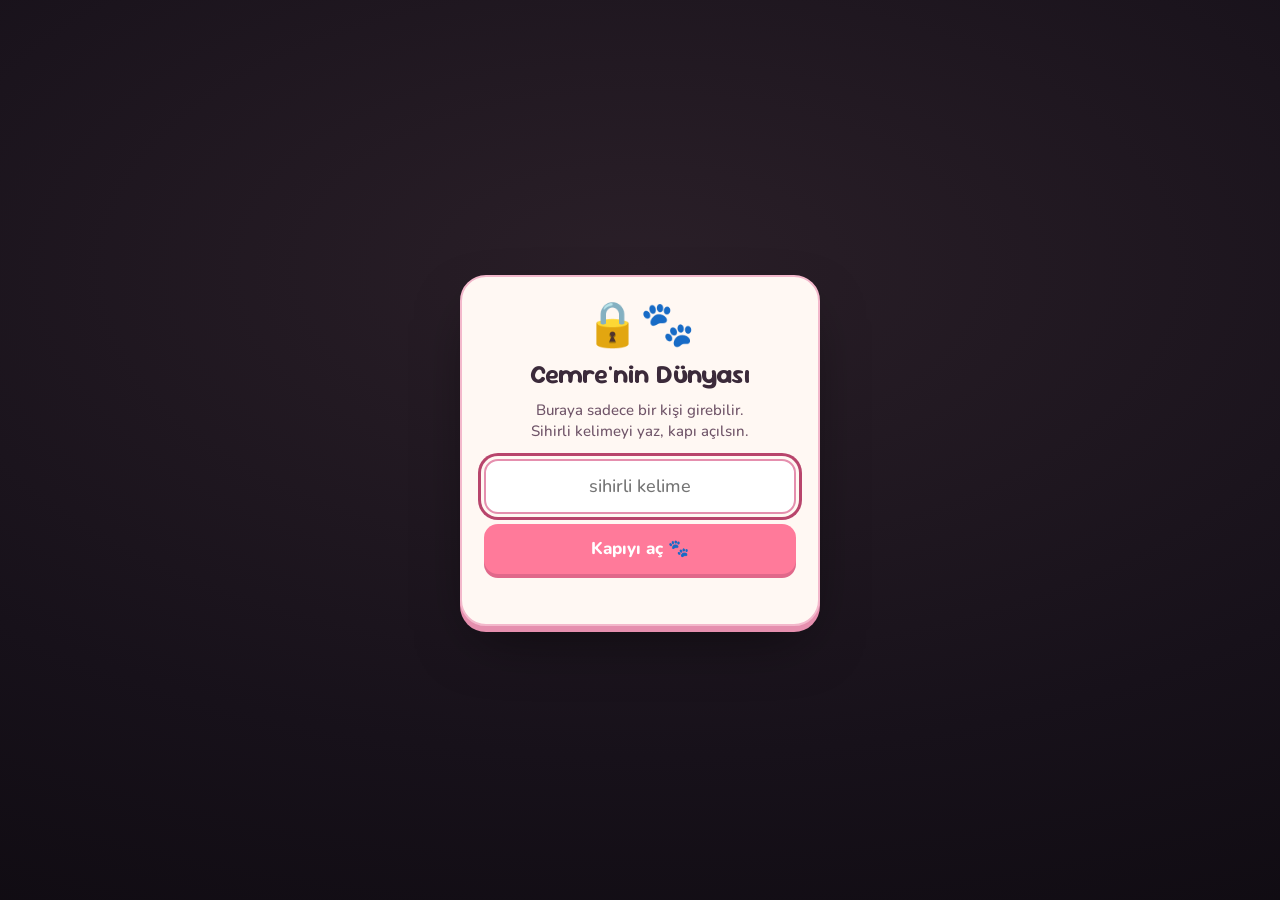
<file: index.html>
<!DOCTYPE html>
<html lang="tr" data-hava="gunduz">
<head>
  <meta charset="utf-8">
  <meta name="viewport" content="width=device-width, initial-scale=1, viewport-fit=cover">
  <title>Cemre'nin Dünyası</title>
  <meta name="description" content="Cemre için küçük, tatlı bir dünya: Pıttıksu, tırnak salonu, pet evi, bahçe ve daha fazlası.">
  <meta name="theme-color" content="#F5C2BD">
  <meta name="apple-mobile-web-app-capable" content="yes">
  <meta name="mobile-web-app-capable" content="yes">
  <meta name="apple-mobile-web-app-status-bar-style" content="default">
  <meta name="apple-mobile-web-app-title" content="Cemre">
  <meta name="format-detection" content="telephone=no">
  <meta name="robots" content="noindex, nofollow">
  <link rel="manifest" href="manifest.webmanifest">
  <link rel="icon" type="image/svg+xml" href="icons/favicon.svg">
  <link rel="icon" type="image/png" sizes="192x192" href="icons/icon-192.png">
  <link rel="apple-touch-icon" href="icons/apple-touch-icon.png">
  <link rel="stylesheet" href="tokens.css">
  <link rel="stylesheet" href="base.css">
  <link rel="stylesheet" href="css/giris.css">
  <link rel="stylesheet" href="css/mahalle.css">
  <link rel="stylesheet" href="css/posta.css">
  <link rel="stylesheet" href="css/pittiksu.css">
  <link rel="stylesheet" href="css/barbie.css">
  <link rel="stylesheet" href="css/tirnak.css">
  <link rel="stylesheet" href="css/petevi.css">
  <link rel="stylesheet" href="css/angela.css">
  <link rel="stylesheet" href="css/panda.css">
  <link rel="stylesheet" href="css/bahce.css">
  <link rel="stylesheet" href="css/ofke.css">
  <link rel="stylesheet" href="css/xox.css">
  <link rel="stylesheet" href="css/bizim.css">
  <link rel="stylesheet" href="css/safir.css">
  <link rel="stylesheet" href="css/elele.css">
  <link rel="stylesheet" href="css/tahta.css">
  <link rel="stylesheet" href="css/oyun.css">
  <link rel="stylesheet" href="css/guzellik.css">
  <link rel="stylesheet" href="css/ani-ortak.css">
  <link rel="stylesheet" href="css/postane.css">
  <link rel="stylesheet" href="css/muze.css">
  <link rel="stylesheet" href="css/sayac.css">
  <link rel="stylesheet" href="css/eglence.css">
  <link rel="stylesheet" href="css/plak.css">
  <link rel="stylesheet" href="css/defter.css">
  <link rel="stylesheet" href="css/galeri.css">
</head>
<body class="battaniye-zemin" data-bolum="hub">
  <a class="atla" href="#mhTeraslar">Mahalleye atla</a>

  <!-- ================= MAHALLE (ana ekran · js/mahalle.js kurar; #hub kimliği yönlendirme için korunur) ================= -->
  <main id="hub" class="mahalle" aria-label="Bizim Mahalle"></main>

  <!-- ================= BÖLÜM KABUĞU (tek konteyner; modüller buraya mount olur) ================= -->
  <section id="bolum" class="bolum" hidden>
    <header class="ustbar">
      <button class="dugme-ikon" id="geriDugme" type="button" aria-label="Eve dön">‹</button>
      <h1><span id="bolumIkon" class="ustbar-ikon" aria-hidden="true" hidden></span><span id="bolumBaslik">Bölüm</span></h1>
      <span class="ustbar-kalp-yeri" aria-hidden="true"></span>
      <button class="dugme-ikon" id="bolumMenu" type="button" aria-label="Ses ve gece ayarları">⋯</button>
    </header>
    <div id="bolumIcerik" class="bolum-icerik"></div>
  </section>

  <!-- çekirdek katmanı: "seni düşünüyorum" kalbi (tek eleman, sabit) + Mahalle Postası kartları (js/posta.js) -->
  <button id="kalpDugme" type="button" aria-label="Seni düşünüyorum de" aria-haspopup="dialog" hidden></button>
  <div id="posta" role="status" aria-live="polite"></div>
  <div id="toast" role="status" aria-live="polite"></div>
  <div id="sheetKaplama" hidden>
    <div id="sheet" role="dialog" aria-modal="true" aria-label="Alt sayfa">
      <div class="tutamac" aria-hidden="true"></div>
      <div id="sheetIcerik"></div>
    </div>
  </div>
  <noscript><p class="yama" style="margin:16px">Bu dünya açılmak için JavaScript istiyor; tarayıcı ayarlarından açıp tekrar dener misin?</p></noscript>

  <!-- sıra: ayarlar → kilit (sihirli kelime + şifre çözme) → kilit.js sırayla yükler: çekirdek → senk → canlı → varlık → petler → giriş → tuval/bakım → bölümler + oyunlar → sorular → posta → gece/kaset/paylaş/şehir → mahalle.
       css/guzellik.css ve js/bolum/guzellik.js başka ekipte; dosya henüz yoksa sayfa bozulmaz (bina "yakında" der).
       Faz 3: js/defter.js, js/bolum/defter.js, css/defter.css (Hatıra Defteri) başka ekipte; yoksa aynı şekilde sessizce atlanır. -->
  <script src="config.js"></script>
  <script src="js/kilit.js"></script>
</body>
</html>
</file>
<file: tokens.css>
/* Hallmark · route: custom (bespoke) · structure: örgü battaniye üstünde yama-kartlardan oluşan hub, bölümler = odalar
 * idea: "Pıttıksu'nun battaniyesi" — fotoğraftaki gerçek pembe örgü battaniye sitenin zemini
 * paper: #FFF9F3 (~oklch 98% 0.01 60) · accent: #EE8AAA (~oklch 72% 0.14 355)
 * display: Sour Gummy (gömülü, wght 100–900) · body: Nunito (gömülü, wght 200–1000)
 * axes: light / rounded-display / chromatic-dusty-pink ~355° · genre: playful (kawaii) · studied: no
 * pre-emit critique: P5 H4 E4 S5 R4 V5
 */

/* ============================================================
   Cemre'nin Dünyası — tokens.css
   Tüm tasarım kararları burada: renk, yazı, boşluk, köşe, gölge, hareket, katman.
   Rehber: ../STIL.md · Build yok; her sayfada İLK CSS olarak yüklenir.
   Kural: bileşen CSS'lerinde ham hex YAZILMAZ, sadece var(--...) kullanılır.
   Gündüz/gece: <html data-hava="gunduz|gece">  ·  Bölüm rengi: <body data-bolum="pittiksu|tirnak|...">
   ============================================================ */

/* ------------------------------------------------------------
   1) GÖMÜLÜ FONTLAR (CDN yok — dosyalar site/fonts/ içinde)
   İkisi de değişken (variable) font; ağırlık eksenleri dosyadan doğrulandı.
   latin-ext alt kümesi Türkçe ş ğ İ için ŞART (ı latin içinde).
   ------------------------------------------------------------ */
@font-face {
  font-family: "Nunito";
  font-style: normal;
  font-weight: 200 1000;
  font-display: swap;
  src: url("fonts/Nunito-latin.woff2") format("woff2");
  unicode-range: U+0000-00FF, U+0131, U+0152-0153, U+02BB-02BC, U+02C6, U+02DA, U+02DC, U+0304, U+0308, U+0329, U+2000-206F, U+20AC, U+2122, U+2191, U+2193, U+2212, U+2215, U+FEFF, U+FFFD;
}
@font-face {
  font-family: "Nunito";
  font-style: normal;
  font-weight: 200 1000;
  font-display: swap;
  src: url("fonts/Nunito-latin-ext.woff2") format("woff2");
  unicode-range: U+0100-02BA, U+02BD-02C5, U+02C7-02CC, U+02CE-02D7, U+02DD-02FF, U+0304, U+0308, U+0329, U+1D00-1DBF, U+1E00-1E9F, U+1EF2-1EFF, U+2020, U+20A0-20AB, U+20AD-20C0, U+2113, U+2C60-2C7F, U+A720-A7FF;
}
@font-face {
  font-family: "Sour Gummy";
  font-style: normal;
  font-weight: 100 900;
  font-display: swap;
  src: url("fonts/SourGummy-latin.woff2") format("woff2");
  unicode-range: U+0000-00FF, U+0131, U+0152-0153, U+02BB-02BC, U+02C6, U+02DA, U+02DC, U+0304, U+0308, U+0329, U+2000-206F, U+20AC, U+2122, U+2191, U+2193, U+2212, U+2215, U+FEFF, U+FFFD;
}
@font-face {
  font-family: "Sour Gummy";
  font-style: normal;
  font-weight: 100 900;
  font-display: swap;
  src: url("fonts/SourGummy-latin-ext.woff2") format("woff2");
  unicode-range: U+0100-02BA, U+02BD-02C5, U+02C7-02CC, U+02CE-02D7, U+02DD-02FF, U+0304, U+0308, U+0329, U+1D00-1DBF, U+1E00-1E9F, U+1EF2-1EFF, U+2020, U+20A0-20AB, U+20AD-20C0, U+2113, U+2C60-2C7F, U+A720-A7FF;
}

@font-face {
  font-family: "Caveat";
  font-style: normal;
  font-weight: 400 700;
  font-display: swap;
  src: url("fonts/Caveat-latin.woff2") format("woff2");
  unicode-range: U+0000-00FF, U+0131, U+0152-0153, U+02BB-02BC, U+02C6, U+02DA, U+02DC, U+0304, U+0308, U+0329, U+2000-206F, U+20AC, U+2122, U+2191, U+2193, U+2212, U+2215, U+FEFF, U+FFFD;
}
@font-face {
  font-family: "Caveat";
  font-style: normal;
  font-weight: 400 700;
  font-display: swap;
  src: url("fonts/Caveat-latin-ext.woff2") format("woff2");
  unicode-range: U+0100-02BA, U+02BD-02C5, U+02C7-02CC, U+02CE-02D7, U+02DD-02FF, U+0304, U+0308, U+0329, U+1D00-1DBF, U+1E00-1E9F, U+1EF2-1EFF, U+2020, U+20A0-20AB, U+20AD-20C0, U+2113, U+2C60-2C7F, U+A720-A7FF;
}

/* ------------------------------------------------------------
   2) GÜNDÜZ PALETİ (varsayılan)
   Kaynak: assets/pittiksu fotoğrafları — pembe örgü battaniye, gri tüy,
   mavi-gri göz, pembe burun, Cemre'nin inci-aurora krom tırnakları.
   ------------------------------------------------------------ */
:root {
  color-scheme: light;

  /* --- Battaniye: sitenin zemini (imza) --- */
  --battaniye:       #F5C2BD;   /* örgünün ana pembesi */
  --battaniye-koyu:  #E6A6A2;   /* ilmek oluğu / gölge */
  --battaniye-acik:  #FCE1DD;   /* ilmek tepesi / ışık */

  /* --- Kâğıt: kartların ve panellerin yüzeyi --- */
  --kagit:    #FFF9F3;
  --kagit-2:  #FBF0E7;
  --kagit-3:  #F5E4D9;

  /* --- Mürekkep: metin --- */
  --murekkep:    #3B3444;   /* ana metin (erik-gri, saf siyah değil) */
  --murekkep-2:  #5D5566;   /* ikincil metin */
  --sessiz:      #736C7E;   /* yardımcı metin — kâğıt üstünde 4.8:1 */
  --cizgi:       #EBDAD5;   /* ayraç */
  --cizgi-2:     #F4E8E3;   /* zayıf ayraç */

  /* --- Pıttıksu grisi: ikon, pasif durum, "kedi" rengi --- */
  --gri:        #7A8090;   /* dolgu */
  --gri-metin:  #515766;   /* metin olarak güvenli */
  --gri-zemin:  #E9EBEF;   /* tint */

  /* --- Burun pembesi: ANA VURGU (buton dolgusu, aktif durum) --- */
  --burun:        #EE8AAA;   /* dolgu — üstüne her zaman --murekkep yazılır (5.0:1) */
  --burun-metin:  #B8456C;   /* link / vurgu metni — kâğıt üstünde 4.9:1 */
  --burun-zemin:  #FCDDE7;   /* seçili çip, tint */

  /* --- Göz mavisi: ikincil vurgu (bilgi, su, banyo, gece göğü) --- */
  --goz:        #6F97AC;
  --goz-metin:  #3F6B82;   /* 5.5:1 */
  --goz-zemin:  #DCEBF2;

  /* --- İnci / aurora krom: Cemre'nin tırnak finish'i. SADECE ödül, yıldız, rozet, Tırnak bölümü kimliği --- */
  --inci: linear-gradient(115deg, #FFD6E4 0%, #FFE9F0 18%, #E2F1FF 38%, #FFF7D9 56%, #EADFFF 74%, #FFD9E6 100%);
  --inci-konik: conic-gradient(from 200deg, #FFD6E4, #E2F1FF, #FFF7D9, #EADFFF, #FFD6E4);
  --inci-boyut: 300% 300%;

  /* --- Şekerler: işlevsel renkler (ihtiyaç barları, bahçe, yiyecek). Sadece DOLGU; üstüne --murekkep --- */
  --seker-seftali:  #FFC3A3;   /* açlık / mama */
  --seker-limon:    #FFE28A;   /* enerji / güneş */
  --seker-nane:     #9FE3C4;   /* temizlik */
  --seker-gok:      #A9D6F2;   /* su / sulama */
  --seker-lavanta:  #CDBDF6;   /* uyku */
  --seker-kiraz:    #FF9DB4;   /* sevgi / kalp */
  --seker-yaprak:   #7CCB9A;   /* büyüme / bahçe */
  --seker-bal:      #F5B54A;   /* yıldız (Angela) */

  /* --- Öfke odası: tek "sıcak" renk --- */
  --ofke:        #FF7A7A;
  --ofke-zemin:  #FFE3E3;

  /* --- Durum --- */
  --basari:        #3E9C6C;
  --basari-zemin:  #DDF5E8;
  --uyari:         #C94A5E;
  --uyari-zemin:   #FFE1E6;
  --odak:          #B8456C;   /* :focus-visible halkası — battaniye üstünde 3.3:1 */
  --odak-halka:    0 0 0 3px var(--kagit), 0 0 0 6px var(--odak);
  --secim:         var(--burun-zemin);
  --kaplama:       rgba(59, 52, 68, .45);   /* sheet/modal arkası */

  /* --- Gölge (yastık): sert ofset + yumuşak bulanıklık --- */
  --golge-sert:     #E3A7A3;                 /* battaniye üstündeki kartın altı */
  --golge-sert-ic:  #E8D6D0;                 /* kâğıt üstündeki parçaların altı */
  --golge-renk:     rgba(59, 52, 68, .25);
  --golge-yastik:   0 4px 0 var(--golge-sert), 0 12px 24px -12px var(--golge-renk);
  --golge-yastik-ic:0 3px 0 var(--golge-sert-ic), 0 8px 16px -10px var(--golge-renk);
  --golge-kalkik:   0 8px 0 var(--golge-sert), 0 24px 40px -18px var(--golge-renk);
  --golge-basili:   0 0 0 var(--golge-sert), inset 0 2px 0 rgba(59, 52, 68, .08);
  --golge-yumusak:  0 14px 30px -16px var(--golge-renk);
  --isik-ustten:    inset 0 2px 0 rgba(255, 255, 255, .75);

  /* --- Dikiş: yama kartların iç kesikli çizgisi (imza) --- */
  --dikis-renk:   rgba(59, 52, 68, .20);
  --dikis:        2px dashed var(--dikis-renk);
  --dikis-ofset:  7px;

  /* --- Battaniye dokusu: örgü ilmek (CSS ile, görsel dosyası yok) --- */
  --doku-battaniye:
    radial-gradient(circle at 45% 40%, var(--battaniye-acik) 0, transparent 58%),
    linear-gradient(var(--battaniye-koyu) 1px, transparent 1px),
    linear-gradient(90deg, var(--battaniye-koyu) 1px, transparent 1px),
    linear-gradient(var(--battaniye), var(--battaniye));
  --doku-battaniye-boyut: 14px 14px, 14px 14px, 14px 14px, auto;
  --lamba: none;   /* gece modunda sıcak lamba ışığı; gündüz yok */

  /* --- Pıttıksu (SVG/pixel için sabit kedi renkleri — gece değişmez; ARASTIRMA.md §4 ile uzlaştırıldı) --- */
  --pittiksu-tuy:        #848D9A;
  --pittiksu-tuy-koyu:   #5E6674;
  --pittiksu-tuy-acik:   #A9B3BF;
  --pittiksu-goz:        #5C7D99;   /* mavi-gri iris */
  --pittiksu-goz-koyu:   #1F2A36;   /* göz bebeği */
  --pittiksu-burun:      #E6A3B0;
  --pittiksu-kulak:      #E9B4BC;
  --pittiksu-agiz:       #F2B8C6;   /* ağız içi */
  --pixel-cizgi:         #3B2A3A;   /* TÜM pixel sprite'ların ortak çizgi rengi (miras 7 pet ile aynı) */

  /* --- MARKA (araştırma tamamlandı: resmi marka görseli yok; favori renk sorulmadı → burun pembesi varsayılan; Ahmet isterse burayı değiştirir) --- */
  --marka-1:       var(--burun);        /* Cemre'nin favori rengi (Ahmet değiştirebilir) */
  --marka-2:       var(--goz);          /* ikincil marka rengi */
  --marka-fiyonk:  #FFB3C7;             /* Ponçik Ayı sprite'ının pembesi (buddies/ayi.json) */
  --marka-logo:    none;                /* logo yok; hub başlığı yazıyla */
  --tema-rengi:    var(--battaniye);    /* PWA meta theme-color; JS okur ve <meta>'ya yazar */

  /* ------------------------------------------------------------
     3) YAZI
     ------------------------------------------------------------ */
  --yazi-baslik: "Sour Gummy", ui-rounded, "Arial Rounded MT Bold", "Segoe UI", sans-serif;   /* SADECE ≥20px başlıklar */
  --yazi-govde:  "Nunito", ui-rounded, "Segoe UI", "Helvetica Neue", Arial, sans-serif;
  --yazi-sayi:   var(--yazi-govde);   /* + font-variant-numeric: tabular-nums */
  --yazi-elyazisi: "Caveat", "Segoe Script", "Bradley Hand", "Snell Roundhand", cursive;   /* SADECE giriş mektubu kartı (Ahmet'ın notu) */
  --tabular:     "tnum" 1;

  --punto-xs:   0.75rem;    /* 12 — rozet, tarih */
  --punto-sm:   0.875rem;   /* 14 — yardımcı */
  --punto-md:   1.0625rem;  /* 17 — gövde (mobil) */
  --punto-lg:   1.25rem;    /* 20 — kart başlığı */
  --punto-xl:   1.5rem;     /* 24 — bölüm alt başlığı */
  --punto-2xl:  1.875rem;   /* 30 — bölüm başlığı */
  --punto-3xl:  clamp(2.125rem, 6vw + 1rem, 2.75rem);   /* 34–44 — hub selamı */
  --punto-dev:  clamp(2.5rem, 8vw + 1rem, 4rem);        /* 40–64 — tek büyük an (kutlama) */

  --satir-siki:   1.1;
  --satir-normal: 1.5;
  --satir-genis:  1.65;

  --kalin-govde:  500;
  --kalin-vurgu:  700;
  --kalin-baslik: 800;
  --kalin-dev:    900;
  --aralik-baslik: 0.01em;   /* Sour Gummy'ye hafif hava; eksi tracking YOK */

  /* ------------------------------------------------------------
     4) BOŞLUK, KÖŞE, ÖLÇÜ
     ------------------------------------------------------------ */
  --b-1: 4px;  --b-2: 8px;  --b-3: 12px; --b-4: 16px; --b-5: 20px;
  --b-6: 24px; --b-8: 32px; --b-10: 40px; --b-12: 48px; --b-16: 64px;

  --r-xs: 8px; --r-sm: 12px; --r-md: 18px; --r-lg: 24px; --r-xl: 32px; --r-tam: 999px;

  --dokunma-min:      44px;   /* her dokunulabilir şey */
  --dokunma-birincil: 52px;   /* ana eylem düğmeleri */
  --altbar-yuk:       64px;
  --ustbar-yuk:       56px;
  --guvenli-alt:      env(safe-area-inset-bottom, 0px);
  --guvenli-ust:      env(safe-area-inset-top, 0px);
  --icerik-genislik:  860px;  /* masaüstünde ortalanan sütun; battaniye tüm ekranı kaplar */
  --kenar:            var(--b-4);   /* sayfa kenar boşluğu (mobil) */
  --sprite-olcek:     3;      /* pixel petler: 1 piksel = 3 css px */

  /* ------------------------------------------------------------
     5) HAREKET
     ------------------------------------------------------------ */
  --sure-1: 120ms;    /* basma, renk */
  --sure-2: 200ms;    /* kart, sekme, çip */
  --sure-3: 320ms;    /* sayfa geçişi, sheet */
  --sure-4: 600ms;    /* ödül, kutlama */
  --sure-nefes: 3200ms;   /* ambient nefes döngüsü */

  --egri-cikis:  cubic-bezier(.2, .8, .2, 1);      /* varsayılan: arayüz */
  --egri-giris:  cubic-bezier(.4, 0, 1, 1);        /* çıkış/kapanış */
  --egri-ikili:  cubic-bezier(.45, 0, .55, 1);     /* döngüler */
  --egri-zip:    cubic-bezier(.34, 1.56, .64, 1);  /* SADECE karakterler + ödüller (overshoot) */
  --egri-yumus:  cubic-bezier(.22, 1.2, .36, 1);   /* hafif taşma: sheet açılışı, konuşma balonu */

  --kayma-sayfa: 24px;   /* sayfa geçişinde ilk konum */
  --parcacik-maks: 18;   /* aynı anda en fazla kalp/toz/yıldız (JS okur) */

  /* ------------------------------------------------------------
     6) KATMANLAR (z-index)
     ------------------------------------------------------------ */
  --kat-zemin: 0;
  --kat-icerik: 1;
  --kat-ustbar: 10;
  --kat-altbar: 20;
  --kat-petler: 25;      /* dolaşan petler içeriğin üstünde, sheet'in altında */
  --kat-sheet: 30;
  --kat-toast: 40;
  --kat-parcacik: 50;
  --kat-giris: 60;       /* giriş sahnesi (karanlık → buket → not) her şeyin üstünde */

  /* --- Giriş sahnesi (karanlık oda) — sadece giris.css kullanır --- */
  --giris-karanlik:  #14101A;   /* saf siyah değil: erik-siyah */
  --giris-karanlik-2:#241A2C;
  --giris-isik:      #FFE9D6;   /* ışık sızması */
  --giris-kart:      #FFFDF9;   /* beyaz not kartı (gece de beyaz kalır) */
  --giris-kart-cizgi:#E8D9D0;
  --giris-murekkep:  #3B2E3A;   /* kart üstündeki el yazısı */
}

/* ------------------------------------------------------------
   7) GECE (oda karardı, battaniye aynı ama loş; lamba yanıyor)
   JS: saat 20:00–07:00 arası otomatik "gece" (ARASTIRMA.md §7 ile aynı), kullanıcı düğmesi kazanır (localStorage cd.hava)
   ------------------------------------------------------------ */
:root[data-hava="gece"] {
  color-scheme: dark;

  --battaniye:       #6B4E5E;
  --battaniye-koyu:  #533A49;
  --battaniye-acik:  #85677A;

  --kagit:    #3A3346;
  --kagit-2:  #443C51;
  --kagit-3:  #4E465C;

  --murekkep:    #F7EEF2;
  --murekkep-2:  #D8CCD6;
  --sessiz:      #B3A6B8;   /* 5.2:1 */
  --cizgi:       #55495F;
  --cizgi-2:     #4A3F55;

  --gri:        #8F95A4;
  --gri-metin:  #C6CBD4;
  --gri-zemin:  #444A58;

  --burun:        #F19CB8;
  --burun-metin:  #FFB9CD;
  --burun-zemin:  #57384A;

  --goz:        #86AFC4;
  --goz-metin:  #A9D0E2;
  --goz-zemin:  #2F4552;

  --seker-seftali:  #D9A084;
  --seker-limon:    #D9BE6E;
  --seker-nane:     #7FBFA3;
  --seker-gok:      #86B3D0;
  --seker-lavanta:  #A995D6;
  --seker-kiraz:    #DA8298;
  --seker-yaprak:   #66AB82;
  --seker-bal:      #D09A3E;

  --ofke:        #E86A6A;
  --ofke-zemin:  #4F2E36;

  --basari:        #6FCB99;
  --basari-zemin:  #2E4A3C;
  --uyari:         #F08AA0;
  --uyari-zemin:   #4F2E38;
  --odak:          #FFB9CD;
  --kaplama:       rgba(20, 14, 26, .6);

  --golge-sert:     #2B2434;
  --golge-sert-ic:  #2E2738;
  --golge-renk:     rgba(0, 0, 0, .45);
  --golge-basili:   0 0 0 var(--golge-sert), inset 0 2px 0 rgba(0, 0, 0, .18);
  --isik-ustten:    inset 0 1px 0 rgba(255, 255, 255, .08);

  --dikis-renk:  rgba(247, 238, 242, .22);

  --lamba: radial-gradient(70% 45% at 78% -5%, rgba(255, 214, 150, .20), transparent 70%);
  --tema-rengi: var(--battaniye);
}

/* ------------------------------------------------------------
   8) ODA RENKLERİ — her bölüm kendi tonunu alır, sistem aynı kalır
   <body data-bolum="..."> · --oda: bölümün duvarı (başlık şeridi, ikon)
   --oda-zemin: panel tint · --oda-vurgu: bölümün birincil düğme dolgusu (üstüne --murekkep)
   ------------------------------------------------------------ */
:root, [data-bolum="hub"] {
  --oda:       var(--battaniye);
  --oda-zemin: var(--burun-zemin);
  --oda-vurgu: var(--burun);
}
[data-bolum="pittiksu"] { --oda: var(--battaniye);     --oda-zemin: var(--goz-zemin);   --oda-vurgu: var(--goz); }
[data-bolum="tirnak"]   { --oda: var(--burun-zemin);   --oda-zemin: var(--kagit);       --oda-vurgu: var(--burun); }
[data-bolum="petevi"]   { --oda: var(--seker-seftali); --oda-zemin: var(--kagit-2);     --oda-vurgu: var(--burun); }
[data-bolum="angela"]   { --oda: var(--seker-lavanta); --oda-zemin: var(--kagit);       --oda-vurgu: var(--seker-kiraz); }
[data-bolum="bahce"]    { --oda: var(--seker-yaprak);  --oda-zemin: var(--kagit-2);     --oda-vurgu: var(--seker-yaprak); }
[data-bolum="panda"]    { --oda: var(--seker-yaprak);  --oda-zemin: var(--kagit);       --oda-vurgu: var(--seker-bal); }
[data-bolum="ofke"]     { --oda: var(--gri);           --oda-zemin: var(--gri-zemin);   --oda-vurgu: var(--ofke); }

/* ------------------------------------------------------------
   9) HAREKETİ AZALT — süreler kısalır, taşma (spring) düz eğriye döner.
   JS ayrıca matchMedia ile parçacık/ambient döngülerini kapatır.
   ------------------------------------------------------------ */
@media (prefers-reduced-motion: reduce) {
  :root {
    --sure-1: 0ms;
    --sure-2: 120ms;
    --sure-3: 150ms;
    --sure-4: 150ms;
    --sure-nefes: 0ms;
    --egri-zip:   var(--egri-cikis);
    --egri-yumus: var(--egri-cikis);
    --kayma-sayfa: 0px;
    --parcacik-maks: 0;
  }
}

/* Masaüstü: kenar boşluğu büyür, sütun ortalanır (battaniye yine tam ekran) */
@media (min-width: 768px) {
  :root { --kenar: var(--b-8); --sprite-olcek: 4; }
}

/* ------------------------------------------------------------
   10) İMZA SINIFLARI (isteğe bağlı ama önerilir — imzanın birebir uygulanması için)
   ------------------------------------------------------------ */
.battaniye-zemin {
  background-color: var(--battaniye);
  background-image: var(--lamba), var(--doku-battaniye);
  background-size: auto, var(--doku-battaniye-boyut);
}
.yama {                                  /* battaniyeye dikilmiş kâğıt yama = kart */
  position: relative;
  background: var(--kagit);
  color: var(--murekkep);
  border-radius: var(--r-lg);
  box-shadow: var(--golge-yastik), var(--isik-ustten);
  padding: var(--b-5);
}
.yama::after {                           /* dikiş */
  content: "";
  position: absolute;
  inset: var(--dikis-ofset);
  border: var(--dikis);
  border-radius: calc(var(--r-lg) - var(--dikis-ofset));
  pointer-events: none;
}
.inci-yuzey {                            /* aurora krom parıltısı — küçük yüzeyler için */
  background-image: var(--inci);
  background-size: var(--inci-boyut);
  background-position: 0% 50%;
  animation: inci-kay 6s var(--egri-ikili) infinite alternate;
}
@keyframes inci-kay { from { background-position: 0% 50%; } to { background-position: 100% 50%; } }
@media (prefers-reduced-motion: reduce) { .inci-yuzey { animation: none; } }

/* ------------------------------------------------------------
   11) MAHALLE (V2 Faz 1 · "Yokuş Mahalle" ana ekranı, kalp, posta kartı, saklı not)
   Kaynak: V2/FAZ1-TASARIM.md §16. Bina sanatındaki ham renkler css/mahalle.css içinde --bd-* olarak durur.
   ------------------------------------------------------------ */
:root {
  /* ölçü */
  --m-px: 4px;                      /* mahalle pikseli · ≥400px: 5px */
  --mahalle-genislik: 520px;
  --gok-yuk: 152px;                 /* ≥768px: 184px */
  --kaldirim-yuk: calc(var(--m-px) * 14);
  --tabela-yuk: 28px;
  --sprite-olcek-mahalle: 2;
  --sprite-olcek-kisi: 3;
  /* zemin */
  --cimen: #A8DDA0;   --cimen-koyu: #7CCB9A;
  --kaldirim: #E9D9CC; --kaldirim-cizgi: #D9C3B4;
  --gece-golge: #2A2440; --gece-karart: 0%;
  /* pencere */
  --pencere-gunduz: #CFE8F5; --pencere-isik: #FFD98A; --pencere-hale: rgba(255, 217, 138, .35);
  /* gökyüzü (ruh hali) */
  --gok-gunes-ust: #9FD4F5;     --gok-gunes-alt: #DDF1FB;
  --gok-parcali-ust: #AFCFE6;   --gok-parcali-alt: #E4EEF4;
  --gok-bulutlu-ust: #B9C2CF;   --gok-bulutlu-alt: #E2E5EA;
  --gok-yagmur-ust: #8E9CB0;    --gok-yagmur-alt: #C9D1DC;
  --gok-firtina-ust: #5E5A78;   --gok-firtina-alt: #8F87A6;
  --gok-gokkusagi-ust: #B7DDF7; --gok-gokkusagi-alt: #FBE3EE;
  --gok-gece: #2A2440;
  --gok-aksam-ust: #8C7BB5;     --gok-aksam-alt: #F6B79B;    /* gün batımı (18–20), selamla aynı saat sınırı */
  --bulut: #FFFFFF; --bulut-golge: #D7E3EC; --simsek: #FFF3B0;
  --gok-yazi: var(--murekkep);
  /* kişiler (fotoğraflardan alınan tariflerle; config.js → MAHALLE.KISILER doluysa o kazanır)
     --kisi-cemre / --kisi-ahmet = üst giysi rengi, --kisi-alt = kot */
  --kisi-cemre: #2E2A30;       --kisi-ahmet: #2A2A2E;       --kisi-alt: #4A6C93;
  --kisi-cemre-sac: #3E2A22;   --kisi-ahmet-sac: #1E1A1A;
  --kisi-cemre-ten: #F3D2BC;   --kisi-ahmet-ten: #C99A74;
  /* posta, not, mühür */
  --not-sari: #FFF1A8; --not-sari-golge: #E8D27A;
  --muhur: #D2556F; --muhur-koyu: #9E3550;
  /* hareket */
  --sure-uzun-bas: 450ms; --sure-yagmur: 3000ms; --sure-posta: 5000ms;
  /* katman */
  --kat-kalp: 15; --kat-secici: 35; --kat-posta: 45;
}
:root[data-hava="gece"] {
  --cimen: #4E6E5A; --cimen-koyu: #3E5A4A;
  --kaldirim: #5A4E5E; --kaldirim-cizgi: #4A3F55;
  --gece-karart: 38%; --pencere-gunduz: var(--pencere-isik);
  --not-sari: #E8D98A;
}
@media (min-width: 400px) { :root { --m-px: 5px; } }
@media (min-width: 768px) { :root { --gok-yuk: 184px; } }
</file>
<file: base.css>
/* base.css — reset, gövde, ortak bileşenler. Renk/ölçü: sadece var(--...) (tokens.css). */
*, *::before, *::after { box-sizing: border-box; }
html { -webkit-text-size-adjust: 100%; text-size-adjust: 100%; overflow-x: clip; }
body {
  margin: 0; min-height: 100dvh; overflow-x: clip;
  font-family: var(--yazi-govde); font-size: var(--punto-md); font-weight: var(--kalin-govde); line-height: var(--satir-normal);
  color: var(--murekkep); -webkit-tap-highlight-color: transparent; touch-action: manipulation;
  -webkit-font-smoothing: antialiased;
}
h1, h2, h3, h4, p, ul, ol, figure { margin: 0; }
ul, ol { padding: 0; list-style: none; }
button, input, select, textarea { font: inherit; color: inherit; }
button { cursor: pointer; border: 0; background: none; padding: 0; }
img, svg, canvas, video { max-width: 100%; display: block; }
a { color: var(--burun-metin); }
:focus { outline: none; }
:focus-visible { box-shadow: var(--odak-halka) !important; outline: none; }
.gizli, [hidden] { display: none !important; }
.gorsel-gizli { position: absolute !important; width: 1px; height: 1px; overflow: hidden; clip: rect(0 0 0 0); white-space: nowrap; }
.atla { position: absolute; left: var(--b-3); top: -60px; z-index: 100; background: var(--kagit); padding: var(--b-2) var(--b-4); border-radius: var(--r-tam); box-shadow: var(--golge-yastik); }
.atla:focus { top: var(--b-3); }

/* ---- yazı sınıfları */
.baslik { font-family: var(--yazi-baslik); font-weight: var(--kalin-baslik); letter-spacing: var(--aralik-baslik); line-height: var(--satir-siki); }
.baslik-lg { font-size: var(--punto-lg); }
.baslik-xl { font-size: var(--punto-xl); }
.baslik-2xl { font-size: var(--punto-2xl); }
.sessiz { color: var(--sessiz); font-size: var(--punto-sm); }
.ikincil { color: var(--murekkep-2); }
.sayi { font-variant-numeric: tabular-nums; font-feature-settings: var(--tabular); }
.kalin { font-weight: var(--kalin-vurgu); }
.orta { text-align: center; }
.satir { display: flex; align-items: center; gap: var(--b-2); }
.satir.arasi { justify-content: space-between; }
.satir.sar { flex-wrap: wrap; }
.dikey { display: flex; flex-direction: column; gap: var(--b-3); }
.bosluk { flex: 1; }

/* ---- düğmeler */
.dugme, .dugme-ikincil, .dugme-hayalet {
  display: inline-flex; align-items: center; justify-content: center; gap: var(--b-2);
  min-height: var(--dokunma-birincil); padding: 0 var(--b-5); border-radius: var(--r-tam);
  font-weight: var(--kalin-vurgu); font-size: var(--punto-md); line-height: 1.2; text-decoration: none;
  transition: transform var(--sure-1) var(--egri-cikis), box-shadow var(--sure-1) var(--egri-cikis), opacity var(--sure-1);
  user-select: none; -webkit-user-select: none; white-space: nowrap;
}
.dugme { background: var(--oda-vurgu, var(--burun)); color: var(--murekkep); box-shadow: 0 4px 0 color-mix(in srgb, var(--oda-vurgu, var(--burun)) 70%, var(--murekkep) 30%), var(--isik-ustten); }
.dugme-ikincil { background: var(--kagit); color: var(--murekkep); border: 2px solid var(--cizgi); box-shadow: 0 3px 0 var(--golge-sert-ic); }
.dugme-hayalet { min-height: var(--dokunma-min); padding: 0 var(--b-3); color: var(--burun-metin); text-decoration: underline; text-underline-offset: 3px; }
.dugme:active, .dugme-ikincil:active { transform: translateY(3px); box-shadow: 0 0 0 transparent; }
.dugme:disabled, .dugme-ikincil:disabled { opacity: .45; box-shadow: none; pointer-events: none; }
.dugme.kucuk, .dugme-ikincil.kucuk { min-height: var(--dokunma-min); padding: 0 var(--b-4); font-size: var(--punto-sm); }
.dugme.tam, .dugme-ikincil.tam { width: 100%; }
.dugme.inci { background-image: var(--inci); background-size: var(--inci-boyut); }
@media (hover: hover) { .dugme:hover, .dugme-ikincil:hover { transform: translateY(-1px); } .dugme:hover:active, .dugme-ikincil:hover:active { transform: translateY(3px); } }
.dugme-ikon {
  display: inline-flex; align-items: center; justify-content: center; width: var(--dokunma-min); height: var(--dokunma-min); border-radius: var(--r-tam);
  background: var(--kagit); color: var(--murekkep); box-shadow: var(--golge-yastik-ic); font-size: 20px; flex: none;
  transition: transform var(--sure-1) var(--egri-cikis), box-shadow var(--sure-1);
}
.dugme-ikon:active { transform: translateY(2px); box-shadow: none; }
.dugme-ikon svg { width: 22px; height: 22px; }
.dugme.salla { animation: salla .4s var(--egri-ikili); }
@keyframes salla { 0%, 100% { transform: translateX(0); } 25% { transform: translateX(-5px); } 75% { transform: translateX(5px); } }

/* ---- yama kart (tokens.css'te tanımlı) ek durumlar */
.yama.dokun { cursor: pointer; transition: transform var(--sure-2) var(--egri-cikis), box-shadow var(--sure-2) var(--egri-cikis); text-align: left; width: 100%; display: block; }
.yama.dokun:active { transform: translateY(3px); box-shadow: var(--golge-basili); }
@media (hover: hover) { .yama.dokun:hover { transform: translateY(-2px); box-shadow: var(--golge-kalkik), var(--isik-ustten); } }
.yama.siki { padding: var(--b-4); }
.yama.siki::after { inset: 5px; }
.yama > .baslik { margin-bottom: var(--b-2); }
.yama.dokun:focus-visible { box-shadow: var(--odak-halka), var(--golge-yastik) !important; }

/* ---- çip sekmeler */
.cipler { display: flex; gap: var(--b-2); overflow-x: auto; padding: var(--b-2) var(--kenar); scroll-snap-type: x proximity; scrollbar-width: none; -webkit-overflow-scrolling: touch; }
.cipler::-webkit-scrollbar { display: none; }
.cip {
  flex: none; display: inline-flex; align-items: center; gap: 6px; min-height: 40px; padding: 0 var(--b-4); border-radius: var(--r-tam);
  background: var(--kagit-2); color: var(--murekkep-2); font-weight: var(--kalin-vurgu); font-size: var(--punto-sm); scroll-snap-align: start;
  box-shadow: 0 2px 0 var(--golge-sert-ic); transition: background var(--sure-2), color var(--sure-2), transform var(--sure-1);
}
.cip[aria-selected="true"], .cip.aktif { background: var(--oda-vurgu, var(--burun)); color: var(--murekkep); }
.cip:active { transform: translateY(2px); box-shadow: none; }

/* ---- ihtiyaç barı */
.bar { display: grid; grid-template-columns: 26px 1fr 42px; align-items: center; gap: var(--b-2); font-size: var(--punto-sm); }
.bar .bar-ikon { font-size: 18px; text-align: center; }
.bar .bar-yol { height: 12px; border-radius: var(--r-tam); background: var(--kagit-3); overflow: hidden; }
.bar .bar-dolu {
  height: 100%; border-radius: var(--r-tam); background-color: var(--bar-renk, var(--seker-kiraz));
  background-image: repeating-linear-gradient(45deg, rgba(255,255,255,.28) 0 4px, transparent 4px 8px);
  transition: width var(--sure-3) var(--egri-cikis);
}
.bar .bar-yuzde { text-align: right; font-variant-numeric: tabular-nums; color: var(--sessiz); font-weight: var(--kalin-vurgu); }

/* ---- rozet */
.rozet { display: inline-flex; align-items: center; gap: 4px; font-size: var(--punto-xs); font-weight: var(--kalin-baslik); padding: 3px 10px; border-radius: var(--r-tam); background: var(--burun-zemin); color: var(--burun-metin); line-height: 1.4; }
.rozet.goz { background: var(--goz-zemin); color: var(--goz-metin); }
.rozet.gri { background: var(--gri-zemin); color: var(--gri-metin); }
.rozet.basari { background: var(--basari-zemin); color: var(--basari); }
.rozet.inci { background-image: var(--inci); background-size: var(--inci-boyut); color: var(--murekkep); }
.rozet.kapali { opacity: .45; filter: grayscale(1); }

/* ---- girdiler */
.girdi, input.girdi, textarea.girdi, select.girdi {
  width: 100%; min-height: 48px; padding: var(--b-2) var(--b-3); border-radius: var(--r-sm); border: 2px solid var(--cizgi);
  background: var(--kagit); color: var(--murekkep); font-size: var(--punto-md); line-height: 1.4;
}
.girdi:focus-visible { border-color: var(--burun); box-shadow: none !important; }
textarea.girdi { min-height: 88px; resize: vertical; }
label.etiket { display: block; font-size: var(--punto-sm); font-weight: var(--kalin-vurgu); color: var(--murekkep-2); margin-bottom: 4px; }
input[type="range"].kaydirici { -webkit-appearance: none; appearance: none; width: 100%; height: 28px; background: transparent; margin: 0; }
input[type="range"].kaydirici::-webkit-slider-runnable-track { height: 6px; border-radius: var(--r-tam); background: linear-gradient(90deg, var(--oda-vurgu, var(--burun)) var(--yuzde, 50%), var(--kagit-3) var(--yuzde, 50%)); }
input[type="range"].kaydirici::-moz-range-track { height: 6px; border-radius: var(--r-tam); background: var(--kagit-3); }
input[type="range"].kaydirici::-moz-range-progress { height: 6px; border-radius: var(--r-tam); background: var(--oda-vurgu, var(--burun)); }
input[type="range"].kaydirici::-webkit-slider-thumb { -webkit-appearance: none; width: 28px; height: 28px; margin-top: -11px; border-radius: 50%; background: var(--kagit); box-shadow: var(--golge-yastik-ic); border: 2px solid var(--cizgi); }
input[type="range"].kaydirici::-moz-range-thumb { width: 24px; height: 24px; border-radius: 50%; background: var(--kagit); box-shadow: var(--golge-yastik-ic); border: 2px solid var(--cizgi); }
input[type="range"].kaydirici:focus-visible { box-shadow: none !important; }
input[type="range"].kaydirici:focus-visible::-webkit-slider-thumb { box-shadow: var(--odak-halka); }

/* ---- renk örnekleri (swatch) */
.ornekler { display: flex; flex-wrap: wrap; gap: var(--b-2); }
.ornek { width: 40px; height: 40px; border-radius: 50%; border: 2px solid var(--kagit); box-shadow: 0 2px 0 var(--golge-sert-ic); position: relative; flex: none; background: var(--renk, var(--burun)); transition: transform var(--sure-1); }
.ornek:active { transform: scale(.92); }
.ornek.secili { box-shadow: 0 0 0 3px var(--murekkep); }
.ornek.secili::after { content: "✓"; position: absolute; inset: 0; display: grid; place-items: center; font-size: 16px; font-weight: 900; color: var(--murekkep); text-shadow: 0 0 3px rgba(255,255,255,.9); }

/* ---- üst çubuk (bölüm kabuğu) */
.ustbar {
  position: sticky; top: 0; z-index: var(--kat-ustbar); display: grid; grid-template-columns: 44px 1fr 44px 44px; align-items: center; gap: var(--b-2);
  min-height: calc(var(--ustbar-yuk) + var(--guvenli-ust)); padding: var(--guvenli-ust) var(--ustbar-kenar) 0; background: var(--kagit); box-shadow: 0 4px 0 var(--oda), 0 10px 20px -14px var(--golge-renk);
}
.ustbar h1 { text-align: center; font-family: var(--yazi-baslik); font-weight: var(--kalin-baslik); font-size: var(--punto-lg); letter-spacing: var(--aralik-baslik); white-space: nowrap; overflow: hidden; text-overflow: ellipsis; }
.ustbar .dugme-ikon { box-shadow: none; background: var(--kagit-2); }
/* 3. sütun: sabit kalp düğmesinin (#kalpDugme, posta.css) yeri — başlık kalbin altına girmez */
.ustbar-kalp-yeri { width: var(--dokunma-min); height: var(--dokunma-min); }
:root { --ustbar-kenar: var(--b-3); }

/* ---- alt çubuk */
.altbar {
  position: fixed; left: 0; right: 0; bottom: 0; z-index: var(--kat-altbar);
  display: flex; gap: var(--b-2); justify-content: space-around; align-items: center;
  padding: var(--b-2) var(--b-3) calc(var(--b-2) + var(--guvenli-alt)); background: var(--kagit);
  border-radius: var(--r-xl) var(--r-xl) 0 0; box-shadow: 0 -8px 24px -12px var(--golge-renk), 0 -1px 0 var(--cizgi);
}
.altbar .eylem {
  flex: 1 1 0; display: flex; flex-direction: column; align-items: center; justify-content: center; gap: 2px; min-height: var(--dokunma-birincil); min-width: 0;
  border-radius: var(--r-md); font-size: var(--punto-xs); font-weight: var(--kalin-baslik); color: var(--murekkep-2); padding: 4px 2px;
  transition: transform var(--sure-1), background var(--sure-2);
}
.altbar .eylem .ikon { font-size: 24px; line-height: 1; }
.altbar .eylem:active { transform: translateY(2px); }
.altbar .eylem.aktif, .altbar .eylem[aria-pressed="true"] { background: var(--oda-zemin); color: var(--murekkep); }
.altbar .eylem.birincil { background: var(--oda-vurgu, var(--burun)); color: var(--murekkep); box-shadow: 0 3px 0 color-mix(in srgb, var(--oda-vurgu, var(--burun)) 70%, var(--murekkep) 30%); }
.altbar .eylem.birincil:active { box-shadow: none; }

/* ---- bölüm kabuğu */
.bolum { min-height: 100dvh; padding-bottom: calc(var(--altbar-yuk) + var(--guvenli-alt) + var(--b-8)); animation: bolum-gel var(--sure-3) var(--egri-cikis) both; }
@keyframes bolum-gel { from { opacity: 0; transform: translateY(var(--kayma-sayfa)); } to { opacity: 1; transform: none; } }
.bolum-icerik { max-width: var(--icerik-genislik); margin: 0 auto; }
.sahne { position: relative; height: min(52vh, 420px); overflow: hidden; -webkit-user-select: none; user-select: none; }
@media (orientation: landscape) and (max-height: 500px) { .sahne { height: 70vh; } }
.icerik { padding: var(--b-3) var(--kenar); display: flex; flex-direction: column; gap: var(--b-4); }
.izgara-2 { display: grid; grid-template-columns: repeat(2, minmax(0, 1fr)); gap: var(--b-3); }
.izgara-3 { display: grid; grid-template-columns: repeat(3, minmax(0, 1fr)); gap: var(--b-3); }
.izgara-oto { display: grid; grid-template-columns: repeat(auto-fill, minmax(140px, 1fr)); gap: var(--b-3); }
.bos-durum { text-align: center; padding: var(--b-6) var(--b-4); display: flex; flex-direction: column; align-items: center; gap: var(--b-3); }
.bos-durum .buyuk { font-size: 40px; }

/* ---- konuşma balonu */
.balon {
  position: absolute; background: var(--kagit); color: var(--murekkep); border-radius: var(--r-md); padding: var(--b-2) var(--b-3);
  font-weight: var(--kalin-vurgu); font-size: var(--punto-sm); box-shadow: var(--golge-yastik-ic); max-width: 220px; z-index: 3;
  opacity: 0; transform: translateY(6px) scale(.9); transition: opacity var(--sure-2), transform var(--sure-2) var(--egri-yumus); pointer-events: none;
}
.balon::after { content: ""; position: absolute; left: 50%; bottom: -6px; width: 12px; height: 12px; background: var(--kagit); transform: translateX(-50%) rotate(45deg); }
.balon.goster { opacity: 1; transform: none; }

/* ---- toast */
#toast { position: fixed; left: 50%; bottom: calc(var(--altbar-yuk) + var(--guvenli-alt) + var(--b-4)); transform: translate(-50%, 20px); z-index: var(--kat-toast); background: var(--kagit); color: var(--murekkep); padding: var(--b-3) var(--b-5); border-radius: var(--r-tam); box-shadow: var(--golge-kalkik); font-weight: var(--kalin-vurgu); font-size: var(--punto-sm); opacity: 0; pointer-events: none; transition: opacity var(--sure-2), transform var(--sure-2) var(--egri-cikis); max-width: calc(100vw - 32px); text-align: center; }
#toast.goster { opacity: 1; transform: translate(-50%, 0); }

/* ---- sheet (alt sayfa) */
#sheetKaplama { position: fixed; inset: 0; z-index: var(--kat-sheet); background: var(--kaplama); opacity: 0; transition: opacity var(--sure-3); }
#sheetKaplama[hidden] { display: none !important; }
#sheetKaplama.acik { opacity: 1; }
#sheet { position: absolute; left: 0; right: 0; bottom: 0; max-height: 88dvh; overflow-y: auto; background: var(--kagit); color: var(--murekkep); border-radius: 28px 28px 0 0; padding: var(--b-2) var(--kenar) calc(var(--b-6) + var(--guvenli-alt)); transform: translateY(100%); transition: transform var(--sure-3) var(--egri-cikis); max-width: var(--icerik-genislik); margin: 0 auto; }
#sheetKaplama.acik #sheet { transform: none; }
#sheet .tutamac { width: 44px; height: 5px; border-radius: var(--r-tam); background: var(--cizgi); margin: var(--b-1) auto var(--b-4); }
#sheet .sheet-baslik { font-family: var(--yazi-baslik); font-weight: var(--kalin-baslik); font-size: var(--punto-xl); margin-bottom: var(--b-3); }

/* ---- parçacıklar (kalp, yıldız, pati, toz) */
.parcacik { position: fixed; left: 0; top: 0; pointer-events: none; z-index: var(--kat-parcacik); will-change: transform, opacity; }
.parcacik.kalp { width: 14px; height: 14px; background: var(--seker-kiraz); clip-path: polygon(50% 100%, 0 40%, 0 20%, 20% 0, 40% 0, 50% 15%, 60% 0, 80% 0, 100% 20%, 100% 40%); animation: p-kalp .9s var(--egri-cikis) forwards; }
@keyframes p-kalp { from { transform: translate(var(--x), var(--y)) scale(.5); opacity: 1; } to { transform: translate(calc(var(--x) + var(--dx)), calc(var(--y) - 64px)) scale(1.2); opacity: 0; } }
.parcacik.yildiz { width: 12px; height: 12px; background-image: var(--inci); background-size: var(--inci-boyut); clip-path: polygon(50% 0, 62% 38%, 100% 50%, 62% 62%, 50% 100%, 38% 62%, 0 50%, 38% 38%); animation: p-yildiz .7s ease-out forwards; }
@keyframes p-yildiz { from { transform: translate(var(--x), var(--y)) scale(.4) rotate(0); opacity: 1; } to { transform: translate(calc(var(--x) + var(--dx)), calc(var(--y) + var(--dy))) scale(1.1) rotate(140deg); opacity: 0; } }
.parcacik.toz { width: 7px; height: 7px; border-radius: 2px; background: var(--battaniye-acik); animation: p-toz .5s ease-out forwards; }
@keyframes p-toz { from { transform: translate(var(--x), var(--y)) scale(1); opacity: .9; } to { transform: translate(calc(var(--x) + var(--dx)), calc(var(--y) - 10px)) scale(.4); opacity: 0; } }
.parcacik.pati { width: 18px; height: 18px; opacity: .18; animation: p-pati .7s ease-out forwards; }
.parcacik.pati svg { width: 100%; height: 100%; fill: var(--murekkep); }
@keyframes p-pati { from { transform: translate(var(--x), var(--y)) scale(.6); opacity: .18; } 40% { opacity: .18; transform: translate(var(--x), var(--y)) scale(1); } to { transform: translate(var(--x), var(--y)) scale(1); opacity: 0; } }
.parcacik.emoji { font-size: 22px; line-height: 1; animation: p-kalp .9s var(--egri-cikis) forwards; }
.parcacik.kopuk { width: var(--boy, 14px); height: var(--boy, 14px); border-radius: 50%; background: radial-gradient(circle at 35% 35%, rgba(255,255,255,.95), rgba(255,255,255,.25) 60%, rgba(169,214,242,.6)); animation: p-kopuk 1.4s ease-out forwards; }
@keyframes p-kopuk { from { transform: translate(var(--x), var(--y)) scale(.4); opacity: 1; } to { transform: translate(calc(var(--x) + var(--dx)), calc(var(--y) - 90px)) scale(1); opacity: 0; } }

/* ---- pixel petler (miras motor) */
.pet-katmani { position: fixed; inset: 0; z-index: var(--kat-petler); pointer-events: none; overflow: hidden; transition: opacity var(--sure-2); }
.pet-katmani.yerel { position: absolute; }
.pet-katmani.kapali { display: none; }
body.sheet-acik .pet-katmani { opacity: .35; }
body.sheet-acik .pet-katmani .pet { pointer-events: none; }
.pet { position: absolute; left: 0; top: 0; pointer-events: auto; cursor: grab; will-change: transform; transform-origin: 50% 100%; touch-action: pan-y; -webkit-user-select: none; user-select: none; -webkit-touch-callout: none; }
.pet canvas { width: 100%; height: 100%; display: block; image-rendering: pixelated; image-rendering: crisp-edges; filter: drop-shadow(0 3px 0 rgba(59,42,58,.18)); transition: filter .15s ease, opacity .26s ease; }
.pet.tutuldu { cursor: grabbing; z-index: 2; }
.pet.tutuldu canvas { filter: drop-shadow(0 10px 0 rgba(59,42,58,.12)); }
.pet.hayalet-mod canvas { opacity: .35; }
.pet .pet-balon { position: absolute; left: 50%; bottom: calc(100% + 6px); transform: translate(-50%, 6px) scale(.8); background: var(--kagit); color: var(--murekkep); border-radius: 10px; box-shadow: 0 2px 0 var(--golge-sert-ic); padding: 3px 8px; font-size: 14px; font-weight: var(--kalin-vurgu); line-height: 1.2; white-space: nowrap; opacity: 0; pointer-events: none; transition: opacity .15s ease, transform .2s var(--egri-yumus); }
.pet .pet-balon::after { content: ""; position: absolute; left: 50%; top: 100%; width: 8px; height: 8px; background: var(--kagit); transform: translate(-50%, -4px) rotate(45deg); }
.pet .pet-balon.goster { opacity: 1; transform: translate(-50%, 0) scale(1); }
.pet.zzz::after { content: "z"; position: absolute; right: -8px; top: -6px; font-family: var(--yazi-baslik); font-size: 13px; color: var(--murekkep-2); animation: zz 1.6s ease-in-out infinite; }
@keyframes zz { 0% { opacity: 0; transform: translate(0,0); } 30% { opacity: 1; } 100% { opacity: 0; transform: translate(8px,-14px); } }
.pet-parca { position: absolute; pointer-events: none; }
.pet-parca.kalp { width: 9px; height: 9px; background: var(--seker-kiraz); clip-path: polygon(50% 100%, 0 40%, 0 20%, 20% 0, 40% 0, 50% 15%, 60% 0, 80% 0, 100% 20%, 100% 40%); animation: pp-kalp .8s var(--egri-cikis) forwards; }
@keyframes pp-kalp { from { transform: translate(0,0) scale(.6); opacity: 1; } to { transform: translate(var(--dx), -52px) scale(1.15); opacity: 0; } }
.pet-parca.toz { width: 7px; height: 7px; background: var(--battaniye-acik); border-radius: 2px; animation: pp-toz .5s ease-out forwards; }
@keyframes pp-toz { from { transform: translate(0,0) scale(1); opacity: .9; } to { transform: translate(var(--dx), -10px) scale(.4); opacity: 0; } }
.pet-parca.yildiz { width: 8px; height: 8px; background: var(--seker-bal); clip-path: polygon(50% 0, 62% 38%, 100% 50%, 62% 62%, 50% 100%, 38% 62%, 0 50%, 38% 38%); animation: pp-yildiz .55s ease-out forwards; }
@keyframes pp-yildiz { from { transform: translate(0,0) scale(.6) rotate(0); opacity: 1; } to { transform: translate(var(--dx), var(--dy)) scale(1.1) rotate(120deg); opacity: 0; } }

/* ---- sarsıntı (öfke odası) */
.sarsil { animation: sarsil .18s var(--egri-ikili); }
@keyframes sarsil { 0%, 100% { transform: translate(0,0); } 20% { transform: translate(-4px, 3px); } 40% { transform: translate(4px, -3px); } 60% { transform: translate(-3px, -2px); } 80% { transform: translate(3px, 2px); } }
@media (prefers-reduced-motion: reduce) { .sarsil { animation: none; } .parcacik { display: none; } .bolum { animation: none; } }

/* ---- kurulum kartı (ana ekrana ekle) */
.kurulum { display: flex; align-items: center; gap: var(--b-3); }
.kurulum .ikon { font-size: 28px; }

@media (min-width: 768px) {
  :root { --ustbar-kenar: var(--kenar); }
  .altbar { left: 50%; right: auto; transform: translateX(-50%); width: min(100%, var(--icerik-genislik)); border-radius: var(--r-xl) var(--r-xl) 0 0; }
  .sahne { border-radius: var(--r-lg); margin: var(--b-3) auto 0; max-width: var(--icerik-genislik); }
}

/* ---- çekirdek ekleri (v1): konfeti, güçlü sarsıntı, tam ekran bölüm, üst çubuk ikonu, pixel sprite ikonu */
.parcacik.konfeti { width: 9px; height: 13px; border-radius: 2px; background: var(--renk, var(--seker-kiraz)); animation: p-konfeti 1.3s cubic-bezier(.2, .6, .4, 1) forwards; }
@keyframes p-konfeti { from { transform: translate(var(--x), var(--y)) rotate(0) scale(1); opacity: 1; } 60% { opacity: 1; } to { transform: translate(calc(var(--x) + var(--dx)), calc(var(--y) + var(--dy))) rotate(var(--don, 360deg)) scale(.7); opacity: 0; } }
.sarsil-guclu { animation: sarsil-guclu .24s var(--egri-ikili); }
@keyframes sarsil-guclu { 0%, 100% { transform: translate(0, 0); } 15% { transform: translate(-8px, 5px) rotate(-.4deg); } 35% { transform: translate(8px, -6px) rotate(.4deg); } 55% { transform: translate(-6px, -4px); } 75% { transform: translate(6px, 4px); } }
@media (prefers-reduced-motion: reduce) { .sarsil-guclu { animation: none; } }
.bolum.bolum-tam { padding-bottom: 0; }
.ustbar h1 { display: inline-flex; align-items: center; justify-content: center; gap: var(--b-2); }
.ustbar-ikon { display: inline-flex; width: 26px; height: 26px; flex: none; }
.ustbar-ikon[hidden] { display: none !important; }
.ustbar-ikon svg { width: 26px; height: 26px; overflow: visible; }
.pet-sprite { image-rendering: pixelated; image-rendering: crisp-edges; display: block; }
</file>
<file: css/giris.css>
/* giris.css — karanlık oda → buket → beyaz not kartı → "Hadi biraz eğlenelim". Sınıf öneki: giris- / cb- (çiçek buketi).
   Renkler: --giris-* sabitleri (gündüz/gece fark etmez, giriş her zaman karanlık odadır). */
body.giris-acik { overflow: hidden; }
body.giris-acik .pet-katmani { display: none; }

.giris {
  position: fixed; inset: 0; z-index: var(--kat-giris);
  background: radial-gradient(120% 90% at 50% 110%, var(--giris-karanlik-2), var(--giris-karanlik) 60%);
  color: var(--giris-kart); overflow: hidden; -webkit-user-select: none; user-select: none;
  display: grid; place-items: center;
  transition: opacity 800ms var(--egri-giris);
}
.giris.kapan { opacity: 0; pointer-events: none; }

/* ışık sızması: yukarıdan sıcak, ortadan pembe hale */
.giris-isik { position: absolute; inset: -20%; pointer-events: none; opacity: 0; transform: scale(.6);
  background:
    radial-gradient(45% 38% at 50% 12%, color-mix(in srgb, var(--giris-isik) 26%, transparent), transparent 70%),
    radial-gradient(38% 34% at 50% 48%, color-mix(in srgb, var(--burun) 22%, transparent), transparent 72%);
  transition: opacity 1800ms var(--egri-cikis), transform 2400ms var(--egri-cikis); }
.giris.isik .giris-isik { opacity: 1; transform: scale(1.15); }
.giris.hizli .giris-isik { transition-duration: 500ms, 700ms; }

/* sahne: buket + "Çiçeği al" */
.giris-sahne { position: relative; display: flex; flex-direction: column; align-items: center; justify-content: center; gap: var(--b-4); width: 100%; height: 100dvh; padding: calc(var(--guvenli-ust) + var(--b-4)) var(--b-4) calc(var(--guvenli-alt) + var(--b-6)); transition: opacity 600ms var(--egri-giris), transform 900ms var(--egri-cikis); }
.giris.kart-acik .giris-sahne { opacity: .28; transform: scale(.86) translateY(-4%); }
.giris.kart-gitti .giris-sahne { opacity: 0; transform: scale(.8) translateY(8%); }
.giris-buket-kap { position: relative; width: min(94vw, 62dvh, 620px); aspect-ratio: 700 / 830; flex: none; opacity: 0; transform: translateY(24px) scale(.96);
  transition: opacity 1600ms var(--egri-cikis), transform 1800ms var(--egri-cikis); }
.giris.goster .giris-buket-kap { opacity: 1; transform: none; }
.giris.hizli .giris-buket-kap { transition-duration: 500ms, 600ms; }
.giris-buket { width: 100%; height: 100%; display: block; overflow: visible; transform-origin: 50% 88%; }
.giris.canli .giris-buket { animation: cb-salla 7s var(--egri-ikili) infinite alternate; }
@keyframes cb-salla { from { transform: rotate(-.9deg); } to { transform: rotate(.9deg); } }
.cb-hale { opacity: 0; transition: opacity 2000ms ease; }
.giris.goster .cb-hale { opacity: 1; }
.giris.canli .cb-hale { animation: cb-hale 5s var(--egri-ikili) infinite alternate; }
@keyframes cb-hale { from { opacity: .6; } to { opacity: 1; } }

/* çiçekler: kademeli belirme (merkezden dışa), sonra nefes */
.cb-gel { transform-box: fill-box; transform-origin: center; opacity: 0; transform: scale(.15);
  animation: cb-gel 950ms var(--egri-yumus) both; animation-delay: var(--gecik, 0ms); animation-play-state: paused; }
.giris.goster .cb-gel { animation-play-state: running; }
.giris.hizli .cb-gel { animation-duration: 520ms; }
@keyframes cb-gel { 0% { opacity: 0; transform: scale(.15) rotate(-14deg); } 55% { opacity: 1; } 78% { transform: scale(1.07) rotate(2deg); } 100% { opacity: 1; transform: scale(1) rotate(0); } }
.cb-nefes { transform-box: fill-box; transform-origin: center; }
.giris.canli .cb-nefes.aktif { animation: cb-nefes var(--nsure, 3200ms) var(--egri-ikili) infinite alternate; animation-delay: var(--ngecik, 0ms); }
@keyframes cb-nefes { from { transform: scale(1); } to { transform: scale(1.035); } }
.cb-sarim-arka, .cb-sarim-on { opacity: 0; transition: opacity 1400ms ease 300ms; }
.giris.goster .cb-sarim-arka, .giris.goster .cb-sarim-on { opacity: 1; }
.giris.hizli .cb-sarim-arka, .giris.hizli .cb-sarim-on { transition-duration: 400ms; transition-delay: 0ms; }

/* ışıltı parçacıkları */
.giris-parcaciklar { position: absolute; inset: 0; pointer-events: none; opacity: 0; transition: opacity 1200ms ease 600ms; }
.giris.goster .giris-parcaciklar { opacity: 1; }
.giris-parcaciklar i { position: absolute; width: var(--boy, 4px); height: var(--boy, 4px); margin: calc(var(--boy, 4px) / -2); border-radius: 50%; background: var(--giris-isik);
  box-shadow: 0 0 6px 1px color-mix(in srgb, var(--giris-isik) 70%, transparent); opacity: 0;
  animation: giris-isilti var(--sure, 3000ms) ease-in-out infinite; animation-delay: var(--gecik, 0ms); }
.giris-parcaciklar i.yildiz { border-radius: 0; background: var(--burun-zemin); clip-path: polygon(50% 0, 62% 38%, 100% 50%, 62% 62%, 50% 100%, 38% 62%, 0 50%, 38% 38%); width: calc(var(--boy, 4px) * 2.2); height: calc(var(--boy, 4px) * 2.2); margin: calc(var(--boy, 4px) * -1.1); box-shadow: none; }
@keyframes giris-isilti { 0%, 100% { opacity: 0; transform: scale(.4) translateY(0); } 40% { opacity: 1; transform: scale(1) translateY(-6px); } 70% { opacity: .5; } }
.giris.patlama .giris-parcaciklar i { animation-duration: 900ms; animation-iteration-count: 1; }

/* "Çiçeği al" */
.giris-al { min-height: var(--dokunma-birincil); padding: 0 var(--b-8); border-radius: var(--r-tam); background: var(--giris-kart); color: var(--giris-murekkep);
  font-family: var(--yazi-baslik); font-weight: var(--kalin-baslik); font-size: var(--punto-lg); letter-spacing: var(--aralik-baslik);
  box-shadow: 0 0 0 1px color-mix(in srgb, var(--burun) 40%, transparent), 0 10px 30px -10px rgba(0,0,0,.6), 0 0 40px -6px color-mix(in srgb, var(--burun) 55%, transparent);
  opacity: 0; transform: translateY(10px); transition: opacity 700ms var(--egri-cikis), transform 700ms var(--egri-cikis), box-shadow var(--sure-2); flex: none; }
.giris-al.goster { opacity: 1; transform: none; animation: giris-al-nabiz 2.6s var(--egri-ikili) 1.2s infinite; }
.giris-al:active { transform: translateY(2px); }
.giris-al:focus-visible { box-shadow: 0 0 0 3px var(--giris-karanlik), 0 0 0 6px var(--burun); }
@keyframes giris-al-nabiz { 0%, 100% { box-shadow: 0 0 0 1px color-mix(in srgb, var(--burun) 40%, transparent), 0 10px 30px -10px rgba(0,0,0,.6), 0 0 34px -6px color-mix(in srgb, var(--burun) 45%, transparent); } 50% { box-shadow: 0 0 0 1px color-mix(in srgb, var(--burun) 60%, transparent), 0 10px 30px -10px rgba(0,0,0,.6), 0 0 56px -4px color-mix(in srgb, var(--burun) 75%, transparent); } }

/* atla (tekrar açılışlar) */
.giris-atla { position: absolute; top: calc(var(--guvenli-ust) + var(--b-3)); right: var(--b-3); min-height: var(--dokunma-min); padding: 0 var(--b-4); border-radius: var(--r-tam);
  color: color-mix(in srgb, var(--giris-kart) 70%, transparent); font-weight: var(--kalin-vurgu); font-size: var(--punto-sm); background: rgba(255,255,255,.06); z-index: 3; }
.giris-atla:focus-visible { box-shadow: 0 0 0 3px var(--giris-karanlik), 0 0 0 6px var(--burun); }

/* ---- beyaz not kartı (3D ile öne gelir) */
.giris-kart-kap { position: absolute; inset: 0; display: flex; flex-direction: column; align-items: center; justify-content: center; gap: var(--b-3);
  padding: calc(var(--guvenli-ust) + var(--b-4)) var(--b-4) calc(var(--guvenli-alt) + var(--b-4)); perspective: 1200px; z-index: 2; }
.giris-kart-kap[hidden] { display: none !important; }
.giris-kart { position: relative; width: min(92vw, 560px); max-height: min(76dvh, 760px); display: flex; flex-direction: column;
  background: var(--giris-kart); color: var(--giris-murekkep); border-radius: var(--r-sm);
  box-shadow: 0 30px 60px -20px rgba(0,0,0,.75), 0 0 0 1px var(--giris-kart-cizgi), 0 0 90px -20px color-mix(in srgb, var(--burun) 45%, transparent);
  opacity: 0; transform: translateY(-38vh) translateZ(-900px) rotateX(-28deg) scale(.5); transform-origin: 50% 50%;
  transition: opacity 500ms var(--egri-cikis), transform 1000ms var(--egri-yumus); }
.giris-kart::before { content: ""; position: absolute; inset: 9px; border: 1px solid var(--giris-kart-cizgi); border-radius: calc(var(--r-sm) - 4px); pointer-events: none; }
.giris-kart::after { content: ""; position: absolute; left: 50%; top: -1px; width: 56px; height: 3px; margin-left: -28px; border-radius: 0 0 3px 3px; background: var(--burun); opacity: .85; }
.giris-kart-kap.goster .giris-kart { opacity: 1; transform: none; }
.giris-kart-kap.cekil .giris-kart { opacity: 0; transform: translateY(-14vh) translateZ(-300px) rotateX(14deg) scale(.88); transition: opacity 420ms var(--egri-giris), transform 520ms var(--egri-giris); }
.giris-kart-bas { padding: var(--b-5) var(--b-6) 0; font-family: var(--yazi-govde); font-weight: var(--kalin-baslik); font-size: var(--punto-xs); letter-spacing: .14em; text-transform: uppercase; color: var(--burun-metin); text-align: center; }
.giris-kart-govde { flex: 1 1 auto; min-height: 0; overflow-y: auto; -webkit-overflow-scrolling: touch; overscroll-behavior: contain; padding: var(--b-4) var(--b-6) var(--b-8);
  font-family: var(--yazi-elyazisi); font-size: clamp(1.35rem, 1.05rem + 1.2vw, 1.7rem); line-height: 1.42; font-weight: 500; -webkit-font-smoothing: antialiased; }
.giris-kart-govde p { margin: 0 0 .9em; text-wrap: pretty; overflow-wrap: anywhere; }
.giris-kart-govde p:last-child { margin-bottom: 0; }
.giris-kart-govde .giris-hitap { font-weight: 700; color: var(--burun-metin); font-size: 1.06em; }
.giris-kart-govde .giris-imza { text-align: right; font-weight: 700; margin-top: 1.1em; }
.giris-kart-govde:focus-visible { outline: none; box-shadow: none !important; }
.giris-kart-golge { position: absolute; left: 10px; right: 10px; bottom: 10px; height: 44px; border-radius: 0 0 var(--r-sm) var(--r-sm); pointer-events: none; opacity: 0; transition: opacity var(--sure-2);
  background: linear-gradient(to top, var(--giris-kart), transparent); }
.giris-kart.kaydirilir:not(.dipte) .giris-kart-golge { opacity: 1; }
.giris-devam { min-height: var(--dokunma-min); padding: 0 var(--b-5); border-radius: var(--r-tam); display: inline-flex; align-items: center; gap: 6px;
  color: color-mix(in srgb, var(--giris-kart) 80%, transparent); font-weight: var(--kalin-vurgu); font-size: var(--punto-sm); opacity: 0; transform: translateY(8px); transition: opacity 500ms ease 900ms, transform 500ms var(--egri-cikis) 900ms; }
.giris-kart-kap.goster .giris-devam { opacity: 1; transform: none; }
.giris-kart-kap.cekil .giris-devam { opacity: 0; transition-delay: 0ms; }
.giris-devam-ok { font-size: 22px; line-height: 1; }
.giris-devam:focus-visible { box-shadow: 0 0 0 3px var(--giris-karanlik), 0 0 0 6px var(--burun); }

/* ---- "Hadi biraz eğlenelim" */
.giris-eglence { position: absolute; inset: 0; display: flex; flex-direction: column; align-items: center; justify-content: center; gap: var(--b-4); color: var(--giris-kart); cursor: pointer; z-index: 2; padding: var(--b-6); }
.giris-eglence[hidden] { display: none !important; }
.giris-hadi { font-family: var(--yazi-baslik); font-weight: var(--kalin-dev); font-size: var(--punto-3xl); letter-spacing: var(--aralik-baslik); line-height: var(--satir-siki); text-align: center;
  opacity: 0; transform: translateY(60dvh); transition: transform 1500ms var(--egri-cikis), opacity 900ms ease 200ms; text-wrap: balance;
  text-shadow: 0 0 30px color-mix(in srgb, var(--burun) 55%, transparent); }
.giris-eglence.goster .giris-hadi { opacity: 1; transform: none; }
.giris-tikla { font-family: var(--yazi-govde); font-weight: var(--kalin-vurgu); font-size: var(--punto-lg); color: var(--burun); opacity: 0; letter-spacing: .08em; }
.giris-eglence.goster .giris-tikla { animation: giris-tikla 1.7s var(--egri-ikili) 1300ms infinite; }
@keyframes giris-tikla { 0%, 100% { opacity: .35; transform: translateY(0); } 50% { opacity: 1; transform: translateY(-3px); } }
.giris-eglence:focus-visible { outline: none; box-shadow: none !important; }
.giris-eglence:focus-visible .giris-tikla { text-decoration: underline; text-underline-offset: 6px; }

/* ---- masaüstü */
@media (min-width: 768px) {
  .giris-buket-kap { width: min(60vw, 66dvh, 640px); }
  .giris-kart { max-height: min(78dvh, 800px); }
}
@media (orientation: landscape) and (max-height: 520px) {
  .giris-sahne { flex-direction: row; gap: var(--b-6); }
  .giris-buket-kap { width: min(44vw, 86dvh); }
}

/* ---- hareketi azalt: sade solmalar, döngü yok */
.giris.az .giris-buket-kap, .giris.az .giris-isik, .giris.az .giris-kart, .giris.az .giris-hadi, .giris.az .giris-al, .giris.az .giris-sahne, .giris.az .giris-devam { transition-duration: 200ms; transition-delay: 0ms; }
.giris.az .cb-gel { animation: none; opacity: 1; transform: none; }
.giris.az .cb-nefes.aktif, .giris.az .giris-buket, .giris.az .cb-hale, .giris.az .giris-al.goster, .giris.az .giris-tikla, .giris.az .giris-parcaciklar i { animation: none; }
.giris.az .giris-parcaciklar i { opacity: .7; }
.giris.az .giris-tikla { opacity: 1; }
.giris.az .giris-hadi { transform: none; }
.giris.az .giris-kart { transform: none; }
.giris.az .giris-kart-kap.cekil .giris-kart { transform: none; }
@media (prefers-reduced-motion: reduce) {
  .giris .cb-gel { animation: none; opacity: 1; transform: none; }
  .giris .cb-nefes.aktif, .giris .giris-buket, .giris .cb-hale, .giris .giris-al.goster, .giris .giris-tikla, .giris .giris-parcaciklar i { animation: none; }
  .giris .giris-parcaciklar i, .giris .giris-tikla { opacity: .8; }
}
</file>
<file: css/mahalle.css>
/* mahalle.css — "Yokuş Mahalle" ana ekranı (eski hub.css yerine). Önek: mh-
   Ölçüler tokens.css §11'den (--m-px, --gok-yuk, --kaldirim-yuk …). Bina sanatındaki ham renkler burada --bd-* olarak durur
   (sözleşme §9: sanat içi renk serbest); gece hepsi --gece-karart oranında --gece-golge'ye karışır. */
:root {
  /* Pıttıksu Evi */  --bd-pt-kulak-dis: #848D9A; --bd-pt-kulak: #E9B4BC; --bd-pt-cati: #7A8090; --bd-pt-duvar: #FBF0E7; --bd-pt-kapi: #EE8AAA; --bd-pt-kedi: #5E6674;
  /* Barbie */        --bd-bb-cati: #F5B54A; --bd-bb-duvar: #FFE2B0; --bd-bb-kemik: #FFF9F3; --bd-bb-delik: #3B2A3A; --bd-bb-kap: #EE8AAA;
  /* Tırnak */        --bd-tr-kapak: #3B2A3A; --bd-tr-oje: #EE8AAA; --bd-tr-tente: #FF9DB4; --bd-tr-serit: #FFF9F3; --bd-tr-duvar: #FCDDE7; --bd-tr-kapi: #B8456C; --bd-tr-tirnak: #FFD6E4;
  /* Pet Evi */       --bd-pe-bayrak: #EE8AAA; --bd-pe-direk: #515766; --bd-pe-cati: #FFC3A3; --bd-pe-duvar: #FFF1E6; --bd-pe-ayi: #C89B7B; --bd-pe-hayalet: #FFFFFF; --bd-pe-tavsan: #F2E6EE; --bd-pe-flork: #FFE28A; --bd-pe-kapi: #E08A6A;
  /* Angela */        --bd-an-yildiz: #F5B54A; --bd-an-cati: #A995D6; --bd-an-duvar: #EADFFF; --bd-an-balkon: #FFF9F3; --bd-an-kapi: #CDBDF6; --bd-an-saksi: #7CCB9A;
  /* Panda */         --bd-pd-tabela: #FFF9F3; --bd-pd-goz: #3B2A3A; --bd-pd-cati: #3E6B52; --bd-pd-duvar: #F6F1E4; --bd-pd-kase: #F5B54A; --bd-pd-kapi: #9C6B4E; --bd-pd-bambu: #7CCB9A; --bd-fener: #FF7A7A;
  /* Bahçe */         --bd-bh-yaprak: #7CCB9A; --bd-bh-lilyum: #FFD6E4; --bd-bh-kemer: #7CCB9A; --bd-bh-gul: #FF9DB4; --bd-bh-kova: #A9D6F2; --bd-bh-kova-koyu: #6F97AC; --bd-bh-sap: #5FAF7E; --bd-bh-cit: #FFF9F3; --bd-bh-toprak: #C89B7B;
  /* Oyun Salonu */   --bd-xo-tabela: #A9D6F2; --bd-xo-x: #EE8AAA; --bd-xo-o: #6F97AC; --bd-xo-duvar: #DCEBF2; --bd-xo-cerceve: #3F6B82; --bd-xo-ekran: #9FE3C4; --bd-xo-ekran-koyu: #3B2A3A; --bd-xo-kapi: #6F97AC; --bd-ampul: #FFE28A;
  /* Öfke Odası */    --bd-of-tabela: #FFE3E3; --bd-of-catlak: #3B2A3A; --bd-of-cati: #515766; --bd-of-duvar: #9AA0AE; --bd-of-lamba: #FF7A7A; --bd-of-panjur: #7A8090; --bd-of-panjur-koyu: #5E6674; --bd-duman: #B9C2CF;
  /* Bizim Köşemiz */ --bd-bz-direk: #515766; --bd-bz-kalp: #FF9DB4; --bd-bz-tente: #FF9DB4; --bd-bz-serit: #FFF9F3; --bd-bz-duvar: #FFF1E6; --bd-bz-polaroid: #CDBDF6; --bd-bz-kapi: #E08A6A; --bd-bz-bank: #9C6B4E; --bd-lamba: #515766;
  /* Pano */          --bd-pn-cerceve: #C89B7B; --bd-pn-kagit: #FFF9F3; --bd-pn-cizgi: #736C7E; --bd-pn-direk: #9C6B4E; --bd-pn-kutu: #6F97AC; --bd-bayrak: #FF7A7A;
  /* Safir'in Yeri */ --bd-sf-yaprak: #8FC7A0; --bd-sf-yaprak-koyu: #6BAF86; --bd-sf-govde: #9C6B4E; --bd-sf-cimen: #A8DDA0; --bd-sf-toprak: #D9C3B4; --bd-sf-cicek: #FFF9F3;
  /* ortak */         --bd-topuz: #F5B54A; --bd-perde: #E8B9C6; --bd-buhar: #FFFFFF; --bd-ay: #FFE9A8;
}

/* ---------------------------------------------------------------- kap */
.mahalle { position: relative; min-height: 100dvh; width: 100%; background: var(--cimen); padding-bottom: calc(var(--b-16) + var(--guvenli-alt)); overflow-x: clip; }
.mahalle[hidden] { display: none !important; }
.mh-sutun { position: relative; width: 100%; max-width: var(--mahalle-genislik); margin-inline: auto; padding-inline: var(--kenar); }

/* ---------------------------------------------------------------- durum şeridi (bölüm .ustbar ile aynı ölçü) */
.mh-serit { z-index: var(--kat-ustbar); }
.mh-serit-kafa { position: relative; width: var(--dokunma-min); height: var(--dokunma-min); border-radius: var(--r-tam); background: var(--kagit-2); display: grid; place-items: center; }
.mh-serit-kafa canvas { image-rendering: pixelated; image-rendering: crisp-edges; display: block; }
.mh-serit-kafa[data-durum="soluk"] canvas, .mh-serit-kafa[data-durum="gri"] .mh-soru-isaret { opacity: .6; }
.mh-soru-isaret { font-family: var(--yazi-baslik); font-weight: var(--kalin-baslik); font-size: var(--punto-lg); color: var(--murekkep-2); }
.mh-nokta { position: absolute; right: 3px; bottom: 5px; width: 8px; height: 8px; border-radius: 50%; background: var(--basari); box-shadow: 0 0 0 2px var(--kagit); display: none; }
.mh-serit-kafa[data-durum="canli"] .mh-nokta { display: block; }
.mh-serit-metin { min-width: 0; min-height: var(--dokunma-min); text-align: left; font-size: var(--punto-sm); font-weight: var(--kalin-vurgu); white-space: nowrap; overflow: hidden; text-overflow: ellipsis; color: var(--murekkep); }

/* ---------------------------------------------------------------- T0 gökyüzü (karşının ruh hali) */
.mh-gok { position: relative; height: var(--gok-yuk); overflow: hidden; --gok-yazi: var(--murekkep); }
.mh-gok-katman { position: absolute; inset: 0; opacity: 0; transition: opacity var(--sure-4) var(--egri-ikili); --ust: var(--gok-gunes-ust); --alt: var(--gok-gunes-alt); background: linear-gradient(var(--ust), var(--alt)); }
.mh-gok-katman.gorunur { opacity: 1; }
.mh-gok-katman[data-ruh="parcali"]   { --ust: var(--gok-parcali-ust);   --alt: var(--gok-parcali-alt); }
.mh-gok-katman[data-ruh="bulutlu"]   { --ust: var(--gok-bulutlu-ust);   --alt: var(--gok-bulutlu-alt); }
.mh-gok-katman[data-ruh="yagmur"]    { --ust: var(--gok-yagmur-ust);    --alt: var(--gok-yagmur-alt); }
.mh-gok-katman[data-ruh="firtina"]   { --ust: var(--gok-firtina-ust);   --alt: var(--gok-firtina-alt); }
.mh-gok-katman[data-ruh="gokkusagi"] { --ust: var(--gok-gokkusagi-ust); --alt: var(--gok-gokkusagi-alt); }
:root[data-vakit="aksam"]:not([data-hava="gece"]) .mh-gok-katman { background: linear-gradient(color-mix(in srgb, var(--ust) 40%, var(--gok-aksam-ust)), color-mix(in srgb, var(--alt) 40%, var(--gok-aksam-alt))); }
:root[data-hava="gece"] .mh-gok-katman { background: linear-gradient(color-mix(in srgb, var(--ust) 35%, var(--gok-gece)), color-mix(in srgb, var(--alt) 35%, var(--gok-gece))); }
/* gündüz fırtına göğü koyu → açık yazı (yağmurlu gök açık gri kaldığı için koyu yazı daha okunaklı) */
:root:not([data-hava="gece"]) .mh-gok[data-ruh="firtina"] { --gok-yazi: var(--giris-kart); }
/* tepe çizgisi (çimen) */
.mh-gok::after { content: ""; position: absolute; left: 0; right: 0; bottom: 0; height: calc(var(--m-px) * 3); z-index: 2;
  background: linear-gradient(var(--cimen-koyu), var(--cimen-koyu)) 0 0 / 100% var(--m-px) no-repeat, var(--cimen); }
.mh-gok-ic { height: 100%; z-index: 3; }
.mh-selam { position: absolute; left: var(--kenar); right: calc(var(--kenar) + 64px); bottom: calc(var(--m-px) * 3 + var(--b-3)); font-family: var(--yazi-baslik); font-weight: var(--kalin-dev); font-size: var(--punto-xl); line-height: var(--satir-siki); letter-spacing: var(--aralik-baslik); color: var(--gok-yazi); text-wrap: balance; }
@media (min-width: 400px) { .mh-selam { font-size: var(--punto-2xl); } }
.mh-gunes-dugme { position: absolute; right: var(--kenar); top: var(--b-3); width: 60px; height: 60px; display: grid; place-items: center; border-radius: var(--r-tam); }
.mh-gunes-dugme svg { width: calc(var(--m-px) * 12); height: auto; }
.mh-gunes-dugme:focus-visible { outline: 3px solid var(--odak); outline-offset: 2px; box-shadow: none !important; }
.mh-gok[data-ruh="gunes"] .mh-gunes-svg { animation: mh-nefes var(--sure-nefes) var(--egri-ikili) infinite; transform-origin: 50% 50%; }
@keyframes mh-nefes { 0%, 100% { transform: scale(1); } 50% { transform: scale(1.08); } }
.mh-gok-hareket { position: absolute; inset: 0; z-index: 1; pointer-events: none; }
.mh-bulut { position: absolute; display: block; animation: mh-bulut 40s var(--egri-ikili) infinite alternate; animation-delay: calc(var(--i, 0) * -11s); }
.mh-bulut svg { width: calc(var(--m-px) * 16); height: auto; }
.mh-gok[data-ruh="bulutlu"] .mh-bulut { animation-duration: 70s; }
@keyframes mh-bulut { from { transform: translateX(-12vw); } to { transform: translateX(12vw); } }
.mh-yagmur { position: absolute; inset: 0; }
.mh-yagmur i { position: absolute; top: -12%; width: var(--m-px); height: calc(var(--m-px) * 3); background: color-mix(in srgb, var(--bulut) 75%, var(--goz)); opacity: .8; animation: mh-damla 900ms linear infinite; }
@keyframes mh-damla { from { transform: translateY(0); } to { transform: translateY(calc(var(--gok-yuk) + 20px)); } }
.mh-simsek { position: absolute; inset: 0; z-index: 2; background: var(--simsek); opacity: 0; pointer-events: none; }
.mh-gok.simsek .mh-simsek { opacity: .75; }
.mh-gokkusagi { position: absolute; left: 50%; bottom: calc(var(--m-px) * 3); transform: translateX(-50%); }
.mh-gokkusagi svg { width: calc(var(--m-px) * 44); height: auto; }
.mh-gok-los { position: absolute; inset: 0; z-index: 2; background: var(--gok-gece); opacity: 0; transition: opacity var(--sure-4); pointer-events: none; }
.mahalle.ben-uyuyor .mh-gok-los { opacity: .4; }
.mh-yildizlar { position: absolute; inset: 0; display: none; }
.mh-yildizlar i { position: absolute; width: var(--m-px); height: var(--m-px); background: var(--kagit); opacity: .8; }
:root[data-hava="gece"] .mh-gok:is([data-ruh="gunes"], [data-ruh="parcali"], [data-ruh="gokkusagi"]) .mh-yildizlar { display: block; }
:root[data-hava="gece"] .mh-yildizlar i { background: #FFF6D8; }

/* ---------------------------------------------------------------- teraslar */
.mh-teraslar { display: block; }
.mh-teras { position: relative; background: var(--cimen); padding-top: var(--b-3); }
.mh-binalar { display: grid; grid-template-columns: repeat(2, minmax(0, 1fr)); align-items: end; gap: var(--b-2); }
.mh-binalar[data-adet="1"] { grid-template-columns: minmax(0, 1fr); }
.mh-teras[data-teras="1"] .mh-binalar { grid-template-columns: auto auto; justify-content: space-around; }
.mh-hucre { position: relative; justify-self: center; min-width: 0; max-width: 100%; display: flex; justify-content: center; }
.mh-bina { display: flex; flex-direction: column; align-items: center; gap: 4px; min-width: 0; max-width: 100%; color: inherit; text-decoration: none; border-radius: var(--r-sm); -webkit-touch-callout: none; touch-action: manipulation; }
.mh-tabela { height: var(--tabela-yuk); line-height: var(--tabela-yuk); padding: 0 var(--b-2); max-width: 100%; white-space: nowrap; overflow: hidden; text-overflow: ellipsis;
  font-family: var(--yazi-baslik); font-size: var(--punto-sm); font-weight: var(--kalin-baslik); letter-spacing: var(--aralik-baslik); color: var(--murekkep);
  background: var(--kagit); border-radius: var(--r-xs); box-shadow: var(--golge-yastik-ic); transition: background var(--sure-1); }
@media (min-width: 400px) { .mh-tabela { font-size: var(--punto-md); } }
.mh-ipucu { max-width: 100%; padding: 0 var(--b-2); white-space: nowrap; overflow: hidden; text-overflow: ellipsis; font-size: var(--punto-xs); font-weight: var(--kalin-baslik); line-height: 1.5;
  color: var(--murekkep); background: color-mix(in srgb, var(--kagit) 80%, transparent); border-radius: var(--r-tam); }
.mh-ipucu[hidden] { display: none; }
.mh-bina-cizim { position: relative; display: block; }
.mh-bina-svg { display: block; width: calc(var(--w) * var(--m-px)); height: auto; max-width: none; transition: transform var(--sure-1) var(--egri-cikis); }
.mh-bina:active .mh-bina-svg { transform: translateY(var(--m-px)); }
.mh-bina:focus-visible { outline: 3px solid var(--odak); outline-offset: 4px; border-radius: var(--r-sm); box-shadow: none !important; }
@media (hover: hover) { .mh-bina:hover .mh-tabela { background: var(--burun-zemin); } }
.mh-bina.yapimda { cursor: default; }
.mh-bina.mh-sakin { cursor: default; }
.mh-teras[data-ilk="safir"] .mh-binalar { padding-block: var(--b-2); }
.mh-bina.yapimda .mh-bina-svg { filter: saturate(.4); }
.mh-iskele { position: absolute; left: 8%; right: 8%; top: 30%; bottom: calc(var(--m-px) * 2); pointer-events: none;
  background: repeating-linear-gradient(90deg, transparent 0 calc(var(--m-px) * 5), var(--bd-pn-cerceve) calc(var(--m-px) * 5) calc(var(--m-px) * 6)),
              linear-gradient(transparent calc(50% - var(--m-px)), var(--bd-pn-cerceve) calc(50% - var(--m-px)) 50%, transparent 50%); opacity: .85; }
.mh-iskele::after { content: ""; position: absolute; left: -4%; right: -4%; top: 62%; height: calc(var(--m-px) * 2);
  background: repeating-linear-gradient(90deg, var(--seker-limon) 0 calc(var(--m-px) * 3), var(--pixel-cizgi) calc(var(--m-px) * 3) calc(var(--m-px) * 6)); }

/* bina renkleri: gece --gece-karart oranında gölgeye karışır (SVG'de filter yok) */
.mh-bina-svg .mh-r { fill: color-mix(in srgb, var(--r) calc(100% - var(--gece-karart)), var(--gece-golge)); }
.mh-bina-svg .mh-r-pencere { fill: var(--pencere-gunduz); stroke: transparent; stroke-width: 1; paint-order: stroke; }
:root[data-hava="gece"] .mh-bina-svg .mh-r-pencere { stroke: var(--pencere-hale); }
.mh-hucre.perdeli .mh-r-pencere { fill: color-mix(in srgb, var(--bd-perde) calc(100% - var(--gece-karart)), var(--gece-golge)); stroke: transparent; }
.mh-hucre.uyuyor .mh-r-pencere { fill: color-mix(in srgb, var(--gece-golge) 80%, var(--pencere-gunduz)); stroke: transparent; }
.mh-bina-svg .mh-r-kenar { fill: var(--kaldirim-cizgi); }
.mh-bina-svg .mh-r-topuz { fill: color-mix(in srgb, var(--bd-topuz) calc(100% - var(--gece-karart)), var(--gece-golge)); }
.mh-bina-svg .mh-r-goz { fill: var(--bd-bb-delik); }
:root[data-hava="gece"] .mh-bina-svg .mh-r-goz { fill: var(--pencere-isik); }
.mh-bina-svg .mh-r-fener { fill: color-mix(in srgb, var(--bd-fener) calc(100% - var(--gece-karart)), var(--gece-golge)); }
:root[data-hava="gece"] .mh-bina-svg .mh-r-fener { fill: var(--bd-fener); stroke: var(--pencere-hale); stroke-width: 1; paint-order: stroke; }
.mh-bina-svg .mh-r-lamba { fill: color-mix(in srgb, var(--bd-lamba) calc(100% - var(--gece-karart)), var(--gece-golge)); }
:root[data-hava="gece"] .mh-bina-svg .mh-r-lamba { fill: var(--pencere-isik); stroke: var(--pencere-hale); stroke-width: 1; paint-order: stroke; }
.mh-bina-svg .mh-r-ampul { fill: color-mix(in srgb, var(--bd-ampul) calc(100% - var(--gece-karart)), var(--gece-golge)); }
:root[data-hava="gece"] .mh-bina-svg .mh-r-ampul { animation: mh-ampul 2400ms steps(1) infinite; animation-delay: calc(var(--sira, 0) * 400ms); }
@keyframes mh-ampul { 0% { fill: var(--pencere-isik); } 50% { fill: color-mix(in srgb, var(--bd-ampul) 50%, var(--gece-golge)); } }
.mh-bina-svg .mh-r-buhar { fill: var(--bd-buhar); opacity: .8; animation: mh-buhar 1600ms var(--egri-ikili) infinite; }
@keyframes mh-buhar { 0% { transform: translateY(2px); opacity: 0; } 40% { opacity: .85; } 100% { transform: translateY(-4px); opacity: 0; } }
.mh-bina-svg .mh-r-duman { fill: var(--bd-duman); opacity: 0; }
.mh-hucre.dumanli .mh-r-duman { animation: mh-buhar 2200ms var(--egri-ikili) infinite; }
.mh-bina-svg .mh-r-bayrak { fill: color-mix(in srgb, var(--bd-bayrak) calc(100% - var(--gece-karart)), var(--gece-golge)); transform: translateY(6px); transition: transform var(--sure-3) var(--egri-zip); }
.mh-hucre.cevapsiz .mh-r-bayrak { transform: none; }
.mh-bina-svg .mh-raptiye { fill: var(--seker-kiraz); display: none; }
.mh-hucre.karsi-cevapladi .mh-raptiye { display: inline; }
.mh-bina-svg .mh-unlem { fill: var(--ofke); display: none; }
.mh-hucre.sira-sende .mh-unlem { display: inline; animation: mh-yanson 900ms steps(1) infinite; }
@keyframes mh-yanson { 50% { opacity: 0; } }

/* ---------------------------------------------------------------- kaldırım: pet + karakter şeridi (metin yok) */
.mh-kaldirim { background: var(--kaldirim); border-bottom: calc(var(--m-px) * 2) solid var(--cimen-koyu); }
.mh-kaldirim-ic { height: var(--kaldirim-yuk); }
.mh-pet-alan { position: absolute; inset: 0; overflow: hidden; z-index: 0; isolation: isolate; }   /* petlerin z-index'i (--kat-petler) üst çubuğun üstüne taşmasın */
.mh-kisiler { position: absolute; inset: 0; pointer-events: none; z-index: 2; }
.mh-kisiler > * { pointer-events: auto; }
.mh-merdiven { position: absolute; bottom: 0; z-index: 1; pointer-events: none; }
.mh-merdiven.sol { left: 0; } .mh-merdiven.sag { right: 0; transform: scaleX(-1); }
.mh-merdiven svg { width: calc(var(--m-px) * 8); height: auto; }
.mh-birikinti { position: absolute; bottom: calc(var(--m-px) * 2); height: var(--m-px); width: calc(var(--m-px) * 10); background: color-mix(in srgb, var(--seker-gok) 70%, var(--kaldirim)); border-radius: 2px; display: none; }
.mh-birikinti.b1 { left: 22%; } .mh-birikinti.b2 { left: 64%; width: calc(var(--m-px) * 7); }
.mahalle:is([data-gok-ruh="yagmur"], [data-gok-ruh="firtina"]) .mh-birikinti { display: block; }

/* karakterler */
.mh-kisi { position: absolute; left: 0; bottom: 2px; display: flex; flex-direction: column; align-items: center; justify-content: flex-end; min-width: var(--dokunma-min); min-height: var(--dokunma-min);
  transition: left var(--yuru, var(--sure-4)) linear, opacity var(--sure-2); -webkit-touch-callout: none; -webkit-user-select: none; user-select: none; }
.mh-kisi[hidden] { display: none; }
.mh-kisi canvas { display: block; image-rendering: pixelated; image-rendering: crisp-edges; filter: drop-shadow(0 2px 0 rgba(59, 42, 58, .18)); }
.mh-kisi.sonuk { opacity: 0; }
.mh-kisi:focus-visible { outline: 3px solid var(--odak); outline-offset: 2px; border-radius: var(--r-sm); box-shadow: none !important; }
.mh-ruh-simge { display: block; margin-bottom: var(--m-px); }
.mh-ruh-simge[hidden] { display: none; }
.mh-ruh-simge svg { width: calc(var(--m-px) * 10); height: auto; }
.mh-kisi.uyuyor::after { content: "z"; position: absolute; right: -4px; top: 8px; font-family: var(--yazi-baslik); font-weight: var(--kalin-baslik); font-size: 14px; color: var(--murekkep-2); animation: zz 1.6s ease-in-out infinite; }
.mh-kisi-balon { left: 0; bottom: calc(100% - 4px); transform: translate(-25%, 0); pointer-events: auto; display: flex; flex-direction: column; gap: 6px; align-items: flex-start; white-space: nowrap; max-width: none; }
.mh-kisi-balon .dugme { min-height: var(--dokunma-min); }

/* elçi hayvan */
.mh-elci { position: absolute; left: 0; bottom: 2px; display: flex; flex-direction: column; align-items: center; min-width: var(--dokunma-min); min-height: var(--dokunma-min); transition: left 1800ms linear; -webkit-touch-callout: none; user-select: none; }
.mh-elci canvas { display: block; image-rendering: pixelated; image-rendering: crisp-edges; }
.mh-elci.gidiyor { transition: left 1300ms linear; }
.mh-elci.belir { animation: mh-belir 150ms ease-out; }
@keyframes mh-belir { from { opacity: 0; } to { opacity: 1; } }
.mh-elci-balon { position: absolute; bottom: calc(100% + 2px); left: 50%; transform: translateX(-50%); padding: 2px 8px; border-radius: 10px; background: var(--kagit); color: var(--murekkep); box-shadow: 0 2px 0 var(--golge-sert-ic); font-size: var(--punto-xs); font-weight: var(--kalin-baslik); white-space: nowrap; }
.mh-elci[data-fazla]:not([data-fazla=""])::after { content: attr(data-fazla); position: absolute; right: -6px; top: -2px; padding: 0 5px; border-radius: var(--r-tam); background: var(--burun); color: var(--murekkep); font-size: 11px; font-weight: var(--kalin-baslik); }
.mh-elci.zipla canvas { animation: mh-zipla 500ms var(--egri-zip); }
.mh-elci.hamle canvas { animation: mh-hamle 300ms var(--egri-cikis); }
@keyframes mh-zipla { 40% { transform: translateY(-14px); } }
@keyframes mh-hamle { 50% { transform: translateX(-14px) rotate(-8deg); } }
.mh-elci:focus-visible { outline: 3px solid var(--odak); outline-offset: 2px; border-radius: var(--r-sm); box-shadow: none !important; }

/* uyku hilali, doğan güneş, saklı not ipuçları, fırtına balonu */
.mh-hilal, .mh-dogan-gunes { position: absolute; right: 14%; top: calc(var(--tabela-yuk) - var(--m-px) * 4); pointer-events: none; z-index: 2; }
.mh-hilal svg, .mh-dogan-gunes svg { width: calc(var(--m-px) * 8); height: auto; }
.mh-hilal { animation: mh-hilal var(--sure-4) var(--egri-cikis) both; }
.mh-hilal.in { animation: mh-hilal-in var(--sure-4) var(--egri-giris) both; }
@keyframes mh-hilal { from { opacity: 0; transform: translateY(calc(var(--m-px) * 2)); } to { opacity: 1; transform: none; } }
@keyframes mh-hilal-in { to { opacity: 0; transform: translateY(calc(var(--m-px) * 3)); } }
.mh-dogan-gunes { animation: mh-dogus 1200ms var(--egri-cikis) both; }
@keyframes mh-dogus { from { opacity: 0; transform: translateY(calc(var(--m-px) * 6)) rotate(0); } 70% { opacity: 1; } to { opacity: 0; transform: translateY(0) rotate(90deg); } }
.mh-piril { position: absolute; left: 58%; top: calc(var(--tabela-yuk) + var(--m-px) * 4); width: var(--m-px); height: var(--m-px); background: var(--seker-kiraz); opacity: .35; pointer-events: none; animation: mh-piril 6s steps(1) infinite; z-index: 2; }
@keyframes mh-piril { 0%, 93% { opacity: .35; box-shadow: none; } 94%, 100% { opacity: 1; box-shadow: 0 0 0 var(--m-px) color-mix(in srgb, var(--seker-kiraz) 45%, transparent); } }
.mh-not-rozet { position: absolute; right: -10px; top: calc(var(--tabela-yuk) - 6px); width: var(--dokunma-min); height: var(--dokunma-min); display: grid; place-items: center; font-size: 18px; z-index: 3; }
.mh-not-rozet:focus-visible { outline: 3px solid var(--odak); box-shadow: none !important; border-radius: var(--r-tam); }
.mh-firtina-balon { left: 50%; top: calc(var(--m-px) * -2); transform: translate(-50%, -100%) !important; pointer-events: auto; min-height: var(--dokunma-min); white-space: nowrap; z-index: 4; }
.mh-ari { position: absolute; left: 30%; top: calc(var(--tabela-yuk) + var(--m-px) * 4); width: calc(var(--m-px) * 2); height: calc(var(--m-px) * 2); background: var(--seker-limon); box-shadow: inset calc(var(--m-px) * -1) 0 0 var(--pixel-cizgi); pointer-events: none; animation: mh-ari 8s var(--egri-ikili) infinite; }
@keyframes mh-ari { 0%, 100% { transform: translate(0, 0); } 25% { transform: translate(calc(var(--m-px) * 16), calc(var(--m-px) * -2)); } 50% { transform: translate(calc(var(--m-px) * 30), calc(var(--m-px) * 3)); } 75% { transform: translate(calc(var(--m-px) * 10), calc(var(--m-px) * 4)); } }

/* ---------------------------------------------------------------- alt */
.mh-alt { padding-top: var(--b-6); }
.mh-alt .mh-sutun { display: flex; flex-direction: column; align-items: center; gap: var(--b-3); }
.mh-baglar { display: flex; justify-content: center; flex-wrap: wrap; gap: var(--b-2); }
.mh-baglar .dugme-hayalet { background: color-mix(in srgb, var(--kagit) 80%, transparent); border-radius: var(--r-tam); text-decoration: none; box-shadow: 0 2px 0 var(--cimen-koyu); color: var(--murekkep); }
.mh-baglar .dugme-hayalet:active { transform: translateY(2px); box-shadow: none; }
.mh-alt .sessiz { text-align: center; color: var(--murekkep-2); }
.mh-alt .kurulum { width: 100%; }

/* ---------------------------------------------------------------- "Ben" sayfası, saklı not, günün sorusu (sheet içi) */
.mh-ruh-izgara { display: grid; grid-template-columns: repeat(3, minmax(0, 1fr)); gap: var(--b-2); }
.mh-ruh-sec { min-height: 72px; display: flex; flex-direction: column; align-items: center; justify-content: center; gap: 4px; border-radius: var(--r-md); background: var(--kagit-2); border: 2px solid transparent; font-size: var(--punto-sm); font-weight: var(--kalin-vurgu); }
.mh-ruh-sec[aria-pressed="true"] { background: var(--burun-zemin); border-color: var(--burun); }
.mh-ruh-ikon svg { width: 40px; height: auto; }
.mh-ayrac { border: 0; border-top: 2px dashed var(--cizgi); margin: var(--b-1) 0; width: 100%; }
.mh-ben .izgara-2 .dugme-ikincil { min-height: var(--dokunma-birincil); padding: 0 var(--b-2); white-space: normal; text-align: center; font-size: var(--punto-sm); }
.mh-hediye, .mh-not-cipler { padding-inline: 0; flex-wrap: wrap; overflow: visible; }
.mh-not-cipler .cip { min-height: var(--dokunma-min); }
.mh-not-onizleme { font-family: var(--yazi-elyazisi); font-size: var(--punto-xl); background: var(--not-sari); color: var(--giris-murekkep); padding: var(--b-3); border-radius: var(--r-sm); }
.mh-soru-metin { font-family: var(--yazi-baslik); font-weight: var(--kalin-baslik); font-size: var(--punto-xl); line-height: 1.25; background: var(--kagit-2); border-radius: var(--r-md); padding: var(--b-4); box-shadow: var(--golge-yastik-ic); }
.mh-not-kart { display: flex; flex-direction: column; gap: var(--b-2); padding: var(--b-3); border-radius: var(--r-sm); background: var(--not-sari); color: var(--giris-murekkep); box-shadow: 0 3px 0 var(--not-sari-golge); transform: rotate(-1deg); }
.mh-not-kart:nth-child(even), .mh-karsi-kap .mh-not-kart { transform: rotate(1deg); }
.mh-not-kart .sessiz { color: color-mix(in srgb, var(--giris-murekkep) 75%, transparent); }
.mh-not-kart.benim { transform: none; background: var(--kagit-2); color: var(--murekkep); box-shadow: var(--golge-yastik-ic); }
.mh-not-kart.benim .sessiz { color: var(--sessiz); }
.mh-not-kart.bos { background: var(--kagit-2); color: var(--murekkep); box-shadow: none; border: 2px dashed var(--cizgi); }
.mh-not-kart.bos .sessiz { color: var(--sessiz); }
.mh-not-kim { font-size: var(--punto-xs); font-weight: var(--kalin-baslik); text-transform: none; letter-spacing: .02em; }
.mh-not-metin { white-space: pre-wrap; overflow-wrap: anywhere; }
.mh-not-sahte { filter: blur(5px); user-select: none; overflow-wrap: anywhere; line-height: 1.6; }
.mh-not-kart.netles { animation: mh-netles 400ms var(--egri-cikis); }
@keyframes mh-netles { from { filter: blur(5px); opacity: .6; } to { filter: none; opacity: 1; } }
.mh-arsiv-ay { font-family: var(--yazi-baslik); font-weight: var(--kalin-baslik); font-size: var(--punto-lg); margin-top: var(--b-2); }
.mh-arsiv-gun { display: flex; flex-direction: column; gap: var(--b-2); padding-bottom: var(--b-3); border-bottom: 2px dashed var(--cizgi); }
.mh-arsiv-bas { display: flex; gap: var(--b-2); font-weight: var(--kalin-vurgu); }
.mh-arsiv-tarih { flex: none; color: var(--sessiz); font-variant-numeric: tabular-nums; }
.mh-arsiv-notlar { display: grid; grid-template-columns: repeat(2, minmax(0, 1fr)); gap: var(--b-2); }
.mh-arsiv-notlar > p { grid-column: 1 / -1; }
@media (max-width: 380px) { .mh-arsiv-notlar { grid-template-columns: minmax(0, 1fr); } }

@media (min-width: 768px) {
  .mh-teras { padding-top: var(--b-4); }
}

/* ---------------------------------------------------------------- azaltılmış hareket */
@media (prefers-reduced-motion: reduce) {
  .mh-bulut, .mh-gok[data-ruh="gunes"] .mh-gunes-svg, .mh-ari, .mh-elci.zipla canvas, .mh-elci.hamle canvas { animation: none; }
  .mh-yagmur i { display: none; }
  .mh-gok:is([data-ruh="yagmur"], [data-ruh="firtina"]) .mh-gok-hareket { background: repeating-linear-gradient(100deg, transparent 0 18px, color-mix(in srgb, var(--bulut) 45%, transparent) 18px 20px); }
  .mh-gok.simsek .mh-simsek { opacity: 0; }
  :root[data-hava="gece"] .mh-bina-svg .mh-r-ampul { animation: none; fill: var(--pencere-isik); }
  .mh-bina-svg .mh-r-buhar, .mh-hucre.dumanli .mh-r-duman { animation: none; opacity: .7; }
  .mh-hucre.sira-sende .mh-unlem { animation: none; }
  .mh-piril { animation: none; opacity: 1; }
  .mh-kisi, .mh-elci, .mh-elci.gidiyor { transition: opacity 150ms; }
  .mh-hilal, .mh-hilal.in, .mh-dogan-gunes { animation-duration: 150ms; }
  .mh-kisi.uyuyor::after { animation: none; opacity: 1; }
}

/* ================================================================ Faz 2 */
:root {
  /* Güzellik Salonu */ --bd-gz-tabela: #FFF1F6; --bd-gz-ruj: #D2556F; --bd-gz-kalp: #FF9DB4; --bd-gz-cati: #C9A7E8; --bd-gz-duvar: #FFE8F0; --bd-gz-ayna: #F5B54A; --bd-gz-koltuk: #EE8AAA; --bd-gz-kapi: #A995D6;
  /* Çizim Atölyesi */  --bd-th-cerceve: #9C6B4E; --bd-th-tuval: #FFFDF9; --bd-th-kirmizi: #FF7A7A; --bd-th-mavi: #6F97AC; --bd-th-sari: #F5B54A; --bd-th-cati: #7CCB9A; --bd-th-duvar: #F6F1E4; --bd-th-kapi: #C89B7B; --bd-th-kova: #A9D6F2;
  /* El Ele Bankı */    --bd-el-direk: #515766; --bd-el-kalp: #FF9DB4; --bd-el-bank: #9C6B4E; --bd-el-oturak: #C89B7B; --bd-el-ayak: #6B4A3E; --bd-el-kopru: #C89B7B; --bd-el-su: #A9D6F2;
  --mh-yildiz: #FFF2B8;
}

/* ortak gökyüzü: iyi geceler yıldızları (yalnız gece) */
.mh-ortak-gok { position: absolute; inset: 0 var(--kenar); z-index: 1; pointer-events: none; }
.mh-ortak-gok[hidden] { display: none; }
.mh-ortak-yildiz { position: absolute; width: 28px; height: 28px; margin: -14px 0 0 -14px; display: grid; place-items: center; pointer-events: auto; border-radius: var(--r-tam); touch-action: manipulation; }
.mh-ortak-yildiz i { display: block; width: calc(var(--m-px) * 1.5); height: calc(var(--m-px) * 1.5); background: var(--mh-yildiz);
  box-shadow: 0 calc(var(--m-px) * -1) 0 0 var(--mh-yildiz), 0 var(--m-px) 0 0 var(--mh-yildiz), calc(var(--m-px) * -1) 0 0 0 var(--mh-yildiz), var(--m-px) 0 0 0 var(--mh-yildiz), 0 0 8px 2px color-mix(in srgb, var(--mh-yildiz) 45%, transparent); }
.mh-ortak-yildiz:focus-visible { outline: 3px solid var(--odak); outline-offset: 0; box-shadow: none !important; }
.mh-ortak-yildiz.yeni i { animation: mh-yildiz-yeni 1400ms var(--egri-zip) both; }
@keyframes mh-yildiz-yeni { 0% { transform: translateY(80px) scale(.2); opacity: 0; } 60% { transform: translateY(-4px) scale(1.6); opacity: 1; } 100% { transform: none; } }
.mh-bos-yer { position: absolute; width: var(--m-px); height: var(--m-px); margin: calc(var(--m-px) * -.5) 0 0 calc(var(--m-px) * -.5); border: 1px dashed color-mix(in srgb, var(--mh-yildiz) 45%, transparent); opacity: .55; }
.mh-yildiz-balon { position: absolute; z-index: 5; padding: 4px 10px; border-radius: var(--r-tam); background: var(--kagit); color: var(--murekkep); font-size: var(--punto-xs); font-weight: var(--kalin-baslik); box-shadow: var(--golge-yastik-ic); white-space: nowrap; }
.mh-yildiz-balon[hidden] { display: none; }
.mh-muhur-dugme { position: absolute; left: var(--kenar); top: var(--b-3); z-index: 4; min-height: var(--dokunma-min); padding: 0 var(--b-3); border-radius: var(--r-tam);
  background: color-mix(in srgb, var(--kagit) 88%, transparent); color: var(--murekkep); font-size: var(--punto-sm); font-weight: var(--kalin-baslik); box-shadow: 0 3px 0 var(--muhur-koyu); white-space: nowrap; }
.mh-muhur-dugme[hidden] { display: none; }
.mh-muhur-dugme.basildi { box-shadow: 0 3px 0 var(--cimen-koyu); }
.mh-muhur-dugme:active { transform: translateY(2px); box-shadow: none; }
.mh-muhur-dugme:focus-visible { outline: 3px solid var(--odak); outline-offset: 2px; }

/* haber şeridi: iki şehir + dinliyorum */
.mh-haber { background: var(--cimen); padding-top: var(--b-2); }
.mh-haber[hidden] { display: none; }
.mh-haber-ic { display: flex; flex-wrap: wrap; gap: var(--b-2); justify-content: center; }
.mh-sehir, .mh-dinliyor { display: inline-flex; align-items: center; gap: 6px; min-height: 36px; padding: 2px var(--b-3); border-radius: var(--r-tam); background: color-mix(in srgb, var(--kagit) 88%, transparent); color: var(--murekkep);
  font-size: var(--punto-xs); font-weight: var(--kalin-vurgu); box-shadow: 0 2px 0 var(--cimen-koyu); max-width: 100%; min-width: 0; }
.mh-sehir-ikon svg { width: 22px; height: auto; display: block; }
.mh-sehir-ad { white-space: nowrap; overflow: hidden; text-overflow: ellipsis; max-width: 9em; }
.mh-sehir-saat, .mh-sehir-derece { font-variant-numeric: tabular-nums; font-weight: var(--kalin-baslik); }
.mh-dinliyor { min-height: var(--dokunma-min); }
.mh-dinliyor-metin { white-space: nowrap; overflow: hidden; text-overflow: ellipsis; min-width: 0; }
.mh-dinliyor-ac { flex: none; padding: 2px 8px; border-radius: var(--r-tam); background: var(--burun); color: var(--murekkep); font-weight: var(--kalin-baslik); }
.mh-dinliyor:focus-visible { outline: 3px solid var(--odak); outline-offset: 2px; }

/* panonun yanı: Polaroid + kaset */
.mh-pano-hucre { align-items: flex-end; gap: var(--b-1); }
.mh-pano-yan { display: flex; flex-direction: column; align-items: center; gap: 2px; padding-bottom: calc(var(--m-px) * 2); }
.mh-polaroid { width: var(--dokunma-min); min-height: 54px; padding: 4px 4px 2px; background: #FFFDF9; border-radius: 2px; box-shadow: 0 2px 0 var(--golge-sert-ic), 0 0 0 1px var(--cizgi); transform: rotate(-4deg);
  display: flex; flex-direction: column; gap: 2px; touch-action: manipulation; }
.mh-polaroid[hidden] { display: none; }
.mh-polaroid-foto { display: block; width: 100%; aspect-ratio: 1; background: var(--seker-lavanta) center / cover no-repeat; }
.mh-polaroid.bos .mh-polaroid-foto { background: repeating-linear-gradient(45deg, var(--kagit-2) 0 4px, var(--kagit-3) 4px 8px); }
.mh-polaroid-alt { display: block; min-height: 10px; font-family: var(--yazi-elyazisi); font-size: 11px; line-height: 1; color: var(--giris-murekkep); white-space: nowrap; overflow: hidden; text-overflow: ellipsis; }
.mh-polaroid.bos .mh-polaroid-alt { text-align: center; font-family: var(--yazi-baslik); color: var(--sessiz); }
.mh-kaset { width: var(--dokunma-min); height: var(--dokunma-min); display: grid; place-items: center; border-radius: var(--r-sm); touch-action: manipulation; }
.mh-kaset-svg { width: 40px; height: auto; display: block; filter: drop-shadow(0 2px 0 rgba(59, 42, 58, .18)); }
.mh-polaroid:focus-visible, .mh-kaset:focus-visible { outline: 3px solid var(--odak); outline-offset: 2px; box-shadow: none; }
:root[data-hava="gece"] .mh-polaroid { background: #EFE6DE; }

/* Ben sayfası paylaş ızgarası + gökyüzü defteri */
.mh-paylas .dugme-ikincil { min-height: var(--dokunma-birincil); padding: 0 var(--b-2); white-space: normal; font-size: var(--punto-sm); }
.mh-defter-sayilar { display: grid; grid-template-columns: repeat(2, minmax(0, 1fr)); gap: var(--b-2); text-align: center; }
.mh-defter-sayilar > div { display: flex; flex-direction: column; padding: var(--b-3); border-radius: var(--r-md); background: var(--kagit-2); box-shadow: var(--golge-yastik-ic); }
.mh-defter-sayi { font-family: var(--yazi-baslik); font-size: var(--punto-2xl); line-height: 1.1; }
.mh-defter-durum { display: flex; flex-direction: column; gap: var(--b-1); }
.mh-defter-satir { display: flex; justify-content: space-between; gap: var(--b-2); padding: var(--b-2) var(--b-3); border-radius: var(--r-sm); background: var(--kagit-2); }
.mh-defter-izgara { display: grid; grid-template-columns: repeat(8, minmax(0, 1fr)); gap: 4px; padding: var(--b-3); border-radius: var(--r-md); background: var(--gok-gece); }
.mh-defter-gece { aspect-ratio: 1; display: grid; place-items: center; font-size: 14px; color: color-mix(in srgb, var(--mh-yildiz) 50%, transparent); border-radius: 4px; }
.mh-defter-gece.yildiz { background: color-mix(in srgb, var(--mh-yildiz) 14%, transparent); }

@media (prefers-reduced-motion: reduce) {
  .mh-ortak-yildiz.yeni i { animation: none; }
}

/* ---------------------------------------------------------------- V2 Faz 3 binaları (sanat içi renkler) */
:root {
  /* Postane */        --bd-ps-tabela: #FFF9F3; --bd-ps-zarf: #FFE2EA; --bd-ps-cizgi: #E8557A; --bd-ps-cati: #E8557A; --bd-ps-duvar: #FFEFE6; --bd-ps-kapi: #B8456C; --bd-ps-kutu: #FF7A7A; --bd-ps-ayak: #515766;
  /* Saat Kulesi */    --bd-sy-tepe: #F5B54A; --bd-sy-cati: #6F97AC; --bd-sy-duvar: #FFD9C2; --bd-sy-kadran: #FFF9F3; --bd-sy-akrep: #3B2A3A; --bd-sy-kapi: #9C6B4E;
  /* Anı Müzesi */     --bd-mz-cati: #A995D6; --bd-mz-kalp: #F5B54A; --bd-mz-friz: #EADFFF; --bd-mz-sutun: #FFF9F3; --bd-mz-ic: #8B7BB8; --bd-mz-kapi: #5E4E8C; --bd-mz-basamak: #D9CFEA;
  /* Hatıra Defteri */ --bd-df-kapak: #E08A6A; --bd-df-sayfa: #FFF9F3; --bd-df-cizgi: #C9B8C4; --bd-df-sirt: #B86A50; --bd-df-kurdele: #E8557A; --bd-df-duvar: #FFE8D6; --bd-df-kapi: #9C6B4E;
  /* Eğlence Köşesi */ --bd-eg-bayrak: #FF7A7A; --bd-eg-direk: #515766; --bd-eg-tente: #FF9DB4; --bd-eg-serit: #FFE28A; --bd-eg-duvar: #FFF1C9; --bd-eg-kavanoz: #A9D6F2; --bd-eg-kagit: #FF9DB4; --bd-eg-kapi: #6F97AC;
  /* Sanat Galerisi */ --bd-gl-altin: #D9A93E; --bd-gl-cati: #7A2639; --bd-gl-tablo: #FF9DB4; --bd-gl-tablo-2: #A9D6F2; --bd-gl-friz: #F3E6CC; --bd-gl-sutun: #FFF6E6; --bd-gl-duvar: #E2CCA8; --bd-gl-kadife: #B0283F; --bd-gl-kapi: #4A1622; --bd-gl-basamak: #D8C7AE;
  /* Plak Dükkanı */   --bd-pk-plak: #3B2A3A; --bd-pk-oluk: #6F5468; --bd-pk-etiket: #FF9DB4; --bd-pk-cati: #3F6B82; --bd-pk-duvar: #DCEBF2; --bd-pk-nota: #3B2A3A; --bd-pk-kapi: #3F6B82;
}
/* haber şeridinde en yakın geri sayım */
.mh-sayac { display: inline-flex; align-items: center; gap: 6px; min-height: var(--dokunma-min); max-width: 100%; padding: 2px var(--b-3); border-radius: var(--r-tam);
  background: color-mix(in srgb, var(--kagit) 88%, transparent); color: var(--murekkep); font-size: var(--punto-sm); font-weight: var(--kalin-vurgu); text-decoration: none; }
.mh-sayac-metin { white-space: nowrap; overflow: hidden; text-overflow: ellipsis; min-width: 0; }
.mh-sayac:focus-visible { outline: 3px solid var(--odak); outline-offset: 2px; }
</file>
<file: css/posta.css>
/* posta.css — çekirdek katmanı: kalp düğmesi, emoji seçicisi, posta kartı, "sen yokken", sahne anları, saklı not düşüşü.
   Hepsi body'nin doğrudan çocukları; bölüm modüllerine dokunmaz. Renk/ölçü yalnız token. */

/* ---------------------------------------------------------------- kalp düğmesi (tek eleman, sabit, üst çubuğun 3. sütununda) */
#kalpDugme {
  position: fixed; z-index: var(--kat-kalp);
  top: calc(var(--guvenli-ust) + (var(--ustbar-yuk) - var(--dokunma-min)) / 2);
  right: calc(var(--ustbar-kenar) + var(--dokunma-min) + var(--b-2));
  width: var(--dokunma-min); height: var(--dokunma-min); border-radius: var(--r-tam); background: var(--kagit-2);
  display: grid; place-items: center; touch-action: manipulation;
  -webkit-touch-callout: none; -webkit-user-select: none; user-select: none;
  transition: background var(--sure-2);
}
#kalpDugme[hidden] { display: none; }
body.giris-acik #kalpDugme { display: none; }
#kalpDugme .kalp-svg { width: calc(12 * 2px); height: auto; pointer-events: none; transition: transform var(--sure-1) var(--egri-cikis); }
#kalpDugme.basildi .kalp-svg { animation: kalp-bas 260ms var(--egri-zip); }
@keyframes kalp-bas { 0% { transform: scale(1); } 40% { transform: scale(.86); } 100% { transform: scale(1); } }
#kalpDugme.atiyor .kalp-svg { animation: kalp-at 1s var(--egri-ikili) 2; }
@keyframes kalp-at { 0%, 100% { transform: scale(1); } 25% { transform: scale(1.12); } 50% { transform: scale(1); } 75% { transform: scale(1.12); } }
#kalpDugme.parla { background: var(--burun-zemin); }
.kalp-nokta { position: absolute; left: 3px; top: 3px; width: 8px; height: 8px; border-radius: 50%; background: var(--basari); box-shadow: 0 0 0 2px var(--kagit); display: none; pointer-events: none; }
#kalpDugme.cevrimici .kalp-nokta { display: block; }
#kalpDugme:active { transform: translateY(1px); }

/* ---------------------------------------------------------------- emoji yağmuru seçicisi */
.secici {
  position: fixed; z-index: var(--kat-secici);
  top: calc(var(--guvenli-ust) + var(--ustbar-yuk) + var(--b-1));
  right: calc(var(--ustbar-kenar) + var(--b-2));
  display: flex; gap: var(--b-1); padding: var(--b-1); border-radius: var(--r-tam);
  background: var(--kagit); box-shadow: var(--golge-kalkik);
  opacity: 0; transform: scale(.9); transform-origin: 100% 0;
  transition: opacity var(--sure-2) var(--egri-yumus), transform var(--sure-2) var(--egri-yumus);
}
.secici.acik { opacity: 1; transform: none; }
.secici-emoji { width: var(--dokunma-min); height: var(--dokunma-min); border-radius: var(--r-tam); font-size: 24px; line-height: 1; display: grid; place-items: center; }
.secici-emoji:active { transform: scale(.9); }
@media (hover: hover) { .secici-emoji:hover { background: var(--burun-zemin); } }

/* ---------------------------------------------------------------- posta kartı (üstten iner) */
#posta {
  position: fixed; z-index: var(--kat-posta); left: 0; right: 0;
  top: calc(var(--guvenli-ust) + var(--ustbar-yuk) + var(--b-2));
  display: flex; justify-content: center; pointer-events: none; padding: 0 var(--kenar);
}
.posta-kart {
  pointer-events: auto; width: min(100%, 420px); display: grid; grid-template-columns: auto 1fr; align-items: center; gap: var(--b-3);
  padding: var(--b-3) var(--b-4) var(--b-3) var(--b-5);
  opacity: 0; transform: translateY(-16px);
  transition: opacity var(--sure-3) var(--egri-yumus), transform var(--sure-3) var(--egri-yumus);
}
.posta-kart.goster { opacity: 1; transform: none; }
.posta-kart.cik { opacity: 0; transform: translateY(-10px); transition: opacity var(--sure-2) var(--egri-giris), transform var(--sure-2) var(--egri-giris); }
.posta-kafa { width: 40px; height: 40px; border-radius: var(--r-tam); background: var(--kagit-2); display: grid; place-items: center; }
.posta-kafa canvas { image-rendering: pixelated; image-rendering: crisp-edges; display: block; }
.posta-metin { display: flex; flex-direction: column; gap: 2px; min-width: 0; }
.posta-baslik { font-size: var(--punto-md); font-weight: var(--kalin-baslik); line-height: 1.3; overflow-wrap: anywhere; }
.posta-alt { font-size: var(--punto-sm); color: var(--sessiz); }
.posta-satirlar { display: flex; flex-direction: column; gap: 4px; margin-top: var(--b-1); font-size: var(--punto-sm); font-weight: var(--kalin-vurgu); }
.posta-eylemler { grid-column: 1 / -1; display: flex; justify-content: flex-end; gap: var(--b-2); }
.posta-eylem { min-height: var(--dokunma-min); }
.posta-kart.kalici .posta-kafa { align-self: start; }
/* balmumu mühür (sol üst köşe, 10×10 m-px) */
.posta-muhur { position: absolute; left: -10px; top: -12px; width: calc(var(--m-px) * 10); height: calc(var(--m-px) * 10); pointer-events: none; z-index: 2; }
.muhur-yari { position: absolute; inset: 0; transition: transform 400ms var(--egri-giris), opacity 400ms var(--egri-giris); }
.muhur-yari svg { width: 100%; height: 100%; display: block; }
.muhur-yari.sol { clip-path: inset(0 50% 0 0); }
.muhur-yari.sag { clip-path: inset(0 0 0 50%); }
.posta-muhur.kirik .muhur-yari.sol { transform: translate(-6px, 14px) rotate(-8deg); opacity: 0; }
.posta-muhur.kirik .muhur-yari.sag { transform: translate(6px, 14px) rotate(8deg); opacity: 0; }

/* ---------------------------------------------------------------- sahne anları */
.sahne-kalp { position: fixed; left: 50%; top: 42%; z-index: var(--kat-parcacik); pointer-events: none; transform: translate(-50%, -50%) scale(0); animation: sahne-kalp 600ms var(--egri-zip) forwards; }
.sahne-kalp svg { width: calc(var(--m-px) * 24); height: auto; display: block; }
@keyframes sahne-kalp { 0% { transform: translate(-50%, -50%) scale(0); } 70% { transform: translate(-50%, -50%) scale(1.15); } 100% { transform: translate(-50%, -50%) scale(1); } }
/* emoji yağmuru parçacığı (CD.efekt.yagmur) */
.parcacik.yagmur { font-size: 26px; line-height: 1; animation: p-yagmur var(--sure, 2000ms) linear forwards; }
@keyframes p-yagmur {
  0% { transform: translate(var(--x), var(--y)); opacity: 1; }
  25% { transform: translate(calc(var(--x) + var(--sal)), calc(var(--y) + var(--dy) * .25)); }
  50% { transform: translate(var(--x), calc(var(--y) + var(--dy) * .5)); }
  75% { transform: translate(calc(var(--x) + var(--sal)), calc(var(--y) + var(--dy) * .75)); opacity: 1; }
  100% { transform: translate(var(--x), calc(var(--y) + var(--dy))); opacity: 0; }
}

/* ---------------------------------------------------------------- saklı yapışkan not ("pat") */
.not-katman { position: fixed; inset: 0; z-index: var(--kat-posta); background: var(--kaplama); display: grid; place-items: center; padding: var(--kenar); opacity: 0; transition: opacity var(--sure-2); }
.not-katman.dus { opacity: 1; }
.not-katman.kapan { opacity: 0; transition-delay: 200ms; }
.not-kagit {
  position: relative; width: 240px; min-height: 200px; margin-bottom: 8vh; padding: var(--b-6) var(--b-4) var(--b-4);
  display: flex; flex-direction: column; gap: var(--b-2); align-items: stretch;
  background: var(--not-sari); color: var(--giris-murekkep); border-radius: 4px; box-shadow: 0 4px 0 var(--not-sari-golge), var(--golge-yumusak);
  transform: translateY(-120vh) rotate(-3deg);
}
.not-katman.dus .not-kagit { transform: rotate(-3deg); transition: transform 500ms var(--egri-giris); }
.not-kagit.ez { transform: rotate(-3deg) scale(1.04, .94) !important; transition: transform 120ms var(--egri-cikis) !important; }
.not-kagit.burus { transform: translate(var(--ucus-x, 0), var(--ucus-y, -40vh)) rotate(20deg) scale(.08) !important; opacity: .4; transition: transform 400ms var(--egri-giris), opacity 400ms !important; }
.not-bant { position: absolute; left: 50%; top: -10px; width: 84px; height: 22px; transform: translateX(-50%) rotate(-2deg); background: color-mix(in srgb, var(--kagit) 60%, transparent); box-shadow: 0 1px 0 color-mix(in srgb, var(--murekkep) 12%, transparent); }
.not-metin { font-family: var(--yazi-elyazisi); font-size: var(--punto-xl); line-height: 1.25; overflow-wrap: anywhere; flex: 1; }
.not-imza { font-family: var(--yazi-elyazisi); font-size: var(--punto-lg); text-align: right; }
.not-okudum { min-height: var(--dokunma-min); }

@media (prefers-reduced-motion: reduce) {
  #kalpDugme.basildi .kalp-svg, #kalpDugme.atiyor .kalp-svg { animation: none; }
  .sahne-kalp { display: none; }
  .parcacik.yagmur { display: none; }
  .not-kagit, .not-katman.dus .not-kagit { transform: rotate(-3deg); transition: opacity 150ms; }
  .not-kagit.ez { transform: rotate(-3deg) !important; }
  .not-kagit.burus { transform: rotate(-3deg) !important; opacity: 0; transition: opacity 150ms !important; }
  .muhur-yari { transition: opacity 150ms; }
  .posta-muhur.kirik .muhur-yari.sol, .posta-muhur.kirik .muhur-yari.sag { transform: none; }
  .posta-kart, .posta-kart.cik { transform: none; transition: opacity 150ms; }
  .secici { transform: none; transition: opacity 150ms; }
}

/* ================================================================ Faz 2 — çekirdek katmanı parçaları */
/* ortak bakım göstergesi (Pıttıksu / Barbie sahnesinin sol üstü) */
.bakim-gosterge { position: absolute; left: var(--b-2); top: var(--b-2); z-index: 3; display: inline-flex; flex-wrap: wrap; align-items: center; gap: 4px 8px; max-width: calc(100% - var(--b-4));
  padding: 4px 10px; border-radius: var(--r-tam); background: color-mix(in srgb, var(--kagit) 90%, transparent); color: var(--murekkep); box-shadow: var(--golge-yastik-ic);
  font-size: var(--punto-xs); font-weight: var(--kalin-vurgu); pointer-events: none; }
.bakim-bugun { color: var(--sessiz); }
.bakim-kisi { white-space: nowrap; opacity: .7; }
.bakim-kisi.var { opacity: 1; font-weight: var(--kalin-baslik); }
.bakim-gosterge.ikisi { background: var(--burun-zemin); box-shadow: 0 0 0 2px var(--burun); }
.bakim-cokmutlu { animation: bakim-zipla 2200ms var(--egri-zip); }
@keyframes bakim-zipla { 0%, 100% { transform: none; } 10% { transform: translateY(-22px) scale(1.05); } 20% { transform: none; } 30% { transform: translateY(-16px) rotate(-3deg); } 40% { transform: none; } 50% { transform: translateY(-10px) rotate(3deg); } 60% { transform: none; } }
.bakim-kalp { position: fixed; z-index: var(--kat-parcacik); pointer-events: none; transform: translate(-50%, -50%) scale(0); animation: sahne-kalp 600ms var(--egri-zip) forwards; }
.bakim-kalp svg { width: calc(var(--m-px) * 18); height: auto; display: block; }

/* kaset (sesli not) */
.kaset-kayit { align-items: stretch; }
.kaset-buyuk { align-self: center; width: min(70%, 240px); }
.kaset-buyuk .kaset-svg { width: 100%; height: auto; display: block; filter: drop-shadow(0 4px 0 rgba(59, 42, 58, .18)); }
.kaset-buyuk.donuyor .kaset-svg rect[fill="#FFFDF9"] { animation: kaset-don 600ms steps(2) infinite; }
@keyframes kaset-don { 50% { opacity: .35; } }
.kaset-sayac { text-align: center; font-family: var(--yazi-baslik); font-size: var(--punto-xl); font-variant-numeric: tabular-nums; }
.kaset-bar { height: 10px; border-radius: var(--r-tam); background: var(--kagit-3); overflow: hidden; }
.kaset-bar span { display: block; height: 100%; width: 0; background: var(--muhur); transition: width 200ms linear; }
.kaset-durum { text-align: center; }
.kaset-sonra { justify-content: center; flex-wrap: wrap; gap: var(--b-2); }
.kaset-sonra [hidden] { display: none; }
.kaset-raf { display: flex; flex-direction: column; gap: var(--b-2); }
.kaset-oge { display: flex; align-items: center; gap: var(--b-2); padding: var(--b-2); border-radius: var(--r-md); background: var(--kagit-2); box-shadow: var(--golge-yastik-ic); }
.kaset-oge[data-kim="cemre"] { background: color-mix(in srgb, var(--seker-kiraz) 18%, var(--kagit-2)); }
.kaset-oge[data-kim="ahmet"] { background: color-mix(in srgb, var(--seker-gok) 22%, var(--kagit-2)); }
.kaset-cal { flex: 1; min-width: 0; min-height: var(--dokunma-birincil); display: flex; align-items: center; gap: var(--b-3); text-align: left; }
.kaset-mini { flex: none; width: 64px; }
.kaset-mini .kaset-svg { width: 100%; height: auto; display: block; }
.kaset-oge.caliyor .kaset-mini .kaset-svg rect[fill="#FFFDF9"] { animation: kaset-don 600ms steps(2) infinite; }
.kaset-etiket { display: flex; flex-direction: column; min-width: 0; }
.kaset-etiket .sessiz { font-size: var(--punto-xs); }
.kaset-sil { flex: none; }

/* son foto (sheet) */
.ps-polaroid { margin: 0 auto; width: min(100%, 320px); padding: 10px 10px 4px; background: #FFFDF9; border-radius: 3px; box-shadow: 0 4px 0 var(--golge-sert-ic), 0 0 0 1px var(--cizgi); transform: rotate(-1.5deg); }
.ps-polaroid[hidden] { display: none; }
.ps-polaroid img { display: block; width: 100%; max-height: 52vh; object-fit: cover; border-radius: 1px; }
.ps-polaroid figcaption { min-height: 1.6em; padding-top: 6px; text-align: center; font-family: var(--yazi-elyazisi); font-size: var(--punto-xl); color: var(--giris-murekkep); overflow-wrap: anywhere; }

@media (prefers-reduced-motion: reduce) {
  .bakim-cokmutlu { animation: none; }
  .bakim-kalp { display: none; }
  .kaset-buyuk.donuyor .kaset-svg rect, .kaset-oge.caliyor .kaset-svg rect { animation: none !important; }
}
</file>
<file: css/pittiksu.css>
/* css/pittiksu.css — Pıttıksu Köşesi. Sınıf öneki: pittiksu- (SVG iç parçaları: pk-)
   Sahne: battaniye (tam genişlik), SVG yavru kedi ortada; oyun modunda sahne "rüya" tonuna döner.
   Kedi renkleri --pittiksu-* (gece değişmez). Arayüz renkleri yalnız tokens.css değişkenlerinden. */

/* ---------------------------------------------------------------- sahne */
.pittiksu-sahne {
  --pittiksu-lazer: #FF3B5C;            /* sanat içi: lazer noktası */
  --pittiksu-lazer-hale: rgba(255, 59, 92, .45);
  touch-action: manipulation;
  -webkit-touch-callout: none;
  isolation: isolate;
  scroll-margin-top: calc(var(--ustbar-yuk) + var(--guvenli-ust) + 6px);
}
.pittiksu-sahne.oyunda { touch-action: none; cursor: crosshair; }
/* rüya tülü (oyun) — kedi katmanının altında */
.pittiksu-sahne::before {
  content: ""; position: absolute; inset: 0; z-index: 0; pointer-events: none; opacity: 0;
  background:
    radial-gradient(3px 3px at 12% 18%, var(--kagit) 60%, transparent 62%),
    radial-gradient(2px 2px at 78% 12%, var(--kagit) 60%, transparent 62%),
    radial-gradient(2.5px 2.5px at 88% 40%, var(--kagit) 60%, transparent 62%),
    radial-gradient(2px 2px at 30% 34%, var(--kagit) 60%, transparent 62%),
    radial-gradient(3px 3px at 60% 22%, var(--kagit) 60%, transparent 62%),
    radial-gradient(80% 70% at 50% 40%, color-mix(in srgb, var(--seker-lavanta) 42%, transparent), color-mix(in srgb, var(--seker-lavanta) 22%, transparent));
  transition: opacity var(--sure-4);
}
.pittiksu-sahne.oyunda::before { opacity: 1; }
/* gece tülü (uyku) — kedinin üstünde, dokunuşu engellemez */
.pittiksu-sahne::after {
  content: ""; position: absolute; inset: 0; z-index: 2; pointer-events: none; opacity: 0;
  background: color-mix(in srgb, var(--seker-lavanta) 26%, transparent);
  transition: opacity var(--sure-4);
}
.pittiksu-sahne.pittiksu-gece::after { opacity: 1; }

.pittiksu-balon-yer { position: absolute; left: 50%; top: var(--b-3); width: 0; z-index: 5; }
.pittiksu-balon { left: 0; width: max-content; max-width: min(280px, 84vw); text-align: center; transform: translate(-50%, 6px) scale(.9); }
.pittiksu-balon.goster { transform: translate(-50%, 0); }
.pittiksu-balon::after { left: 50%; }

/* alt bilgi pili: yaş rozeti + durum rozeti + ipucu (tek satır, taşarsa ipucu kısalır) */
.pittiksu-alt {
  position: absolute; left: 50%; bottom: 8px; transform: translateX(-50%); z-index: 4; pointer-events: none;
  display: flex; align-items: center; gap: 6px; max-width: 94%;
  background: color-mix(in srgb, var(--kagit) 84%, transparent); padding: 4px 10px 4px 4px; border-radius: var(--r-tam); box-shadow: 0 2px 0 var(--golge-sert-ic);
}
.pittiksu-alt .rozet { flex: none; white-space: nowrap; }
.pittiksu-ipucu { min-width: 0; white-space: nowrap; overflow: hidden; text-overflow: ellipsis; font-size: var(--punto-xs); font-weight: var(--kalin-vurgu); color: var(--murekkep-2); }
.pittiksu-sahne.oyunda .pittiksu-alt { display: none; }

/* ---------------------------------------------------------------- kedi yerleşimi */
.pittiksu-kedi-yer {
  position: absolute; left: 50%; bottom: 18px; z-index: 2; height: 84%; aspect-ratio: 260 / 244;
  transform: translateX(-50%); transform-origin: 50% 100%; will-change: transform;
  cursor: pointer; border-radius: var(--r-lg);
  transition: transform var(--sure-3) var(--egri-cikis);
}
.pittiksu-kedi-yer:focus-visible { box-shadow: var(--odak-halka); }
.pittiksu-sahne.oyunda .pittiksu-kedi-yer { left: 0; top: 0; bottom: auto; transform: translate(50%, 100%) translate(-50%, -100%) scale(.5); transition: none; cursor: default; }
.pittiksu-svg { width: 100%; height: 100%; overflow: visible; touch-action: none; }
.pittiksu-svg * { transform-box: fill-box; }

/* ---------------------------------------------------------------- kedi boyaları (sanat: --pittiksu-*) */
.pk-golge { fill: var(--battaniye-koyu); opacity: .55; }
.pk-tuy { fill: var(--pittiksu-tuy); }
.pk-tuy-acik { fill: var(--pittiksu-tuy-acik); }
.pk-kulak-ic { fill: var(--pittiksu-kulak); }
.pk-iris { fill: var(--pittiksu-goz); }
.pk-bebek { fill: var(--pittiksu-goz-koyu); transform-origin: 50% 50%; transition: transform var(--sure-2); }
.pk-parilti { fill: #FFFFFF; }
.pk-yanak { fill: var(--pittiksu-kulak); opacity: .55; }
.pk-burun { fill: var(--pittiksu-burun); }
.pk-agiz { fill: none; stroke: var(--pixel-cizgi); stroke-width: 1.8; stroke-linecap: round; transition: opacity var(--sure-1); }
.pk-agiz-ic { fill: var(--pittiksu-agiz); }
.pk-dil { fill: var(--pittiksu-burun); }
.pk-agiz-acik { opacity: 0; transform-origin: 50% 0; transition: opacity var(--sure-1), transform var(--sure-2) var(--egri-zip); }
.pk-biyik path { fill: none; stroke: var(--pittiksu-tuy-koyu); stroke-width: 1.4; stroke-linecap: round; opacity: .7; }
.pk-kuyruk-cizgi { fill: none; stroke: var(--pittiksu-tuy-koyu); stroke-width: 13; stroke-linecap: round; }
.pk-pati-cizgi { fill: none; stroke: var(--pittiksu-tuy-koyu); stroke-width: 1.6; stroke-linecap: round; opacity: .6; }
.pk-goz-kapali, .pk-goz-mutlu { fill: none; stroke: var(--pixel-cizgi); stroke-width: 2.6; stroke-linecap: round; opacity: 0; transition: opacity var(--sure-1); }
.pk-goz-acik { transition: opacity var(--sure-1); }
.pk-yumak { opacity: 0; transition: opacity var(--sure-3); }
.pk-yumak.goster { opacity: 1; }
.pk-yumak-top { fill: var(--seker-kiraz); }
.pk-yumak-ip { fill: none; stroke: var(--kagit); stroke-width: 1.6; stroke-linecap: round; opacity: .8; }
.pk-kucak { opacity: 0; transition: opacity var(--sure-3); }
.pk-kucak path { fill: var(--battaniye-acik); stroke: var(--battaniye-koyu); stroke-width: 2; stroke-linejoin: round; }
.pk-kucak .pk-kucak-ilmek { fill: none; stroke: var(--battaniye-koyu); stroke-width: 1.6; stroke-dasharray: 4 5; opacity: .8; }
.pk-kucak-arka path { fill: var(--battaniye); }
.pk-biberon { opacity: 0; transition: opacity var(--sure-2); transform-origin: 50% 50%; }
.pk-biberon-ic { transform-box: view-box; transform-origin: 0 0; }   /* öznitelik transform'u kendi merkezinde kalsın */
.pk-biberon-govde { fill: var(--kagit); stroke: var(--cizgi); stroke-width: 1.5; }
.pk-biberon-halka { fill: var(--seker-kiraz); }
.pk-biberon-emzik { fill: var(--pittiksu-burun); }
.pk-biberon-sut { fill: var(--kagit-3); }
.pk-vur { fill: transparent; stroke: none; pointer-events: all; cursor: pointer; }
.pk-vur-kuyruk { fill: none; stroke: transparent; stroke-width: 28; stroke-linecap: round; pointer-events: stroke; }

/* ---------------------------------------------------------------- kedi hareketleri */
.pk-govde-g { transform-origin: 50% 100%; animation: pittiksu-nefes var(--sure-nefes) var(--egri-ikili) infinite alternate; }
.pk-kafa-g { transform-origin: 50% 88%; transition: transform var(--sure-3) var(--egri-zip); }
.pk-kuyruk { transform-origin: 0% 100%; animation: pittiksu-kuyruk 2.8s var(--egri-ikili) infinite alternate; }
.pk-kuyruk.hizli { animation-duration: .45s; }
.pk-kulak { transition: transform var(--sure-2) var(--egri-zip); }
.pk-kulak-sol { transform-origin: 100% 100%; }
.pk-kulak-sag { transform-origin: 0% 100%; }
.pk-kulak-sol.oynat { animation: pittiksu-kulak-sol .7s var(--egri-zip); }
.pk-kulak-sag.oynat { animation: pittiksu-kulak-sag .7s var(--egri-zip); }
.pk-pati { transform-origin: 50% 100%; transition: transform var(--sure-2) var(--egri-zip); }
.pk-pati.kaldir { animation: pittiksu-pati-kaldir .7s var(--egri-zip); }
.pk-pati.oynuyor { animation: pittiksu-pati-oyna .55s var(--egri-ikili) 4; }
.pk-burun-g { transform-origin: 50% 50%; }
.pk-burun-g.boop { animation: pittiksu-boop .5s var(--egri-zip); }

@keyframes pittiksu-nefes { from { transform: scale(1, 1); } to { transform: scale(1.025, 1.035); } }
@keyframes pittiksu-kuyruk { from { transform: rotate(-7deg); } to { transform: rotate(9deg); } }
@keyframes pittiksu-kulak-sol { 0%, 100% { transform: rotate(0); } 30% { transform: rotate(-16deg); } 60% { transform: rotate(6deg); } }
@keyframes pittiksu-kulak-sag { 0%, 100% { transform: rotate(0); } 30% { transform: rotate(16deg); } 60% { transform: rotate(-6deg); } }
@keyframes pittiksu-pati-kaldir { 0%, 100% { transform: translateY(0) rotate(0); } 40% { transform: translateY(-14px) rotate(-14deg); } }
@keyframes pittiksu-pati-oyna { 0%, 100% { transform: translate(0, 0) rotate(0); } 50% { transform: translate(-10px, -8px) rotate(-18deg); } }
@keyframes pittiksu-boop { 0%, 100% { transform: scale(1); } 40% { transform: scale(.8, .7); } 70% { transform: scale(1.1); } }

/* göz durumları */
.pittiksu-svg.kirp .pk-goz-acik, .pittiksu-svg.uyuyor .pk-goz-acik, .pittiksu-svg.esniyor .pk-goz-acik, .pittiksu-svg.emiyor .pk-goz-acik, .pittiksu-svg.mutlu .pk-goz-acik { opacity: 0; }
.pittiksu-svg.kirp .pk-goz-kapali, .pittiksu-svg.uyuyor .pk-goz-kapali, .pittiksu-svg.esniyor .pk-goz-kapali, .pittiksu-svg.emiyor .pk-goz-kapali { opacity: 1; }
.pittiksu-svg.mutlu:not(.uyuyor):not(.esniyor):not(.emiyor) .pk-goz-mutlu { opacity: 1; }
.pittiksu-svg.mutlu:not(.uyuyor):not(.esniyor):not(.emiyor) .pk-goz-kapali { opacity: 0; }
.pittiksu-svg.mutlu .pk-yanak { opacity: .85; }

/* uyku */
.pittiksu-svg.uyuyor .pk-kafa-g { transform: rotate(5deg) translateY(5px); }
.pittiksu-svg.uyuyor .pk-govde-g { animation-duration: calc(var(--sure-nefes) * 1.5); }
.pittiksu-svg.uyuyor .pk-kuyruk { animation-duration: 6s; }
.pittiksu-svg.uyuyor .pk-agiz { opacity: .7; }

/* esneme (fotoğraf 2'deki açık ağız) */
.pittiksu-svg.esniyor .pk-agiz { opacity: 0; }
.pittiksu-svg.esniyor .pk-agiz-acik { opacity: 1; transform: scale(1.15); }
.pittiksu-svg.esniyor .pk-kafa-g { animation: pittiksu-esne 1.5s var(--egri-ikili); }
@keyframes pittiksu-esne { 0%, 100% { transform: rotate(0) translateY(0); } 35%, 70% { transform: rotate(-5deg) translateY(-6px); } }

/* gıdıklama */
.pittiksu-svg.gidik .pk-agiz { opacity: 0; }
.pittiksu-svg.gidik .pk-agiz-acik { opacity: 1; transform: scale(.6); }
.pittiksu-svg.gidik .pk-pati-sol { animation: pittiksu-pati-oyna .3s var(--egri-ikili) 3; }
.pittiksu-svg.gidik .pk-pati-sag { animation: pittiksu-pati-oyna-sag .3s var(--egri-ikili) 3; }
.pittiksu-svg.gidik .pk-kafa-g { transform: rotate(3deg); }
@keyframes pittiksu-pati-oyna-sag { 0%, 100% { transform: translate(0, 0) rotate(0); } 50% { transform: translate(10px, -8px) rotate(18deg); } }

/* biberon (mama) */
.pittiksu-svg.emiyor .pk-biberon { opacity: 1; animation: pittiksu-biberon .52s var(--egri-ikili) infinite alternate; }
.pittiksu-svg.emiyor .pk-agiz { opacity: 0; }
.pittiksu-svg.emiyor .pk-agiz-acik { opacity: 1; transform: scale(.55); }
.pittiksu-svg.emiyor .pk-kafa-g { transform: rotate(-6deg) translateY(-2px); }
.pittiksu-svg.emiyor .pk-pati-sag { transform: translate(-6px, -10px) rotate(-20deg); }
@keyframes pittiksu-biberon { from { transform: translate(0, 0); } to { transform: translate(-2px, 2px); } }

/* kucak (battaniyeye sarılı, sallanıyor) */
.pittiksu-svg.kucakta .pk-kucak { opacity: 1; }
.pittiksu-svg.kucakta { animation: pittiksu-salla 2.8s var(--egri-ikili) infinite alternate; transform-origin: 50% 100%; }
.pittiksu-svg.kucakta .pk-kafa-g { transform: rotate(-4deg) translateY(2px); }
.pittiksu-svg.kucakta .pk-pati, .pittiksu-svg.kucakta .pk-kuyruk, .pittiksu-svg.kucakta .pk-golge { opacity: 0; }
@keyframes pittiksu-salla { from { transform: rotate(-3deg); } to { transform: rotate(3deg); } }

/* konuşma / bağırma */
.pittiksu-svg.konusuyor .pk-agiz { opacity: 0; }
.pittiksu-svg.konusuyor .pk-agiz-acik { opacity: 1; transform: scale(.5); }
.pittiksu-svg.bagiriyor .pk-agiz { opacity: 0; }
.pittiksu-svg.bagiriyor .pk-agiz-acik { opacity: 1; transform: scale(1.5); }
.pittiksu-svg.bagiriyor .pk-bebek { transform: scale(.45, 1.05); }
.pittiksu-svg.bagiriyor .pk-kulak-sol { transform: rotate(-34deg); }
.pittiksu-svg.bagiriyor .pk-kulak-sag { transform: rotate(34deg); }
.pittiksu-svg.bagiriyor .pk-kafa-g { transform: translateY(-6px) scale(1.04); }
.pittiksu-svg.bagiriyor .pk-yanak { opacity: .95; }

/* rüya oyunu: koşma ve atlama */
.pittiksu-svg.kosuyor .pk-govde-g { animation: pittiksu-kos .36s var(--egri-ikili) infinite; }
.pittiksu-svg.kosuyor .pk-kafa-g { animation: pittiksu-kos-kafa .36s var(--egri-ikili) infinite; }
.pittiksu-svg.kosuyor .pk-pati-sol { animation: pittiksu-adim .36s var(--egri-ikili) infinite; }
.pittiksu-svg.kosuyor .pk-pati-sag { animation: pittiksu-adim .36s var(--egri-ikili) infinite .18s; }
.pittiksu-svg.kosuyor .pk-kuyruk { animation-duration: .6s; }
.pittiksu-svg.atla .pk-govde-g, .pittiksu-svg.atla .pk-kafa-g { animation: pittiksu-atla .32s var(--egri-zip); }
.pittiksu-svg.atla .pk-pati { transform: translateY(-12px) rotate(-20deg); }
@keyframes pittiksu-kos { 0%, 100% { transform: translateY(0) scale(1, 1); } 50% { transform: translateY(-5px) scale(1.02, .98); } }
@keyframes pittiksu-kos-kafa { 0%, 100% { transform: translateY(0) rotate(0); } 50% { transform: translateY(-6px) rotate(-2deg); } }
@keyframes pittiksu-adim { 0%, 100% { transform: translate(0, 0); } 50% { transform: translate(-8px, -9px) rotate(-12deg); } }
@keyframes pittiksu-atla { 0%, 100% { transform: translateY(0); } 50% { transform: translateY(-16px) scale(1.04); } }

/* ---------------------------------------------------------------- zzz, bağırma yazısı */
.pittiksu-zzz { position: absolute; left: 62%; top: 16%; z-index: 3; pointer-events: none; opacity: 0; transition: opacity var(--sure-3); }
.pittiksu-zzz.goster { opacity: 1; }
.pittiksu-zzz span {
  position: absolute; left: 0; top: 0; font-family: var(--yazi-baslik); font-weight: var(--kalin-dev); color: var(--murekkep-2); line-height: 1;
  animation: pittiksu-zzz 2.4s var(--egri-ikili) infinite;
}
.pittiksu-zzz span:nth-child(1) { font-size: 22px; }
.pittiksu-zzz span:nth-child(2) { font-size: 17px; animation-delay: .8s; }
.pittiksu-zzz span:nth-child(3) { font-size: 13px; animation-delay: 1.6s; }
@keyframes pittiksu-zzz { 0% { opacity: 0; transform: translate(0, 0) rotate(-8deg); } 25% { opacity: 1; } 100% { opacity: 0; transform: translate(22px, -46px) rotate(10deg); } }

.pittiksu-bagir {
  position: absolute; left: 50%; top: 24%; z-index: 6; transform: translate(-50%, -50%) scale(.3); opacity: 0; pointer-events: none;
  font-family: var(--yazi-baslik); font-weight: var(--kalin-dev); font-size: var(--punto-dev); letter-spacing: .04em; color: var(--murekkep);
  -webkit-text-stroke: 2px var(--kagit); paint-order: stroke fill; text-shadow: 0 4px 0 var(--kagit), 0 8px 18px var(--golge-renk); white-space: nowrap;
}
.pittiksu-bagir.goster { animation: pittiksu-bagir 1.5s var(--egri-zip) forwards; }
@keyframes pittiksu-bagir {
  0% { opacity: 0; transform: translate(-50%, -50%) scale(.3) rotate(-6deg); }
  12% { opacity: 1; transform: translate(-50%, -50%) scale(1.25) rotate(3deg); }
  20% { transform: translate(-52%, -50%) scale(1.1) rotate(-3deg); }
  28% { transform: translate(-48%, -50%) scale(1.15) rotate(2deg); }
  36%, 80% { opacity: 1; transform: translate(-50%, -50%) scale(1.1) rotate(0); }
  100% { opacity: 0; transform: translate(-50%, -70%) scale(1.2); }
}

/* ---------------------------------------------------------------- oyun: hedef, ip, HUD */
.pittiksu-hedef {
  position: absolute; left: 0; top: 0; z-index: 3; width: 48px; height: 48px; display: grid; place-items: center; pointer-events: none;
  font-size: 36px; line-height: 1; will-change: transform; filter: drop-shadow(0 3px 0 var(--golge-renk));
}
.pittiksu-hedef[data-tur="lazer"] {
  width: 18px; height: 18px; border-radius: 50%; filter: none;
  background: radial-gradient(circle at 40% 40%, #FFFFFF 0 12%, var(--pittiksu-lazer) 30%, var(--pittiksu-lazer) 100%);
  box-shadow: 0 0 0 6px var(--pittiksu-lazer-hale), 0 0 22px 8px var(--pittiksu-lazer-hale);
  animation: pittiksu-lazer .9s var(--egri-ikili) infinite alternate;
}
@keyframes pittiksu-lazer { from { box-shadow: 0 0 0 5px var(--pittiksu-lazer-hale), 0 0 18px 6px var(--pittiksu-lazer-hale); } to { box-shadow: 0 0 0 9px var(--pittiksu-lazer-hale), 0 0 28px 10px var(--pittiksu-lazer-hale); } }
.pittiksu-hedef[data-tur="fare"].kacti { animation: pittiksu-kacti .5s var(--egri-cikis); }
@keyframes pittiksu-kacti { from { opacity: 1; scale: 1.4; } to { opacity: 0; scale: .6; } }
.pittiksu-ip { position: absolute; inset: 0; width: 100%; height: 100%; z-index: 1; pointer-events: none; display: none; }
.pittiksu-ip.goster { display: block; }
.pittiksu-ip path { fill: none; stroke: var(--seker-kiraz); stroke-width: 2.5; stroke-linecap: round; opacity: .9; }
.pittiksu-hud {
  position: absolute; left: 50%; bottom: 8px; transform: translateX(-50%); z-index: 5; display: flex; align-items: center; gap: var(--b-2); max-width: 94%; white-space: nowrap;
  background: var(--kagit); padding: 4px 4px 4px var(--b-3); border-radius: var(--r-tam); box-shadow: var(--golge-yastik-ic);
  font-size: var(--punto-sm); font-weight: var(--kalin-vurgu); color: var(--murekkep-2);
}
.pittiksu-hud-skor { font-family: var(--yazi-baslik); font-size: var(--punto-xl); font-weight: var(--kalin-dev); color: var(--murekkep); min-width: 1.4em; text-align: center; }
.pittiksu-hud-bitir { min-height: var(--dokunma-min); }

/* ---------------------------------------------------------------- sekmeler ve panel */
.pittiksu-sekmeler { padding-top: var(--b-3); scroll-margin-top: calc(var(--ustbar-yuk) + var(--guvenli-ust) + 6px); }
.pittiksu-sekmeler .cip { min-height: var(--dokunma-min); }
.pittiksu-panel { padding-top: var(--b-2); }
.pittiksu-panel .yama > .baslik + p { margin-top: 2px; }
.pittiksu-panel .yama { display: flex; flex-direction: column; gap: var(--b-3); }
.pittiksu-panel .yama > .satir.arasi > .baslik { margin: 0; }
.pittiksu-panel details > summary { cursor: pointer; font-weight: var(--kalin-vurgu); color: var(--burun-metin); min-height: var(--dokunma-min); display: flex; align-items: center; list-style: none; }
.pittiksu-panel details > summary::-webkit-details-marker { display: none; }
.pittiksu-panel details > summary::before { content: "›"; display: inline-block; margin-right: 6px; transition: transform var(--sure-2); }
.pittiksu-panel details[open] > summary::before { transform: rotate(90deg); }
.pittiksu-panel details > *:not(summary) { margin-top: var(--b-2); }
.pittiksu-sil {
  display: inline-grid; place-items: center; min-width: 36px; min-height: 36px; margin: -6px -8px -6px 0; border-radius: var(--r-tam);
  font-size: 18px; line-height: 1; color: var(--sessiz); font-weight: var(--kalin-baslik);
}
.pittiksu-sil:active { background: var(--kagit-3); }

/* ---------------------------------------------------------------- oyna */
.pittiksu-oyunlar { gap: var(--b-3); }
.pittiksu-oyun-kart { display: flex; flex-direction: column; align-items: flex-start; gap: 4px; padding: var(--b-4); min-height: 150px; }
.pittiksu-oyun-kart::after { inset: 5px; border-radius: calc(var(--r-lg) - 5px); }
.pittiksu-oyun-emoji { font-size: 34px; line-height: 1; margin-bottom: 4px; }
.pittiksu-oyun-ad { font-family: var(--yazi-baslik); font-size: var(--punto-lg); font-weight: var(--kalin-baslik); letter-spacing: var(--aralik-baslik); }
.pittiksu-oyun-kart .sessiz { flex: 1; }
.pittiksu-oyun-kart .rozet { margin-top: var(--b-2); }
.pittiksu-kalpler { display: flex; gap: 6px; font-size: 28px; line-height: 1; }
.pittiksu-kalp { color: var(--kagit-3); transition: color var(--sure-3), transform var(--sure-3) var(--egri-zip); }
.pittiksu-kalp.dolu { color: var(--seker-kiraz); transform: scale(1.1); }

/* ---------------------------------------------------------------- albüm */
.pittiksu-album-ust { gap: var(--b-3); }
.pittiksu-album-ust .dugme { flex: none; }
.pittiksu-polaroidler { display: grid; grid-template-columns: repeat(2, minmax(0, 1fr)); gap: var(--b-4) var(--b-3); padding: var(--b-2) var(--b-1); }
.pittiksu-polaroid {
  display: flex; flex-direction: column; gap: 6px; padding: 8px 8px 10px; background: var(--kagit); color: var(--murekkep);
  border-radius: var(--r-xs); box-shadow: var(--golge-yastik-ic); text-align: left; transform: rotate(var(--don, 0deg));
  transition: transform var(--sure-2) var(--egri-zip), box-shadow var(--sure-2);
}
.pittiksu-polaroid:active { transform: rotate(var(--don, 0deg)) scale(.97); }
.pittiksu-polaroid:focus-visible { box-shadow: var(--odak-halka), var(--golge-yastik-ic) !important; }
.pittiksu-polaroid-cerceve { display: block; aspect-ratio: 4 / 5; overflow: hidden; border-radius: 4px; background: var(--kagit-3); }
.pittiksu-polaroid-cerceve img { width: 100%; height: 100%; object-fit: cover; }
.pittiksu-polaroid-not { font-size: var(--punto-sm); font-weight: 600; color: var(--murekkep-2); line-height: 1.3; display: -webkit-box; -webkit-line-clamp: 2; -webkit-box-orient: vertical; overflow: hidden; }
.pittiksu-polaroid-tarih { font-size: var(--punto-xs); color: var(--sessiz); }
.pittiksu-buyuk-foto { max-height: 56dvh; width: auto; max-width: 100%; margin: 0 auto; border-radius: var(--r-md); object-fit: contain; background: var(--kagit-2); }
.pittiksu-foto-sheet textarea.girdi { min-height: 64px; }

/* ---------------------------------------------------------------- günlük */
.pittiksu-yas-buyuk { display: flex; align-items: baseline; gap: 6px; }
.pittiksu-yas-sayi { font-family: var(--yazi-baslik); font-size: var(--punto-dev); font-weight: var(--kalin-dev); line-height: 1; color: var(--goz-metin); letter-spacing: var(--aralik-baslik); }
.pittiksu-yas-birim { font-family: var(--yazi-baslik); font-size: var(--punto-xl); font-weight: var(--kalin-baslik); color: var(--murekkep-2); }
.pittiksu-asama-cipler { gap: 6px; }
.pittiksu-asama-cipler .rozet { white-space: normal; text-align: left; }
.pittiksu-uyari { background: var(--burun-zemin); flex-direction: column; gap: var(--b-2); }
.pittiksu-uyari::after { display: none; }
.pittiksu-mama-sonraki { font-weight: var(--kalin-vurgu); color: var(--murekkep-2); }
.pittiksu-mama-sonraki.gecikti { color: var(--burun-metin); }
.pittiksu-mama-liste, .pittiksu-kilo-liste { gap: 6px; }
.pittiksu-mama-cip { padding-right: 4px; gap: 2px; min-height: 36px; }
.pittiksu-mama-cip .pittiksu-sil { margin: 0; min-width: 32px; min-height: 32px; color: inherit; opacity: .7; }
.pittiksu-mama .cip[aria-pressed="true"] { background: var(--oda-vurgu); color: var(--murekkep); }
.pittiksu-kilo-ozet { display: flex; align-items: center; gap: var(--b-2); flex-wrap: wrap; }
.pittiksu-kilo-son { font-family: var(--yazi-baslik); font-size: var(--punto-2xl); font-weight: var(--kalin-dev); line-height: 1; color: var(--goz-metin); }
.pittiksu-grafik { background: var(--kagit-2); border-radius: var(--r-md); padding: var(--b-2); }
.pittiksu-grafik-svg { width: 100%; height: auto; overflow: visible; }
.pittiksu-grafik-bant { fill: var(--goz-zemin); opacity: .8; }
.pittiksu-grafik-cizgi { stroke: var(--cizgi); stroke-width: 1; stroke-dasharray: 3 4; }
.pittiksu-grafik-alan { fill: color-mix(in srgb, var(--oda-vurgu) 18%, transparent); }
.pittiksu-grafik-yol { fill: none; stroke: var(--oda-vurgu); stroke-width: 2.5; stroke-linecap: round; stroke-linejoin: round; }
.pittiksu-grafik-nokta { fill: var(--kagit); stroke: var(--oda-vurgu); stroke-width: 2.5; }
.pittiksu-grafik-yazi { fill: var(--sessiz); font-family: var(--yazi-govde); font-size: 11px; font-weight: var(--kalin-vurgu); font-variant-numeric: tabular-nums; }
.pittiksu-kilo-form { display: grid; grid-template-columns: minmax(0, 1fr) minmax(0, 1.2fr) auto; gap: var(--b-2); align-items: stretch; }
.pittiksu-kilo-form .dugme { min-height: 48px; padding: 0 var(--b-4); }
.pittiksu-hatirlatici-liste { gap: var(--b-2); }
.pittiksu-hatirlatici { display: flex; align-items: center; gap: var(--b-2); padding: var(--b-2) var(--b-2) var(--b-2) var(--b-3); background: var(--kagit-2); border-radius: var(--r-md); }
.pittiksu-hatirlatici.gecti { opacity: .6; }
.pittiksu-hatirlatici-ikon { font-size: 22px; line-height: 1; }
.pittiksu-hatirlatici-metin { flex: 1; min-width: 0; }
.pittiksu-hatirlatici-metin .kalin { overflow: hidden; text-overflow: ellipsis; white-space: nowrap; }
.pittiksu-hatirlatici-sil { box-shadow: none; background: transparent; color: var(--sessiz); font-size: 22px; }
.pittiksu-hatirlaticilar .cip[aria-pressed="true"] { background: var(--oda-vurgu); color: var(--murekkep); }
.pittiksu-olay-dugmeler { display: grid; grid-template-columns: repeat(3, minmax(0, 1fr)); gap: var(--b-2); }
.pittiksu-olay-dugmeler .dugme-ikincil { padding: 0 var(--b-2); flex-direction: column; gap: 2px; min-height: 60px; font-size: var(--punto-xs); white-space: normal; text-align: center; line-height: 1.15; }
.pittiksu-olay-dugmeler .dugme-ikincil span:first-child { font-size: 22px; line-height: 1; }
.pittiksu-olay-liste { display: flex; flex-direction: column; gap: 4px; }
.pittiksu-olay { display: flex; align-items: center; gap: var(--b-2); min-height: 40px; padding: 2px 0 2px var(--b-2); border-bottom: 1px solid var(--cizgi-2); font-size: var(--punto-sm); }
.pittiksu-olay:last-child { border-bottom: 0; }
.pittiksu-ruh { gap: 6px; }
.pittiksu-ruh-dugme { width: var(--dokunma-min); height: var(--dokunma-min); border-radius: 50%; font-size: 24px; line-height: 1; background: var(--kagit-2); box-shadow: 0 2px 0 var(--golge-sert-ic); transition: transform var(--sure-1), background var(--sure-2); }
.pittiksu-ruh-dugme[aria-pressed="true"] { background: var(--oda-zemin); box-shadow: 0 0 0 3px var(--oda-vurgu); }
.pittiksu-ruh-dugme:active { transform: scale(.92); }
.pittiksu-not-liste { gap: var(--b-3); }
.pittiksu-not-tarih { font-size: var(--punto-xs); font-weight: var(--kalin-baslik); color: var(--goz-metin); text-transform: uppercase; letter-spacing: .04em; margin-bottom: 4px; }
.pittiksu-not { display: flex; align-items: flex-start; gap: var(--b-2); padding: var(--b-2) var(--b-2) var(--b-2) var(--b-3); background: var(--kagit-2); border-radius: var(--r-md); }
.pittiksu-not-ruh { font-size: 22px; line-height: 1.2; }
.pittiksu-not-metin { flex: 1; min-width: 0; font-size: var(--punto-sm); line-height: var(--satir-genis); white-space: pre-wrap; overflow-wrap: anywhere; }
.pittiksu-not .pittiksu-sil { margin: -4px -4px 0 0; }

/* ---------------------------------------------------------------- ipuçları */
.pittiksu-takvim-liste { display: flex; flex-direction: column; gap: 6px; }
.pittiksu-takvim-satir { padding: var(--b-2) var(--b-3); border-radius: var(--r-md); background: var(--kagit-2); display: flex; flex-direction: column; gap: 4px; }
.pittiksu-takvim-satir.simdi { background: var(--oda-zemin); box-shadow: inset 0 0 0 2px var(--oda-vurgu); }
.pittiksu-takvim-satir.gecti { opacity: .62; }
.pittiksu-takvim-hafta { display: flex; align-items: center; gap: var(--b-2); }
.pittiksu-takvim-detay { display: flex; flex-wrap: wrap; gap: 4px 12px; font-size: var(--punto-xs); color: var(--murekkep-2); }
.pittiksu-takvim-satir:not(.simdi) .pittiksu-takvim-detay { display: none; }
.pittiksu-takvim-satir:not(.simdi) { cursor: default; }
.pittiksu-ipucu-emoji { font-size: 26px; line-height: 1; }
.pittiksu-ipucu-kart p { line-height: var(--satir-genis); }
.pittiksu-ara-baslik { padding: var(--b-2) var(--b-2) 0; color: var(--murekkep-2); }

/* ---------------------------------------------------------------- sözler */
.pittiksu-soz-liste { display: flex; flex-wrap: wrap; gap: var(--b-2); }
.pittiksu-soz {
  display: inline-flex; align-items: center; min-height: var(--dokunma-min); padding: var(--b-2) var(--b-3); border-radius: var(--r-md);
  font-size: var(--punto-sm); font-weight: 600; line-height: 1.3; text-align: left; color: var(--murekkep);
}
.pittiksu-soz.duyuldu { background: var(--kagit); box-shadow: var(--golge-yastik-ic); border-left: 4px solid var(--oda-vurgu); }
.pittiksu-soz.duyuldu:active { transform: translateY(2px); box-shadow: none; }
.pittiksu-soz.kilitli { background: color-mix(in srgb, var(--kagit) 55%, transparent); color: var(--sessiz); letter-spacing: .2em; min-width: 64px; justify-content: center; }
.pittiksu-soz.bagir { font-family: var(--yazi-baslik); font-size: var(--punto-lg); font-weight: var(--kalin-dev); border-left-color: var(--burun); letter-spacing: .04em; }

/* ---------------------------------------------------------------- masaüstü */
@media (min-width: 768px) {
  .pittiksu-oyunlar { grid-template-columns: repeat(4, minmax(0, 1fr)); }
  .pittiksu-polaroidler { grid-template-columns: repeat(3, minmax(0, 1fr)); }
  .pittiksu-olay-dugmeler { grid-template-columns: repeat(6, minmax(0, 1fr)); }
  .pittiksu-kedi-yer { bottom: 22px; }
}
@media (max-width: 430px) {
  .pittiksu-kilo-form { grid-template-columns: 1fr 1fr; }
  .pittiksu-kilo-form .dugme { grid-column: 1 / -1; }
}
@media (max-width: 340px) {
  .pittiksu-olay-dugmeler { grid-template-columns: repeat(2, minmax(0, 1fr)); }
  .pittiksu-album-ust { flex-direction: column; align-items: stretch; }
}

/* ---------------------------------------------------------------- hareketi azalt */
@media (prefers-reduced-motion: reduce) {
  .pk-govde-g, .pk-kuyruk, .pittiksu-svg.kucakta, .pittiksu-hedef[data-tur="lazer"], .pittiksu-zzz span,
  .pittiksu-svg.kosuyor .pk-govde-g, .pittiksu-svg.kosuyor .pk-kafa-g, .pittiksu-svg.kosuyor .pk-pati-sol, .pittiksu-svg.kosuyor .pk-pati-sag,
  .pittiksu-svg.emiyor .pk-biberon, .pittiksu-svg.esniyor .pk-kafa-g { animation: none; }
  .pittiksu-zzz span { opacity: .8; }
  .pittiksu-zzz span:nth-child(2) { transform: translate(10px, -16px); }
  .pittiksu-zzz span:nth-child(3) { transform: translate(20px, -32px); }
  .pittiksu-bagir.goster { animation: none; opacity: 1; transform: translate(-50%, -50%) scale(1.1); }
  .pittiksu-kedi-yer { transition: none; }
}
</file>
<file: css/barbie.css>
/* css/barbie.css — Barbie Köşesi. Sınıf öneki: barbie- (SVG iç parçaları: bb-)
   Sahne: sıcak krem halı, ortada SVG Pomeranian; oyun modunda sahne oyun alanına döner.
   Köpeğin boyaları --barbie-* (sanat rengi; gece değişmez). Arayüz renkleri yalnız tokens.css değişkenlerinden. */

/* ---------------------------------------------------------------- Barbie'nin sanat renkleri (krem Pomeranian) */
:root {
  --barbie-tuy:        #F0DEC2;   /* krem tüy */
  --barbie-tuy-acik:   #FCF3E4;   /* göğüs / burun çevresi ışığı */
  --barbie-tuy-koyu:   #D6BE9B;   /* tüy oluğu, pati çizgisi */
  --barbie-goz:        #1E1712;   /* kapkara parlak göz */
  --barbie-burun:      #6B5145;   /* koyu kahve burun */
  --barbie-burun-isik: #A98A78;
  --barbie-kulak:      #F2AFB8;   /* pembe kulak içi ve yanak */
  --barbie-agiz:       #8E4F5A;   /* ağız içi */
  --barbie-dil:        #F49BA9;   /* dil */
  --barbie-dil-koyu:   #D97C8C;
}

/* oda rengi: bal — üst şerit, birincil düğme, seçili çip */
[data-bolum="barbie"] {
  --oda:       var(--seker-bal);
  --oda-zemin: color-mix(in srgb, var(--seker-bal) 24%, var(--kagit));
  --oda-vurgu: var(--seker-bal);
}

/* ---------------------------------------------------------------- sahne (krem halı) */
.barbie-sahne {
  touch-action: manipulation;
  -webkit-touch-callout: none;
  isolation: isolate;
  scroll-margin-top: calc(var(--ustbar-yuk) + var(--guvenli-ust) + 6px);
  background-color: var(--kagit-2);
  background-image:
    radial-gradient(120% 80% at 50% 6%, color-mix(in srgb, var(--seker-limon) 30%, transparent) 0, transparent 64%),
    repeating-linear-gradient(90deg, color-mix(in srgb, var(--seker-bal) 10%, transparent) 0 3px, transparent 3px 17px),
    repeating-linear-gradient(0deg, color-mix(in srgb, var(--seker-bal) 6%, transparent) 0 3px, transparent 3px 17px),
    linear-gradient(color-mix(in srgb, var(--seker-bal) 8%, var(--kagit-2)), var(--kagit-3));
}
.barbie-sahne.oyunda { touch-action: none; cursor: crosshair; }
/* oyun tülü — köpeğin altında */
.barbie-sahne::before {
  content: ""; position: absolute; inset: 0; z-index: 0; pointer-events: none; opacity: 0;
  background:
    radial-gradient(3px 3px at 14% 20%, var(--kagit) 60%, transparent 62%),
    radial-gradient(2px 2px at 76% 14%, var(--kagit) 60%, transparent 62%),
    radial-gradient(2.5px 2.5px at 88% 44%, var(--kagit) 60%, transparent 62%),
    radial-gradient(2px 2px at 32% 36%, var(--kagit) 60%, transparent 62%),
    radial-gradient(80% 70% at 50% 40%, color-mix(in srgb, var(--seker-limon) 40%, transparent), color-mix(in srgb, var(--seker-seftali) 26%, transparent));
  transition: opacity var(--sure-4);
}
.barbie-sahne.oyunda::before { opacity: 1; }
/* gece tülü (uyku) — dokunuşu engellemez */
.barbie-sahne::after {
  content: ""; position: absolute; inset: 0; z-index: 3; pointer-events: none; opacity: 0;
  background: color-mix(in srgb, var(--seker-lavanta) 26%, transparent);
  transition: opacity var(--sure-4);
}
.barbie-sahne.barbie-gece::after { opacity: 1; }

.barbie-balon-yer { position: absolute; left: 50%; top: var(--b-3); width: 0; z-index: 5; }
.barbie-balon { left: 0; width: max-content; max-width: min(280px, 84vw); text-align: center; transform: translate(-50%, 6px) scale(.9); }
.barbie-balon.goster { transform: translate(-50%, 0); }
.barbie-balon::after { left: 50%; }

/* alt bilgi pili */
.barbie-alt {
  position: absolute; left: 50%; bottom: 8px; transform: translateX(-50%); z-index: 4; pointer-events: none;
  display: flex; align-items: center; gap: 6px; max-width: 94%;
  background: color-mix(in srgb, var(--kagit) 84%, transparent); padding: 4px 10px 4px 4px; border-radius: var(--r-tam); box-shadow: 0 2px 0 var(--golge-sert-ic);
}
.barbie-alt .rozet { flex: none; white-space: nowrap; }
.barbie-ipucu { min-width: 0; white-space: nowrap; overflow: hidden; text-overflow: ellipsis; font-size: var(--punto-xs); font-weight: var(--kalin-vurgu); color: var(--murekkep-2); }
.barbie-sahne.oyunda .barbie-alt { display: none; }

/* ---------------------------------------------------------------- köpek yerleşimi */
.barbie-kopek-yer {
  position: absolute; left: 50%; bottom: 16px; z-index: 2; height: 84%; aspect-ratio: 260 / 244;
  transform: translateX(-50%); transform-origin: 50% 100%; will-change: transform;
  cursor: pointer; border-radius: var(--r-lg);
  transition: transform var(--sure-3) var(--egri-cikis);
}
.barbie-kopek-yer:focus-visible { box-shadow: var(--odak-halka); }
.barbie-sahne.oyunda .barbie-kopek-yer { left: 0; top: 0; bottom: auto; transform: translate(50%, 100%) translate(-50%, -100%) scale(.5); transition: none; cursor: default; }
.barbie-svg { width: 100%; height: 100%; overflow: visible; touch-action: none; }
.barbie-svg * { transform-box: fill-box; }

/* ---------------------------------------------------------------- köpek boyaları */
.bb-golge { fill: var(--barbie-tuy-koyu); opacity: .45; }
.bb-tuy { fill: var(--barbie-tuy); }
.bb-tuy-acik { fill: var(--barbie-tuy-acik); }
.bb-kulak-ic { fill: var(--barbie-kulak); }
.bb-iris { fill: var(--barbie-goz); }
.bb-parilti { fill: #FFFFFF; }
.bb-parilti-kucuk { opacity: .8; }
.bb-yanak { fill: var(--barbie-kulak); opacity: .4; transition: opacity var(--sure-2); }
.bb-burun { fill: var(--barbie-burun); }
.bb-burun-isik { fill: var(--barbie-burun-isik); opacity: .5; }
.bb-agiz { fill: none; stroke: var(--pixel-cizgi); stroke-width: 1.8; stroke-linecap: round; transition: opacity var(--sure-1); }
.bb-agiz-ic { fill: var(--barbie-agiz); }
.bb-agiz-acik { opacity: 0; transform-origin: 50% 0; transition: opacity var(--sure-1), transform var(--sure-2) var(--egri-zip); }
.bb-dil-yol { fill: var(--barbie-dil); }
.bb-dil-cizgi { fill: none; stroke: var(--barbie-dil-koyu); stroke-width: 1.6; stroke-linecap: round; opacity: .7; }
.bb-pati-cizgi { fill: none; stroke: var(--barbie-tuy-koyu); stroke-width: 1.6; stroke-linecap: round; opacity: .75; }
.bb-goz-kapali, .bb-goz-mutlu { fill: none; stroke: var(--barbie-goz); stroke-width: 3; stroke-linecap: round; opacity: 0; transition: opacity var(--sure-1); }
.bb-goz-acik { transition: opacity var(--sure-1); }
.bb-kucak { opacity: 0; transition: opacity var(--sure-3); }
.bb-kucak path { fill: var(--battaniye-acik); stroke: var(--battaniye-koyu); stroke-width: 2; stroke-linejoin: round; }
.bb-kucak .bb-kucak-ilmek { fill: none; stroke: var(--battaniye-koyu); stroke-width: 1.6; stroke-dasharray: 4 5; opacity: .8; }
.bb-kucak-arka path { fill: var(--battaniye); }
.bb-mama { opacity: 0; transition: opacity var(--sure-2); }
.bb-mama-golge { fill: var(--barbie-tuy-koyu); opacity: .35; }
.bb-mama-kase { fill: var(--seker-gok); stroke: var(--goz-metin); stroke-width: 1.6; stroke-linejoin: round; }
.bb-mama-ic { fill: var(--goz-zemin); }
.bb-mama-tane { fill: var(--seker-seftali); }
.bb-vur { fill: transparent; stroke: none; pointer-events: all; cursor: pointer; }

/* ---------------------------------------------------------------- köpek hareketleri */
.bb-govde-g { transform-origin: 50% 100%; animation: barbie-nefes var(--sure-nefes) var(--egri-ikili) infinite alternate; }
.bb-kafa-g { transform-origin: 50% 92%; transition: transform var(--sure-3) var(--egri-zip); }
.bb-kuyruk { transform-origin: 10% 74%; animation: barbie-kuyruk 1.4s var(--egri-ikili) infinite alternate; }
.bb-kuyruk.hizli { animation-duration: .4s; }
.bb-kuyruk.cilgin { animation: barbie-kuyruk-cilgin .19s var(--egri-ikili) infinite alternate; }
.bb-kulak { transition: transform var(--sure-2) var(--egri-zip); }
.bb-kulak-sol { transform-origin: 100% 100%; }
.bb-kulak-sag { transform-origin: 0% 100%; }
.bb-kulak-sol.oynat { animation: barbie-kulak-sol .7s var(--egri-zip); }
.bb-kulak-sag.oynat { animation: barbie-kulak-sag .7s var(--egri-zip); }
.bb-pati { transform-origin: 50% 100%; transition: transform var(--sure-2) var(--egri-zip); }
.bb-pati.kaldir { animation: barbie-pati-kaldir .7s var(--egri-zip); }
.bb-pati.seyiriyor { animation: barbie-seyir .16s var(--egri-ikili) 7; }
.bb-burun-g { transform-origin: 50% 50%; }
.bb-burun-g.boop { animation: barbie-boop .5s var(--egri-zip); }
.bb-dil { transform-origin: 50% 4%; transition: transform var(--sure-2) var(--egri-zip), opacity var(--sure-1); }

@keyframes barbie-nefes { from { transform: scale(1, 1); } to { transform: scale(1.022, 1.032); } }
@keyframes barbie-kuyruk { from { transform: rotate(-13deg); } to { transform: rotate(15deg); } }
@keyframes barbie-kuyruk-cilgin { from { transform: rotate(-24deg) scale(1.03); } to { transform: rotate(26deg) scale(1.03); } }
@keyframes barbie-kulak-sol { 0%, 100% { transform: rotate(0); } 30% { transform: rotate(-18deg); } 60% { transform: rotate(7deg); } }
@keyframes barbie-kulak-sag { 0%, 100% { transform: rotate(0); } 30% { transform: rotate(18deg); } 60% { transform: rotate(-7deg); } }
@keyframes barbie-pati-kaldir { 0%, 100% { transform: translateY(0) rotate(0); } 40% { transform: translateY(-15px) rotate(-14deg); } }
@keyframes barbie-seyir { 0%, 100% { transform: translate(0, 0); } 50% { transform: translate(-4px, -3px); } }
@keyframes barbie-boop { 0%, 100% { transform: scale(1); } 40% { transform: scale(.82, .72); } 70% { transform: scale(1.1); } }

/* göz durumları */
.barbie-svg.kirp .bb-goz-acik,
.barbie-svg.uyuyor .bb-goz-acik,
.barbie-svg.esniyor .bb-goz-acik,
.barbie-svg.yiyor .bb-goz-acik,
.barbie-svg.mutlu .bb-goz-acik { opacity: 0; }
.barbie-svg.kirp .bb-goz-kapali,
.barbie-svg.uyuyor .bb-goz-kapali,
.barbie-svg.esniyor .bb-goz-kapali,
.barbie-svg.yiyor .bb-goz-kapali { opacity: 1; }
.barbie-svg.mutlu:not(.uyuyor):not(.esniyor):not(.yiyor) .bb-goz-mutlu { opacity: 1; }
.barbie-svg.mutlu:not(.uyuyor):not(.esniyor):not(.yiyor) .bb-goz-kapali { opacity: 0; }
.barbie-svg.mutlu .bb-yanak { opacity: .75; }

/* dil: kapalı ağızda dışarıda; yerken, uyurken, esnerken içeride */
.barbie-svg.uyuyor .bb-dil,
.barbie-svg.yiyor .bb-dil,
.barbie-svg.esniyor .bb-dil { opacity: 0; }
.barbie-svg.mutlu .bb-dil,
.barbie-svg.kosuyor .bb-dil { transform: translateY(4px) scale(1.08); }
.barbie-svg.yalaniyor .bb-dil { animation: barbie-yala .9s var(--egri-ikili); }
@keyframes barbie-yala { 0%, 100% { transform: translateY(0) scale(1); } 30% { transform: translateY(-9px) scale(1.2, 1.35); } 60% { transform: translateY(2px) scale(.95, 1.1); } }

/* uyku */
.barbie-svg.uyuyor .bb-kafa-g { transform: rotate(6deg) translateY(6px); }
.barbie-svg.uyuyor .bb-govde-g { animation-duration: calc(var(--sure-nefes) * 1.5); }
.barbie-svg.uyuyor .bb-kuyruk { animation-duration: 6s; }
.barbie-svg.uyuyor .bb-agiz { opacity: .7; }

/* esneme */
.barbie-svg.esniyor .bb-agiz { opacity: 0; }
.barbie-svg.esniyor .bb-agiz-acik { opacity: 1; transform: scale(1.2); }
.barbie-svg.esniyor .bb-kafa-g { animation: barbie-esne 1.5s var(--egri-ikili); }
@keyframes barbie-esne { 0%, 100% { transform: rotate(0) translateY(0); } 35%, 70% { transform: rotate(-5deg) translateY(-7px); } }

/* kafa eğme (meraklı) */
.barbie-svg.kafa-egik .bb-kafa-g { transform: rotate(-11deg) translateY(-2px); }
.barbie-svg.kafa-egik .bb-kulak-sol { transform: rotate(-9deg); }

/* gıdıklama */
.barbie-svg.gidik .bb-agiz { opacity: 0; }
.barbie-svg.gidik .bb-agiz-acik { opacity: 1; transform: scale(.65); }
.barbie-svg.gidik .bb-pati-sol { animation: barbie-pati-oyna .3s var(--egri-ikili) 4; }
.barbie-svg.gidik .bb-pati-sag { animation: barbie-pati-oyna-sag .3s var(--egri-ikili) 4; }
.barbie-svg.gidik .bb-kafa-g { transform: rotate(4deg); }
.barbie-svg.gidik .bb-dil { transform: translateY(6px) rotate(-8deg) scale(1.1); }
@keyframes barbie-pati-oyna { 0%, 100% { transform: translate(0, 0) rotate(0); } 50% { transform: translate(-10px, -9px) rotate(-20deg); } }
@keyframes barbie-pati-oyna-sag { 0%, 100% { transform: translate(0, 0) rotate(0); } 50% { transform: translate(10px, -9px) rotate(20deg); } }

/* mama (kâse) */
.barbie-svg.yiyor .bb-mama { opacity: 1; }
.barbie-svg.yiyor .bb-agiz { opacity: 0; }
.barbie-svg.yiyor .bb-agiz-acik { opacity: 1; transform: scale(.6); }
.barbie-svg.yiyor .bb-kafa-g { animation: barbie-cigne .5s var(--egri-ikili) infinite alternate; }
@keyframes barbie-cigne { from { transform: translateY(30px) rotate(0) scale(.96); } to { transform: translateY(36px) rotate(-2deg) scale(.96); } }

/* kucak */
.barbie-svg.kucakta .bb-kucak { opacity: 1; }
.barbie-svg.kucakta { animation: barbie-salla 2.8s var(--egri-ikili) infinite alternate; transform-origin: 50% 100%; }
.barbie-svg.kucakta .bb-kafa-g { transform: rotate(-4deg) translateY(3px); }
.barbie-svg.kucakta .bb-pati, .barbie-svg.kucakta .bb-golge { opacity: 0; }
@keyframes barbie-salla { from { transform: rotate(-3deg); } to { transform: rotate(3deg); } }

/* konuşma ve havlama */
.barbie-svg.konusuyor .bb-agiz { opacity: 0; }
.barbie-svg.konusuyor .bb-agiz-acik { opacity: 1; transform: scale(.5); }
.barbie-svg.havliyor .bb-agiz { opacity: 0; }
.barbie-svg.havliyor .bb-agiz-acik { opacity: 1; transform: scale(1.45); }
.barbie-svg.havliyor .bb-kulak-sol { transform: rotate(-30deg); }
.barbie-svg.havliyor .bb-kulak-sag { transform: rotate(30deg); }
.barbie-svg.havliyor .bb-kafa-g { animation: barbie-havla .2s var(--egri-ikili) 7; }
.barbie-svg.havliyor .bb-yanak { opacity: .9; }
.barbie-svg.havliyor .bb-dil { transform: translateY(10px) scale(1.1); }
@keyframes barbie-havla { 0%, 100% { transform: translateY(0) scale(1); } 50% { transform: translateY(-7px) scale(1.05); } }
.barbie-svg.agiz-acik .bb-agiz { opacity: 0; }
.barbie-svg.agiz-acik .bb-agiz-acik { opacity: 1; transform: scale(1.1); }

/* oyun: koşma, atlama, taşıma, ip çekme */
.barbie-svg.kosuyor .bb-govde-g { animation: barbie-kos .32s var(--egri-ikili) infinite; }
.barbie-svg.kosuyor .bb-kafa-g { animation: barbie-kos-kafa .32s var(--egri-ikili) infinite; }
.barbie-svg.kosuyor .bb-pati-sol { animation: barbie-adim .32s var(--egri-ikili) infinite; }
.barbie-svg.kosuyor .bb-pati-sag { animation: barbie-adim .32s var(--egri-ikili) infinite .16s; }
.barbie-svg.kosuyor .bb-kuyruk { animation-duration: .28s; }
.barbie-svg.atla .bb-govde-g, .barbie-svg.atla .bb-kafa-g { animation: barbie-atla .32s var(--egri-zip); }
.barbie-svg.atla .bb-pati { transform: translateY(-13px) rotate(-20deg); }
.barbie-svg.tasiyor .bb-kafa-g { transform: translateY(-5px) rotate(2deg); }
.barbie-svg.ceker .bb-kafa-g { transform: rotate(9deg) translateY(4px) scale(1.03); }
.barbie-svg.ceker .bb-kulak-sol { transform: rotate(-16deg); }
.barbie-svg.ceker .bb-kulak-sag { transform: rotate(16deg); }
.barbie-svg.ceker .bb-pati { transform: translateY(-5px) rotate(-9deg); }
.barbie-svg.ceker .bb-dil { opacity: 0; }
@keyframes barbie-kos { 0%, 100% { transform: translateY(0) scale(1, 1); } 50% { transform: translateY(-5px) scale(1.02, .98); } }
@keyframes barbie-kos-kafa { 0%, 100% { transform: translateY(0) rotate(0); } 50% { transform: translateY(-6px) rotate(-2deg); } }
@keyframes barbie-adim { 0%, 100% { transform: translate(0, 0); } 50% { transform: translate(-9px, -10px) rotate(-14deg); } }
@keyframes barbie-atla { 0%, 100% { transform: translateY(0); } 50% { transform: translateY(-17px) scale(1.04); } }

/* ---------------------------------------------------------------- zzz ve havlama yazısı */
.barbie-zzz { position: absolute; left: 62%; top: 16%; z-index: 3; pointer-events: none; opacity: 0; transition: opacity var(--sure-3); }
.barbie-zzz.goster { opacity: 1; }
.barbie-zzz span {
  position: absolute; left: 0; top: 0; font-family: var(--yazi-baslik); font-weight: var(--kalin-dev); color: var(--murekkep-2); line-height: 1;
  animation: barbie-zzz 2.4s var(--egri-ikili) infinite;
}
.barbie-zzz span:nth-child(1) { font-size: 22px; }
.barbie-zzz span:nth-child(2) { font-size: 17px; animation-delay: .8s; }
.barbie-zzz span:nth-child(3) { font-size: 13px; animation-delay: 1.6s; }
@keyframes barbie-zzz { 0% { opacity: 0; transform: translate(0, 0) rotate(-8deg); } 25% { opacity: 1; } 100% { opacity: 0; transform: translate(22px, -46px) rotate(10deg); } }

.barbie-hav-yazi {
  position: absolute; left: 50%; top: 22%; z-index: 6; transform: translate(-50%, -50%) scale(.3); opacity: 0; pointer-events: none;
  font-family: var(--yazi-baslik); font-weight: var(--kalin-dev); font-size: var(--punto-2xl); letter-spacing: .03em; color: var(--murekkep);
  -webkit-text-stroke: 2px var(--kagit); paint-order: stroke fill; text-shadow: 0 4px 0 var(--kagit), 0 8px 18px var(--golge-renk); white-space: nowrap;
}
.barbie-hav-yazi.goster { animation: barbie-hav 1.5s var(--egri-zip) forwards; }
@keyframes barbie-hav {
  0% { opacity: 0; transform: translate(-50%, -50%) scale(.3) rotate(-6deg); }
  12% { opacity: 1; transform: translate(-50%, -50%) scale(1.2) rotate(3deg); }
  22% { transform: translate(-53%, -50%) scale(1.06) rotate(-3deg); }
  32% { transform: translate(-47%, -50%) scale(1.12) rotate(2deg); }
  42%, 80% { opacity: 1; transform: translate(-50%, -50%) scale(1.08) rotate(0); }
  100% { opacity: 0; transform: translate(-50%, -68%) scale(1.18); }
}

/* ---------------------------------------------------------------- oyun katmanı: top, ip, ödüller, HUD */
.barbie-oyun-kat { position: absolute; inset: 0; z-index: 3; pointer-events: none; }
.barbie-top {
  position: absolute; left: 0; top: 0; width: 30px; height: 30px; border-radius: 50%; will-change: transform;
  background:
    radial-gradient(circle at 34% 28%, color-mix(in srgb, var(--seker-limon) 55%, #FFFFFF) 0 22%, var(--seker-limon) 58%, color-mix(in srgb, var(--seker-limon) 68%, var(--murekkep)) 100%);
  box-shadow: 0 2px 0 var(--golge-sert-ic), 0 6px 12px -6px var(--golge-renk);
}
.barbie-top::before, .barbie-top::after {
  content: ""; position: absolute; inset: 3px; border-radius: 50%; border: 2px solid var(--kagit);
  clip-path: inset(0 0 0 64%);
}
.barbie-top::after { clip-path: inset(0 64% 0 0); }
.barbie-top.elde { box-shadow: 0 2px 0 var(--golge-sert-ic); }

.barbie-ip { position: absolute; inset: 0; width: 100%; height: 100%; z-index: 1; pointer-events: none; display: none; }
.barbie-ip.goster { display: block; }
.barbie-ip path { fill: none; stroke: var(--seker-kiraz); stroke-width: 6; stroke-linecap: round; opacity: .9; }
.barbie-ip-uc {
  position: absolute; left: 0; top: 0; width: 62px; height: 22px; border-radius: var(--r-tam); will-change: transform;
  background: repeating-linear-gradient(58deg, var(--seker-kiraz) 0 8px, color-mix(in srgb, var(--seker-kiraz) 55%, var(--kagit)) 8px 16px);
  box-shadow: 0 2px 0 var(--golge-sert-ic), inset 0 0 0 2px color-mix(in srgb, var(--seker-kiraz) 70%, var(--murekkep));
}

.barbie-odul {
  position: absolute; left: 0; top: 0; font-size: 30px; line-height: 1; will-change: transform;
  filter: drop-shadow(0 3px 0 var(--golge-renk));
}
.barbie-odul.yakalandi { animation: barbie-odul-git .32s var(--egri-cikis) forwards; }
.barbie-odul.dustu { animation: barbie-odul-dus .32s var(--egri-cikis) forwards; }
@keyframes barbie-odul-git { from { opacity: 1; scale: 1; } to { opacity: 0; scale: 1.6; } }
@keyframes barbie-odul-dus { from { opacity: 1; scale: 1; } to { opacity: 0; scale: .5; } }

.barbie-hud {
  position: absolute; left: 50%; bottom: 8px; transform: translateX(-50%); z-index: 5;
  display: flex; align-items: center; gap: var(--b-2); max-width: 96%; white-space: nowrap;
  background: var(--kagit); padding: 4px 4px 4px var(--b-3); border-radius: var(--r-tam); box-shadow: var(--golge-yastik-ic);
  font-size: var(--punto-sm); font-weight: var(--kalin-vurgu); color: var(--murekkep-2);
}
.barbie-hud-ad { overflow: hidden; text-overflow: ellipsis; }
.barbie-hud-skor { font-family: var(--yazi-baslik); font-size: var(--punto-xl); font-weight: var(--kalin-dev); color: var(--murekkep); min-width: 1.4em; text-align: center; }
.barbie-hud-ek { font-size: var(--punto-xs); color: var(--murekkep-2); }
.barbie-hud-yardim, .barbie-hud-bitir { min-height: var(--dokunma-min); }

/* ---------------------------------------------------------------- sekmeler ve panel */
.barbie-sekmeler { padding-top: var(--b-3); scroll-margin-top: calc(var(--ustbar-yuk) + var(--guvenli-ust) + 6px); }
.barbie-sekmeler .cip { min-height: var(--dokunma-min); }
.barbie-panel { padding-top: var(--b-2); }
.barbie-panel .yama > .baslik + p { margin-top: 2px; }
.barbie-panel .yama { display: flex; flex-direction: column; gap: var(--b-3); }
.barbie-panel .yama > .satir.arasi > .baslik { margin: 0; }
.barbie-panel details > summary { cursor: pointer; font-weight: var(--kalin-vurgu); color: var(--burun-metin); min-height: var(--dokunma-min); display: flex; align-items: center; list-style: none; }
.barbie-panel details > summary::-webkit-details-marker { display: none; }
.barbie-panel details > summary::before { content: "›"; display: inline-block; margin-right: 6px; transition: transform var(--sure-2); }
.barbie-panel details[open] > summary::before { transform: rotate(90deg); }
.barbie-panel details > *:not(summary) { margin-top: var(--b-2); }
.barbie-sil {
  position: relative; display: inline-grid; place-items: center; min-width: 36px; min-height: 36px; margin: -6px -8px -6px 0; border-radius: var(--r-tam);
  font-size: 18px; line-height: 1; color: var(--sessiz); font-weight: var(--kalin-baslik);
}
/* görünen daire küçük kalsın, dokunma alanı 44 px'e tamamlansın */
.barbie-sil::after { content: ""; position: absolute; inset: -6px; border-radius: inherit; }
.barbie-sil:active { background: var(--kagit-3); }

/* ---------------------------------------------------------------- oyna */
.barbie-oyunlar { gap: var(--b-3); }
.barbie-oyun-kart { display: flex; flex-direction: column; align-items: flex-start; gap: 4px; padding: var(--b-4); min-height: 158px; }
.barbie-oyun-kart::after { inset: 5px; border-radius: calc(var(--r-lg) - 5px); }
.barbie-oyun-emoji { font-size: 34px; line-height: 1; margin-bottom: 4px; }
.barbie-oyun-ad { font-family: var(--yazi-baslik); font-size: var(--punto-lg); font-weight: var(--kalin-baslik); letter-spacing: var(--aralik-baslik); }
.barbie-oyun-kart .sessiz { flex: 1; }
.barbie-oyun-kart .rozet { margin-top: var(--b-2); }
.barbie-kalpler { display: flex; gap: 6px; font-size: 28px; line-height: 1; }
.barbie-kalp { color: var(--kagit-3); transition: color var(--sure-3), transform var(--sure-3) var(--egri-zip); }
.barbie-kalp.dolu { color: var(--seker-kiraz); transform: scale(1.1); }

/* ---------------------------------------------------------------- albüm */
/* .barbie-panel .yama sütun yapıyor; albüm başlığı satır kalsın (başlık solda, düğme sağda) */
.barbie-album-ust { flex-direction: row; align-items: center; justify-content: space-between; gap: var(--b-3); text-align: left; }
.barbie-album-ust > div { min-width: 0; }
.barbie-album-ust .dugme { flex: none; }
.barbie-polaroidler { display: grid; grid-template-columns: repeat(2, minmax(0, 1fr)); gap: var(--b-4) var(--b-3); padding: var(--b-2) var(--b-1); }
.barbie-polaroid {
  display: flex; flex-direction: column; gap: 6px; padding: 8px 8px 10px; background: var(--kagit); color: var(--murekkep);
  border-radius: var(--r-xs); box-shadow: var(--golge-yastik-ic); text-align: left; transform: rotate(var(--don, 0deg));
  transition: transform var(--sure-2) var(--egri-zip), box-shadow var(--sure-2);
}
.barbie-polaroid:active { transform: rotate(var(--don, 0deg)) scale(.97); }
.barbie-polaroid:focus-visible { box-shadow: var(--odak-halka), var(--golge-yastik-ic) !important; }
.barbie-polaroid-cerceve { display: block; aspect-ratio: 4 / 5; overflow: hidden; border-radius: 4px; background: var(--kagit-3); }
.barbie-polaroid-cerceve img { width: 100%; height: 100%; object-fit: cover; }
.barbie-polaroid-not { font-size: var(--punto-sm); font-weight: 600; color: var(--murekkep-2); line-height: 1.3; display: -webkit-box; -webkit-line-clamp: 2; -webkit-box-orient: vertical; overflow: hidden; }
.barbie-polaroid-tarih { font-size: var(--punto-xs); color: var(--sessiz); }
.barbie-buyuk-foto { max-height: 56dvh; width: auto; max-width: 100%; margin: 0 auto; border-radius: var(--r-md); object-fit: contain; background: var(--kagit-2); }
.barbie-foto-sheet textarea.girdi { min-height: 64px; }

/* ---------------------------------------------------------------- günlük */
.barbie-yas-buyuk { display: flex; align-items: baseline; gap: 6px; }
.barbie-yas-sayi { font-family: var(--yazi-baslik); font-size: var(--punto-2xl); font-weight: var(--kalin-dev); line-height: 1.1; color: var(--burun-metin); letter-spacing: var(--aralik-baslik); }
.barbie-dogum .satir { gap: var(--b-2); }
.barbie-dogum .girdi { flex: 1; min-width: 0; }
.barbie-uyari { background: var(--burun-zemin); flex-direction: column; gap: var(--b-2); }
.barbie-uyari::after { display: none; }
.barbie-uyari p { line-height: var(--satir-genis); }
.barbie-cip-liste { gap: 6px; }
.barbie-kayit-cip { padding-right: 4px; gap: 2px; min-height: 36px; }
.barbie-kayit-cip .barbie-sil { margin: 0; min-width: 32px; min-height: 32px; color: inherit; opacity: .7; }
.barbie-mama .cip[aria-pressed="true"], .barbie-hatirlaticilar .cip[aria-pressed="true"] { background: var(--oda-vurgu); color: var(--murekkep); }

.barbie-hizli-dugmeler { display: grid; grid-template-columns: repeat(4, minmax(0, 1fr)); gap: var(--b-2); }
.barbie-hizli-dugmeler .dugme-ikincil { padding: 0 var(--b-2); min-height: var(--dokunma-min); }
.barbie-satir-form { display: grid; grid-template-columns: minmax(0, 1fr) auto; gap: var(--b-2); }
.barbie-satir-form .dugme { min-height: 48px; padding: 0 var(--b-4); }
.barbie-hafta { display: grid; grid-template-columns: repeat(7, minmax(0, 1fr)); gap: 6px; }
.barbie-hafta-sutun { display: grid; grid-template-rows: 64px auto; gap: 4px; align-items: end; text-align: center; }
.barbie-hafta-cubuk { align-self: end; height: max(4px, var(--y, 0%)); border-radius: 6px 6px 2px 2px; background: var(--kagit-3); transition: height var(--sure-3) var(--egri-cikis); }
.barbie-hafta-sutun.dolu .barbie-hafta-cubuk { background: var(--oda-vurgu); }
.barbie-hafta-gun { font-size: var(--punto-xs); font-weight: var(--kalin-vurgu); color: var(--sessiz); }
.barbie-noktalar { display: flex; flex-wrap: wrap; gap: 5px; }
.barbie-nokta { width: 15px; height: 15px; border-radius: 50%; background: var(--kagit-3); }
.barbie-nokta.dolu { background: var(--oda-vurgu); box-shadow: inset 0 0 0 2px color-mix(in srgb, var(--oda-vurgu) 55%, var(--murekkep)); }

.barbie-kilo-ozet { display: flex; align-items: center; gap: var(--b-2); flex-wrap: wrap; }
.barbie-kilo-son { font-family: var(--yazi-baslik); font-size: var(--punto-2xl); font-weight: var(--kalin-dev); line-height: 1; color: var(--burun-metin); }
.barbie-grafik { background: var(--kagit-2); border-radius: var(--r-md); padding: var(--b-2); }
.barbie-grafik-svg { width: 100%; height: auto; overflow: visible; }
.barbie-grafik-bant { fill: var(--goz-zemin); opacity: .8; }
.barbie-grafik-cizgi { stroke: var(--cizgi); stroke-width: 1; stroke-dasharray: 3 4; }
.barbie-grafik-alan { fill: color-mix(in srgb, var(--oda-vurgu) 20%, transparent); }
.barbie-grafik-yol { fill: none; stroke: var(--oda-vurgu); stroke-width: 2.5; stroke-linecap: round; stroke-linejoin: round; }
.barbie-grafik-nokta { fill: var(--kagit); stroke: var(--oda-vurgu); stroke-width: 2.5; }
.barbie-grafik-yazi { fill: var(--sessiz); font-family: var(--yazi-govde); font-size: 11px; font-weight: var(--kalin-vurgu); font-variant-numeric: tabular-nums; }
.barbie-kilo-form { display: grid; grid-template-columns: minmax(0, 1fr) minmax(0, 1.2fr) auto; gap: var(--b-2); align-items: stretch; }
.barbie-kilo-form .dugme { min-height: 48px; padding: 0 var(--b-4); }

.barbie-hatirlatici-liste { gap: var(--b-2); }
.barbie-hatirlatici { display: flex; align-items: center; gap: var(--b-2); padding: var(--b-2) var(--b-2) var(--b-2) var(--b-3); background: var(--kagit-2); border-radius: var(--r-md); }
.barbie-hatirlatici.gecti { opacity: .6; }
.barbie-hatirlatici-ikon { font-size: 22px; line-height: 1; }
.barbie-hatirlatici-metin { flex: 1; min-width: 0; }
.barbie-hatirlatici-metin .kalin { overflow: hidden; text-overflow: ellipsis; white-space: nowrap; }
.barbie-hatirlatici-sil { box-shadow: none; background: transparent; color: var(--sessiz); font-size: 22px; }

.barbie-olay-dugmeler { display: grid; grid-template-columns: repeat(3, minmax(0, 1fr)); gap: var(--b-2); }
.barbie-olay-dugmeler .dugme-ikincil { padding: 0 var(--b-2); flex-direction: column; gap: 2px; min-height: 60px; font-size: var(--punto-xs); white-space: normal; text-align: center; line-height: 1.15; }
.barbie-olay-dugmeler .dugme-ikincil span:first-child { font-size: 22px; line-height: 1; }
.barbie-olay-liste { display: flex; flex-direction: column; gap: 4px; }
.barbie-olay { display: flex; align-items: center; gap: var(--b-2); min-height: 40px; padding: 2px 0 2px var(--b-2); border-bottom: 1px solid var(--cizgi-2); font-size: var(--punto-sm); }
.barbie-olay:last-child { border-bottom: 0; }

.barbie-ruh { gap: 6px; }
.barbie-ruh-dugme { width: var(--dokunma-min); height: var(--dokunma-min); border-radius: 50%; font-size: 24px; line-height: 1; background: var(--kagit-2); box-shadow: 0 2px 0 var(--golge-sert-ic); transition: transform var(--sure-1), background var(--sure-2); }
.barbie-ruh-dugme[aria-pressed="true"] { background: var(--oda-zemin); box-shadow: 0 0 0 3px var(--oda-vurgu); }
.barbie-ruh-dugme:active { transform: scale(.92); }
.barbie-not-liste { gap: var(--b-3); }
.barbie-not-tarih { font-size: var(--punto-xs); font-weight: var(--kalin-baslik); color: var(--burun-metin); text-transform: uppercase; letter-spacing: .04em; margin-bottom: 4px; }
.barbie-not { display: flex; align-items: flex-start; gap: var(--b-2); padding: var(--b-2) var(--b-2) var(--b-2) var(--b-3); background: var(--kagit-2); border-radius: var(--r-md); }
.barbie-not-ruh { font-size: 22px; line-height: 1.2; }
.barbie-not-metin { flex: 1; min-width: 0; font-size: var(--punto-sm); line-height: var(--satir-genis); white-space: pre-wrap; overflow-wrap: anywhere; }
.barbie-not .barbie-sil { margin: -4px -4px 0 0; }

/* ---------------------------------------------------------------- bakım */
.barbie-ipucu-emoji { font-size: 26px; line-height: 1; }
.barbie-ipucu-kart p { line-height: var(--satir-genis); }
.barbie-ara-baslik { padding: var(--b-2) var(--b-2) 0; color: var(--murekkep-2); }

/* ---------------------------------------------------------------- sözler */
.barbie-soz-liste { display: flex; flex-wrap: wrap; gap: var(--b-2); }
.barbie-soz {
  display: inline-flex; align-items: center; min-height: var(--dokunma-min); padding: var(--b-2) var(--b-3); border-radius: var(--r-md);
  font-size: var(--punto-sm); font-weight: 600; line-height: 1.3; text-align: left; color: var(--murekkep);
}
.barbie-soz.duyuldu { background: var(--kagit); box-shadow: var(--golge-yastik-ic); border-left: 4px solid var(--oda-vurgu); }
.barbie-soz.duyuldu:active { transform: translateY(2px); box-shadow: none; }
.barbie-soz.kilitli { background: color-mix(in srgb, var(--kagit) 55%, transparent); color: var(--sessiz); letter-spacing: .2em; min-width: 64px; justify-content: center; }
.barbie-soz.havla { font-family: var(--yazi-baslik); font-size: var(--punto-lg); font-weight: var(--kalin-dev); border-left-color: var(--burun); letter-spacing: .03em; }

/* ---------------------------------------------------------------- geniş ekran */
@media (min-width: 768px) {
  .barbie-oyunlar { grid-template-columns: repeat(3, minmax(0, 1fr)); }
  .barbie-polaroidler { grid-template-columns: repeat(3, minmax(0, 1fr)); }
  .barbie-olay-dugmeler { grid-template-columns: repeat(6, minmax(0, 1fr)); }
  .barbie-kopek-yer { bottom: 20px; }
}
@media (max-width: 430px) {
  .barbie-kilo-form { grid-template-columns: 1fr 1fr; }
  .barbie-kilo-form .dugme { grid-column: 1 / -1; }
}
@media (max-width: 340px) {
  .barbie-olay-dugmeler { grid-template-columns: repeat(2, minmax(0, 1fr)); }
  .barbie-hizli-dugmeler { grid-template-columns: repeat(2, minmax(0, 1fr)); }
  .barbie-album-ust { flex-direction: column; align-items: stretch; }
  .barbie-hud-ad { display: none; }
}

/* ---------------------------------------------------------------- hareketi azalt */
@media (prefers-reduced-motion: reduce) {
  .bb-govde-g, .bb-kuyruk, .bb-kuyruk.hizli, .bb-kuyruk.cilgin, .bb-pati.seyiriyor,
  .barbie-svg.kucakta, .barbie-svg.yiyor .bb-kafa-g, .barbie-svg.esniyor .bb-kafa-g,
  .barbie-svg.havliyor .bb-kafa-g, .barbie-svg.yalaniyor .bb-dil,
  .barbie-svg.gidik .bb-pati-sol, .barbie-svg.gidik .bb-pati-sag,
  .barbie-svg.kosuyor .bb-govde-g, .barbie-svg.kosuyor .bb-kafa-g,
  .barbie-svg.kosuyor .bb-pati-sol, .barbie-svg.kosuyor .bb-pati-sag,
  .barbie-zzz span { animation: none; }
  .barbie-svg.yiyor .bb-kafa-g { transform: translateY(32px) scale(.96); }
  .barbie-zzz span { opacity: .8; }
  .barbie-zzz span:nth-child(2) { transform: translate(10px, -16px); }
  .barbie-zzz span:nth-child(3) { transform: translate(20px, -32px); }
  .barbie-hav-yazi.goster { animation: none; opacity: 1; transform: translate(-50%, -50%) scale(1.06); }
  .barbie-kopek-yer, .barbie-hafta-cubuk { transition: none; }
}
</file>
<file: css/tirnak.css>
/* css/tirnak.css — Tırnak Salonu (V2 stüdyo). Sınıf öneki: tirnak-
   Sahne: üç üst üste canvas (stüdyo + el / tırnaklar / araç katmanı). Altında parmak seçici, 6 adım, seçenek yaması.
   Palet düğmeleri küçük oje şişesi biçiminde; şişe rengi --renk (sanat rengi, JS verir).
   Arayüz renkleri yalnız tokens.css değişkenleri; canvas içindeki ten/oje renkleri JS'de (sanat). */

.tirnak-salon { display: flex; flex-direction: column; }

/* ---------------------------------------------------------------- sahne */
.tirnak-masa {
  height: min(56vh, 470px); min-height: 300px;
  background-color: var(--oda);
  touch-action: manipulation; -webkit-touch-callout: none; -webkit-user-select: none; user-select: none;
}
.tirnak-masa::before {
  content: ""; position: absolute; left: 0; right: 0; top: 0; height: 4px; z-index: 4; pointer-events: none;
  background-image: var(--inci); background-size: var(--inci-boyut);
}
.tirnak-katmanlar { position: absolute; inset: 0 0 52px 0; }
.tirnak-katman { position: absolute; left: 0; top: 0; display: block; width: 100%; height: 100%; }
.tirnak-dokunma { touch-action: none; -webkit-touch-callout: none; -webkit-user-select: none; user-select: none; -webkit-tap-highlight-color: transparent; cursor: crosshair; }
.tirnak-katmanlar.cevir { animation: tirnak-cevir var(--sure-3) var(--egri-cikis); }
@keyframes tirnak-cevir { 0% { transform: scaleX(1); } 50% { transform: scaleX(.06); } 100% { transform: scaleX(1); } }
.tirnak-masa.tirnak-flas::after { content: ""; position: absolute; inset: 0; z-index: 5; pointer-events: none; background: var(--kagit); animation: tirnak-flas .45s var(--egri-cikis) both; }
@keyframes tirnak-flas { from { opacity: .9; } to { opacity: 0; } }

.tirnak-masaUst { position: absolute; left: var(--b-2); right: var(--b-2); top: var(--b-2); z-index: 3; display: flex; align-items: center; gap: var(--b-2); pointer-events: none; }
.tirnak-masaUst > * { pointer-events: auto; }
.tirnak-masaUst > .bosluk { pointer-events: none; }
.tirnak-ustDugme {
  min-height: var(--dokunma-min); min-width: var(--dokunma-min); padding: 0 var(--b-3);
  border-radius: var(--r-tam); background: color-mix(in srgb, var(--kagit) 88%, transparent); color: var(--murekkep);
  font-size: var(--punto-sm); font-weight: var(--kalin-baslik); box-shadow: 0 2px 0 var(--golge-sert-ic);
  -webkit-backdrop-filter: blur(6px); backdrop-filter: blur(6px);
}
.tirnak-ustDugme:active { transform: translateY(2px); box-shadow: none; }
.tirnak-ikonDugme { padding: 0; font-size: 20px; }
.tirnak-ustDugme[aria-pressed="true"] { background: var(--oda-vurgu); }
.tirnak-ustDugme:focus-visible, .tirnak-parmak:focus-visible { box-shadow: var(--odak-halka); outline: none; }

.tirnak-balon { left: 50%; top: auto; bottom: calc(52px + var(--b-2)); transform: translate(-50%, 6px) scale(.92); max-width: min(300px, 86%); text-align: center; z-index: 3; pointer-events: none; }
.tirnak-balon.goster { transform: translate(-50%, 0) scale(1); }
.tirnak-balon.tirnak-balon-ust { top: calc(var(--b-2) + var(--dokunma-min) + var(--b-2)); bottom: auto; }
/* üst ve alt şerit de tırnak doluysa (yakın plan, kalp pozu): balon parmak seçicinin üstüne, sahnenin en altına iner */
.tirnak-balon.tirnak-balon-serit { top: auto; bottom: 4px; max-width: calc(100% - 16px); padding-top: 6px; padding-bottom: 6px; font-size: var(--punto-sm); }
.tirnak-balon::after { display: none; }

/* parmak seçici */
.tirnak-secim {
  position: absolute; left: 0; right: 0; bottom: 0; z-index: 3; height: 52px;
  display: grid; grid-template-columns: 1.15fr repeat(5, minmax(0, 1fr)); gap: 3px; align-items: center; padding: 4px var(--b-2);
  background: color-mix(in srgb, var(--kagit) 90%, transparent); border-top: 1px solid var(--cizgi-2);
}
.tirnak-parmak {
  min-height: var(--dokunma-min); min-width: 0; padding: 0 2px; border-radius: var(--r-md);
  background: var(--kagit-2); color: var(--murekkep-2); font-size: var(--punto-xs); font-weight: var(--kalin-baslik);
  white-space: nowrap; overflow: hidden; text-overflow: ellipsis; box-shadow: 0 2px 0 var(--golge-sert-ic);
}
.tirnak-parmak[aria-pressed="true"] { background: var(--oda-vurgu); color: var(--murekkep); }
.tirnak-parmak:active { transform: translateY(2px); box-shadow: none; }
/* telefonda sahne üstte yapışık kalır: araç seçip kaydırınca da çizim alanı görünür */
@media (max-width: 899px) {
  .tirnak-masa { position: sticky; top: calc(var(--ustbar-yuk) + var(--guvenli-ust)); z-index: 3; height: min(48vh, 430px); min-height: 270px; box-shadow: 0 6px 12px -8px color-mix(in srgb, var(--murekkep) 30%, transparent); }
}
@media (min-width: 768px) { .tirnak-masa::before { border-radius: var(--r-lg) var(--r-lg) 0 0; } .tirnak-secim { border-radius: 0 0 var(--r-lg) var(--r-lg); } }

/* ---------------------------------------------------------------- adımlar (gerçek salon sırası) */
.tirnak-adimlar { display: grid; grid-template-columns: repeat(8, minmax(50px, 1fr)); gap: 3px; overflow-x: auto; scrollbar-width: none; max-width: var(--icerik-genislik); margin: var(--b-3) auto 0; padding: 0 var(--kenar); width: 100%; }
.tirnak-adim {
  position: relative; display: flex; flex-direction: column; align-items: center; gap: 2px; min-height: 52px; padding: 5px 1px;
  border-radius: var(--r-md); background: var(--kagit-2); color: var(--murekkep-2);
  font-size: var(--punto-xs); font-weight: var(--kalin-baslik); line-height: 1.1; box-shadow: 0 2px 0 var(--golge-sert-ic);
  transition: background var(--sure-2), color var(--sure-2), transform var(--sure-1);
}
.tirnak-adim:active { transform: translateY(2px); box-shadow: none; }
.tirnak-adimNo { display: inline-grid; place-items: center; width: 20px; height: 20px; border-radius: 50%; background: var(--kagit); color: var(--murekkep-2); font-size: 11px; box-shadow: 0 1px 0 var(--golge-sert-ic); }
.tirnak-adimAd { white-space: nowrap; overflow: hidden; text-overflow: ellipsis; max-width: 100%; }
.tirnak-adim[aria-selected="true"] { background: var(--oda-vurgu); color: var(--murekkep); }
.tirnak-adim[aria-selected="true"] .tirnak-adimNo { background: var(--murekkep); color: var(--kagit); }
.tirnak-adim.uyari::after { content: ""; position: absolute; top: 4px; right: 6px; width: 8px; height: 8px; border-radius: 50%; background: var(--burun); box-shadow: 0 0 0 2px var(--kagit-2); }

/* ---------------------------------------------------------------- panel */
.tirnak-icerik { padding-top: var(--b-3); }
.tirnak-panel { display: flex; flex-direction: column; gap: var(--b-3); }
.tirnak-panelBaslik { display: flex; align-items: baseline; justify-content: space-between; gap: var(--b-2); }
.tirnak-panelBaslik h2 { margin: 0; }
.tirnak-altBaslik { font-size: var(--punto-sm); font-weight: var(--kalin-baslik); color: var(--murekkep-2); margin-top: var(--b-1); }
.tirnak-not { margin: 0; font-size: var(--punto-sm); }
.tirnak-cipler { margin: 0 calc(-1 * var(--b-2)); padding-left: var(--b-2); padding-right: var(--b-2); }
.tirnak-cipler .cip { white-space: nowrap; flex: none; }

.tirnak-secenekler { display: grid; grid-template-columns: repeat(auto-fill, minmax(72px, 1fr)); gap: var(--b-2); }
.tirnak-secenekler-genis { grid-template-columns: repeat(2, minmax(0, 1fr)); }
.tirnak-secenek {
  display: flex; flex-direction: column; align-items: center; justify-content: center; gap: 4px; min-height: 84px; padding: 6px 4px 8px;
  border-radius: var(--r-md); background: var(--kagit-2); color: var(--murekkep-2);
  font-size: var(--punto-xs); font-weight: var(--kalin-vurgu); line-height: 1.15; text-align: center;
  box-shadow: 0 2px 0 var(--golge-sert-ic); transition: transform var(--sure-1), background var(--sure-2), box-shadow var(--sure-2);
}
.tirnak-secenek-yazi { min-height: var(--dokunma-min); font-size: var(--punto-sm); }
.tirnak-secenek:active { transform: translateY(2px); box-shadow: none; }
.tirnak-secenek[aria-pressed="true"] { background: var(--oda-zemin); color: var(--murekkep); box-shadow: 0 0 0 2.5px var(--oda-vurgu), 0 2px 0 var(--golge-sert-ic); }
.tirnak-secenek-inci[aria-pressed="true"] { box-shadow: 0 0 0 2.5px var(--seker-lavanta), 0 2px 0 var(--golge-sert-ic); }
.tirnak-secenekAd { overflow: hidden; text-overflow: ellipsis; max-width: 100%; }
.tirnak-mini { width: 44px; height: 62px; display: block; border-radius: var(--r-xs); background: color-mix(in srgb, var(--kagit) 70%, transparent); }
.tirnak-mini-parca { width: 40px; height: 40px; background: var(--kagit-3); border-radius: 50%; }
.tirnak-parcalar .tirnak-secenek { min-height: 72px; }

/* segment düğmeleri */
.tirnak-segment { display: flex; gap: 3px; padding: 3px; border-radius: var(--r-md); background: var(--kagit-3); }
.tirnak-segmentDugme { flex: 1 1 0; min-width: 0; min-height: var(--dokunma-min); padding: 0 var(--b-2); border-radius: var(--r-sm); font-size: var(--punto-sm); font-weight: var(--kalin-vurgu); color: var(--murekkep-2); white-space: nowrap; overflow: hidden; text-overflow: ellipsis; }
.tirnak-segmentDugme[aria-pressed="true"] { background: var(--kagit); color: var(--murekkep); box-shadow: 0 2px 0 var(--golge-sert-ic); }

.tirnak-ornekler { padding: 2px; }
.tirnak-ornekler .ornek, .tirnak-tenler .ornek { width: 40px; height: 40px; }
.tirnak-ornekler .ornek:focus-visible, .tirnak-tenler .ornek:focus-visible { box-shadow: var(--odak-halka) !important; }

/* kaydırıcılar */
.tirnak-kaydirici { display: block; }
.tirnak-kaydiriciEtiket { display: flex; justify-content: space-between; font-size: var(--punto-sm); font-weight: var(--kalin-vurgu); color: var(--murekkep-2); margin-bottom: 2px; }
.tirnak-kaydiriciDeger { color: var(--sessiz); }
input.kaydirici.tirnak-ton::-webkit-slider-runnable-track { background: var(--tirnak-tonYol); }
input.kaydirici.tirnak-ton::-moz-range-track { background: var(--tirnak-tonYol); }
input.kaydirici.tirnak-ton::-moz-range-progress { background: transparent; }

/* ---------------------------------------------------------------- hazırlık */
.tirnak-hzListe { list-style: none; margin: 0; padding: 0; display: grid; grid-template-columns: repeat(7, minmax(0, 1fr)); gap: 3px; }
.tirnak-hzAdim { display: flex; flex-direction: column; align-items: center; gap: 2px; padding: 6px 1px; border-radius: var(--r-sm); background: var(--kagit-2); font-size: 10.5px; font-weight: var(--kalin-vurgu); line-height: 1.1; text-align: center; color: var(--murekkep-2); }
.tirnak-hzAdim > span:nth-child(2) { overflow: hidden; text-overflow: ellipsis; max-width: 100%; white-space: nowrap; }
.tirnak-hzIkon { font-size: 18px; line-height: 1.2; }
.tirnak-hzAdim.bitti { background: var(--basari-zemin); color: var(--murekkep); }
.tirnak-hzAdim.bitti .tirnak-hzIkon { color: var(--basari); font-weight: var(--kalin-dev); }
.tirnak-hzAdim.simdi { background: var(--oda-vurgu); color: var(--murekkep); box-shadow: 0 0 0 2px var(--murekkep); }
.tirnak-hzAdim.kilitli { opacity: .55; }
.tirnak-hzKart, .tirnak-hzBitti { display: flex; flex-direction: column; gap: var(--b-2); background: var(--kagit-2); }
.tirnak-hzKart::after, .tirnak-hzBitti::after, .tirnak-lamba::after, .tirnak-parcaAyar::after { display: none; }

/* lamba */
.tirnak-lamba { display: flex; flex-direction: column; gap: var(--b-2); background: var(--kagit-2); }
.tirnak-lamba .tirnak-segment { flex: none; }
.tirnak-lamba .tirnak-segmentDugme { min-height: 36px; }
.tirnak-lamba.bekliyor { box-shadow: 0 0 0 2.5px var(--seker-lavanta), var(--golge-yastik); }

/* ---------------------------------------------------------------- palet: minik oje şişeleri */
.tirnak-palet { display: grid; grid-template-columns: repeat(auto-fill, minmax(64px, 1fr)); gap: var(--b-2) var(--b-1); }
.tirnak-sise { display: flex; flex-direction: column; align-items: center; gap: 4px; min-height: 84px; padding: 4px 2px; border-radius: var(--r-md); color: var(--murekkep-2); font-size: 11px; font-weight: var(--kalin-vurgu); line-height: 1.15; text-align: center; }
.tirnak-sise:active .tirnak-siseRenk { transform: scale(.92); }
.tirnak-sise:focus-visible { box-shadow: var(--odak-halka); outline: none; }
.tirnak-siseRenk {
  position: relative; display: block; width: 34px; height: 40px; margin-top: 14px; border-radius: 9px 9px 11px 11px;
  background: linear-gradient(90deg, color-mix(in srgb, var(--renk) 72%, var(--murekkep)) 0%, var(--renk) 34%, color-mix(in srgb, var(--renk) 78%, var(--kagit)) 62%, color-mix(in srgb, var(--renk) 70%, var(--murekkep)) 100%);
  box-shadow: inset 4px 0 0 color-mix(in srgb, var(--kagit) 45%, transparent), inset 0 6px 0 color-mix(in srgb, var(--kagit) 22%, transparent), 0 3px 0 var(--golge-sert-ic);
  transition: transform var(--sure-1);
}
.tirnak-siseRenk::before { content: ""; position: absolute; left: 50%; top: -15px; width: 14px; height: 16px; transform: translateX(-50%); border-radius: 4px 4px 2px 2px; background: linear-gradient(90deg, var(--murekkep-2), var(--murekkep) 60%); }
.tirnak-sise[data-tur="metalik"] .tirnak-siseRenk { background: linear-gradient(115deg, color-mix(in srgb, var(--renk) 60%, var(--murekkep)) 0%, color-mix(in srgb, var(--renk) 55%, var(--kagit)) 30%, var(--renk) 48%, color-mix(in srgb, var(--renk) 40%, var(--kagit)) 66%, color-mix(in srgb, var(--renk) 65%, var(--murekkep)) 100%); }
.tirnak-sise[data-tur="jelly"] .tirnak-siseRenk, .tirnak-sise[data-tur="sheer"] .tirnak-siseRenk { background: linear-gradient(90deg, color-mix(in srgb, var(--renk) 75%, transparent), color-mix(in srgb, var(--renk) 40%, transparent) 45%, color-mix(in srgb, var(--renk) 80%, transparent)); }
.tirnak-sise[data-tur="neon"] .tirnak-siseRenk { box-shadow: 0 0 10px color-mix(in srgb, var(--renk) 70%, transparent), inset 4px 0 0 color-mix(in srgb, var(--kagit) 45%, transparent), 0 3px 0 var(--golge-sert-ic); }
.tirnak-sise[data-tur="glow"] .tirnak-siseRenk { box-shadow: 0 0 0 2px color-mix(in srgb, var(--renk) 60%, var(--kagit)), 0 0 12px var(--renk), 0 3px 0 var(--golge-sert-ic); }
.tirnak-sise[data-tur="termal"] .tirnak-siseRenk { background: linear-gradient(180deg, var(--renk2) 0%, var(--renk) 75%); }
.tirnak-sise[data-tur="kediGozu"] .tirnak-siseRenk { background: linear-gradient(105deg, var(--renk) 30%, color-mix(in srgb, var(--renk) 25%, var(--kagit)) 50%, var(--renk) 70%); }
.tirnak-sise[data-tur^="sim"] .tirnak-siseRenk { background-image: radial-gradient(circle at 25% 30%, var(--kagit) 0 1.5px, transparent 2px), radial-gradient(circle at 70% 55%, var(--kagit) 0 1.2px, transparent 2px), radial-gradient(circle at 45% 80%, var(--kagit) 0 1px, transparent 1.6px), radial-gradient(circle at 60% 20%, var(--kagit) 0 1px, transparent 1.6px), linear-gradient(90deg, color-mix(in srgb, var(--renk) 80%, var(--murekkep)), var(--renk) 40%, color-mix(in srgb, var(--renk) 75%, var(--murekkep))); }
.tirnak-sise[data-tur="simHolo"] .tirnak-siseRenk { background-image: radial-gradient(circle at 25% 30%, var(--seker-gok) 0 1.6px, transparent 2px), radial-gradient(circle at 70% 55%, var(--seker-kiraz) 0 1.6px, transparent 2px), radial-gradient(circle at 45% 80%, var(--seker-limon) 0 1.4px, transparent 2px), radial-gradient(circle at 60% 20%, var(--seker-nane) 0 1.4px, transparent 2px), linear-gradient(90deg, color-mix(in srgb, var(--renk) 80%, var(--murekkep)), var(--renk) 40%, color-mix(in srgb, var(--renk) 75%, var(--murekkep))); }
.tirnak-sise.secili .tirnak-siseRenk { outline: 3px solid var(--murekkep); outline-offset: 2px; }
.tirnak-sise.secili { color: var(--murekkep); }
.tirnak-siseAd { display: -webkit-box; -webkit-line-clamp: 2; -webkit-box-orient: vertical; overflow: hidden; max-width: 100%; }

.tirnak-katSatir { display: flex; flex-wrap: wrap; align-items: center; justify-content: space-between; gap: var(--b-2); padding: var(--b-2) var(--b-3); border-radius: var(--r-md); background: var(--kagit-2); }
.tirnak-katAd { font-size: var(--punto-sm); min-width: 0; }
.tirnak-katSatir .tirnak-segment { flex: 1 1 200px; }

/* karıştırıcı */
.tirnak-ozel { border: 2px solid var(--cizgi); border-radius: var(--r-md); padding: var(--b-2) var(--b-3); }
.tirnak-ozel > summary { cursor: pointer; font-weight: var(--kalin-vurgu); color: var(--burun-metin); min-height: var(--dokunma-min); display: flex; align-items: center; list-style: none; }
.tirnak-ozel > summary::-webkit-details-marker { display: none; }
.tirnak-ozel > summary::before { content: "▸"; margin-right: 6px; transition: transform var(--sure-2); }
.tirnak-ozel[open] > summary::before { transform: rotate(90deg); }
.tirnak-ozel > .dikey { padding-top: var(--b-2); }
.tirnak-ozelOnizle { display: inline-block; width: 44px; height: 44px; border-radius: 50%; border: 2px solid var(--kagit); box-shadow: 0 2px 0 var(--golge-sert-ic); flex: none; }
.tirnak-ozelAd { font-weight: var(--kalin-baslik); }
.tirnak-renkSecici { position: relative; display: flex; align-items: center; justify-content: center; gap: var(--b-2); min-height: var(--dokunma-min); padding: 0 var(--b-3); border: 2px solid var(--cizgi); border-radius: var(--r-md); background: var(--kagit); font-size: var(--punto-sm); font-weight: var(--kalin-vurgu); overflow: hidden; }
.tirnak-renkSecici input { width: 36px; height: 30px; border: 0; padding: 0; background: none; cursor: pointer; }
.tirnak-renkSecici.kucuk { padding: 0 var(--b-2); }
.tirnak-benimListe { display: flex; flex-wrap: wrap; gap: var(--b-2); }
.tirnak-benim { position: relative; display: inline-flex; }
.tirnak-benimSil { position: absolute; right: -8px; top: -8px; width: 24px; height: 24px; border-radius: 50%; background: var(--kagit); color: var(--murekkep); font-weight: var(--kalin-dev); line-height: 1; box-shadow: 0 1px 0 var(--golge-sert-ic); }
.tirnak-benimSil::before { content: ""; position: absolute; inset: -10px; }

/* ---------------------------------------------------------------- sanat araçları */
.tirnak-araclar { display: grid; grid-template-columns: repeat(auto-fill, minmax(92px, 1fr)); gap: var(--b-2); }
.tirnak-arac { display: flex; align-items: center; gap: 6px; min-height: var(--dokunma-min); padding: 0 var(--b-2); border-radius: var(--r-md); background: var(--kagit-2); color: var(--murekkep-2); font-size: var(--punto-sm); font-weight: var(--kalin-vurgu); box-shadow: 0 2px 0 var(--golge-sert-ic); text-align: left; }
.tirnak-arac[aria-pressed="true"] { background: var(--oda-vurgu); color: var(--murekkep); }
.tirnak-arac:active { transform: translateY(2px); box-shadow: none; }
.tirnak-aracIkon { display: inline-grid; place-items: center; width: 24px; height: 24px; border-radius: 50%; background: var(--kagit); font-size: 14px; flex: none; }
.tirnak-plaka { background: transparent; }
.tirnak-parcaAyar { display: flex; flex-direction: column; gap: var(--b-2); background: var(--kagit-2); }

/* ---------------------------------------------------------------- sheet: fotoğraf, galeri, ilham */
.tirnak-fotoKutu { align-items: stretch; }
.tirnak-fotoOnizleme { display: block; width: min(100%, 300px); height: auto; aspect-ratio: 4 / 5; margin: 0 auto; border-radius: var(--r-md); box-shadow: var(--golge-yastik); }
.tirnak-etiket { display: flex; flex-direction: column; gap: 4px; font-size: var(--punto-sm); font-weight: var(--kalin-vurgu); color: var(--murekkep-2); }
.tirnak-galeri { display: grid; grid-template-columns: repeat(auto-fill, minmax(150px, 1fr)); gap: var(--b-3); }
.tirnak-galeriKart { display: flex; flex-direction: column; gap: var(--b-2); }
.tirnak-galeriResimKap { aspect-ratio: 4 / 5; border-radius: var(--r-sm); overflow: hidden; background: var(--oda); }
.tirnak-galeriResim { display: block; width: 100%; height: 100%; object-fit: cover; }
.tirnak-galeriBilgi { min-width: 0; }
.tirnak-galeriBilgi .kalin { overflow: hidden; text-overflow: ellipsis; white-space: nowrap; }
.tirnak-trendler { display: grid; grid-template-columns: repeat(auto-fill, minmax(230px, 1fr)); gap: var(--b-3); }
.tirnak-tamSatir { grid-column: 1 / -1; }
.yama.tirnak-set { display: flex; align-items: center; gap: var(--b-3); }
.tirnak-set .tirnak-mini { flex: none; }
.tirnak-trendMini { width: 96px; height: 72px; }
.tirnak-setBilgi { min-width: 0; }
.tirnak-set-inci { box-shadow: 0 0 0 3px var(--seker-lavanta), var(--golge-yastik), var(--isik-ustten); }
.tirnak-set-inci::before {
  content: "senin setin"; position: absolute; right: var(--b-3); top: -8px; z-index: 1;
  font-size: var(--punto-xs); font-weight: var(--kalin-baslik); padding: 2px 8px; border-radius: var(--r-tam);
  background-image: var(--inci); background-size: var(--inci-boyut); color: var(--murekkep);
}
.tirnak-fotoIzgara { display: grid; grid-template-columns: repeat(auto-fill, minmax(140px, 1fr)); gap: var(--b-2); }
.tirnak-fotoKart { display: block; padding: 0; border-radius: var(--r-md); overflow: hidden; background: var(--oda); aspect-ratio: 1; }
.tirnak-fotoIlham { display: block; width: 100%; height: 100%; object-fit: cover; }
.tirnak-fotoYok { display: grid; place-items: center; width: 100%; height: 100%; font-size: var(--punto-sm); color: var(--sessiz); }
.tirnak-fotoBuyuk { display: block; max-width: 100%; max-height: 70vh; margin: 0 auto; border-radius: var(--r-md); }

/* alt çubuk: .bolum giriş animasyonu bitince transform bırakılır (fixed alt çubuk ekran dışına itilmesin) */
body[data-bolum="tirnak"] .bolum { animation-fill-mode: none; }
body[data-bolum="tirnak"] .altbar .eylem[aria-disabled="true"] { opacity: .45; }

/* ---------------------------------------------------------------- masaüstü: sahne solda (yapışkan), panel sağda */
@media (min-width: 900px) {
  .tirnak-salon {
    display: grid; grid-template-columns: minmax(0, 1.05fr) minmax(0, 1fr); grid-template-rows: auto 1fr;
    gap: var(--b-3) var(--b-5); align-items: start; max-width: var(--icerik-genislik); margin: 0 auto; padding: 0 var(--kenar);
  }
  .tirnak-masa { grid-column: 1; grid-row: 1 / span 2; position: sticky; top: calc(var(--ustbar-yuk) + var(--b-3)); height: min(76vh, 680px); margin: var(--b-3) 0 0; border-radius: var(--r-lg); }
  .tirnak-adimlar { grid-column: 2; grid-row: 1; margin: var(--b-3) 0 0; padding: 0; }
  .tirnak-icerik { grid-column: 2; grid-row: 2; padding-left: 0; padding-right: 0; }
}

/* ---------------------------------------------------------------- küçük ekran ve hareket azaltma */
@media (max-width: 360px) {
  .tirnak-adim { font-size: 10.5px; }
  .tirnak-hzAdim > span:nth-child(2) { font-size: 9.5px; }
  .tirnak-secenekler { grid-template-columns: repeat(auto-fill, minmax(66px, 1fr)); }
  .tirnak-parmak { font-size: 11px; }
}
@media (prefers-reduced-motion: reduce) {
  .tirnak-katmanlar.cevir { animation: none; }
  .tirnak-3dMod .tirnak-3d { animation: none; }
  .tirnak-yukleyiciSivi, .tirnak-yukleyiciYazi { animation: none; }
  .tirnak-masa.tirnak-flas::after { animation: none; opacity: 0; }
  .tirnak-siseRenk { transition: none; }
}

/* ---------------------------------------------------------------- 3D sahne (three.js; js/bolum/tirnak-3d.js) */
.tirnak-3d { touch-action: none; cursor: grab; outline: none; }
.tirnak-3d:active { cursor: grabbing; }
.tirnak-3d:focus-visible { outline: 3px solid var(--odak); outline-offset: -3px; }
.tirnak-3dMod .tirnak-katman:not(.tirnak-3d) { visibility: hidden; }
.tirnak-3dMod .tirnak-3d { animation: tirnak-3dGel var(--sure-3) var(--egri-cikis) both; }
@keyframes tirnak-3dGel { from { opacity: 0; filter: blur(6px); } to { opacity: 1; filter: none; } }
/* yükleniyor: küçük oje şişesi dolar */
.tirnak-yukleyici {
  position: absolute; left: 50%; top: 50%; z-index: 4; transform: translate(-50%, -60%);
  display: flex; flex-direction: column; align-items: center; gap: var(--b-2);
  padding: var(--b-3) var(--b-4); border-radius: var(--r-lg);
  background: color-mix(in srgb, var(--kagit) 86%, transparent); box-shadow: var(--golge-yastik);
  -webkit-backdrop-filter: blur(8px); backdrop-filter: blur(8px); pointer-events: none;
}
.tirnak-yukleyici[hidden] { display: none; }
.tirnak-yukleyiciSise { position: relative; width: 34px; height: 50px; }
.tirnak-yukleyiciKapak { position: absolute; left: 10px; top: 0; width: 14px; height: 18px; border-radius: 4px 4px 2px 2px; background: var(--murekkep); }
.tirnak-yukleyiciSise::before { content: ""; position: absolute; left: 1px; right: 1px; bottom: 0; height: 32px; border-radius: 9px; border: 2px solid var(--murekkep); background: color-mix(in srgb, var(--kagit) 60%, transparent); }
.tirnak-yukleyiciSivi { position: absolute; left: 3px; right: 3px; bottom: 2px; height: 28px; border-radius: 7px; background: var(--inci); background-size: 300% 100%; transform-origin: bottom; animation: tirnak-dol 1.6s var(--egri-cikis) infinite; }
@keyframes tirnak-dol { 0% { transform: scaleY(.1); background-position: 0 0; } 70% { transform: scaleY(1); } 100% { transform: scaleY(1); background-position: 100% 0; } }
.tirnak-yukleyiciYazi { font-size: var(--punto-sm); font-weight: var(--kalin-baslik); color: var(--murekkep); animation: tirnak-nabiz 1.6s ease-in-out infinite; }
@keyframes tirnak-nabiz { 50% { opacity: .55; } }
/* UV lamba kür sayacı */
.tirnak-kurSayac {
  --kur: 0;
  position: absolute; left: 50%; top: calc(var(--b-2) + var(--dokunma-min) + var(--b-2)); transform: translateX(-50%); z-index: 4;
  min-width: 92px; padding: 6px 16px; border-radius: var(--r-tam); text-align: center;
  font-size: var(--punto-lg); font-weight: var(--kalin-baslik); font-variant-numeric: tabular-nums; color: var(--murekkep);
  background: linear-gradient(90deg, var(--seker-lavanta) calc(var(--kur) * 100%), var(--kagit) calc(var(--kur) * 100%));
  box-shadow: 0 0 0 2px var(--seker-lavanta), 0 0 22px color-mix(in srgb, var(--seker-lavanta) 80%, transparent); pointer-events: none;
}
.tirnak-kurSayac[hidden] { display: none; }
.tirnak-kurSayac::before { content: "UV/LED · "; font-size: var(--punto-xs); }
/* vurgu tırnağı işareti */
.tirnak-parmak.tirnak-vurgu { box-shadow: inset 0 0 0 2px var(--burun), 0 2px 0 var(--golge-sert-ic); }
.tirnak-parmak.tirnak-vurgu::after { content: "★"; margin-left: 2px; color: var(--burun-metin); }
/* katmanlar */
.tirnak-katmanListe { gap: var(--b-2); }
.tirnak-katmanSatir { display: flex; flex-direction: column; gap: 2px; padding: var(--b-2); border-radius: var(--r-md); background: var(--kagit-2); }
.tirnak-katmanSatir.gizli { opacity: .6; }
.tirnak-katmanBas { display: flex; align-items: center; gap: 4px; }
.tirnak-katmanAd { font-size: var(--punto-sm); font-weight: var(--kalin-vurgu); color: var(--murekkep); min-width: 0; overflow: hidden; text-overflow: ellipsis; }
.tirnak-katmanDugme { min-width: var(--dokunma-min); min-height: var(--dokunma-min); border-radius: var(--r-md); background: var(--kagit); color: var(--murekkep); font-size: 15px; box-shadow: 0 2px 0 var(--golge-sert-ic); }
.tirnak-katmanDugme[disabled] { opacity: .35; box-shadow: none; }
.tirnak-katmanDugme[aria-pressed="false"] { background: var(--kagit-2); color: var(--murekkep-2); }
.tirnak-katmanDugme:focus-visible { box-shadow: var(--odak-halka); outline: none; }
/* kombin kurucu */
.tirnak-kombinPalet { display: flex; gap: 6px; }
.tirnak-kombinRenk { flex: 1; height: 30px; border-radius: var(--r-md); background: var(--renk); box-shadow: inset 0 0 0 2px color-mix(in srgb, var(--murekkep) 15%, transparent); }
.tirnak-kombinler { grid-template-columns: 1fr; }
.tirnak-kombinKart { flex-wrap: wrap; }
.tirnak-vurguSatir .tirnak-segment { flex-wrap: wrap; }

/* ---------------------------------------------------------------- PRO (js/bolum/tirnak-pro.js, tirnak-tasarim.js) */
.tirnak-proBar { position: absolute; right: var(--b-2); bottom: 64px; z-index: 3; display: flex; flex-direction: column; gap: 6px; }
.tirnak-proBarDugme { display: grid; place-items: center; width: var(--dokunma-min); height: var(--dokunma-min); border-radius: var(--r-tam); background: color-mix(in srgb, var(--kagit) 88%, transparent); box-shadow: 0 2px 0 var(--golge-sert-ic); font-size: 19px; color: var(--murekkep); }
.tirnak-proBarDugme[aria-pressed="true"] { background: var(--oda-vurgu); }
.tirnak-proBarDugme:focus-visible { outline: 3px solid var(--odak); outline-offset: 2px; }
.tirnak-proKontrol { background: var(--oda-vurgu); }
.tirnak-proBar-2d .tirnak-proKilit { display: none; }
@media (max-width: 899px) { .tirnak-proBar { right: auto; left: var(--b-2); top: 64px; bottom: auto; gap: 4px; } .tirnak-proBarDugme { width: 40px; height: 40px; font-size: 17px; } }
.tirnak-proTepsi { display: flex; flex-direction: column; gap: var(--b-2); padding-bottom: var(--b-2); border-bottom: 2px dashed var(--kagit-3); margin-bottom: var(--b-2); }
.tirnak-proUst { display: flex; align-items: center; gap: var(--b-2); flex-wrap: wrap; }
.tirnak-proAraclar { display: flex; gap: var(--b-2); overflow-x: auto; scroll-snap-type: x mandatory; padding: 2px 2px 6px; scrollbar-width: thin; }
.tirnak-proArac { flex: none; scroll-snap-align: start; display: flex; flex-direction: column; align-items: center; justify-content: center; gap: 2px; width: 76px; min-height: 66px; padding: 6px 4px; border-radius: var(--r-md); background: var(--kagit-2); color: var(--murekkep-2); box-shadow: 0 2px 0 var(--golge-sert-ic); font-size: var(--punto-xs); font-weight: var(--kalin-vurgu); line-height: 1.1; text-align: center; touch-action: manipulation; }
.tirnak-proArac[aria-pressed="true"] { background: var(--oda-vurgu); color: var(--murekkep); box-shadow: 0 0 0 2px var(--murekkep), 0 2px 0 var(--golge-sert-ic); }
.tirnak-proArac:focus-visible, .tirnak-proFirca:focus-visible, .tirnak-proTas:focus-visible, .tirnak-proSticker:focus-visible { outline: 3px solid var(--odak); outline-offset: 2px; }
.tirnak-proAracIkon { font-size: 24px; line-height: 1; }
.tirnak-proSecili { display: flex; gap: var(--b-2); align-items: flex-start; padding: var(--b-2); border-radius: var(--r-md); background: var(--kagit-2); }
.tirnak-proSeciliIkon { font-size: 30px; line-height: 1; }
.tirnak-proAyar .tirnak-segment { flex-wrap: wrap; }
.tirnak-proYuk { position: relative; height: 14px; border-radius: var(--r-tam); background: var(--kagit-3); overflow: hidden; }
.tirnak-proYukDolu { position: absolute; inset: 0 auto 0 0; width: calc(var(--yuk, 0) * 100%); background: var(--renk, var(--oda-vurgu)); transition: width var(--sure-1); }
.tirnak-proFircalar { display: flex; flex-direction: column; gap: var(--b-2); }
.tirnak-proFircaListe { display: flex; gap: 6px; overflow-x: auto; padding-bottom: 4px; }
.tirnak-proFirca { flex: none; display: flex; align-items: center; gap: 6px; min-height: var(--dokunma-min); padding: 0 10px; border-radius: var(--r-md); background: var(--kagit-2); color: var(--murekkep-2); font-size: var(--punto-xs); font-weight: var(--kalin-vurgu); box-shadow: 0 2px 0 var(--golge-sert-ic); white-space: nowrap; }
.tirnak-proFirca[aria-pressed="true"] { background: var(--oda-vurgu); color: var(--murekkep); }
.tirnak-proFircaUc { display: inline-block; width: var(--g, 4px); height: 18px; border-radius: 0 0 var(--u, 50%) var(--u, 50%); background: var(--murekkep-2); }
.tirnak-proFircaOn, .tirnak-proPalet, .tirnak-proPlaka { width: 100%; height: auto; border-radius: var(--r-md); background: var(--kagit); touch-action: none; box-shadow: inset 0 0 0 2px var(--kagit-3); }
.tirnak-proTeker { width: min(240px, 70vw); height: auto; align-self: center; touch-action: none; border-radius: 50%; }
.tirnak-proTeker:focus-visible { outline: 3px solid var(--odak); outline-offset: 3px; }
.tirnak-proOnRenk { width: 40px; height: 40px; border-radius: 50%; box-shadow: inset 0 0 0 2px var(--murekkep); }
.tirnak-proHex { width: 7.5em; font-size: 16px; text-transform: uppercase; }
.tirnak-proRenkBtn { display: inline-flex; align-items: center; gap: 6px; }
.tirnak-proRenkNokta { display: inline-block; width: 18px; height: 18px; border-radius: 50%; background: var(--renk); box-shadow: inset 0 0 0 2px var(--murekkep); }
.tirnak-proPaletSatir { flex-wrap: wrap; }
.tirnak-proTaslar { display: flex; flex-wrap: wrap; gap: 6px; }
.tirnak-proTas { min-height: 40px; padding: 0 10px; border-radius: var(--r-md); background: var(--kagit-2); color: var(--murekkep-2); font-size: var(--punto-xs); font-weight: var(--kalin-vurgu); box-shadow: 0 2px 0 var(--golge-sert-ic); }
.tirnak-proTas[aria-pressed="true"] { background: var(--oda-vurgu); color: var(--murekkep); }
.tirnak-proStickerlar { display: grid; grid-template-columns: repeat(auto-fill, minmax(72px, 1fr)); gap: 6px; max-height: 300px; overflow-y: auto; }
.tirnak-proSticker { display: flex; flex-direction: column; align-items: center; gap: 2px; padding: 4px; border-radius: var(--r-md); background: var(--kagit-2); color: var(--murekkep-2); font-size: 10.5px; line-height: 1.1; box-shadow: 0 2px 0 var(--golge-sert-ic); }
.tirnak-proSticker[aria-pressed="true"] { background: var(--oda-vurgu); color: var(--murekkep); }
.tirnak-proStickerMini { width: 40px; height: 40px; }
.tirnak-proJel { display: flex; flex-wrap: wrap; gap: 4px 10px; margin: 0; padding: 0; list-style: none; font-size: var(--punto-xs); color: var(--murekkep-2); }
.tirnak-proJel .tamam { color: var(--murekkep); font-weight: var(--kalin-vurgu); }
.tirnak-klasik > summary { cursor: pointer; }
/* sanatçı vitrini (Cemre'nin tırnakları) */
.tirnak-vitrin { display: grid; grid-template-columns: repeat(auto-fill, minmax(220px, 1fr)); gap: var(--b-4); }
.tirnak-vitrin > .tirnak-not { grid-column: 1 / -1; }
.tirnak-vitrinEser { margin: 0; display: flex; flex-direction: column; gap: var(--b-2); }
.tirnak-vitrinCerceve { display: block; width: 100%; padding: 10px; border-radius: 6px; background: linear-gradient(135deg, var(--kagit-3), var(--kagit-2) 45%, var(--kagit-3)); box-shadow: inset 0 0 0 3px var(--murekkep), 0 6px 14px -8px color-mix(in srgb, var(--murekkep) 60%, transparent); }
.tirnak-vitrinCerceve .tirnak-vitrinResim { display: block; width: 100%; aspect-ratio: 1; object-fit: cover; border-radius: 2px; box-shadow: 0 0 0 4px var(--kagit); }
.tirnak-vitrinCerceve.buyuk .tirnak-vitrinResim { aspect-ratio: auto; max-height: 62vh; object-fit: contain; background: var(--kagit); }
.tirnak-plaket { align-self: center; display: flex; flex-direction: column; align-items: center; padding: 6px 14px; border-radius: 4px; background: var(--kagit-3); color: var(--murekkep); box-shadow: inset 0 0 0 1px var(--murekkep-2), 0 2px 0 var(--golge-sert-ic); font-size: var(--punto-sm); text-align: center; }
.tirnak-plaket span { font-size: var(--punto-xs); color: var(--murekkep-2); }
.tirnak-vitrinEser a.dugme-ikincil, .tirnak-vitrinBuyuk a.dugme-ikincil { display: inline-flex; align-items: center; justify-content: center; text-decoration: none; }
@media (prefers-reduced-motion: reduce) { .tirnak-proYukDolu { transition: none; } }
</file>
<file: css/petevi.css>
/* css/petevi.css — Pixel Pet Evi
   Kesit ev: yatay kaydırılan 5 oda (salon · mutfak · banyo · yatak odası · balkon).
   Duvar kâğıtları CSS deseni, mobilyalar inline SVG (çizgi --pixel-cizgi, dolgular token → gece kendiliğinden uyar).
   Pixel petler odaların içinde (.pet-katmani.yerel); arayüz yumuşak ve pürüzsüz. Tüm sınıflar "petevi-" önekli. */

/* ---------------------------------------------------------------- sahne / şerit */
.petevi-sahne { --petevi-zemin-yuk: 44px; background: var(--kagit-3); }
.petevi-serit {
  display: flex; height: 100%; overflow-x: auto; overflow-y: hidden;
  scroll-snap-type: x mandatory; scrollbar-width: none; -webkit-overflow-scrolling: touch; overscroll-behavior-x: contain;
}
.petevi-serit::-webkit-scrollbar { display: none; }
.petevi-oda {
  position: relative; flex: 0 0 100%; height: 100%; scroll-snap-align: start; overflow: hidden; isolation: isolate;
  -webkit-tap-highlight-color: transparent; -webkit-user-select: none; user-select: none;
}
@media (min-width: 768px) { .petevi-oda { flex-basis: 50%; } }

/* katmanlar: duvar 0 · mobilya 1 · zemin 2 · petler 5 · karartma 6 · efekt 8 · etiket 9 */
.petevi-duvar { position: absolute; inset: 0 0 var(--petevi-zemin-yuk); z-index: 0; }
.petevi-duvar::after { content: ""; position: absolute; left: 0; right: 0; bottom: 0; height: 6px; background: var(--kagit); box-shadow: 0 2px 0 var(--cizgi); }
.petevi-mobilya-kat { position: absolute; inset: 0; z-index: 1; pointer-events: none; }
.petevi-zemin {
  position: absolute; left: 0; right: 0; bottom: 0; height: var(--petevi-zemin-yuk); z-index: 2;
  background-image: repeating-linear-gradient(90deg, transparent 0 46px, var(--battaniye-koyu) 46px 48px), linear-gradient(var(--battaniye-acik), transparent 4px);
  background-color: var(--seker-seftali);
  box-shadow: inset 0 3px 0 var(--battaniye-koyu);
}
.petevi-oda .pet-katmani { z-index: 5; }
.petevi-karartma { position: absolute; inset: 0; z-index: 6; pointer-events: none; background: var(--kaplama); opacity: 0; transition: opacity var(--sure-4) var(--egri-cikis); }
.petevi-oda.petevi-los .petevi-karartma { opacity: .85; }
.petevi-oda.petevi-uyku .petevi-karartma { opacity: 1; }
.petevi-efekt { position: absolute; inset: 0; z-index: 8; pointer-events: none; }
.petevi-oda-etiket {
  position: absolute; left: var(--b-3); top: var(--b-3); z-index: 9; pointer-events: none;
  font-size: var(--punto-xs); font-weight: var(--kalin-baslik); color: var(--murekkep-2); background: var(--kagit);
  padding: 4px 10px; border-radius: var(--r-tam); box-shadow: 0 2px 0 var(--golge-sert-ic);
}

/* ---------------------------------------------------------------- duvar kâğıtları */
.petevi-oda-salon .petevi-duvar { background-color: var(--kagit-2); background-image: repeating-linear-gradient(90deg, transparent 0 22px, color-mix(in srgb, var(--burun-zemin) 70%, transparent) 22px 30px); }
.petevi-oda-mutfak .petevi-duvar {
  background-color: var(--kagit);
  background-image: linear-gradient(45deg, color-mix(in srgb, var(--seker-limon) 40%, var(--kagit)) 25%, transparent 25% 75%, color-mix(in srgb, var(--seker-limon) 40%, var(--kagit)) 75%), linear-gradient(45deg, color-mix(in srgb, var(--seker-limon) 40%, var(--kagit)) 25%, transparent 25% 75%, color-mix(in srgb, var(--seker-limon) 40%, var(--kagit)) 75%);
  background-size: 26px 26px; background-position: 0 0, 13px 13px;
}
.petevi-oda-banyo .petevi-duvar { background-color: var(--burun-zemin); background-image: linear-gradient(var(--kagit) 2px, transparent 2px), linear-gradient(90deg, var(--kagit) 2px, transparent 2px); background-size: 28px 28px; }
.petevi-oda-yatak .petevi-duvar { background-color: var(--kagit-2); background-image: radial-gradient(var(--seker-lavanta) 2.5px, transparent 3px); background-size: 22px 22px; }
.petevi-oda-balkon .petevi-duvar { background-image: linear-gradient(var(--goz-zemin), var(--kagit) 92%); }
.petevi-oda-balkon .petevi-duvar::after { display: none; }
:root[data-hava="gece"] .petevi-oda-balkon .petevi-duvar {
  background-image:
    radial-gradient(1.5px 1.5px at 12% 22%, var(--kagit) 60%, transparent 62%), radial-gradient(1.5px 1.5px at 34% 12%, var(--kagit) 60%, transparent 62%),
    radial-gradient(2px 2px at 58% 30%, var(--kagit) 60%, transparent 62%), radial-gradient(1.5px 1.5px at 80% 16%, var(--kagit) 60%, transparent 62%),
    radial-gradient(1.5px 1.5px at 22% 48%, var(--kagit) 60%, transparent 62%), radial-gradient(1.5px 1.5px at 90% 44%, var(--kagit) 60%, transparent 62%),
    linear-gradient(var(--goz-zemin), var(--kagit-2));
}

/* ---------------------------------------------------------------- mobilyalar */
.petevi-mobilya { position: absolute; bottom: var(--petevi-zemin-yuk); pointer-events: none; }
.petevi-mobilya svg { display: block; width: 100%; height: auto; overflow: visible; }
.petevi-mobilya svg * { stroke: var(--pixel-cizgi); stroke-width: 2; stroke-linejoin: round; stroke-linecap: round; }
.petevi-mobilya .petevi-ns { stroke: none; }
.petevi-mobilya .petevi-ince { stroke-width: 1.5; fill: none; }
.petevi-r-kagit { fill: var(--kagit); }
.petevi-r-kagit2 { fill: var(--kagit-2); }
.petevi-r-burun { fill: var(--burun); }
.petevi-r-pembe { fill: var(--burun-zemin); }
.petevi-r-seftali { fill: var(--seker-seftali); }
.petevi-r-limon { fill: var(--seker-limon); }
.petevi-r-nane { fill: var(--seker-nane); }
.petevi-r-gok { fill: var(--seker-gok); }
.petevi-r-lavanta { fill: var(--seker-lavanta); }
.petevi-r-kiraz { fill: var(--seker-kiraz); }
.petevi-r-yaprak { fill: var(--seker-yaprak); }
.petevi-r-bal { fill: var(--seker-bal); }
.petevi-r-gri { fill: var(--gri); }
.petevi-r-ink { fill: var(--pixel-cizgi); }
.petevi-r-battaniye { fill: var(--battaniye); }
.petevi-r-battaniye-koyu { stroke: var(--battaniye-koyu) !important; }
.petevi-mobilya svg .petevi-kalin { stroke-width: 3; fill: none; }
.petevi-mobilya svg .petevi-s-kiraz { stroke: var(--seker-kiraz); }
.petevi-mobilya svg .petevi-s-bal { stroke: var(--seker-bal); }
.petevi-mobilya svg .petevi-s-yaprak { stroke: var(--seker-yaprak); }
.petevi-mobilya svg .petevi-s-tebesir { stroke: var(--battaniye-acik); }
.petevi-mobilya svg .petevi-tebesir { stroke: none; fill: var(--battaniye-acik); font-family: var(--yazi-baslik); font-size: 20px; font-weight: var(--kalin-baslik); }
.petevi-mobilya svg .petevi-tebesir-kucuk { font-family: var(--yazi-govde); font-size: 12px; font-weight: var(--kalin-vurgu); }
.petevi-ay { display: none; }
:root[data-hava="gece"] .petevi-gunes { display: none; }
:root[data-hava="gece"] .petevi-ay { display: block; }
:root[data-hava="gece"] .petevi-gok-cam { fill: var(--goz-zemin); }

/* tünekler: petlerin zıplayıp oturabildiği raflar (görünmez çizgi + altında tahta) */
.petevi-tunek { position: absolute; height: 4px; pointer-events: none; }
.petevi-tunek::before { content: ""; position: absolute; left: 0; right: 0; top: 100%; height: 8px; border-radius: 3px; background: var(--seker-seftali); box-shadow: 0 2px 0 var(--pixel-cizgi); }

/* salon */
.petevi-m-tablo { left: 8%; top: 60px; bottom: auto; width: 56px; }
.petevi-m-sus { left: 23%; top: 4px; bottom: auto; width: 60%; }
.petevi-m-saat { left: 50%; top: 62px; bottom: auto; width: 44px; transform: translateX(-50%); }
.petevi-oda-salon .petevi-m-pencere { right: 6%; top: 38px; bottom: auto; width: 118px; }
@media (max-width: 359px) { .petevi-m-saat { display: none; } }
.petevi-m-lamba { left: 5%; width: 40px; }
.petevi-isik { position: absolute; left: 50%; top: -20px; width: 130px; height: 130px; transform: translateX(-50%); border-radius: 50%; background: radial-gradient(circle, color-mix(in srgb, var(--seker-limon) 45%, transparent), transparent 68%); opacity: 0; transition: opacity var(--sure-4); }
:root[data-hava="gece"] .petevi-isik { opacity: 1; }
.petevi-m-koltuk { left: 50%; width: 150px; transform: translateX(-46%); }
.petevi-m-hali { left: 50%; width: 190px; bottom: calc(var(--petevi-zemin-yuk) - 12px); transform: translateX(-50%); }
.petevi-m-raf { right: 7%; width: 110px; bottom: calc(var(--petevi-zemin-yuk) + 112px); }
.petevi-t-raf { right: 7%; width: 110px; bottom: calc(var(--petevi-zemin-yuk) + 121px); }
.petevi-t-raf::before { display: none; }

/* mutfak */
.petevi-m-aski { left: 6%; top: 50px; bottom: auto; width: 96px; }
.petevi-m-tahta { right: 6%; top: 24px; bottom: auto; width: 124px; }
.petevi-m-dolap { left: 5%; width: 62px; }
.petevi-m-tezgah { right: 4%; width: 176px; }
.petevi-buhar { position: absolute; left: 30%; top: -8px; width: 8px; height: 20px; border-radius: var(--r-tam); background: var(--kagit); opacity: .75; animation: petevi-buhar 2.6s ease-in-out infinite; }
.petevi-buhar::after { content: ""; position: absolute; left: 14px; top: 4px; width: 6px; height: 16px; border-radius: var(--r-tam); background: var(--kagit); animation: petevi-buhar 2.6s ease-in-out .8s infinite; }
@keyframes petevi-buhar { 0% { transform: translateY(0) scaleX(1); opacity: .75; } 100% { transform: translateY(-26px) scaleX(1.6); opacity: 0; } }
.petevi-m-kavanoz { left: 30%; width: 110px; bottom: calc(var(--petevi-zemin-yuk) + 118px); }
.petevi-t-tezgah { left: 30%; width: 110px; bottom: calc(var(--petevi-zemin-yuk) + 126px); }
.petevi-t-tezgah::before { display: none; }

/* banyo */
.petevi-m-lombar { right: 8%; top: 30px; bottom: auto; width: 72px; }
.petevi-m-havlu-raf { left: 6%; top: 54px; bottom: auto; width: 84px; }
.petevi-m-ayna { left: 6%; width: 64px; }
.petevi-m-kuvet { right: 5%; width: 178px; }
.petevi-m-havlu { left: calc(6% + 76px); width: 26px; bottom: calc(var(--petevi-zemin-yuk) + 84px); }
.petevi-t-kuvet { left: 8%; width: 100px; bottom: calc(var(--petevi-zemin-yuk) + 132px); }
.petevi-t-kuvet::after { content: "🧴"; position: absolute; right: 10px; bottom: 4px; font-size: 18px; line-height: 1; }
.petevi-kopukcuk { animation: petevi-kopukcuk 3.2s ease-in-out infinite alternate; }
@keyframes petevi-kopukcuk { from { transform: translateY(0); } to { transform: translateY(-3px); } }

/* yatak odası */
.petevi-m-isiklar { left: 0; top: 6px; bottom: auto; width: 100%; }
.petevi-m-cerceve { left: 6%; top: 96px; bottom: auto; width: 104px; }
:root[data-hava="gece"] .petevi-m-isiklar svg { filter: drop-shadow(0 0 6px color-mix(in srgb, var(--seker-limon) 70%, transparent)); }
:root[data-hava="gece"] .petevi-ampul:nth-of-type(odd) { animation: petevi-ampul 2.4s var(--egri-ikili) infinite alternate; }
:root[data-hava="gece"] .petevi-ampul:nth-of-type(even) { animation: petevi-ampul 2.4s var(--egri-ikili) -1.2s infinite alternate; }
@keyframes petevi-ampul { from { opacity: .55; } to { opacity: 1; } }
.petevi-m-yatak { left: 4%; width: 190px; }
.petevi-m-komodin { left: calc(4% + 196px); width: 50px; }
.petevi-m-pencere { right: 8%; width: 96px; bottom: calc(var(--petevi-zemin-yuk) + 118px); }
.petevi-t-basucu { right: 8%; width: 96px; bottom: calc(var(--petevi-zemin-yuk) + 118px); }
.petevi-t-basucu::before { height: 6px; }

/* balkon */
.petevi-m-gunes { right: 10%; top: 10px; bottom: auto; width: 64px; }
.petevi-m-gunes .petevi-gunes { filter: drop-shadow(0 0 10px color-mix(in srgb, var(--seker-limon) 60%, transparent)); }
.petevi-bulut { position: absolute; background: var(--kagit); border-radius: var(--r-tam); opacity: .92; box-shadow: 0 2px 0 var(--golge-sert-ic); animation: petevi-bulut 18s ease-in-out infinite alternate; }
.petevi-bulut::before { content: ""; position: absolute; left: 22%; top: -55%; width: 45%; height: 130%; background: inherit; border-radius: 50%; }
.petevi-bulut-1 { left: 12%; top: 54px; width: 74px; height: 22px; }
.petevi-bulut-2 { left: 36%; top: 98px; width: 52px; height: 16px; animation-duration: 24s; animation-delay: -6s; }
.petevi-m-asili { right: 30%; top: 0; bottom: auto; width: 54px; }
@keyframes petevi-bulut { from { transform: translateX(0); } to { transform: translateX(28px); } }
:root[data-hava="gece"] .petevi-bulut { opacity: .35; }
.petevi-korkuluk {
  position: absolute; left: 0; right: 0; bottom: var(--petevi-zemin-yuk); height: 56px;
  background-image: repeating-linear-gradient(90deg, transparent 0 26px, var(--gri) 26px 30px);
  border-top: 6px solid var(--gri); border-bottom: 4px solid var(--gri); box-sizing: border-box;
}
.petevi-m-saksi1 { left: 7%; width: 52px; }
.petevi-m-saksi2 { left: calc(7% + 58px); width: 52px; }
.petevi-m-saksi3 { right: 7%; width: 52px; }
.petevi-t-korkuluk { left: 32%; width: 108px; bottom: calc(var(--petevi-zemin-yuk) + 124px); }
.petevi-t-korkuluk::after { content: "🐦"; position: absolute; right: 8px; bottom: 6px; font-size: 20px; line-height: 1; }
:root[data-hava="gece"] .petevi-t-korkuluk::after { content: "🦉"; }

/* ---------------------------------------------------------------- petler: seçim halkası, ad etiketi, balon yönü */
.petevi-oda .pet .pet-balon { left: calc(50% + var(--petevi-balon-kay, 0px) * var(--petevi-yon, 1)); transform: translate(-50%, 6px) scale(.8) scaleX(var(--petevi-yon, 1)); }
.petevi-oda .pet .pet-balon.goster { transform: translate(-50%, 0) scale(1) scaleX(var(--petevi-yon, 1)); }
.petevi-oda .pet .pet-balon { transition: opacity var(--sure-2); } /* yön değişince balon anında döner, ara karede aynalanmaz */
.petevi-oda .pet .pet-balon::after { left: calc(50% - var(--petevi-balon-kay, 0px) * var(--petevi-yon, 1)); }
.petevi-oda .pet::before {
  content: attr(data-ad); position: absolute; top: calc(100% + 6px); left: 50%; transform: translateX(-50%) scaleX(var(--petevi-yon, 1));
  font-family: var(--yazi-govde); font-size: 11px; font-weight: var(--kalin-baslik); line-height: 1.2; white-space: nowrap;
  background: var(--kagit); color: var(--murekkep); padding: 2px 7px; border-radius: var(--r-tam); box-shadow: 0 2px 0 var(--golge-sert-ic);
  opacity: 0; pointer-events: none; transition: opacity var(--sure-2);
}
.petevi-oda .pet.petevi-secili::before { opacity: 1; }
.petevi-oda .pet.petevi-secili canvas { filter: drop-shadow(0 3px 0 color-mix(in srgb, var(--pixel-cizgi) 18%, transparent)) drop-shadow(0 0 4px var(--burun)); }
.petevi-halka { position: absolute; left: 50%; bottom: -5px; width: 78%; height: 9px; transform: translateX(-50%); border-radius: 50%; background: var(--burun); opacity: 0; pointer-events: none; z-index: -1; transition: opacity var(--sure-2); }
.pet.petevi-secili .petevi-halka { opacity: .5; animation: petevi-halka var(--sure-nefes) var(--egri-ikili) infinite alternate; }
@keyframes petevi-halka { from { transform: translateX(-50%) scale(.9); } to { transform: translateX(-50%) scale(1.08); } }

/* ---------------------------------------------------------------- oda içi efektler (emoji) */
.petevi-emoji { position: absolute; font-size: 26px; line-height: 1; transform: translate(-50%, -50%); will-change: transform, left, top; }
.petevi-yemek-ucan { transition: left .5s var(--egri-cikis), top .5s var(--egri-cikis), transform .22s var(--egri-cikis); filter: drop-shadow(0 3px 0 color-mix(in srgb, var(--pixel-cizgi) 18%, transparent)); }
.petevi-yuksel { animation: petevi-yuksel 1.2s var(--egri-cikis) forwards; }
@keyframes petevi-yuksel { from { opacity: 1; transform: translate(-50%, -50%) scale(.6); } 30% { opacity: 1; } to { opacity: 0; transform: translate(-50%, -170%) scale(1.1); } }
.petevi-sunger { font-size: 30px; animation: petevi-sunger .45s var(--egri-ikili) 3; }
@keyframes petevi-sunger { 0%, 100% { transform: translate(-95%, -50%) rotate(-14deg); } 50% { transform: translate(-5%, -50%) rotate(14deg); } }
.petevi-mum { font-size: 28px; animation: petevi-mum 1.4s ease-in-out infinite alternate; }
.petevi-mum::before { content: ""; position: absolute; left: 50%; top: 40%; width: 120px; height: 120px; transform: translate(-50%, -50%); border-radius: 50%; background: radial-gradient(circle, color-mix(in srgb, var(--seker-limon) 55%, transparent), transparent 68%); z-index: -1; }
@keyframes petevi-mum { from { transform: translate(-50%, -50%) scale(1); } to { transform: translate(-50%, -50%) scale(1.07); } }
.petevi-sargi { font-size: 42px; animation: petevi-sargi 1.5s var(--egri-yumus) forwards; }
@keyframes petevi-sargi { from { opacity: 0; transform: translate(-50%, -50%) scale(.3) rotate(-25deg); } 40% { opacity: 1; transform: translate(-50%, -50%) scale(1.15) rotate(6deg); } to { opacity: 0; transform: translate(-50%, -50%) scale(1); } }
.petevi-oyuncak { font-size: 28px; animation: petevi-oyuncak .5s var(--egri-ikili) infinite alternate; }
@keyframes petevi-oyuncak { from { transform: translate(-50%, -50%) rotate(-15deg); } to { transform: translate(-50%, -150%) rotate(15deg); } }

/* ---------------------------------------------------------------- içerik: çipler, ev halkı, kart, özet */
.petevi-icerik { gap: var(--b-3); }
.petevi-cipler { margin: 0 calc(-1 * var(--kenar)); padding: var(--b-1) var(--kenar); }
.petevi-oda-tanim { margin-top: calc(-1 * var(--b-2)); padding: 0 var(--b-1); }
.petevi-roster {
  display: flex; gap: var(--b-2); overflow-x: auto; scrollbar-width: none; -webkit-overflow-scrolling: touch;
  margin: 0 calc(-1 * var(--kenar)); padding: var(--b-1) var(--kenar) var(--b-2); scroll-snap-type: x proximity;
}
.petevi-roster::-webkit-scrollbar { display: none; }
.petevi-roster-pet {
  position: relative; flex: none; display: flex; flex-direction: column; align-items: center; gap: 2px; scroll-snap-align: start;
  min-width: 76px; min-height: var(--dokunma-min); padding: var(--b-2) var(--b-2) var(--b-1);
  background: var(--kagit); border: 2px solid transparent; border-radius: var(--r-md); box-shadow: 0 3px 0 var(--golge-sert-ic);
  color: var(--murekkep-2); font-size: var(--punto-xs); font-weight: var(--kalin-baslik); touch-action: manipulation;
  transition: transform var(--sure-1), box-shadow var(--sure-2), background var(--sure-2);
}
.petevi-roster-pet[aria-pressed="true"] { border-color: var(--burun); background: var(--burun-zemin); color: var(--murekkep); }
.petevi-roster-pet:active { transform: translateY(2px); box-shadow: none; }
.petevi-roster-ikon { height: 54px; display: flex; align-items: flex-end; }
.petevi-roster-ad { max-width: 88px; overflow: hidden; text-align: center; line-height: 1.15; display: -webkit-box; -webkit-box-orient: vertical; -webkit-line-clamp: 2; overflow-wrap: break-word; }   /* uzun ad (Fiyonklu Hayalet) iki satıra iner, kesilmez */
.petevi-ruh-nokta { position: absolute; top: 6px; right: 6px; width: 10px; height: 10px; border-radius: 50%; background: var(--seker-nane); box-shadow: 0 0 0 2px var(--kagit); }
.petevi-ruh-nokta.petevi-ruh-mutlu { background: var(--basari); }
.petevi-ruh-nokta.petevi-ruh-keyifli { background: var(--seker-nane); }
.petevi-ruh-nokta.petevi-ruh-durgun { background: var(--seker-limon); }
.petevi-ruh-nokta.petevi-ruh-ozledi { background: var(--seker-kiraz); }

.petevi-kart-ust { display: flex; gap: var(--b-3); align-items: flex-start; margin-bottom: var(--b-4); }
.petevi-kart-ikon { flex: none; width: 84px; height: 84px; display: grid; place-items: center; background: var(--oda-zemin); border-radius: var(--r-md); box-shadow: inset 0 0 0 2px var(--cizgi-2); }
.petevi-kart-baslik { min-width: 0; display: flex; flex-direction: column; gap: var(--b-1); }
.petevi-etiketler { gap: var(--b-1); }
.petevi-kisilik { margin-top: var(--b-1); line-height: var(--satir-normal); }
.petevi-ruh.petevi-ruh-mutlu { background: var(--basari-zemin); color: var(--basari); }
.petevi-ruh.petevi-ruh-keyifli { background: var(--goz-zemin); color: var(--goz-metin); }
.petevi-ruh.petevi-ruh-durgun { background: var(--gri-zemin); color: var(--gri-metin); }
.petevi-ruh.petevi-ruh-ozledi { background: var(--uyari-zemin); color: var(--uyari); }
.petevi-barlar { gap: var(--b-2); }
.petevi-seviye { margin-top: var(--b-4); padding-top: var(--b-3); border-top: 2px dashed var(--cizgi); display: flex; flex-direction: column; gap: var(--b-2); }
.petevi-kalpler { color: var(--burun-metin); letter-spacing: 1px; font-size: var(--punto-md); }
.petevi-seviye-bar .bar-yuzde { min-width: 0; }
.petevi-kart-dugmeler { margin-top: var(--b-3); gap: var(--b-2); }
.petevi-cagir[hidden] { display: none; }
.petevi-istek { margin: var(--b-1) 0 0; font-size: var(--punto-sm); line-height: var(--satir-normal); }
.petevi-ozet .baslik { margin-bottom: 0; }
.petevi-ozet p { margin: var(--b-2) 0; line-height: var(--satir-normal); }
.petevi-ipucu { display: flex; flex-direction: column; gap: var(--b-2); align-items: flex-start; }

/* ---------------------------------------------------------------- alt sayfalar */
.petevi-sheet { gap: var(--b-3); }
.petevi-yemekler { gap: var(--b-2); }
.petevi-yemek { flex-direction: column; min-height: 76px; gap: 2px; padding: var(--b-2); }
.petevi-yemek-emoji { font-size: 30px; line-height: 1; }
.petevi-liste { list-style: none; padding: 0; margin: 0; display: flex; flex-direction: column; gap: var(--b-1); }
.petevi-liste li { display: flex; align-items: center; gap: var(--b-2); padding: var(--b-2) var(--b-3); background: var(--kagit-2); border-radius: var(--r-sm); }
.petevi-liste-emoji { width: 26px; text-align: center; font-size: 18px; line-height: 1; }
.petevi-liste-sevmez .petevi-liste-emoji { color: var(--uyari); font-weight: var(--kalin-dev); }
.petevi-rozetler { display: flex; flex-direction: column; gap: var(--b-2); }
.petevi-rozet { display: grid; grid-template-columns: 40px 1fr auto; gap: var(--b-2); align-items: center; padding: var(--b-2) var(--b-3); background: var(--kagit-2); border-radius: var(--r-sm); opacity: .72; }
.petevi-rozet.acik { opacity: 1; background: var(--burun-zemin); }
.petevi-rozet-emoji { font-size: 26px; text-align: center; line-height: 1; }

/* ---------------------------------------------------------------- hareketi azalt */
@media (prefers-reduced-motion: reduce) {
  .petevi-buhar, .petevi-buhar::after, .petevi-kopukcuk, .petevi-bulut, .petevi-mum, .petevi-oyuncak, .pet.petevi-secili .petevi-halka, :root[data-hava="gece"] .petevi-ampul { animation: none; }
  .petevi-sunger { animation: none; transform: translate(-50%, -50%); }
  .petevi-yuksel { animation: petevi-yuksel 150ms var(--egri-cikis) forwards; }
  .petevi-sargi { animation: none; opacity: 1; transform: translate(-50%, -50%); }
  .petevi-yemek-ucan { transition: none; }
}
</file>
<file: css/angela.css>
/* css/angela.css — Angela: beyaz kız kedi. Sınıf öneki: angela-
   Sahne: kız odası (lavanta duvar, pencere, raf, lamba, ahşap zemin, pembe halı). Banyoda duvar pembe fayansa
   döner ve küvet yükselir; tuvalette pembe perde iner; ışık kapanınca oda kararır, pencerede ay çıkar.
   Karakter: SVG (js/bolum/angela.js çizer); ifade/ağız/bakış/kırpma burada data-* ve CSS değişkenleriyle sürülür.
   Dans modunda oda ışığı renk değiştirir ve kedi ritimle sallanır; fal kurabiyesi alt sayfada kırılır.
   Renkler tokens.css değişkenlerinden; yalnızca kedinin kendi sanat renkleri (beyaz tüy, göz) yerel. */

/* ---------------------------------------------------------------- yerel sanat renkleri (gece de beyaz kalır) */
.angela-sahne, .angela-kedi {
  --angela-tuy: #FFFFFF;
  --angela-golge: #E9DFE7;
  --angela-karin: #FBF4F8;
  --angela-kulak: #F7B6C8;
  --angela-burun: #F4A3B8;
  --angela-yanak: #FFB6C9;
  --angela-cizgi: #3B3444;
  --angela-kir-renk: #B8ACB6;
}
.angela-sahne {
  --angela-zemin-yuk: 30%;     /* ahşap zemin şeridi */
  --angela-mik-alan: 108px;    /* alttaki mikrofon bölgesi */
  --angela-kedi-taban: 118px;  /* kedinin patileri buradan başlar (mikrofonla çakışmaz) */
}

.angela-ust [hidden], .angela-sahne [hidden], .angela-panel [hidden] { display: none !important; }

/* ================================================================ ÜST ŞERİT: barlar + cüzdan */
.angela-ust {
  background: var(--kagit);
  color: var(--murekkep);
  padding: var(--b-2) var(--kenar) var(--b-3);
  border-bottom: 2px solid var(--cizgi-2);
}
.angela-barlar { display: grid; grid-template-columns: 1fr 1fr; gap: 4px var(--b-4); }
.angela-bar.bar { grid-template-columns: 22px 1fr 28px; font-size: var(--punto-xs); gap: 6px; }
.angela-bar .bar-ikon { font-size: 15px; }
.angela-bar .bar-yol { height: 9px; }
.angela-bar .bar-yuzde { font-size: var(--punto-xs); }
.angela-bar.dusuk .bar-dolu { animation: angela-dusuk 1.1s var(--egri-ikili) infinite alternate; }
.angela-bar.dusuk .bar-yuzde { color: var(--uyari); }
@keyframes angela-dusuk { from { opacity: 1; } to { opacity: .45; } }

.angela-cuzdan { display: flex; align-items: center; gap: var(--b-2); margin-top: var(--b-2); }
.angela-yildiz.rozet { background: color-mix(in srgb, var(--seker-bal) 38%, var(--kagit)); color: var(--murekkep); font-variant-numeric: tabular-nums; }
.angela-yildiz.zipla { animation: angela-yildiz-zip .5s var(--egri-zip); }
@keyframes angela-yildiz-zip { 0% { transform: scale(1); } 40% { transform: scale(1.22) rotate(-4deg); } 100% { transform: scale(1); } }
.angela-xp { flex: 1; height: 8px; border-radius: var(--r-tam); background: var(--kagit-3); overflow: hidden; min-width: 40px; }
.angela-xp-dolu { height: 100%; width: 0; border-radius: var(--r-tam); background-image: var(--inci); background-size: var(--inci-boyut); transition: width var(--sure-3) var(--egri-cikis); }
.angela-tuvalet-uyari.rozet { background: var(--uyari-zemin); color: var(--uyari); animation: angela-dikkat 1s var(--egri-ikili) infinite alternate; }
@keyframes angela-dikkat { from { transform: translateY(0); } to { transform: translateY(-2px); } }

/* ================================================================ SAHNE: oda */
.angela-sahne {
  position: relative;
  height: min(60vh, 500px);
  overflow: hidden;
  background-color: var(--oda);
  background-image:
    radial-gradient(60% 50% at 50% 30%, rgba(255, 255, 255, .22), transparent 100%),
    radial-gradient(circle, rgba(255, 255, 255, .34) 1.4px, transparent 2.2px);
  background-size: auto, 18px 18px;
  color: var(--murekkep);
  -webkit-user-select: none; user-select: none;
  -webkit-touch-callout: none;
  -webkit-tap-highlight-color: transparent;
  touch-action: manipulation;
  isolation: isolate;
}
@media (orientation: landscape) and (max-height: 500px) { .angela-sahne { height: 76vh; } }
@media (min-width: 768px) { .angela-sahne { border-radius: var(--r-lg); margin: var(--b-3) auto 0; max-width: var(--icerik-genislik); } }

.angela-oda { position: absolute; inset: 0; z-index: 0; pointer-events: none; transition: background-color var(--sure-4); }

/* pencere: gündüz gök + bulut; gece / ışık kapalıyken yıldızlı gök + ay */
.angela-pencere {
  position: absolute; left: 6%; top: 7%; width: 30%; max-width: 150px; aspect-ratio: 4 / 5;
  border-radius: 46% 46% 10px 10px / 34% 34% 10px 10px; overflow: hidden;
  box-shadow: 0 6px 0 var(--golge-sert-ic), var(--isik-ustten);
  transition: opacity var(--sure-4), transform var(--sure-4);
}
.angela-gok {
  position: absolute; inset: 0;
  background: linear-gradient(var(--seker-gok), var(--goz-zemin) 70%, var(--kagit));
  transition: background var(--sure-4);
}
.angela-gok::after {          /* ay: gece ve uyku modunda görünür */
  content: ""; position: absolute; right: 22%; top: 18%; width: 26%; aspect-ratio: 1; border-radius: 50%;
  background: radial-gradient(circle at 38% 38%, #FFF6D6, #F3D98C);
  box-shadow: 0 0 14px rgba(255, 240, 200, .8); opacity: 0; transform: scale(.6);
  transition: opacity var(--sure-4), transform var(--sure-4) var(--egri-zip);
}
.angela-bulut {
  position: absolute; left: -40%; top: 26%; width: 40%; height: 20%; border-radius: 40px;
  background: rgba(255, 255, 255, .92);
  animation: angela-bulut 20s linear infinite;
  transition: opacity var(--sure-4);
}
.angela-bulut::before { content: ""; position: absolute; left: 20%; top: -55%; width: 45%; height: 110%; border-radius: 50%; background: inherit; }
.angela-bulut.iki { top: 54%; width: 30%; height: 15%; animation-duration: 28s; animation-delay: -13s; opacity: .8; }
@keyframes angela-bulut { from { transform: translateX(0); } to { transform: translateX(360%); } }
.angela-cerceve { position: absolute; inset: 0; border: 6px solid var(--kagit); border-radius: inherit; }
.angela-cerceve::before { content: ""; position: absolute; left: 50%; top: 0; bottom: 0; width: 5px; margin-left: -2.5px; background: var(--kagit); }
.angela-cerceve::after { content: ""; position: absolute; top: 46%; left: 0; right: 0; height: 5px; background: var(--kagit); }
.angela-perde {
  position: absolute; top: -4px; bottom: -4px; width: 34%;
  background:
    radial-gradient(10px 8px at 50% 100%, transparent 96%, var(--burun-zemin) 100%) 0 0 / 20px 100% repeat-x,
    repeating-linear-gradient(90deg, var(--burun-zemin) 0 10px, color-mix(in srgb, var(--burun-zemin) 82%, var(--burun)) 10px 18px);
  border-radius: 0 0 40% 40%;
}
.angela-perde.sol { left: -4px; }
.angela-perde.sag { right: -4px; }
.angela-perde::after {         /* bağ */
  content: ""; position: absolute; top: 58%; left: -6px; right: -6px; height: 9px; border-radius: var(--r-tam);
  background: var(--burun); box-shadow: 0 2px 0 var(--golge-sert-ic);
}

/* raf */
.angela-raf {
  position: absolute; right: 7%; top: 12%; width: 30%; max-width: 160px; height: 46px;
  display: flex; align-items: flex-end; justify-content: space-around;
  border-bottom: 9px solid var(--seker-seftali); border-radius: 0 0 6px 6px;
  box-shadow: 0 9px 0 -3px var(--golge-sert-ic);
  transition: opacity var(--sure-4);
}
.angela-raf span { font-size: 24px; line-height: 1; transform: translateY(2px); }
@media (max-width: 360px) { .angela-raf span:nth-child(2) { display: none; } }

/* lamba: ayak + abajur; gece ışığı yanar, ışık kapalıyken söner */
.angela-lamba {
  position: absolute; right: 9%; bottom: calc(var(--angela-zemin-yuk) - 2%); width: 14px; height: 30%;
  background: linear-gradient(90deg, var(--seker-bal), color-mix(in srgb, var(--seker-bal) 70%, var(--murekkep) 20%));
  border-radius: var(--r-tam) var(--r-tam) 4px 4px; transform-origin: 50% 100%;
  transition: opacity var(--sure-4);
}
.angela-lamba::before {        /* abajur */
  content: ""; position: absolute; left: 50%; top: -18px; width: 74px; height: 50px; transform: translateX(-50%);
  background: linear-gradient(var(--burun-zemin), var(--burun));
  clip-path: polygon(24% 0, 76% 0, 100% 100%, 0 100%);
}
.angela-lamba::after {         /* ışık */
  content: ""; position: absolute; left: 50%; top: 20px; width: 220px; height: 220px; transform: translateX(-50%);
  background: radial-gradient(closest-side, rgba(255, 226, 138, .55), rgba(255, 226, 138, .18) 55%, transparent);
  opacity: 0; transition: opacity var(--sure-4); pointer-events: none;
}
.angela-zemin {
  position: absolute; left: 0; right: 0; bottom: 0; height: var(--angela-zemin-yuk);
  background:
    repeating-linear-gradient(90deg, transparent 0 68px, rgba(59, 52, 68, .08) 68px 70px),
    linear-gradient(color-mix(in srgb, var(--seker-seftali) 55%, var(--kagit-3)), color-mix(in srgb, var(--seker-seftali) 42%, var(--kagit-3)));
  border-top: 6px solid var(--kagit);
  transition: background var(--sure-4);
}
.angela-hali {
  position: absolute; left: 12%; right: 12%; bottom: 4%; height: 22%; border-radius: 50%;
  background: radial-gradient(ellipse at center, var(--burun-zemin) 58%, var(--burun) 59%, var(--burun) 66%, var(--burun-zemin) 67%);
  box-shadow: 0 3px 0 rgba(59, 52, 68, .08);
  transition: opacity var(--sure-4);
}

/* gece: pencere yıldızlı, lamba yanar */
:root[data-hava="gece"] .angela-gok {
  background:
    radial-gradient(1.5px 1.5px at 22% 20%, #FFF 98%, transparent), radial-gradient(1.2px 1.2px at 62% 40%, #FFF 98%, transparent),
    radial-gradient(1.5px 1.5px at 40% 55%, #FFF 98%, transparent), radial-gradient(1px 1px at 78% 66%, #FFF 98%, transparent),
    linear-gradient(#2B2A4A, #4A3F6B 60%, #7A5C7E);
}
:root[data-hava="gece"] .angela-gok::after { opacity: 1; transform: none; }
:root[data-hava="gece"] .angela-bulut { opacity: .18; }
:root[data-hava="gece"] .angela-lamba::after { opacity: 1; }

/* ışık kapalı (uyku): oda kararır, pencerede ay, lamba söner */
.angela-karanlik {
  position: absolute; inset: 0; z-index: 3; pointer-events: none; opacity: 0;
  background: radial-gradient(70% 60% at 50% 60%, rgba(30, 24, 52, .42), rgba(30, 24, 52, .7));
  transition: opacity var(--sure-4);
}
.angela-sahne[data-uyku="1"] .angela-karanlik { opacity: 1; }
.angela-sahne[data-uyku="1"] .angela-gok {
  background:
    radial-gradient(1.5px 1.5px at 22% 20%, #FFF 98%, transparent), radial-gradient(1.2px 1.2px at 62% 40%, #FFF 98%, transparent),
    radial-gradient(1.5px 1.5px at 40% 55%, #FFF 98%, transparent),
    linear-gradient(#1E1A36, #2E2750 65%, #4A3F6B);
}
.angela-sahne[data-uyku="1"] .angela-gok::after { opacity: 1; transform: none; }
.angela-sahne[data-uyku="1"] .angela-bulut { opacity: .1; }
.angela-sahne[data-uyku="1"] .angela-lamba::after { opacity: 0; }

/* zzz */
.angela-zzz {
  position: absolute; left: calc(50% + 58px); top: 16%; z-index: 4; pointer-events: none; opacity: 0;
  font-family: var(--yazi-baslik); font-weight: var(--kalin-dev); color: var(--seker-lavanta); text-shadow: 0 1px 0 rgba(0, 0, 0, .25);
  transition: opacity var(--sure-4);
}
.angela-sahne[data-uyku="1"] .angela-zzz { opacity: 1; }
.angela-zzz span { position: absolute; left: 0; top: 0; opacity: 0; font-size: 16px; animation: angela-zzz 2.6s ease-in-out infinite; }
.angela-zzz span:nth-child(2) { font-size: 21px; animation-delay: .85s; }
.angela-zzz span:nth-child(3) { font-size: 27px; animation-delay: 1.7s; }
@keyframes angela-zzz { 0% { opacity: 0; transform: translate(0, 0); } 25% { opacity: 1; } 100% { opacity: 0; transform: translate(26px, -48px) rotate(12deg); } }
.angela-zzz.sallan { animation: angela-sallan .55s var(--egri-ikili); }
@keyframes angela-sallan { 0%, 100% { transform: rotate(0); } 30% { transform: rotate(-9deg); } 70% { transform: rotate(8deg); } }

/* ================================================================ BANYO: fayans + küvet + köpük + duş */
.angela-sahne[data-mod="banyo"] .angela-oda {
  background-color: var(--burun-zemin);
  background-image:
    linear-gradient(rgba(255, 255, 255, .55) 2px, transparent 2px),
    linear-gradient(90deg, rgba(255, 255, 255, .55) 2px, transparent 2px),
    linear-gradient(var(--burun-zemin), color-mix(in srgb, var(--burun-zemin) 80%, var(--burun)));
  background-size: 34px 34px, 34px 34px, auto;
}
.angela-sahne[data-mod="banyo"] .angela-pencere { opacity: 0; transform: translateY(-12px); }
.angela-sahne[data-mod="banyo"] .angela-raf, .angela-sahne[data-mod="banyo"] .angela-lamba, .angela-sahne[data-mod="banyo"] .angela-hali { opacity: 0; }
.angela-sahne[data-mod="banyo"] .angela-zemin {
  background: linear-gradient(rgba(255, 255, 255, .5) 2px, transparent 2px) 0 0 / 34px 34px, linear-gradient(90deg, rgba(255, 255, 255, .5) 2px, transparent 2px) 0 0 / 34px 34px, var(--goz-zemin);
}
.angela-kuvet-arka, .angela-kuvet-on {
  position: absolute; left: 50%; width: min(82%, 400px); pointer-events: none;
  transform: translate(-50%, 140%); opacity: 0;
  transition: transform var(--sure-4) var(--egri-yumus), opacity var(--sure-3);
}
.angela-kuvet-arka {
  z-index: 1; bottom: calc(var(--angela-kedi-taban) - 8px); height: 34%;
  background: linear-gradient(#FFFFFF, #F4EEF3); border-radius: 26px 26px 0 0;
  box-shadow: inset 0 -12px 0 var(--seker-gok);
}
.angela-kuvet-on {
  z-index: 3; bottom: calc(var(--angela-kedi-taban) - 24px); height: 26%;
  background: linear-gradient(#FFFFFF 0 14px, #F7F0F5 14px); border-radius: 22px 22px 46px 46px;
  box-shadow: 0 8px 0 var(--golge-sert-ic), inset 0 3px 0 rgba(255, 255, 255, .9);
}
.angela-kuvet-on::before {     /* su yüzeyi */
  content: ""; position: absolute; left: 10px; right: 10px; top: 0; height: 14px;
  background: radial-gradient(9px 10px at 50% 0, transparent 96%, var(--seker-gok) 100%) 0 0 / 18px 100% repeat-x, var(--seker-gok);
  border-radius: 14px 14px 0 0; opacity: .9;
}
.angela-kuvet-on::after {      /* ayaklar */
  content: ""; position: absolute; left: 12%; right: 12%; bottom: -12px; height: 14px;
  background: radial-gradient(circle at 12px 8px, #E6DDE4 8px, transparent 9px), radial-gradient(circle at calc(100% - 12px) 8px, #E6DDE4 8px, transparent 9px);
}
.angela-musluk { position: absolute; right: 22px; top: -30px; width: 12px; height: 30px; background: #B8BCC7; border-radius: 6px 6px 0 0; }
.angela-musluk::before { content: ""; position: absolute; left: -22px; top: 0; width: 34px; height: 10px; background: #B8BCC7; border-radius: 6px 6px 6px 2px; }
.angela-musluk::after { content: ""; position: absolute; left: -22px; top: 10px; width: 8px; height: 8px; background: #B8BCC7; border-radius: 0 0 4px 4px; }
.angela-sahne[data-mod="banyo"] .angela-kuvet-arka, .angela-sahne[data-mod="banyo"] .angela-kuvet-on { transform: translate(-50%, 0); opacity: 1; }
.angela-sahne[data-mod="banyo"] .angela-kedi-kap { transform: translate(-50%, 6%); }

.angela-kopuk-katman { position: absolute; inset: 0; z-index: 3; pointer-events: none; overflow: hidden; }
.angela-kopuk {
  position: absolute; left: var(--x); top: var(--y); width: var(--boy, 18px); height: var(--boy, 18px); margin: calc(var(--boy, 18px) / -2);
  border-radius: 50%;
  background: radial-gradient(circle at 35% 32%, rgba(255, 255, 255, .98), rgba(255, 255, 255, .45) 55%, rgba(169, 214, 242, .55));
  box-shadow: inset 0 0 0 1.5px rgba(255, 255, 255, .85), 0 1px 2px rgba(63, 107, 130, .15);
  animation: angela-kopuk 2.6s ease-out forwards;
}
@keyframes angela-kopuk { 0% { opacity: 0; transform: translateY(0) scale(.4); } 14% { opacity: 1; transform: translateY(-4px) scale(1); } 100% { opacity: 0; transform: translateY(-74px) scale(1.05); } }

.angela-yagmur {
  position: absolute; inset: 0; z-index: 4; pointer-events: none; opacity: 0;
  background: repeating-linear-gradient(100deg, transparent 0 14px, rgba(169, 214, 242, .55) 14px 16px, transparent 16px 30px);
  background-size: 60px 100%;
  transition: opacity var(--sure-3);
}
.angela-sahne.durulama .angela-yagmur { opacity: 1; animation: angela-yagmur .5s linear infinite; }
@keyframes angela-yagmur { from { background-position: 0 0; } to { background-position: -12px 60px; } }

/* ================================================================ TUVALET: perde iner */
.angela-perde-tuvalet {
  position: absolute; inset: -8px 0 0; z-index: 5; pointer-events: none;
  display: flex; flex-direction: column; align-items: center; justify-content: center; gap: var(--b-2);
  background:
    radial-gradient(14px 12px at 50% 100%, transparent 96%, var(--kagit) 100%) 0 0 / 28px 100% repeat-x,
    repeating-linear-gradient(90deg, var(--burun-zemin) 0 28px, var(--kagit) 28px 56px);
  border-radius: 0 0 28px 28px; box-shadow: 0 8px 0 var(--golge-sert);
  transform: translateY(-104%);
  transition: transform var(--sure-4) var(--egri-yumus);
}
.angela-perde-tuvalet span { font-size: 56px; line-height: 1; }
.angela-perde-tuvalet small { font-family: var(--yazi-baslik); font-weight: var(--kalin-baslik); font-size: var(--punto-lg); color: var(--burun-metin); background: var(--kagit); padding: 4px 14px; border-radius: var(--r-tam); }
.angela-sahne[data-mod="tuvalet"] .angela-perde-tuvalet { transform: translateY(0); }

/* ================================================================ KEDİ */
.angela-kedi-kap {
  position: absolute; left: 50%; bottom: var(--angela-kedi-taban); z-index: 2;
  height: min(calc(100% - var(--angela-kedi-taban) - 30px), 360px); aspect-ratio: 240 / 300;
  transform: translateX(-50%);
  cursor: pointer; touch-action: none;
  transition: transform var(--sure-4) var(--egri-yumus);
}
.angela-kedi-kap::before {     /* zemin gölgesi */
  content: ""; position: absolute; left: 12%; right: 12%; bottom: -8px; height: 16px; border-radius: 50%;
  background: rgba(59, 52, 68, .14); z-index: -1;
}
.angela-kedi {
  display: block; width: 100%; height: 100%; overflow: visible;
  transform-origin: 50% 100%;
  --bx: 0px; --by: 0px; --kir: 0;
  --far-renk: transparent; --far-op: 0; --allik-renk: var(--angela-yanak); --allik-op: .5; --ruj-renk: transparent; --ruj-op: 0;
}
.angela-kedi.zipla { animation: angela-zip .65s var(--egri-zip); }
@keyframes angela-zip {
  0% { transform: translateY(0); }
  32% { transform: translateY(-16px) scale(1.03, .97); }
  60% { transform: translateY(0) scale(.98, 1.03); }
  100% { transform: translateY(0); }
}

/* dokunma bölgeleri: görünmez ama dokunulur */
.angela-bolgeler * { fill: transparent; pointer-events: all; }
.angela-kedi [data-bolge="kuyruk"] { pointer-events: stroke; }

/* gövde nefesi, kafa salınımı, kuyruk (ambient) */
.angela-govde { transform-box: fill-box; transform-origin: 50% 100%; animation: angela-nefes var(--sure-nefes) var(--egri-ikili) infinite; }
@keyframes angela-nefes { 0%, 100% { transform: scale(1); } 50% { transform: scale(1.012, 1.03); } }
.angela-kafa { transform-box: fill-box; transform-origin: 50% 88%; animation: angela-kafa-idle 6.5s var(--egri-ikili) infinite; transition: transform var(--sure-3) var(--egri-yumus); }
@keyframes angela-kafa-idle { 0%, 100% { transform: rotate(0); } 30% { transform: rotate(1.6deg) translateY(1px); } 70% { transform: rotate(-1.4deg); } }
.angela-kuyruk { transform-box: fill-box; transform-origin: 6% 96%; animation: angela-kuyruk 3.6s var(--egri-ikili) infinite alternate; }
@keyframes angela-kuyruk { from { transform: rotate(-5deg); } to { transform: rotate(5deg); } }
.angela-kuyruk.savur { animation: angela-savur .7s var(--egri-zip); }
@keyframes angela-savur { 0% { transform: rotate(0); } 30% { transform: rotate(-22deg); } 65% { transform: rotate(14deg); } 100% { transform: rotate(0); } }

/* kulak, pati */
.angela-kulak { transform-box: fill-box; transform-origin: 50% 100%; transition: transform var(--sure-3) var(--egri-yumus); }
.angela-kulak.oyna { animation: angela-kulak .6s var(--egri-ikili); }
@keyframes angela-kulak { 0%, 100% { transform: rotate(0); } 25% { transform: rotate(-12deg); } 55% { transform: rotate(9deg); } 80% { transform: rotate(-4deg); } }
.angela-ayak { transform-box: fill-box; transform-origin: 100% 50%; transition: transform var(--sure-2) var(--egri-zip); }
.angela-ayak-sag { transform-origin: 0 50%; }
.angela-ayak.kaldir { transform: translateY(-12px) rotate(-14deg); }
.angela-ayak-sag.kaldir { transform: translateY(-12px) rotate(14deg); }

/* gözler: iris bakışı, kapak kırpması, mutlu / uyku çizgileri, makyaj */
.angela-goz-ic { transform: translate(var(--bx), var(--by)); transition: transform var(--sure-1) linear; transform-box: fill-box; transform-origin: 50% 50%; }
.angela-kapak { transform: translateY(-52px); }
.angela-kapak.kirp { animation: angela-kirp .26s ease-in-out; }
@keyframes angela-kirp { 0% { transform: translateY(-52px); } 40% { transform: translateY(0); } 60% { transform: translateY(0); } 100% { transform: translateY(-52px); } }
.angela-goz-acik, .angela-goz-mutlu, .angela-goz-uyku, .angela-agiz-kapali, .angela-agiz-acik { transition: opacity var(--sure-1); }
.angela-goz-mutlu, .angela-goz-uyku, .angela-agiz-acik { opacity: 0; }
.angela-far { fill: var(--far-renk); opacity: var(--far-op); transition: opacity var(--sure-3); }
.angela-yanak { fill: var(--allik-renk); opacity: var(--allik-op); transition: opacity var(--sure-3), fill var(--sure-3); }
.angela-ruj { fill: var(--ruj-renk); opacity: var(--ruj-op); transition: opacity var(--sure-3); }
.angela-kir ellipse { fill: var(--angela-kir-renk); opacity: var(--kir); transition: opacity var(--sure-4); }

/* ifadeler */
.angela-kedi[data-ifade="mutlu"] .angela-goz-acik, .angela-kedi[data-ifade="gidik"] .angela-goz-acik, .angela-kedi[data-ifade="uyku"] .angela-goz-acik { opacity: 0; }
.angela-kedi[data-ifade="mutlu"] .angela-goz-mutlu, .angela-kedi[data-ifade="gidik"] .angela-goz-mutlu { opacity: 1; }
.angela-kedi[data-ifade="uyku"] .angela-goz-uyku { opacity: 1; }
.angela-kedi[data-ifade="mutlu"] .angela-yanak { opacity: min(1, calc(var(--allik-op) + .3)); }
.angela-kedi[data-ifade="mutlu"] .angela-kafa { animation: angela-mutlu 1.1s var(--egri-ikili) infinite alternate; }
@keyframes angela-mutlu { from { transform: rotate(-2.5deg); } to { transform: rotate(2.5deg); } }
.angela-kedi[data-ifade="sasirma"] .angela-kafa { animation: angela-sasir .55s var(--egri-zip); }
@keyframes angela-sasir { 0% { transform: translateY(0); } 35% { transform: translateY(-8px) scale(1.04); } 100% { transform: translateY(0); } }
.angela-kedi[data-ifade="sasirma"] .angela-goz-ic { scale: .8; }
.angela-kedi[data-ifade="sasirma"] .angela-kulak-sol { transform: rotate(-8deg); }
.angela-kedi[data-ifade="sasirma"] .angela-kulak-sag { transform: rotate(8deg); }
.angela-kedi[data-ifade="gidik"] .angela-kafa { animation: angela-gidik .22s var(--egri-ikili) infinite alternate; }
@keyframes angela-gidik { from { transform: rotate(-5deg) translateY(1px); } to { transform: rotate(5deg) translateY(-2px); } }
.angela-kedi[data-ifade="gidik"] .angela-govde { animation: angela-gidik-govde .2s var(--egri-ikili) infinite alternate; }
@keyframes angela-gidik-govde { from { transform: scale(1.03, .97); } to { transform: scale(.98, 1.02); } }
.angela-kedi[data-ifade="uyku"] .angela-kafa { animation: none; transform: rotate(-4deg) translateY(7px); }
.angela-kedi[data-ifade="uyku"] .angela-govde { animation-duration: 4.6s; }
.angela-kedi[data-ifade="uyku"] .angela-kuyruk { animation: none; transform: rotate(-3deg); }
.angela-kedi[data-ifade="dinliyor"] .angela-kafa { animation: none; transform: rotate(5deg) translateY(-2px); }
.angela-kedi[data-ifade="dinliyor"] .angela-goz-ic { scale: 1.1; }
.angela-kedi[data-ifade="dinliyor"] .angela-kulak-sol { transform: rotate(9deg); }
.angela-kedi[data-ifade="dinliyor"] .angela-kulak-sag { transform: rotate(-9deg); }
.angela-kedi[data-ifade="konusuyor"] .angela-kafa { animation: angela-konus-bob .34s var(--egri-ikili) infinite alternate; }
@keyframes angela-konus-bob { from { transform: translateY(-3px) rotate(1.5deg); } to { transform: translateY(1px) rotate(-1.5deg); } }

/* ağız */
.angela-kedi[data-agiz="acik"] .angela-agiz-kapali, .angela-kedi[data-agiz="cigne"] .angela-agiz-kapali, .angela-kedi[data-agiz="konus"] .angela-agiz-kapali { opacity: 0; }
.angela-kedi[data-agiz="acik"] .angela-agiz-acik, .angela-kedi[data-agiz="cigne"] .angela-agiz-acik, .angela-kedi[data-agiz="konus"] .angela-agiz-acik { opacity: 1; }
.angela-agiz-acik { transform-box: fill-box; transform-origin: 50% 15%; }
.angela-kedi[data-agiz="cigne"] .angela-agiz-acik { animation: angela-cigne .3s var(--egri-ikili) infinite alternate; }
@keyframes angela-cigne { from { transform: scale(1, .5); } to { transform: scale(1, 1); } }
.angela-kedi[data-agiz="konus"] .angela-agiz-acik { animation: angela-konus .17s var(--egri-ikili) infinite alternate; }
@keyframes angela-konus { from { transform: scale(.9, .45); } to { transform: scale(1.06, 1); } }

/* ================================================================ SAHNE ÜSTÜ KATMANLAR */
.angela-lokma-katman { position: absolute; inset: 0; z-index: 4; pointer-events: none; }
.angela-lokma {
  position: absolute; left: 0; top: 0; font-size: 36px; line-height: 1;
  transform: translate(var(--x), var(--y)) translate(-50%, -50%);
  transition: transform .64s var(--egri-cikis), opacity .45s;
  filter: drop-shadow(0 3px 2px rgba(59, 52, 68, .2));
}
.angela-lokma.kucul { opacity: 0; transform: translate(var(--x), var(--y)) translate(-50%, -50%) scale(.2); transition: transform .55s var(--egri-giris), opacity .5s; }

.angela-oyun-katman { position: absolute; inset: 0; z-index: 4; touch-action: none; overflow: hidden; }
.angela-kelebek {
  position: absolute; left: 0; top: 0; width: 52px; height: 52px; margin: -26px 0 0 -26px;
  display: grid; place-items: center; font-size: 32px; line-height: 1;
  background: none; border: 0; padding: 0; cursor: pointer; color: inherit;
  filter: hue-rotate(var(--ton, 0deg)) drop-shadow(0 2px 2px rgba(59, 52, 68, .25));
  will-change: transform; touch-action: none; -webkit-tap-highlight-color: transparent;
  animation: angela-kanat .3s var(--egri-ikili) infinite alternate;
}
@keyframes angela-kanat { from { scale: 1 1; } to { scale: .72 1.04; } }
.angela-sahne[data-mod="oyun"] .angela-mik-kap, .angela-sahne[data-mod="oyun"] .angela-ipucu,
.angela-sahne[data-mod="banyo"] .angela-ipucu, .angela-sahne[data-mod="tuvalet"] .angela-ipucu, .angela-sahne[data-uyku="1"] .angela-ipucu { opacity: 0; pointer-events: none; }

.angela-balon-yer { position: absolute; left: 50%; top: var(--b-2); width: 0; z-index: 7; transition: top var(--sure-3); }
.angela-sahne[data-mod="banyo"] .angela-balon-yer, .angela-sahne[data-mod="oyun"] .angela-balon-yer { top: 52px; }
.angela-balon { left: 0; width: max-content; max-width: min(280px, 84vw); text-align: center; transform: translate(-50%, 6px) scale(.9); }
.angela-balon.goster { transform: translate(-50%, 0); }
.angela-balon::after { left: 50%; }

.angela-hud {
  position: absolute; top: var(--b-2); right: var(--b-3); z-index: 6;
  background: var(--kagit); color: var(--murekkep); border-radius: var(--r-tam); padding: 6px 14px;
  font-weight: var(--kalin-baslik); font-size: var(--punto-sm); font-variant-numeric: tabular-nums; white-space: pre;
  box-shadow: var(--golge-yastik-ic);
}
.angela-banyo-bar {
  position: absolute; top: var(--b-2); left: var(--b-3); right: var(--b-3); z-index: 6;
  display: flex; align-items: center; gap: var(--b-2);
  background: color-mix(in srgb, var(--kagit) 90%, transparent); color: var(--murekkep);
  border-radius: var(--r-tam); padding: 6px 12px; font-size: var(--punto-xs); font-weight: var(--kalin-baslik);
  box-shadow: var(--golge-yastik-ic);
}
.angela-banyo-yol { flex: 1; height: 10px; border-radius: var(--r-tam); background: var(--kagit-3); overflow: hidden; }
.angela-banyo-dolu { height: 100%; width: 0; border-radius: var(--r-tam); background-color: var(--seker-gok); background-image: repeating-linear-gradient(45deg, rgba(255, 255, 255, .35) 0 4px, transparent 4px 8px); transition: width var(--sure-2); }
.angela-banyo-ipucu { color: var(--sessiz); font-weight: var(--kalin-vurgu); white-space: nowrap; }
@media (max-width: 380px) { .angela-banyo-ipucu { display: none; } }

.angela-ipucu {
  position: absolute; left: 50%; bottom: calc(var(--angela-mik-alan) + 4px); z-index: 6; transform: translateX(-50%);
  max-width: calc(100% - 24px); white-space: nowrap; overflow: hidden; text-overflow: ellipsis; pointer-events: none;
  font-size: var(--punto-xs); font-weight: var(--kalin-vurgu); color: var(--murekkep-2);
  background: color-mix(in srgb, var(--kagit) 82%, transparent); padding: 4px 12px; border-radius: var(--r-tam);
  transition: opacity var(--sure-3), transform var(--sure-3);
}
.angela-ipucu.gitti { opacity: 0; transform: translate(-50%, 6px); }

/* mikrofon: 72px yuvarlak, ortada altta; solunda boşluk, sağında "yazarak konuş" */
.angela-mik-kap {
  position: absolute; left: 50%; bottom: var(--b-3); z-index: 6; transform: translateX(-50%);
  display: grid; grid-template-columns: 44px 72px 44px; grid-template-areas: "bos mik yaz" "etiket etiket etiket";
  column-gap: var(--b-3); row-gap: 4px; align-items: center; justify-items: center;
  transition: opacity var(--sure-3);
}
.angela-mik {
  grid-area: mik; width: 72px; height: 72px; border-radius: 50%; border: 0; padding: 0; cursor: pointer;
  display: grid; place-items: center; color: var(--murekkep);
  background: var(--oda-vurgu); box-shadow: 0 5px 0 color-mix(in srgb, var(--oda-vurgu) 70%, var(--murekkep) 30%), var(--isik-ustten);
  touch-action: none; -webkit-tap-highlight-color: transparent; -webkit-touch-callout: none;
  transition: transform var(--sure-1), box-shadow var(--sure-1), background var(--sure-2);
}
.angela-mik svg { width: 32px; height: 32px; }
.angela-mik:active, .angela-mik.kayit { transform: translateY(4px); box-shadow: 0 1px 0 color-mix(in srgb, var(--oda-vurgu) 70%, var(--murekkep) 30%); }
.angela-mik::before {          /* dinleme halkası */
  content: ""; position: absolute; inset: -8px; border-radius: 50%; border: 3px solid var(--oda-vurgu); opacity: 0; pointer-events: none;
}
.angela-mik { position: relative; }
.angela-mik.kayit { background: var(--uyari-zemin); }
.angela-mik.kayit::before { border-color: var(--uyari); animation: angela-halka 1s var(--egri-cikis) infinite; }
.angela-mik.bekliyor::before { border-color: var(--goz); animation: angela-halka 1.4s var(--egri-cikis) infinite; }
@keyframes angela-halka { 0% { opacity: .9; transform: scale(.9); } 100% { opacity: 0; transform: scale(1.35); } }
.angela-mik:focus-visible { outline: none; box-shadow: var(--odak-halka), 0 5px 0 color-mix(in srgb, var(--oda-vurgu) 70%, var(--murekkep) 30%); }
.angela-mik-etiket {
  grid-area: etiket; font-size: var(--punto-xs); font-weight: var(--kalin-baslik); color: var(--murekkep);
  background: color-mix(in srgb, var(--kagit) 88%, transparent); padding: 3px 12px; border-radius: var(--r-tam); white-space: nowrap;
}
.angela-yaz {
  grid-area: yaz; width: var(--dokunma-min); height: var(--dokunma-min); border-radius: 50%; border: 0; padding: 0; cursor: pointer;
  display: grid; place-items: center; font-size: 20px; background: var(--kagit); color: var(--murekkep);
  box-shadow: var(--golge-yastik-ic); touch-action: manipulation; -webkit-tap-highlight-color: transparent;
  transition: transform var(--sure-1), box-shadow var(--sure-1);
}
.angela-yaz:active { transform: translateY(2px); box-shadow: none; }
.angela-sahne[data-uyku="1"] .angela-mik-kap { opacity: .55; }

/* ================================================================ SEKMELER + PANEL */
.angela-sekmeler { padding-top: var(--b-3); }
.angela-panel { padding-top: var(--b-2); }
.angela-kart .baslik { margin-bottom: var(--b-2); }
.angela-kart .satir > .baslik { margin-bottom: 0; }
.angela-kart p.sessiz { margin-bottom: var(--b-3); }

/* dolap */
.angela-kategoriler { display: flex; flex-wrap: wrap; gap: var(--b-2); margin-bottom: var(--b-3); }
.angela-esyalar { display: grid; grid-template-columns: repeat(auto-fill, minmax(96px, 1fr)); gap: var(--b-2); }
.angela-esya {
  display: flex; flex-direction: column; align-items: center; gap: 4px; min-height: 110px; padding: var(--b-2) 6px;
  border: 0; border-radius: var(--r-md); background: var(--kagit-2); color: var(--murekkep); font: inherit; cursor: pointer;
  box-shadow: var(--golge-yastik-ic); touch-action: manipulation; -webkit-tap-highlight-color: transparent;
  transition: transform var(--sure-1), box-shadow var(--sure-2), background var(--sure-2);
}
.angela-esya:active { transform: translateY(2px); box-shadow: 0 1px 0 var(--golge-sert-ic); }
.angela-esya[aria-pressed="true"] { background: var(--oda-zemin); box-shadow: 0 0 0 3px var(--oda-vurgu), var(--golge-yastik-ic); }
.angela-esya.kilitli .angela-esya-renk { opacity: .7; }
.angela-esya.kilitli .angela-esya-durum { color: var(--murekkep); background: color-mix(in srgb, var(--seker-bal) 38%, var(--kagit)); padding: 1px 8px; border-radius: var(--r-tam); }
.angela-esya-renk {
  width: 46px; height: 46px; border-radius: 50%; display: grid; place-items: center; font-size: 22px; line-height: 1;
  background: var(--renk, var(--burun-zemin)); border: 2px solid var(--kagit); box-shadow: 0 2px 0 var(--golge-sert-ic);
}
.angela-esya-renk.inci-yuzey { background-image: var(--inci); background-size: var(--inci-boyut); }
.angela-esya-yok .angela-esya-renk { background: transparent; border: 2px dashed var(--cizgi); color: var(--sessiz); font-size: 18px; box-shadow: none; }
.angela-esya-ad { font-size: var(--punto-sm); font-weight: var(--kalin-vurgu); text-align: center; line-height: 1.2; }
.angela-esya-durum { font-size: var(--punto-xs); color: var(--sessiz); font-weight: var(--kalin-vurgu); }
.angela-esya[aria-pressed="true"] .angela-esya-durum { color: var(--burun-metin); }

/* güzellik */
.angela-guzellik-satir { display: grid; gap: var(--b-2); margin-top: var(--b-3); }
.angela-guzellik-satir .ornekler { gap: 10px; }
body[data-bolum="angela"] .ornek.metin { background: var(--kagit-2); color: var(--murekkep); font-weight: var(--kalin-baslik); font-size: var(--punto-sm); display: grid; place-items: center; }
body[data-bolum="angela"] .ornek.metin.secili::after { content: none; }
body[data-bolum="angela"] .ornek.metin.secili { background: var(--oda-zemin); box-shadow: 0 0 0 3px var(--murekkep); }
.angela-guzellik-alt { margin-top: var(--b-5); justify-content: space-between; flex-wrap: wrap; }

/* oyunlar */
.angela-oyun-kart > .satir { align-items: flex-start; gap: var(--b-3); margin-bottom: var(--b-3); }
.angela-oyun-kart > .satir > div { display: flex; flex-direction: column; gap: 4px; align-items: flex-start; }
.angela-oyun-kart .baslik { margin-bottom: 0; }
.angela-oyun-kart p.sessiz { margin-bottom: 2px; }
.angela-oyun-ikon { flex: none; width: 54px; height: 54px; border-radius: 50%; display: grid; place-items: center; font-size: 28px; background: var(--oda-zemin); box-shadow: var(--golge-yastik-ic); }

.angela-hafiza { display: grid; grid-template-columns: repeat(4, minmax(0, 1fr)); gap: var(--b-2); margin: var(--b-3) 0; perspective: 800px; }
.angela-kart-h {
  position: relative; aspect-ratio: 3 / 4; min-height: 64px; border: 0; padding: 0; background: none; cursor: pointer; font: inherit; color: inherit;
  transform-style: preserve-3d; transition: transform var(--sure-3) var(--egri-cikis); touch-action: manipulation; -webkit-tap-highlight-color: transparent;
}
.angela-kart-h.acik, .angela-kart-h.eslesti { transform: rotateY(180deg); }
.angela-kart-h:disabled { cursor: default; }
.angela-kart-on, .angela-kart-arka {
  position: absolute; inset: 0; border-radius: var(--r-sm); display: grid; place-items: center; font-size: 28px; line-height: 1;
  backface-visibility: hidden; -webkit-backface-visibility: hidden; box-shadow: var(--golge-yastik-ic);
}
.angela-kart-on { background-color: var(--oda-zemin); background-image: radial-gradient(circle, rgba(255, 255, 255, .5) 1.5px, transparent 2px); background-size: 12px 12px; font-size: 22px; color: var(--burun-metin); }
.angela-kart-arka { background: var(--kagit); transform: rotateY(180deg); }
.angela-kart-h.eslesti .angela-kart-arka { background: var(--basari-zemin); box-shadow: 0 0 0 2px var(--basari); }
.angela-kart-h:focus-visible { outline: none; }
.angela-kart-h:focus-visible .angela-kart-on, .angela-kart-h:focus-visible .angela-kart-arka { box-shadow: var(--odak-halka); }

/* profil */
.angela-liste { list-style: none; padding: 0; margin: 0; display: grid; gap: 6px; }
.angela-liste li { padding-left: 1.4em; position: relative; }
.angela-liste li::before { content: "🎀"; position: absolute; left: 0; top: 0; font-size: .85em; }
.angela-rozetler { display: grid; grid-template-columns: repeat(auto-fill, minmax(104px, 1fr)); gap: var(--b-2); }
.angela-rozet {
  display: flex; flex-direction: column; align-items: center; gap: 2px; text-align: center;
  padding: var(--b-3) var(--b-2); border-radius: var(--r-md); background: var(--kagit-2); opacity: .55;
  transition: opacity var(--sure-3), box-shadow var(--sure-3);
}
.angela-rozet.acik { opacity: 1; box-shadow: 0 0 0 2px var(--seker-bal), var(--golge-yastik-ic); }
.angela-rozet-emoji { font-size: 28px; line-height: 1.2; }
.angela-rozet-ad { font-size: var(--punto-sm); font-weight: var(--kalin-baslik); }
.angela-rozet-sart { font-size: var(--punto-xs); color: var(--sessiz); }
.angela-sayaclar { display: grid; grid-template-columns: repeat(2, minmax(0, 1fr)); gap: var(--b-2); }
@media (min-width: 560px) { .angela-sayaclar { grid-template-columns: repeat(4, minmax(0, 1fr)); } }
.angela-sayac { display: flex; flex-direction: column; gap: 2px; padding: var(--b-2) var(--b-3); border-radius: var(--r-sm); background: var(--kagit-2); }
.angela-sayac-sayi { font-family: var(--yazi-baslik); font-weight: var(--kalin-baslik); font-size: var(--punto-xl); line-height: 1.1; }

/* tepsi (sheet içinde) */
.angela-tepsi { display: grid; grid-template-columns: repeat(auto-fill, minmax(92px, 1fr)); gap: var(--b-2); }
.angela-tepsi-esya {
  display: flex; flex-direction: column; align-items: center; gap: 2px; min-height: 92px; padding: var(--b-2);
  border: 0; border-radius: var(--r-md); background: var(--kagit-2); color: var(--murekkep); font: inherit; cursor: pointer;
  box-shadow: var(--golge-yastik-ic); touch-action: manipulation; -webkit-tap-highlight-color: transparent;
  transition: transform var(--sure-1), box-shadow var(--sure-1);
}
.angela-tepsi-esya:active { transform: translateY(2px); box-shadow: 0 1px 0 var(--golge-sert-ic); }
.angela-tepsi-emoji { font-size: 34px; line-height: 1.1; }
.angela-tepsi-ad { font-size: var(--punto-sm); font-weight: var(--kalin-vurgu); text-align: center; line-height: 1.2; }
.angela-tepsi-etki { font-size: var(--punto-xs); color: var(--sessiz); font-weight: var(--kalin-vurgu); }

/* ================================================================ HAREKETİ AZALT */
@media (prefers-reduced-motion: reduce) {
  .angela-govde, .angela-kafa, .angela-kuyruk, .angela-bulut, .angela-zzz span, .angela-kelebek,
  .angela-kedi[data-ifade="mutlu"] .angela-kafa, .angela-kedi[data-ifade="konusuyor"] .angela-kafa,
  .angela-kedi[data-ifade="gidik"] .angela-kafa, .angela-kedi[data-ifade="gidik"] .angela-govde,
  .angela-bar.dusuk .bar-dolu, .angela-tuvalet-uyari.rozet, .angela-mik.kayit::before, .angela-mik.bekliyor::before,
  .angela-sahne.durulama .angela-yagmur { animation: none; }
  .angela-zzz span { opacity: .9; position: static; display: inline-block; margin-right: 2px; }
  .angela-bulut { transform: translateX(120%); }
  .angela-mik.kayit::before, .angela-mik.bekliyor::before { opacity: .9; }
  .angela-kopuk { animation-duration: 1.2s; }
  .angela-kuvet-arka, .angela-kuvet-on, .angela-perde-tuvalet, .angela-kedi-kap, .angela-lokma { transition-duration: var(--sure-3); }
}

/* ================================================================ DANS: kedi ritimle sallanır, lamba disko ışığı olur */
.angela-kedi.dans { animation: angela-dans .84s var(--egri-ikili) infinite; }
@keyframes angela-dans { 0%, 100% { transform: translateX(-7px) rotate(-3deg); } 50% { transform: translateX(7px) rotate(3deg); } }
.angela-kedi.dans .angela-govde { animation: angela-dans-govde .42s var(--egri-ikili) infinite alternate; }
@keyframes angela-dans-govde { from { transform: scale(1.04, .96); } to { transform: scale(.97, 1.04); } }
.angela-kedi.dans .angela-kafa { animation: angela-dans-kafa .42s var(--egri-ikili) infinite alternate; }
@keyframes angela-dans-kafa { from { transform: rotate(-6deg) translateY(-3px); } to { transform: rotate(6deg) translateY(2px); } }
.angela-kedi.dans .angela-kuyruk { animation: angela-dans-kuyruk .42s var(--egri-ikili) infinite alternate; }
@keyframes angela-dans-kuyruk { from { transform: rotate(-14deg); } to { transform: rotate(14deg); } }
.angela-kedi.dans .angela-kulak-sol { animation: angela-kulak .84s var(--egri-ikili) infinite; }
.angela-kedi.dans .angela-kulak-sag { animation: angela-kulak .84s var(--egri-ikili) infinite reverse; }
.angela-sahne[data-mod="dans"] .angela-oda { background-color: color-mix(in srgb, var(--oda) 78%, var(--seker-kiraz)); }
.angela-sahne[data-mod="dans"] .angela-lamba::after { opacity: 1; animation: angela-disko 1.6s var(--egri-ikili) infinite alternate; }
@keyframes angela-disko { from { filter: hue-rotate(0deg); transform: translateX(-50%) scale(1); } to { filter: hue-rotate(300deg); transform: translateX(-50%) scale(1.25); } }
.angela-sahne[data-mod="dans"] .angela-mik-kap, .angela-sahne[data-mod="dans"] .angela-ipucu { opacity: 0; pointer-events: none; }

/* ================================================================ FAL KURABİYESİ (alt sayfa) */
.angela-fal { align-items: center; text-align: center; }
.angela-fal-kurabiye {
  font-size: 92px; line-height: 1; background: none; border: 0; padding: var(--b-3); cursor: pointer; border-radius: 50%;
  filter: drop-shadow(0 6px 0 var(--golge-sert-ic)); touch-action: manipulation; -webkit-tap-highlight-color: transparent;
  animation: angela-fal-sallan 1.6s var(--egri-ikili) infinite;
}
.angela-fal-kurabiye:focus-visible { outline: none; box-shadow: var(--odak-halka); }
@keyframes angela-fal-sallan { 0%, 100% { transform: rotate(-6deg); } 50% { transform: rotate(6deg); } }
.angela-fal-kurabiye.kirik { animation: angela-fal-kir .5s var(--egri-zip) forwards; pointer-events: none; }
@keyframes angela-fal-kir { 0% { transform: scale(1); } 35% { transform: scale(1.18) rotate(-10deg); } 100% { transform: scale(.6) translateY(8px); opacity: .35; } }
.angela-fal-kagit {
  position: relative; background: var(--kagit-2); border-radius: var(--r-sm); padding: var(--b-4) var(--b-5); max-width: 340px;
  box-shadow: var(--golge-yastik-ic); animation: angela-fal-gel var(--sure-4) var(--egri-yumus) both;
}
.angela-fal-kagit::after { content: ""; position: absolute; inset: 5px; border: var(--dikis); border-radius: calc(var(--r-sm) - 4px); pointer-events: none; }
@keyframes angela-fal-gel { from { opacity: 0; transform: translateY(14px) scale(.9); } to { opacity: 1; transform: none; } }
.angela-fal-etiket { display: block; font-size: var(--punto-xs); color: var(--sessiz); font-weight: var(--kalin-baslik); letter-spacing: .06em; text-transform: uppercase; margin-bottom: 6px; }
.angela-fal-metin { margin: 0; font-family: var(--yazi-baslik); font-weight: var(--kalin-vurgu); font-size: var(--punto-lg); line-height: var(--satir-normal); color: var(--murekkep); }

@media (prefers-reduced-motion: reduce) {
  .angela-kedi.dans, .angela-kedi.dans .angela-govde, .angela-kedi.dans .angela-kafa, .angela-kedi.dans .angela-kuyruk,
  .angela-kedi.dans .angela-kulak-sol, .angela-kedi.dans .angela-kulak-sag, .angela-sahne[data-mod="dans"] .angela-lamba::after,
  .angela-fal-kurabiye { animation: none; }
  .angela-fal-kurabiye.kirik { transform: scale(.7); opacity: .4; }
  .angela-fal-kagit { animation-duration: var(--sure-3); }
}
</file>
<file: css/panda.css>
/* css/panda.css — Obur Panda. Sınıf öneki: panda-
   Sahne: piknik örtüsü (krem kâğıt üstünde yaprak yeşili kareli), kenarlarda bambu, altta çimen ve yiyecek tepsisi.
   Karakter: SVG (js/bolum/panda.js çizer). Karın kademeleri JS'de (rx/ry); burada yalnızca ifade, nefes, çiğneme,
   uyku, sarılma ve sürüklenen yiyecek hayaleti. Renkler tokens.css değişkenlerinden; sadece pandanın kendi sanat renkleri yerel. */

.panda-sahne {
  /* --- yerel sanat renkleri (panda siyah-beyazdır; gece de öyle kalır) --- */
  --panda-siyah: #2B2733;
  --panda-beyaz: #FFFFFF;
  --panda-beyaz-2: #FBF6F8;
  --panda-kulak: #4A4352;
  --panda-yanak: #F8B4C4;
  --panda-pati: #E9A3B5;
  --panda-agiz-ic: #B24A5E;
  --panda-dil: #F08AA0;
  --panda-kare: color-mix(in srgb, var(--seker-yaprak) 14%, transparent);
  --panda-tepsi-yuk: 104px;

  background-color: var(--kagit-2);
  background-image:
    radial-gradient(60% 55% at 50% 42%, var(--kagit) 0%, transparent 100%),
    repeating-linear-gradient(0deg, var(--panda-kare) 0 14px, transparent 14px 28px),
    repeating-linear-gradient(90deg, var(--panda-kare) 0 14px, transparent 14px 28px);
  touch-action: manipulation;
  -webkit-touch-callout: none;
}
@media (max-height: 640px) { .panda-sahne { --panda-tepsi-yuk: 96px; } }

/* uyku örtüsü (lavanta tül) + ay — ::after pandayı örter, tepsi/balon üstte kalır */
.panda-sahne::after {
  content: ""; position: absolute; inset: 0; z-index: 2; pointer-events: none; opacity: 0;
  background: color-mix(in srgb, var(--seker-lavanta) 30%, transparent);
  transition: opacity var(--sure-4);
}
.panda-sahne::before {
  content: "🌙"; position: absolute; right: 16%; top: 10px; z-index: 3; font-size: 26px; line-height: 1;
  opacity: 0; transform: translateY(-8px) rotate(-12deg); pointer-events: none;
  transition: opacity var(--sure-4), transform var(--sure-4) var(--egri-zip);
}
.panda-sahne.panda-uyku::after { opacity: 1; }
.panda-sahne.panda-uyku::before { opacity: 1; transform: none; }

/* ---------------------------------------------------------------- bambu (kenarlar) */
.panda-bambu {
  position: absolute; bottom: -4px; width: clamp(40px, 12%, 56px); height: auto; z-index: 0; pointer-events: none;
  transform-origin: 50% 100%; opacity: .95;
}
.panda-bambu-sol { left: -2px; animation: panda-bambu-sol 5.2s var(--egri-ikili) infinite alternate; }
.panda-bambu-sag { right: -2px; transform: scaleX(-1); animation: panda-bambu-sag 6.1s var(--egri-ikili) infinite alternate; }
.panda-bambu-govde { fill: var(--seker-yaprak); }
.panda-bambu-bogum { fill: color-mix(in srgb, var(--seker-yaprak) 70%, var(--murekkep)); }
.panda-bambu-yaprak { fill: var(--seker-yaprak); }
.panda-bambu-yaprak.acik { fill: var(--seker-nane); }
@keyframes panda-bambu-sol { from { transform: rotate(-1.5deg); } to { transform: rotate(1.5deg); } }
@keyframes panda-bambu-sag { from { transform: scaleX(-1) rotate(-1.5deg); } to { transform: scaleX(-1) rotate(1.5deg); } }

/* ---------------------------------------------------------------- çimen */
.panda-cimen {
  position: absolute; left: 0; right: 0; bottom: calc(var(--panda-tepsi-yuk) - 8px); height: 26px; z-index: 1; pointer-events: none;
  background:
    radial-gradient(12px 16px at 50% 100%, var(--seker-yaprak) 97%, transparent 100%) 0 0 / 20px 26px repeat-x,
    radial-gradient(9px 13px at 50% 100%, var(--seker-nane) 97%, transparent 100%) 10px 0 / 20px 26px repeat-x;
  opacity: .9;
}

/* ---------------------------------------------------------------- konuşma balonu + ipucu */
.panda-balon-yer { position: absolute; left: 50%; top: var(--b-2); width: 0; z-index: 3; }
.panda-balon {
  left: 0; width: max-content; max-width: min(270px, 82vw); text-align: center;
  transform: translate(-50%, 6px) scale(.9);
}
.panda-balon.goster { transform: translate(-50%, 0); }
.panda-balon::after { left: 50%; }

.panda-ipucu {
  position: absolute; left: 50%; bottom: calc(var(--panda-tepsi-yuk) - 21px); transform: translateX(-50%); z-index: 5;
  display: inline-flex; align-items: center; gap: 6px; white-space: nowrap; pointer-events: none;
  font-size: var(--punto-xs); font-weight: var(--kalin-vurgu); color: var(--murekkep-2);
  transition: opacity var(--sure-3), transform var(--sure-3);
}
.panda-ipucu.gitti { opacity: 0; transform: translate(-50%, 6px); }

/* ---------------------------------------------------------------- zzz */
.panda-zzz { position: absolute; left: calc(50% + 72px); top: 12%; z-index: 3; pointer-events: none; font-family: var(--yazi-baslik); font-weight: var(--kalin-dev); color: var(--goz-metin); text-shadow: 0 1px 0 var(--kagit); }
.panda-zzz span { position: absolute; left: 0; top: 0; opacity: 0; font-size: 16px; animation: panda-zzz 2.4s ease-in-out infinite; }
.panda-zzz span:nth-child(2) { font-size: 20px; animation-delay: .8s; }
.panda-zzz span:nth-child(3) { font-size: 26px; animation-delay: 1.6s; }
@keyframes panda-zzz { 0% { opacity: 0; transform: translate(0, 0); } 25% { opacity: 1; } 100% { opacity: 0; transform: translate(24px, -44px) rotate(14deg); } }

/* ---------------------------------------------------------------- karakter */
.panda-karakter {
  position: absolute; left: 50%; bottom: var(--panda-tepsi-yuk); transform: translateX(-50%); z-index: 2;
  height: min(calc(100% - var(--panda-tepsi-yuk) - 52px), 320px); aspect-ratio: 240 / 250;
  cursor: pointer; touch-action: manipulation; border-radius: var(--r-xl);
}
.panda-karakter:focus-visible { box-shadow: none !important; outline: 3px solid var(--odak); outline-offset: 6px; }
/* sevgi ışığı: karakterin arkasında pembe hale */
.panda-karakter::before {
  content: ""; position: absolute; inset: -6% -18% -2%; z-index: -1; border-radius: 50%; opacity: 0; pointer-events: none;
  background: radial-gradient(closest-side, color-mix(in srgb, var(--seker-kiraz) 45%, transparent), transparent);
  transition: opacity var(--sure-4);
}
.panda-sevgi-sahne .panda-karakter::before { opacity: 1; animation: panda-hale 1.6s var(--egri-ikili) infinite alternate; }
@keyframes panda-hale { from { transform: scale(.94); } to { transform: scale(1.06); } }

.panda-svg { width: 100%; height: 100%; overflow: visible; transform-origin: 50% 100%; }
.panda-svg.panda-zipla { animation: panda-zip .7s var(--egri-zip); }
@keyframes panda-zip {
  0% { transform: translateY(0); }
  35% { transform: translateY(-16px) scale(1.03, .97); }
  62% { transform: translateY(0) scale(.98, 1.03); }
  100% { transform: translateY(0); }
}
.panda-svg.panda-sevgi { animation: panda-salla 1.1s var(--egri-ikili) infinite; }
@keyframes panda-salla { 0%, 100% { transform: rotate(-2.5deg); } 50% { transform: rotate(2.5deg); } }

/* dolgular */
.panda-svg .panda-siyah { fill: var(--panda-siyah); }
.panda-svg .panda-pati { fill: var(--panda-pati); }
.panda-svg .panda-golge { fill: var(--murekkep); opacity: .12; }
.panda-svg .panda-govde, .panda-svg .panda-kafa { fill: var(--panda-beyaz); }
.panda-svg .panda-karin { fill: var(--panda-beyaz-2); }
.panda-svg .panda-karin-isik { fill: var(--panda-beyaz); opacity: .9; }
.panda-svg .panda-kulak-ic { fill: var(--panda-kulak); }
.panda-svg .panda-bebek { fill: var(--panda-siyah); }
.panda-svg .panda-yanak { fill: var(--panda-yanak); opacity: .75; transition: opacity var(--sure-3); }
.panda-svg .panda-agiz-kapali, .panda-svg .panda-agiz-gulus { fill: none; stroke: var(--panda-siyah); stroke-width: 2.6; stroke-linecap: round; stroke-linejoin: round; }
/* kapalı/mutlu göz çizgileri siyah göz lekesinin üstünde durur → beyaz olmalı */
.panda-svg .panda-goz-kapali path, .panda-svg .panda-goz-mutlu path { fill: none; stroke: var(--panda-beyaz); stroke-width: 3.4; stroke-linecap: round; }
.panda-svg .panda-agiz-ic { fill: var(--panda-agiz-ic); }
.panda-svg .panda-dil { fill: var(--panda-dil); }
.panda-svg .panda-goz-kapali, .panda-svg .panda-goz-mutlu, .panda-svg .panda-agiz-gulus, .panda-svg .panda-agiz-acik { opacity: 0; transition: opacity var(--sure-1); }
.panda-svg .panda-gozler, .panda-svg .panda-agiz-kapali { transition: opacity var(--sure-1); }

/* nefes (gövde) — tek ambient döngü */
.panda-svg .panda-govde-g { transform-box: view-box; transform-origin: 120px 218px; animation: panda-nefes var(--sure-nefes) var(--egri-ikili) infinite; }
@keyframes panda-nefes { 0%, 100% { transform: scale(1); } 50% { transform: scale(1.015, 1.03); } }
.panda-svg[data-asama="balon"] .panda-govde-g { animation-duration: 2.2s; }
.panda-svg[data-asama="yuvarlak"] .panda-govde-g { animation-duration: 2.7s; }

/* göz kırpma */
.panda-svg .panda-gozler { transform-box: fill-box; transform-origin: 50% 50%; transition: transform 70ms var(--egri-cikis), opacity var(--sure-1); }
.panda-svg .panda-gozler.panda-kirp { transform: scaleY(.12); }

/* kafa: çiğnerken hafif sallanır, uyurken yana yatar */
.panda-svg .panda-kafa-g { transform-box: view-box; transform-origin: 120px 120px; transition: transform var(--sure-4) var(--egri-cikis); }
.panda-svg.panda-cigniyor .panda-kafa-g { animation: panda-cigne .25s var(--egri-ikili) 3; }
@keyframes panda-cigne { 0%, 100% { transform: translateY(0); } 50% { transform: translateY(4px) scale(1.02, .97); } }

/* ağız açık (yemek yaklaşınca) + çiğneme */
.panda-svg.panda-acik .panda-agiz-acik { opacity: 1; }
.panda-svg.panda-acik .panda-agiz-kapali { opacity: 0; }
.panda-svg .panda-agiz-acik { transform-box: fill-box; transform-origin: 50% 0; }
.panda-svg.panda-cigniyor .panda-agiz-acik { animation: panda-agiz .25s var(--egri-ikili) 3; }
@keyframes panda-agiz { 0%, 100% { transform: scaleY(1); } 50% { transform: scaleY(.3); } }

/* sevgi: mutlu gözler, gülüş, kızaran yanak, kollar sarılır */
.panda-svg.panda-sevgi .panda-gozler { opacity: 0; }
.panda-svg.panda-sevgi .panda-goz-mutlu { opacity: 1; }
.panda-svg.panda-sevgi .panda-agiz-gulus { opacity: 1; }
.panda-svg.panda-sevgi .panda-agiz-kapali, .panda-svg.panda-sevgi .panda-agiz-acik { opacity: 0; }
.panda-svg.panda-sevgi .panda-yanak { opacity: 1; }
.panda-svg .panda-kol { transform-box: view-box; transition: transform var(--sure-4) var(--egri-zip); }
.panda-svg .panda-kol-sol .panda-kol { transform-origin: 62px 142px; }
.panda-svg .panda-kol-sag .panda-kol { transform-origin: 178px 142px; }
.panda-svg.panda-sevgi .panda-kol-sol .panda-kol { transform: rotate(-58deg); }
.panda-svg.panda-sevgi .panda-kol-sag .panda-kol { transform: rotate(58deg); }

/* uyku: gözler kapalı, kafa yana, yavaş nefes */
.panda-svg.panda-uyuyor .panda-gozler { opacity: 0; }
.panda-svg.panda-uyuyor .panda-goz-kapali { opacity: 1; }
.panda-svg.panda-uyuyor .panda-agiz-acik, .panda-svg.panda-uyuyor .panda-agiz-gulus { opacity: 0; }
.panda-svg.panda-uyuyor .panda-kafa-g { transform: rotate(-7deg) translate(0, 5px); }
.panda-svg.panda-uyuyor .panda-govde-g { animation-duration: 4.6s; }
.panda-svg.panda-uyuyor .panda-yanak { opacity: .45; }

/* ---------------------------------------------------------------- yiyecek tepsisi */
.panda-tepsi {
  position: absolute; left: var(--b-3); right: var(--b-3); bottom: 0; height: var(--panda-tepsi-yuk); z-index: 4;
  background: var(--kagit); border-radius: var(--r-lg) var(--r-lg) 0 0; padding-top: 24px;
  border-top: 3px solid color-mix(in srgb, var(--seker-bal) 55%, var(--kagit));
  box-shadow: 0 -3px 0 var(--golge-sert-ic), 0 -12px 24px -14px var(--golge-renk);
  transition: opacity var(--sure-3);
}
.panda-tepsi[aria-disabled="true"] { opacity: .6; }
/* kenar solgunlukları: sağda "devamı var", sola kaydırılınca solda (JS: .panda-tepsi-son / .panda-tepsi-kaydi) */
.panda-tepsi::before, .panda-tepsi::after { content: ""; position: absolute; top: 24px; bottom: 0; width: 34px; z-index: 1; pointer-events: none; transition: opacity var(--sure-2); }
.panda-tepsi::after { right: 0; background: linear-gradient(90deg, transparent, var(--kagit)); }
.panda-tepsi::before { left: 0; background: linear-gradient(270deg, transparent, var(--kagit)); opacity: 0; }
.panda-tepsi.panda-tepsi-son::after { opacity: 0; }
.panda-tepsi.panda-tepsi-kaydi::before { opacity: 1; }
.panda-tepsi-ic {
  display: flex; gap: var(--b-2); height: 100%; overflow-x: auto; overflow-y: hidden; padding: 0 var(--b-3) var(--b-1);
  scroll-snap-type: x proximity; scrollbar-width: none; -webkit-overflow-scrolling: touch; overscroll-behavior-x: contain;
}
.panda-tepsi-ic::-webkit-scrollbar { display: none; }
.panda-yemek {
  flex: none; width: 64px; min-height: var(--dokunma-min); display: flex; flex-direction: column; align-items: center; gap: 2px;
  scroll-snap-align: center; border-radius: var(--r-md); color: var(--murekkep-2);
  touch-action: pan-x; -webkit-touch-callout: none; -webkit-user-select: none; user-select: none;
}
.panda-yemek-tabak {
  width: 52px; height: 52px; border-radius: 50%; display: grid; place-items: center; font-size: 30px; line-height: 1;
  background: var(--kagit-3); box-shadow: inset 0 -3px 0 var(--golge-sert-ic), 0 2px 0 var(--golge-sert-ic);
  transition: transform var(--sure-1), box-shadow var(--sure-1);
}
.panda-yemek-emoji { display: block; transition: transform var(--sure-2) var(--egri-zip), opacity var(--sure-2); }
.panda-yemek-ad { font-size: var(--punto-xs); font-weight: var(--kalin-baslik); line-height: 1.2; }
.panda-yemek:active .panda-yemek-tabak { transform: translateY(2px); box-shadow: inset 0 -1px 0 var(--golge-sert-ic); }
.panda-yemek.tutuldu .panda-yemek-emoji { opacity: .25; transform: scale(.7); }
.panda-yemek:disabled, .panda-yemek[aria-disabled="true"] { opacity: .5; cursor: default; }
.panda-yemek:focus-visible { box-shadow: var(--odak-halka) !important; }
@media (hover: hover) { .panda-yemek:not(:disabled):hover .panda-yemek-emoji { transform: translateY(-3px) rotate(-8deg); } }

/* sürüklenen yiyecek (body'ye eklenir; 56px) */
.panda-surukle {
  position: fixed; left: 0; top: 0; z-index: var(--kat-parcacik); width: 56px; height: 56px; border-radius: 50%;
  display: grid; place-items: center; font-size: 34px; line-height: 1; pointer-events: none; will-change: transform;
  background: var(--kagit); box-shadow: var(--golge-kalkik);
}
.panda-surukle.yakin { box-shadow: 0 0 0 4px var(--seker-bal), var(--golge-kalkik); }
.panda-surukle.uc { transition: transform 460ms var(--egri-cikis); }
.panda-surukle.geri { transition: transform 340ms var(--egri-cikis), opacity 340ms; opacity: .45; }
.panda-surukle.yut { transition: transform 180ms var(--egri-giris), opacity 180ms; opacity: 0; }

/* ---------------------------------------------------------------- karne & rozetler */
.panda-karne .panda-asama { flex: none; }
.panda-bar { margin-top: var(--b-3); }
/* uykuda sindirim: bar lavantaya döner (JS --bar-renk yazar), 400 ms'de bir güncellenir → doğrusal geçişle akar */
.panda-karne-uyku .panda-bar-dolu { transition: width 420ms linear; }
.panda-sayilar { display: grid; grid-template-columns: repeat(3, minmax(0, 1fr)); gap: var(--b-2); margin-top: var(--b-3); }
.panda-sayi { background: var(--kagit-2); border-radius: var(--r-md); padding: var(--b-2) var(--b-1); text-align: center; min-width: 0; }
.panda-sayi-deger { font-family: var(--yazi-baslik); font-size: var(--punto-xl); font-weight: var(--kalin-baslik); line-height: var(--satir-siki); color: var(--murekkep); }
.panda-sayi-ad { font-size: var(--punto-xs); font-weight: var(--kalin-vurgu); color: var(--sessiz); }
.panda-favori { margin-top: var(--b-3); }
.panda-rozet-liste { margin-top: var(--b-3); gap: var(--b-2); }
.panda-rozet { min-height: var(--dokunma-min); padding: 0 var(--b-4); font-size: var(--punto-sm); gap: 6px; transition: transform var(--sure-1), opacity var(--sure-2), filter var(--sure-2); }
.panda-rozet span:first-child { font-size: 18px; line-height: 1; }
.panda-rozet:active { transform: translateY(2px); }

/* ---------------------------------------------------------------- kabuk düzeltmesi (yalnız bu bölümde etkili)
   base.css'teki .bolum giriş animasyonu (transform, fill-mode: both) bitince de "transform: matrix(1,0,0,1,0,0)"
   olarak kalıyor → #bolum, position:fixed alt çubuğun kapsayıcısı oluyor ve çubuk ekranın altına değil sayfanın
   sonuna yapışıyor (uzun içerikte görünmüyor). fill-mode: none ile animasyon bitince transform "none" olur.
   Kalıcı çözüm base.css'te (entegrasyon ajanı); burası geçici, bölüm kapsamlı yama. */
body[data-bolum="panda"] .bolum { animation-fill-mode: none; }

/* ---------------------------------------------------------------- masaüstü */
@media (min-width: 768px) {
  .panda-sahne { --panda-tepsi-yuk: 112px; height: min(58vh, 460px); }
  .panda-karakter { height: min(calc(100% - var(--panda-tepsi-yuk) - 66px), 340px); }
  .panda-yemek { width: 72px; }
  .panda-yemek-tabak { width: 56px; height: 56px; font-size: 32px; }
  .panda-tepsi { left: var(--b-6); right: var(--b-6); }
}

/* ---------------------------------------------------------------- hareketi azalt: döngüler durur, opaklık geçişleri kalır */
@media (prefers-reduced-motion: reduce) {
  .panda-bambu-sol, .panda-bambu-sag, .panda-zzz span, .panda-svg, .panda-svg .panda-govde-g, .panda-svg .panda-kafa-g,
  .panda-svg .panda-agiz-acik, .panda-karakter::before { animation: none !important; }
  .panda-zzz span { opacity: .8; position: static; display: inline-block; margin-right: 4px; }
  .panda-svg.panda-sevgi .panda-kol-sol .panda-kol, .panda-svg.panda-sevgi .panda-kol-sag .panda-kol { transition-duration: 0ms; }
  .panda-surukle.uc, .panda-surukle.geri, .panda-surukle.yut { transition-duration: 0ms; }
}
</file>
<file: css/bahce.css>
/* css/bahce.css — Botanik Bahçe. Önek: bahce- · renk/ölçü sadece var(--...) (tokens.css); sahne sanat renkleri yerel --bahce-* değişkenleri.
   Yapı: .bahce-sahne (gök + çit + tarh + saksılar + ziyaretçiler) → .bahce-sekmeler (çipler) → .bahce-govde (yama kartlar). */

/* ------------------------------------------------------------ sahne sanat renkleri (gündüz / gece) */
.bahce-sahne {
  --bahce-gok-ust: #BFE0F4;
  --bahce-gok-alt: #EEF7FC;
  --bahce-bulut: #FFFFFF;
  --bahce-gunes: #FFE28A;
  --bahce-gunes-isik: rgba(255, 226, 138, .55);
  --bahce-ay: #FFF4D6;
  --bahce-yildiz: #FFF4D6;
  --bahce-cimen: #A8DBA0;
  --bahce-cimen-koyu: #86C489;
  --bahce-toprak: #8E6242;
  --bahce-toprak-koyu: #6E4A31;
  --bahce-cit: #FFF6EC;
  --bahce-cit-golge: #E9D6C6;
  --bahce-yildiz-gorunur: 0;
  --bahce-gunes-gorunur: 1;
}
:root[data-hava="gece"] .bahce-sahne {
  --bahce-gok-ust: #2A2544;
  --bahce-gok-alt: #4A3F63;
  --bahce-bulut: #6B5F86;
  --bahce-cimen: #4F7E5B;
  --bahce-cimen-koyu: #3C6448;
  --bahce-toprak: #5A3D2B;
  --bahce-toprak-koyu: #42291B;
  --bahce-cit: #B9A9C6;
  --bahce-cit-golge: #8E7FA0;
  --bahce-yildiz-gorunur: 1;
  --bahce-gunes-gorunur: 0;
}

/* ------------------------------------------------------------ sahne */
.bahce-sahne {
  position: relative; height: min(45vh, 380px); min-height: 300px; overflow: hidden;
  background: linear-gradient(180deg, var(--bahce-gok-ust) 0%, var(--bahce-gok-alt) 62%, var(--bahce-cimen) 62.5%, var(--bahce-cimen) 100%);
  -webkit-user-select: none; user-select: none; touch-action: pan-x pan-y;
}
@media (orientation: landscape) and (max-height: 500px) { .bahce-sahne { height: 74vh; } }

/* gök: güneş, ay, yıldızlar, bulutlar */
.bahce-gok { position: absolute; inset: 0 0 38%; pointer-events: none; }
.bahce-gunes {
  position: absolute; right: 12%; top: 12%; width: 58px; height: 58px; border-radius: 50%;
  background: var(--bahce-gunes); box-shadow: 0 0 0 10px var(--bahce-gunes-isik), 0 0 34px 14px var(--bahce-gunes-isik);
  opacity: var(--bahce-gunes-gorunur); transition: opacity var(--sure-4); animation: bahce-gunes-nefes 6s var(--egri-ikili) infinite;
}
@keyframes bahce-gunes-nefes { 0%, 100% { transform: scale(1); } 50% { transform: scale(1.05); } }
.bahce-ay {
  position: absolute; right: 14%; top: 12%; width: 48px; height: 48px; border-radius: 50%;
  background: transparent; box-shadow: -12px 8px 0 0 var(--bahce-ay); transform: rotate(-16deg);
  opacity: var(--bahce-yildiz-gorunur); transition: opacity var(--sure-4);
}
.bahce-yildiz {
  position: absolute; width: 5px; height: 5px; border-radius: 50%; background: var(--bahce-yildiz);
  opacity: var(--bahce-yildiz-gorunur); animation: bahce-parla 2.4s ease-in-out infinite;
}
.bahce-yildiz::after { content: ""; position: absolute; left: 50%; top: 50%; width: 13px; height: 1.5px; background: inherit; transform: translate(-50%, -50%); border-radius: 1px; opacity: .7; }
.bahce-yildiz::before { content: ""; position: absolute; left: 50%; top: 50%; width: 1.5px; height: 13px; background: inherit; transform: translate(-50%, -50%); border-radius: 1px; opacity: .7; }
@keyframes bahce-parla { 0%, 100% { transform: scale(1); } 50% { transform: scale(1.5); } }
:root:not([data-hava="gece"]) .bahce-yildiz { animation: none; }

.bahce-bulut { position: absolute; top: 18%; width: 64px; height: 24px; border-radius: var(--r-tam); background: var(--bahce-bulut); opacity: .9; animation: bahce-bulut-suzul 40s linear infinite; }
.bahce-bulut::before, .bahce-bulut::after { content: ""; position: absolute; bottom: 6px; border-radius: 50%; background: inherit; }
.bahce-bulut::before { left: 12px; width: 30px; height: 30px; }
.bahce-bulut::after { left: 30px; width: 24px; height: 24px; }
.bahce-bulut.b1 { left: 6%; top: 10%; transform: scale(1); }
.bahce-bulut.b2 { left: 42%; top: 26%; transform: scale(.72); animation-duration: 55s; animation-delay: -18s; opacity: .75; }
.bahce-bulut.b3 { left: 70%; top: 40%; transform: scale(.55); animation-duration: 48s; animation-delay: -30s; opacity: .6; }
@keyframes bahce-bulut-suzul { from { translate: -140px 0; } to { translate: 110vw 0; } }

/* çit: kâğıt rengi tahtalar (repeating gradient) */
.bahce-cit {
  position: absolute; left: 0; right: 0; bottom: 34%; height: 46px; pointer-events: none;
  background:
    linear-gradient(var(--bahce-cit-golge), var(--bahce-cit-golge)) 0 14px / 100% 5px no-repeat,
    linear-gradient(var(--bahce-cit-golge), var(--bahce-cit-golge)) 0 30px / 100% 5px no-repeat,
    repeating-linear-gradient(90deg, var(--bahce-cit) 0 14px, transparent 14px 30px);
  -webkit-mask: repeating-linear-gradient(90deg, #000 0 14px, transparent 14px 30px) 0 0 / 100% 12px no-repeat, linear-gradient(#000, #000) 0 10px / 100% 100% no-repeat;
  mask: repeating-linear-gradient(90deg, #000 0 14px, transparent 14px 30px) 0 0 / 100% 12px no-repeat, linear-gradient(#000, #000) 0 10px / 100% 100% no-repeat;
  opacity: .95;
}
.bahce-cit::after { content: ""; position: absolute; left: 0; right: 0; bottom: -8px; height: 12px; background: var(--bahce-cimen-koyu); border-radius: 50% 50% 0 0 / 100% 100% 0 0; opacity: .55; }

/* tarh: toprak şeridi + saksı rafı */
.bahce-tarh {
  position: absolute; left: 0; right: 0; bottom: 0; height: 38%; min-height: 150px;
  background: linear-gradient(180deg, var(--bahce-cimen) 0, var(--bahce-cimen) 22px, var(--bahce-toprak) 22px, var(--bahce-toprak-koyu) 100%);
}
.bahce-tarh::before { content: ""; position: absolute; left: 0; right: 0; top: 16px; height: 10px; background: radial-gradient(circle at 50% 0, var(--bahce-cimen-koyu) 0 4px, transparent 5px) 0 0 / 18px 10px repeat-x; opacity: .7; }
.bahce-saksilar {
  position: absolute; left: 0; right: 0; bottom: 0; top: -150px;
  display: flex; align-items: flex-end; gap: var(--b-1); padding: 0 var(--kenar) var(--b-3);
  overflow-x: auto; overflow-y: hidden; scroll-snap-type: x proximity; scroll-padding: 0 var(--kenar); scrollbar-width: none; -webkit-overflow-scrolling: touch;
}
.bahce-saksilar::-webkit-scrollbar { display: none; }

/* saksı (dokunulabilir) */
.bahce-saksi {
  position: relative; flex: none; width: 104px; padding: 46px 2px 38px; scroll-snap-align: center;
  display: flex; flex-direction: column; align-items: center; gap: 2px;
  border-radius: var(--r-md); transition: transform var(--sure-2) var(--egri-cikis), filter var(--sure-3);
  -webkit-tap-highlight-color: transparent; touch-action: manipulation;
}
.bahce-saksi:focus-visible { box-shadow: none !important; outline: 3px solid var(--odak); outline-offset: -3px; }
.bahce-saksi:active .bahce-bitki { transform: scale(.96); }
.bahce-bitki { display: block; width: 92px; transition: transform var(--sure-1) var(--egri-cikis); transform-origin: 50% 90%; }
.bahce-svg { width: 100%; height: auto; overflow: visible; display: block; filter: drop-shadow(0 3px 0 var(--golge-renk)); }
.bahce-salla { transform-box: view-box; transform-origin: 50% 73%; animation: bahce-salla 4.2s var(--egri-ikili) infinite alternate; }
@keyframes bahce-salla { from { transform: rotate(-1.6deg); } to { transform: rotate(1.6deg); } }
.bahce-etiket {
  position: absolute; left: 50%; bottom: 4px; transform: translateX(-50%); width: max-content; max-width: 100px; text-align: center;
  font-size: var(--punto-xs); font-weight: var(--kalin-baslik); line-height: 1.15; padding: 3px 9px; border-radius: var(--r-md);
  background: var(--kagit); color: var(--murekkep-2); box-shadow: 0 2px 0 var(--golge-sert-ic);
  transition: background var(--sure-2), color var(--sure-2);
}
.bahce-saksi[data-asama=""] .bahce-etiket { background: var(--oda-zemin); color: var(--burun-metin); }
.bahce-saksi.secili .bahce-etiket { background: var(--oda-vurgu); color: var(--murekkep); }
.bahce-saksi.secili { z-index: 2; }
.bahce-saksi.secili .bahce-bitki { transform: translateY(-4px); }
.bahce-saksi.secili::after { content: ""; position: absolute; left: 50%; bottom: 3px; width: 70px; height: 12px; border-radius: 50%; background: var(--oda-vurgu); opacity: .55; transform: translateX(-50%); z-index: -1; filter: blur(2px); }
.bahce-isaret { position: absolute; right: 4px; bottom: 74px; font-size: 18px; line-height: 1; pointer-events: none; animation: bahce-isaret-zipla 1.8s var(--egri-ikili) infinite; filter: drop-shadow(0 1px 0 var(--kagit)); }
.bahce-isaret:empty { display: none; }
@keyframes bahce-isaret-zipla { 0%, 100% { transform: translateY(0); } 50% { transform: translateY(-4px); } }
.bahce-saksi.susuz .bahce-svg { filter: drop-shadow(0 3px 0 var(--golge-renk)) saturate(.7); }
.bahce-saksi.susuz .bahce-salla { animation: none; transform: rotate(3deg); }
.bahce-balon.balon { left: 50%; top: 0; bottom: auto; max-width: 180px; min-width: 112px; text-align: center; font-size: var(--punto-xs); padding: 6px 9px; transform: translate(-50%, 8px) scale(.85); }
.bahce-balon.balon.goster { transform: translate(-50%, 0) scale(1); }

/* saksı tepkileri */
.bahce-saksi.zipla .bahce-bitki { animation: bahce-zipla .55s var(--egri-zip); }
@keyframes bahce-zipla { 0% { transform: scale(1); } 35% { transform: scale(1.08, .92) translateY(2px); } 65% { transform: scale(.96, 1.06) translateY(-6px); } 100% { transform: scale(1); } }
.bahce-saksi.sallan .bahce-svg { animation: bahce-sallan .7s var(--egri-ikili); transform-origin: 50% 90%; }
@keyframes bahce-sallan { 0%, 100% { transform: rotate(0); } 25% { transform: rotate(-4deg); } 55% { transform: rotate(3deg); } 80% { transform: rotate(-1.5deg); } }
.bahce-saksi.acti .bahce-bitki { animation: bahce-acti 1.1s var(--egri-zip); }
@keyframes bahce-acti { 0% { transform: scale(1); } 30% { transform: scale(1.16) rotate(-3deg); } 60% { transform: scale(.96) rotate(2deg); } 100% { transform: scale(1); } }
.bahce-saksi.acti::before {
  content: ""; position: absolute; left: 50%; top: 52%; width: 120px; height: 120px; border-radius: 50%; pointer-events: none; z-index: -1;
  background-image: var(--inci); background-size: var(--inci-boyut); filter: blur(8px); opacity: 0;
  animation: bahce-parilti 1.4s ease-out forwards;
}
@keyframes bahce-parilti { 0% { transform: translate(-50%, -50%) scale(.3); opacity: 0; } 30% { opacity: .95; } 100% { transform: translate(-50%, -50%) scale(1.5); opacity: 0; } }

/* ziyaretçiler: kelebek / arı */
.bahce-ziyaretciler { position: absolute; inset: 0; pointer-events: none; overflow: hidden; z-index: 3; }   /* seçili saksının (z-index 2) üstünde: konan arıya dokunulabilsin */
.bahce-ziyaretci {
  position: absolute; width: 44px; height: 40px; padding: 4px; pointer-events: auto; cursor: pointer; border-radius: 50%;
  display: grid; place-items: center; transition: left 2.8s var(--egri-ikili), top 2.8s var(--egri-ikili);
}
.bahce-ziyaretci:focus-visible { box-shadow: none !important; outline: 3px solid var(--odak); }
.bahce-ziyaretci svg { width: 36px; height: 28px; overflow: visible; filter: drop-shadow(0 2px 0 var(--golge-renk)); }
.bahce-ziyaretci.ucuyor svg { animation: bahce-ucus 1.1s var(--egri-ikili) infinite alternate; }
.bahce-ziyaretci.kondu svg { animation: none; }
.bahce-kanat { transform-box: view-box; transform-origin: 50% 50%; animation: bahce-kanat .22s var(--egri-ikili) infinite alternate; }
.bahce-ziyaretci.kondu .bahce-kanat { animation-duration: 1.4s; }
.bahce-ziyaretci.ari .bahce-kanat { animation-duration: .09s; }
.bahce-ziyaretci.ari.kondu .bahce-kanat { animation-duration: .6s; }
@keyframes bahce-kanat { from { transform: scaleX(1); } to { transform: scaleX(.28); } }
@keyframes bahce-ucus { from { transform: translateY(-5px) rotate(-4deg); } to { transform: translateY(5px) rotate(4deg); } }

/* ------------------------------------------------------------ sekmeler + gövde */
.bahce-sekmeler { padding-top: var(--b-3); }
.bahce-govde { padding-top: var(--b-2); }
.bahce-govde .yama > .baslik + .sessiz { margin-top: -4px; }

/* seçili bitki kartı */
.bahce-kart-ust { align-items: flex-start; gap: var(--b-3); }
.bahce-kart-ust > .satir { min-width: 0; gap: var(--b-3); }
.bahce-kart-ust .baslik { overflow-wrap: anywhere; }
.bahce-kart-ust .rozet { flex: none; margin-top: 4px; }
.bahce-kart-ust .rozet.inci, .bahce-rehber-ic .rozet.inci { color: var(--giris-murekkep); }   /* inci yüzey hep açık: mürekkep gece de koyu kalır */
.bahce-kart-ikon { width: 52px; height: 52px; flex: none; display: grid; place-items: center; border-radius: 50%; background: var(--oda-zemin); box-shadow: inset 0 0 0 2px color-mix(in srgb, var(--oda-vurgu) 55%, transparent); }
.bahce-kart-ikon svg { width: 44px; height: 44px; overflow: visible; }
.bahce-kart-emoji { font-size: 26px; line-height: 1; }
.bahce-kart-soz {
  margin-top: var(--b-3); min-height: 44px; display: flex; align-items: center; padding: var(--b-2) var(--b-3);
  border-radius: var(--r-md); background: var(--oda-zemin); color: var(--murekkep); font-weight: var(--kalin-vurgu); font-size: var(--punto-sm); line-height: 1.4;
  position: relative;
}
.bahce-kart-soz::before { content: ""; position: absolute; left: 22px; top: -6px; width: 12px; height: 12px; background: var(--oda-zemin); transform: rotate(45deg); border-radius: 2px; }
.bahce-kart-soz:empty::after { content: "Saksıya dokun; sana bir şey söyler."; color: var(--sessiz); font-weight: var(--kalin-govde); }
.bahce-barlar { margin-top: var(--b-4); gap: var(--b-2); }
.bahce-kart-alt { margin-top: var(--b-3); flex-wrap: wrap; gap: var(--b-2); }
.bahce-kart-alt .sayi { min-width: 0; }

/* konuş sayfası */
.bahce-konus-liste { display: grid; grid-template-columns: repeat(auto-fill, minmax(150px, 1fr)); gap: var(--b-2); }
.bahce-konus-liste .dugme-ikincil { white-space: normal; text-align: center; font-size: var(--punto-sm); line-height: 1.25; min-height: var(--dokunma-min); padding: var(--b-2) var(--b-3); }
.bahce-konus .girdi { flex: 1; min-width: 0; }

/* katalog sayfası */
.bahce-katalog-liste { display: flex; gap: var(--b-2); overflow-x: auto; padding: var(--b-1) 2px var(--b-2); scroll-snap-type: x proximity; scrollbar-width: none; -webkit-overflow-scrolling: touch; margin: 0 calc(-1 * var(--b-1)); }
.bahce-katalog-liste::-webkit-scrollbar { display: none; }
.bahce-katalog-tur {
  flex: none; scroll-snap-align: start; width: 78px; min-height: 76px; display: flex; flex-direction: column; align-items: center; justify-content: center; gap: 2px;
  border-radius: var(--r-md); background: var(--kagit-2); color: var(--murekkep-2); font-size: var(--punto-xs); font-weight: var(--kalin-baslik);
  box-shadow: 0 2px 0 var(--golge-sert-ic); transition: background var(--sure-2), color var(--sure-2), transform var(--sure-1);
}
.bahce-katalog-tur:active { transform: translateY(2px); box-shadow: none; }
.bahce-katalog-tur[aria-selected="true"] { background: var(--oda-vurgu); color: var(--murekkep); }
.bahce-katalog-tur-ikon { display: block; width: 40px; height: 40px; }
.bahce-katalog-tur-ikon svg { width: 40px; height: 40px; overflow: visible; }
.bahce-katalog-sec { display: grid; grid-template-columns: 124px minmax(0, 1fr); gap: var(--b-3); align-items: start; }
.bahce-katalog-onizle { border-radius: var(--r-md); background: linear-gradient(180deg, var(--goz-zemin), var(--kagit-2)); padding: var(--b-2) var(--b-1) 0; display: grid; place-items: end center; min-height: 160px; }
.bahce-katalog-onizle .bahce-svg { width: 108px; filter: none; }
.bahce-katalog-onizle .bahce-salla { animation: none; }
.bahce-katalog-sag { gap: var(--b-2); min-width: 0; }
.bahce-katalog-renkler { gap: var(--b-2); }
.bahce-katalog-bilgi { line-height: 1.45; }
@media (max-width: 340px) { .bahce-katalog-sec { grid-template-columns: 1fr; } .bahce-katalog-onizle { min-height: 120px; } .bahce-katalog-onizle .bahce-svg { width: 84px; } }

/* vazo & buket */
.bahce-vazo-liste { display: grid; grid-template-columns: repeat(auto-fill, minmax(72px, 1fr)); gap: var(--b-2); margin-top: var(--b-3); }
.bahce-vazo-cicek {
  position: relative; display: flex; flex-direction: column; align-items: center; gap: 2px; padding: var(--b-2) 4px 6px; min-height: 76px;
  border-radius: var(--r-md); background: var(--kagit-2); border: 2px solid transparent; transition: background var(--sure-2), border-color var(--sure-2), transform var(--sure-1);
}
.bahce-vazo-cicek svg { width: 44px; height: 44px; overflow: visible; }
.bahce-vazo-cicek:active { transform: scale(.95); }
.bahce-vazo-cicek.secili { background: var(--oda-zemin); border-color: var(--oda-vurgu); }
.bahce-vazo-cicek.secili::after { content: "✓"; position: absolute; right: 4px; top: 4px; width: 20px; height: 20px; border-radius: 50%; display: grid; place-items: center; background: var(--oda-vurgu); color: var(--murekkep); font-size: 12px; font-weight: 900; }
.bahce-vazo-ad { font-size: var(--punto-xs); font-weight: var(--kalin-vurgu); color: var(--murekkep-2); text-align: center; line-height: 1.15; max-width: 100%; overflow: hidden; display: -webkit-box; -webkit-line-clamp: 2; -webkit-box-orient: vertical; overflow-wrap: anywhere; }
.bahce-buket-onizle { margin: var(--b-2) auto var(--b-3); width: min(100%, 300px); border-radius: var(--r-lg); background: var(--kagit-2); padding: var(--b-2); display: flex; flex-direction: column; align-items: center; gap: var(--b-2); }
.bahce-buket-onizle svg { width: 100%; height: auto; max-width: 280px; overflow: visible; }
.bahce-buket-onizle .bos-durum { padding: var(--b-4); }
.bahce-buket .etiket { margin-top: var(--b-2); }
.bahce-buket .ornekler { gap: var(--b-2); }
.bahce-buket-liste { display: flex; flex-direction: column; gap: var(--b-3); margin-top: var(--b-3); }
.bahce-buket-kayit { display: flex; align-items: center; gap: var(--b-3); }
.bahce-buket-kucuk { flex: none; width: 88px; border-radius: var(--r-sm); background: var(--kagit-2); padding: 4px; overflow: hidden; }
.bahce-buket-kucuk svg { width: 100%; height: auto; }
.bahce-buket-kayit-metin { flex: 1; min-width: 0; gap: 4px; }
.bahce-buket-kayit-metin .satir { flex-wrap: wrap; margin-top: 2px; }

/* defter: rozetler, sayılar, rehber */
.bahce-rozetler { display: grid; grid-template-columns: repeat(auto-fill, minmax(96px, 1fr)); gap: var(--b-2); margin-top: var(--b-3); }
.bahce-rozet { display: flex; flex-direction: column; align-items: center; text-align: center; gap: 3px; padding: var(--b-3) var(--b-2); border-radius: var(--r-md); background: var(--kagit-2); opacity: .55; filter: grayscale(.85); }
.bahce-rozet.kazanildi { opacity: 1; filter: none; color: var(--giris-murekkep); background-image: var(--inci); background-size: var(--inci-boyut); background-position: 0% 50%; animation: inci-kay 6s var(--egri-ikili) infinite alternate; }
.bahce-rozet.kazanildi .sessiz { color: var(--giris-murekkep); opacity: .7; }
.bahce-rozet-ikon { font-size: 28px; line-height: 1; }
.bahce-rozet-ad { font-size: var(--punto-sm); font-weight: var(--kalin-baslik); line-height: 1.15; }
.bahce-rozet .sessiz { font-size: var(--punto-xs); line-height: 1.25; }
.bahce-sayilar { margin-top: var(--b-3); }
.bahce-sayi { display: flex; flex-direction: column; align-items: center; gap: 1px; padding: var(--b-3) var(--b-1); border-radius: var(--r-md); background: var(--kagit-2); text-align: center; }
.bahce-sayi-ikon { font-size: 22px; line-height: 1; }
.bahce-rehber { margin-top: var(--b-3); gap: var(--b-2); }
.bahce-rehber-madde { border-radius: var(--r-md); background: var(--kagit-2); overflow: hidden; }
.bahce-rehber-madde summary { display: flex; align-items: center; gap: var(--b-3); min-height: var(--dokunma-min); padding: var(--b-2) var(--b-3); cursor: pointer; list-style: none; }
.bahce-rehber-madde summary::-webkit-details-marker { display: none; }
.bahce-rehber-madde summary > span:first-child { width: 32px; height: 32px; flex: none; display: grid; place-items: center; }
.bahce-rehber-madde summary svg { width: 32px; height: 32px; overflow: visible; }
.bahce-rehber-madde summary .kalin { flex: 1; }
.bahce-rehber-madde summary::after { content: "›"; font-size: 22px; font-weight: 800; color: var(--sessiz); transform: rotate(0); transition: transform var(--sure-2) var(--egri-cikis); line-height: 1; }
.bahce-rehber-madde[open] summary::after { transform: rotate(90deg); }
.bahce-rehber-ic { padding: 0 var(--b-3) var(--b-3); gap: var(--b-2); font-size: var(--punto-sm); line-height: 1.45; }

/* ------------------------------------------------------------ masaüstü */
@media (min-width: 768px) {
  .bahce-sahne { border-radius: var(--r-lg); margin: var(--b-3) auto 0; max-width: var(--icerik-genislik); height: min(50vh, 420px); box-shadow: var(--golge-yumusak); }
  .bahce-saksi:first-child { margin-left: auto; }
  .bahce-saksi:last-child { margin-right: auto; }
  .bahce-saksi { width: 116px; }
  .bahce-bitki { width: 102px; }
  .bahce-sekmeler { justify-content: center; }
  .bahce-katalog-sec { grid-template-columns: 150px minmax(0, 1fr); }
  .bahce-katalog-onizle .bahce-svg { width: 128px; }
}
@media (min-width: 768px) and (hover: hover) {
  .bahce-saksi:hover .bahce-bitki { transform: translateY(-3px); }
  .bahce-saksi.secili:hover .bahce-bitki { transform: translateY(-6px); }
}

/* ------------------------------------------------------------ hareketi azalt: döngüler durur, opaklık geçişleri kalır */
@media (prefers-reduced-motion: reduce) {
  .bahce-gunes, .bahce-yildiz, .bahce-bulut, .bahce-salla, .bahce-isaret, .bahce-rozet.kazanildi, .bahce-kanat, .bahce-ziyaretci.ucuyor svg { animation: none; }
  .bahce-saksi.zipla .bahce-bitki, .bahce-saksi.sallan .bahce-svg, .bahce-saksi.acti .bahce-bitki { animation: none; }
  .bahce-saksi.acti::before { animation: none; opacity: 0; }
  .bahce-ziyaretci { transition: opacity var(--sure-3); }
  .bahce-bulut.b1 { translate: 10vw 0; } .bahce-bulut.b2 { translate: 20vw 0; } .bahce-bulut.b3 { translate: 0 0; }
}

/* kart altı eylemler: dar ekranda sarar */
.bahce-kart-eylemler { flex-wrap: wrap; gap: var(--b-2); justify-content: flex-end; }
</file>
<file: css/ofke.css>
/* css/ofke.css — Öfke Odası
   Tek "sert" oda: beton gri zemin (battaniye yok), sıcak mercan vurgusu (--ofke), sarsıntı.
   Sakinleşme ekranında beton kalkar, battaniye geri gelir, pet ile 4-7-8 nefes. Tüm renkler tokens.css'ten. */

/* ------------------------------------------------------------ oda (beton) */
.ofke-oda {
  --ofke-beton: color-mix(in srgb, var(--gri-zemin) 88%, var(--gri));
  --ofke-beton-koyu: color-mix(in srgb, var(--gri-zemin) 62%, var(--gri));
  --ofke-benek: color-mix(in srgb, var(--kagit) 45%, transparent);
  --ofke-benek-koyu: color-mix(in srgb, var(--gri) 18%, transparent);
  --ofke-cam: color-mix(in srgb, var(--kagit) 40%, transparent);
  position: relative;
  min-height: calc(100dvh - var(--ustbar-yuk));
  padding-bottom: var(--b-4);
  color: var(--murekkep);
  background-color: var(--ofke-beton);
  background-image:
    radial-gradient(circle at 12% 18%, var(--ofke-benek) 0 1px, transparent 1.6px),
    radial-gradient(circle at 70% 60%, var(--ofke-benek) 0 1px, transparent 1.6px),
    radial-gradient(circle at 40% 85%, var(--ofke-benek-koyu) 0 1px, transparent 1.7px),
    linear-gradient(180deg, color-mix(in srgb, var(--kagit) 22%, transparent), transparent 42%);
  background-size: 41px 37px, 53px 47px, 67px 59px, auto;
  transition: opacity var(--sure-3) var(--egri-giris), transform var(--sure-3) var(--egri-giris);
}
.ofke-oda.gizleniyor { opacity: 0; transform: translateY(14px); }
/* color-mix bilmeyen eski Safari: düz gri beton */
@supports not (color: color-mix(in srgb, red, blue)) {
  .ofke-oda { background-color: var(--gri-zemin); background-image: none; }
  .ofke-sahne-kap { background: var(--gri-zemin); box-shadow: var(--golge-yumusak); }
  .ofke-nefes-halka { border-color: var(--kagit); }
  .ofke-nefes-daire { box-shadow: var(--golge-yastik); }
  .ofke-olcer-yol { background: var(--kagit-3); }
}

/* ------------------------------------------------------------ üst: öfke ölçer + seri */
.ofke-ust { display: grid; grid-template-columns: 1fr auto; align-items: end; gap: var(--b-3); padding: var(--b-3) var(--kenar) 0; max-width: var(--icerik-genislik); margin: 0 auto; }
.ofke-olcer-bas { display: flex; justify-content: space-between; align-items: baseline; font-size: var(--punto-sm); font-weight: var(--kalin-vurgu); color: var(--murekkep-2); margin-bottom: 4px; }
.ofke-olcer-yuzde { font-family: var(--yazi-baslik); font-size: var(--punto-lg); font-weight: var(--kalin-baslik); color: var(--murekkep); }
.ofke-olcer-yol { height: 16px; border-radius: var(--r-tam); background: color-mix(in srgb, var(--kagit) 70%, var(--gri-zemin)); border: 2px solid var(--kagit); overflow: hidden; box-shadow: inset 0 1px 2px var(--golge-renk); }
.ofke-olcer-dolu {
  height: 100%; border-radius: var(--r-tam); width: 100%;
  background-color: var(--ofke);
  background-image: repeating-linear-gradient(45deg, rgba(255, 255, 255, .28) 0 4px, transparent 4px 8px);
  transition: width var(--sure-3) var(--egri-cikis), background-color var(--sure-3);
}
.ofke-olcer.dusuk .ofke-olcer-dolu { background-color: var(--seker-seftali); }

.ofke-seri {
  min-width: 68px; text-align: center; padding: 4px 10px 6px; border-radius: var(--r-md);
  background: var(--kagit); color: var(--murekkep); box-shadow: var(--golge-yastik-ic);
  opacity: .4; transition: opacity var(--sure-2), background var(--sure-2);
}
.ofke-seri.aktif { opacity: 1; background: var(--ofke-zemin); }
.ofke-seri-sayi { display: block; font-family: var(--yazi-baslik); font-size: var(--punto-xl); font-weight: var(--kalin-dev); line-height: 1.05; }
.ofke-seri-etiket { font-size: var(--punto-xs); font-weight: var(--kalin-baslik); color: var(--murekkep-2); text-transform: lowercase; }
.ofke-seri-sure { display: block; height: 3px; margin-top: 4px; border-radius: var(--r-tam); background: var(--ofke); transform-origin: left center; transform: scaleX(0); }
.ofke-seri.zipla { animation: ofke-zipla .3s var(--egri-zip); }
@keyframes ofke-zipla { 0% { transform: scale(1); } 40% { transform: scale(1.18) rotate(-3deg); } 100% { transform: scale(1); } }

/* ------------------------------------------------------------ sahne */
.ofke-sahne-kap {
  position: relative; height: min(52vh, 420px); margin: var(--b-3) var(--kenar) 0;
  border-radius: var(--r-lg); overflow: hidden; background: var(--ofke-beton-koyu);
  box-shadow: inset 0 0 0 3px var(--ofke-cam), var(--golge-yumusak);
  touch-action: none; -webkit-user-select: none; user-select: none; -webkit-touch-callout: none;
  max-width: calc(var(--icerik-genislik) - 2 * var(--kenar));
}
@media (orientation: landscape) and (max-height: 500px) { .ofke-sahne-kap { height: 70vh; } }
@media (min-width: 768px) {
  .ofke-sahne-kap { margin-left: auto; margin-right: auto; }
  /* masaüstünde beton, ortalanan sütunun dışına taşar (battaniye YOK); içerik sütunda kalır, html overflow-x: clip */
  .ofke-oda { width: 100vw; margin-left: calc(50% - 50vw); margin-right: calc(50% - 50vw); }
  .ofke-icerik { max-width: var(--icerik-genislik); margin-left: auto; margin-right: auto; }
}
.ofke-canvas { display: block; width: 100%; height: 100%; touch-action: none; will-change: transform; outline: none; }
.ofke-canvas:focus-visible { box-shadow: inset 0 0 0 4px var(--odak); }
@media (hover: hover) { .ofke-canvas { cursor: none; } }

/* alet (terlik/çekiç/sopa/el) parmağı takip eder, vuruşta sallanır */
.ofke-alet { position: absolute; left: 0; top: 0; width: 76px; height: 76px; pointer-events: none; z-index: 3; opacity: 0; transition: opacity var(--sure-1); will-change: transform; }
.ofke-alet.goster { opacity: 1; }
.ofke-alet-ic { width: 100%; height: 100%; transform: translate(-24px, -20px); transform-origin: 64px 68px; }
.ofke-alet-ic svg { width: 100%; height: 100%; overflow: visible; filter: drop-shadow(0 4px 0 var(--golge-renk)); }
.ofke-alet-ic.vur { animation: ofke-vur .26s var(--egri-cikis); }
@keyframes ofke-vur {
  0% { transform: translate(-24px, -20px) rotate(-42deg) scale(1.05); }
  45% { transform: translate(-24px, -20px) rotate(26deg) scale(.96); }
  100% { transform: translate(-24px, -20px) rotate(0) scale(1); }
}

/* vuruş yazıları: "Şak!", "Tuz buz!" */
.ofke-vurus-yazi {
  position: absolute; z-index: 4; pointer-events: none; white-space: nowrap;
  font-family: var(--yazi-baslik); font-weight: var(--kalin-dev); font-size: var(--punto-xl); letter-spacing: .02em;
  color: var(--kagit);
  text-shadow: 0 2px 0 var(--ofke), 1px 0 0 var(--ofke), -1px 0 0 var(--ofke), 0 -1px 0 var(--ofke), 0 6px 14px var(--golge-renk);
  animation: ofke-yazi .8s var(--egri-cikis) forwards;
}
.ofke-vurus-yazi.buyuk { font-size: var(--punto-2xl); color: var(--seker-limon); }
@keyframes ofke-yazi {
  0% { transform: translate(-50%, -50%) rotate(var(--don, 0deg)) scale(.5); opacity: 0; }
  18% { transform: translate(-50%, -50%) rotate(var(--don, 0deg)) scale(1.2); opacity: 1; }
  60% { transform: translate(-50%, -70%) rotate(var(--don, 0deg)) scale(1); opacity: 1; }
  100% { transform: translate(-50%, -130%) rotate(var(--don, 0deg)) scale(.95); opacity: 0; }
}

/* ipucu balonu (sahnenin altında) */
.ofke-ipucu {
  position: absolute; left: 50%; bottom: 10px; z-index: 4; transform: translate(-50%, 8px);
  max-width: calc(100% - 24px); padding: var(--b-2) var(--b-4); border-radius: var(--r-tam);
  background: var(--kagit); color: var(--murekkep); font-size: var(--punto-sm); font-weight: var(--kalin-vurgu); text-align: center; line-height: 1.3;
  box-shadow: var(--golge-yastik-ic); opacity: 0; pointer-events: none;
  transition: opacity var(--sure-2), transform var(--sure-2) var(--egri-yumus);
}
.ofke-ipucu.goster { opacity: 1; transform: translate(-50%, 0); }

/* ------------------------------------------------------------ aletler + eşya tepsisi */
.ofke-aletler { padding-top: var(--b-3); max-width: var(--icerik-genislik); margin: 0 auto; }
.ofke-aletler .cip { flex: none; min-height: var(--dokunma-min); }
.ofke-tepsi-bas { display: flex; justify-content: space-between; align-items: baseline; gap: var(--b-2); padding: var(--b-1) var(--kenar) 0; font-size: var(--punto-sm); max-width: var(--icerik-genislik); margin: 0 auto; }
.ofke-tepsi {
  display: flex; gap: var(--b-2); overflow-x: auto; padding: var(--b-2) var(--kenar) var(--b-3);
  scroll-snap-type: x proximity; scrollbar-width: none; -webkit-overflow-scrolling: touch; max-width: var(--icerik-genislik); margin: 0 auto;
}
.ofke-tepsi::-webkit-scrollbar { display: none; }
.ofke-esya {
  flex: none; scroll-snap-align: start; width: 84px; min-height: 84px;
  display: flex; flex-direction: column; align-items: center; justify-content: center; gap: 4px;
  background: var(--kagit); color: var(--murekkep-2); border-radius: var(--r-md); box-shadow: var(--golge-yastik-ic), var(--isik-ustten);
  font-size: var(--punto-xs); font-weight: var(--kalin-baslik); line-height: 1.15; text-align: center; padding: 6px 4px;
  transition: transform var(--sure-1), box-shadow var(--sure-1);
}
.ofke-esya:active { transform: translateY(2px); box-shadow: var(--golge-basili); }
.ofke-esya-ikon { font-size: 30px; line-height: 1; }
.ofke-esya-ad { max-width: 100%; overflow: hidden; text-overflow: ellipsis; }

/* ------------------------------------------------------------ özet kartı */
.ofke-icerik { padding-top: var(--b-2); }
.ofke-ozet-izgara { display: grid; grid-template-columns: repeat(4, minmax(0, 1fr)); gap: var(--b-2); text-align: center; }
.ofke-ozet-kutu { display: flex; flex-direction: column; gap: 2px; padding: var(--b-2) 0; border-radius: var(--r-sm); background: var(--kagit-2); }
.ofke-ozet-kutu b { font-family: var(--yazi-baslik); font-size: var(--punto-xl); font-weight: var(--kalin-baslik); line-height: 1.1; color: var(--murekkep); }
.ofke-ozet-kutu span { font-size: var(--punto-xs); color: var(--sessiz); font-weight: var(--kalin-vurgu); }
.ofke-rozetler { display: flex; flex-wrap: wrap; gap: 6px; margin-top: var(--b-3); }
.ofke-rozet-liste { gap: var(--b-2); }
.ofke-rozet-satir { gap: var(--b-3); padding: var(--b-2) 0; border-bottom: 1px solid var(--cizgi-2); }
.ofke-rozet-satir:last-child { border-bottom: 0; }
.ofke-rozet-ikon { width: 44px; height: 44px; flex: none; display: grid; place-items: center; font-size: 24px; border-radius: 50%; background: var(--gri-zemin); opacity: .5; filter: grayscale(1); }
.ofke-rozet-satir.acik .ofke-rozet-ikon { background: var(--basari-zemin); opacity: 1; filter: none; }
.ofke-rozet-satir .dikey { gap: 0; }

/* ------------------------------------------------------------ sakinleşme: beton kalkar, battaniye döner */
.ofke-sakin {
  min-height: calc(100dvh - var(--ustbar-yuk)); padding: var(--b-6) var(--kenar) var(--b-10);
  display: flex; justify-content: center; opacity: 0; transition: opacity var(--sure-4) var(--egri-cikis);
  color: var(--murekkep);
}
.ofke-sakin.goster { opacity: 1; }
.ofke-sakin-ic { width: 100%; max-width: 520px; display: flex; flex-direction: column; align-items: center; text-align: center; gap: var(--b-4); }
.ofke-sakin-ic h2 { margin: 0; }
.ofke-sakin-alt { margin: 0; max-width: 34ch; color: var(--murekkep-2); font-weight: var(--kalin-govde); line-height: var(--satir-normal); }

.ofke-nefes { position: relative; width: min(64vw, 264px); aspect-ratio: 1; display: grid; place-items: center; margin: var(--b-2) 0; }
.ofke-nefes-halka { position: absolute; inset: 0; border-radius: 50%; border: 3px dashed color-mix(in srgb, var(--kagit) 75%, transparent); animation: ofke-halka 40s linear infinite; }
@keyframes ofke-halka { to { transform: rotate(360deg); } }
.ofke-nefes-daire {
  width: 58%; aspect-ratio: 1; border-radius: 50%;
  background: radial-gradient(circle at 36% 30%, var(--kagit) 0%, var(--burun-zemin) 62%, var(--burun) 100%);
  box-shadow: var(--golge-yastik), 0 0 0 10px color-mix(in srgb, var(--kagit) 38%, transparent);
  display: flex; flex-direction: column; align-items: center; justify-content: center; gap: 2px;
  transform: scale(1); transition: transform var(--ofke-nefes-sure, 4s) var(--egri-ikili); will-change: transform;
}
.ofke-nefes-daire.al, .ofke-nefes-daire.tut { transform: scale(1.62); }
.ofke-nefes-daire.ver { transform: scale(1); }
.ofke-nefes-faz { font-family: var(--yazi-baslik); font-size: var(--punto-lg); font-weight: var(--kalin-baslik); line-height: 1.1; padding: 0 10px; }
.ofke-nefes-sayi { font-size: var(--punto-2xl); font-weight: var(--kalin-dev); line-height: 1; color: var(--burun-metin); min-height: 1em; }
.ofke-nefes-tur { min-height: 1.4em; }

.ofke-pet-satir { display: flex; flex-direction: column; align-items: center; gap: 4px; }
.ofke-pet { position: relative; min-height: 104px; min-width: 104px; display: grid; place-items: end center; cursor: pointer; touch-action: manipulation; -webkit-tap-highlight-color: transparent; }
.ofke-pet canvas { transform-origin: 50% 100%; transition: transform var(--ofke-nefes-sure, 4s) var(--egri-ikili); }
.ofke-pet.al canvas, .ofke-pet.tut canvas { transform: scale(1.1); }
.ofke-pet-emoji { font-size: 64px; line-height: 1; }
.ofke-pet-balon { left: 50%; bottom: calc(100% + 8px); translate: -50% 0; width: max-content; max-width: 220px; }
.ofke-pet-ad { font-size: var(--punto-sm); font-weight: var(--kalin-vurgu); color: var(--murekkep-2); }
.ofke-sakin-dugmeler { display: flex; flex-wrap: wrap; justify-content: center; gap: var(--b-3); margin-top: var(--b-2); }

/* ------------------------------------------------------------ hareketi azalt */
@media (prefers-reduced-motion: reduce) {
  .ofke-seri.zipla, .ofke-alet-ic.vur, .ofke-nefes-halka { animation: none; }
  .ofke-vurus-yazi { animation: ofke-yazi-az .6s ease-out forwards; }
  .ofke-oda.gizleniyor { transform: none; }
  .ofke-ipucu, .ofke-ipucu.goster { transform: translate(-50%, 0); }
}
@keyframes ofke-yazi-az { 0% { transform: translate(-50%, -50%); opacity: 1; } 100% { transform: translate(-50%, -50%); opacity: 0; } }

/* ------------------------------------------------------------ dar ekran (320px) */
@media (max-width: 360px) {
  .ofke-ozet-izgara { grid-template-columns: repeat(2, minmax(0, 1fr)); }
  .ofke-esya { width: 76px; min-height: 76px; }
  .ofke-seri { min-width: 60px; }
}
</file>
<file: css/xox.css>
/* css/xox.css — XOX. Sınıf öneki: xox-
   Fikir: paylaşılan bir kareli defter sayfası. Izgara elle çizilmiş gibi açılır,
   hamleler fiyonk (Cemre) ve kalp (Ahmet) olarak konar. Karşı taraftan gelen taze hamle
   "yeni" etiketiyle işaretlenir ve notu hamlenin yanında balon olarak durur.
   Tüm renkler tokens.css değişkenlerinden; ham renk yok. */

[data-bolum="xox"] {
  --oda:       var(--seker-gok);
  --oda-zemin: var(--kagit-2);
  --oda-vurgu: var(--burun);
}

.xox-icerik {
  --xox-kalem:        color-mix(in srgb, var(--murekkep) 82%, transparent);
  --xox-kurson:       color-mix(in srgb, var(--goz-metin) 72%, transparent);
  --xox-kareli:       color-mix(in srgb, var(--goz) 30%, transparent);
  --xox-cemre:        var(--seker-kiraz);
  --xox-ahmet:        var(--seker-gok);
  /* altbar boşluğu .bolum'da hazır (base.css) — burada ekleme yok */
}

/* ---------------------------------------------------------------- kimlik şeridi */
.xox-kimlik-satir { gap: var(--b-3); }
.xox-kim { display: inline-flex; align-items: baseline; gap: var(--b-2); flex-wrap: wrap; }
.xox-kim-ad { font-weight: var(--kalin-baslik); font-size: var(--punto-md); }
.xox-kim-ad.xox-kim-bos { color: var(--sessiz); font-weight: var(--kalin-govde); }
.xox-kim-dugme { flex: none; }
.xox-bulut-not { margin-top: var(--b-2); }
.xox-bulut-not[hidden] { display: none; }

/* ---------------------------------------------------------------- durum kartı */
.xox-durum { text-align: center; display: flex; flex-direction: column; align-items: center; gap: var(--b-2); }

.xox-sira-serit { display: flex; align-items: center; gap: var(--b-3); margin-bottom: var(--b-1); }
.xox-sira-yuz {
  width: 34px; height: 34px; display: block; flex: none;
  opacity: .3; filter: grayscale(1);
  transform: scale(.86);
  transition: opacity var(--sure-3) var(--egri-cikis), filter var(--sure-3), transform var(--sure-3) var(--egri-zip);
}
.xox-sira-yuz.xox-sira-aktif { opacity: 1; filter: none; transform: scale(1.14); }
.xox-sira-cizgi {
  width: 54px; height: 3px; border-radius: var(--r-tam); flex: none;
  background: repeating-linear-gradient(90deg, var(--cizgi) 0 6px, transparent 6px 12px);
  position: relative;
}
.xox-sira-cizgi::after {
  content: ""; position: absolute; top: -3px; width: 9px; height: 9px; border-radius: var(--r-tam);
  background: var(--sessiz); opacity: 0;
  transition: left var(--sure-3) var(--egri-yumus), opacity var(--sure-2), background var(--sure-2);
  left: calc(50% - 4.5px);
}
.xox-sira-cizgi[data-yon="cemre"]::after { opacity: 1; left: 0; background: var(--xox-cemre); }
.xox-sira-cizgi[data-yon="ahmet"]::after { opacity: 1; left: calc(100% - 9px); background: var(--xox-ahmet); }

.xox-durum-metin { margin: 0; }
.xox-durum-alt { margin: 0; }
.xox-durum-alt[hidden] { display: none; }

/* ---------------------------------------------------------------- defter sayfası */
.xox-alan {
  margin-inline: calc(var(--kenar) * -1);
  padding-inline: var(--b-2);
  display: flex; flex-direction: column; gap: var(--b-3);
}
@media (min-width: 420px) { .xox-alan { padding-inline: var(--b-4); } }

.xox-defter {
  position: relative;
  width: min(100%, 396px);
  margin-inline: auto;
  padding: var(--b-2);
  border-radius: var(--r-lg);
  background-color: var(--kagit);
  background-image:
    repeating-linear-gradient(0deg, var(--xox-kareli) 0 1px, transparent 1px 22px),
    repeating-linear-gradient(90deg, var(--xox-kareli) 0 1px, transparent 1px 22px);
  box-shadow: var(--golge-yastik), var(--isik-ustten);
}
@media (min-width: 400px) { .xox-defter { padding: var(--b-4); } }

/* ---------------------------------------------------------------- tahta */
.xox-tahta {
  position: relative;
  width: 100%;
  aspect-ratio: 1;
  display: grid;
  grid-template-columns: repeat(3, minmax(0, 1fr));
  grid-template-rows: repeat(3, minmax(0, 1fr));
  touch-action: manipulation;
}

.xox-hucre {
  position: relative;
  appearance: none; -webkit-appearance: none;
  background: transparent; border: 0; padding: 0; margin: 0;
  min-width: 0; min-height: 0;   /* kare boyu tahtadan gelir: 320px ekranda hücre 96px */
  border-radius: var(--r-md);
  display: grid; place-items: center;
  cursor: pointer;
  color: inherit;
  -webkit-tap-highlight-color: transparent;
  touch-action: manipulation;
  transition: background var(--sure-2) var(--egri-cikis);
}
.xox-hucre:focus-visible { outline: none; box-shadow: var(--odak-halka); z-index: 4; }
.xox-hucre.xox-kilit { cursor: default; }
.xox-hucre:not(.xox-kilit):active { background: color-mix(in srgb, var(--oda-vurgu) 16%, transparent); }
@media (hover: hover) {
  .xox-hucre:not(.xox-kilit):hover { background: color-mix(in srgb, var(--oda-vurgu) 12%, transparent); }
}
.xox-hucre.xox-vurgu { background: color-mix(in srgb, var(--seker-limon) 34%, transparent); }

.xox-hucre-ic { width: 62%; height: 62%; display: block; position: relative; z-index: 3; }  /* kazanan çizgisi işaretlerin ALTINDAN geçsin */
.xox-isaret { width: 100%; height: 100%; display: block; overflow: visible; }
.xox-dolgu {
  fill: currentColor;
  stroke: var(--xox-kalem); stroke-width: 4.4; stroke-linejoin: round;
  paint-order: stroke fill markers;
}
.xox-kuyruk {
  fill: none;
  stroke: var(--xox-kalem); stroke-width: 4.2; stroke-linecap: round;
}
.xox-fiyonk { color: var(--xox-cemre); }
.xox-kalp   { color: var(--xox-ahmet); }

/* elle çizilmiş # */
.xox-izgara {
  position: absolute; inset: 0; width: 100%; height: 100%;
  pointer-events: none; z-index: 1; overflow: visible;
}
.xox-izgara path {
  fill: none; stroke: var(--xox-kurson); stroke-width: 5; stroke-linecap: round;
  stroke-dasharray: 320; stroke-dashoffset: 320;
  animation: xox-ciz .5s var(--egri-cikis) forwards;
  animation-delay: calc(var(--g, 1) * 70ms);
}
@keyframes xox-ciz { to { stroke-dashoffset: 0; } }

/* kazanan üçlü çizgisi */
.xox-kazanc {
  position: absolute; inset: 0; width: 100%; height: 100%;
  pointer-events: none; z-index: 2; opacity: 0; overflow: visible;
  transition: opacity var(--sure-2);
}
.xox-kazanc line {
  stroke: color-mix(in srgb, var(--xox-cemre) 88%, var(--murekkep));
  stroke-width: 6; stroke-linecap: round;
  stroke-dasharray: 460; stroke-dashoffset: 460;
}
.xox-kazanc[data-kim="ahmet"] line { stroke: color-mix(in srgb, var(--xox-ahmet) 88%, var(--murekkep)); }
.xox-kazanc.xox-kazanc-acik { opacity: 1; }
.xox-kazanc.xox-kazanc-acik line { animation: xox-cizgi-ciz .45s var(--egri-cikis) 120ms forwards; }
@keyframes xox-cizgi-ciz { to { stroke-dashoffset: 0; } }

/* işaret konarken */
.xox-kondu .xox-hucre-ic { animation: xox-kon .42s var(--egri-zip); }
@keyframes xox-kon {
  0%   { transform: scale(.35) rotate(-16deg); opacity: 0; }
  60%  { transform: scale(1.12) rotate(4deg); opacity: 1; }
  100% { transform: none; opacity: 1; }
}

/* karşı taraftan gelen, cevap bekleyen hamle — sen oynayana kadar işaretli kalır.
   Nabız birkaç vuruşta durur; etiket kalır (sonsuz döngü yorucu olurdu). */
.xox-hucre.xox-geldi::before {
  content: ""; position: absolute; inset: 8%; border-radius: var(--r-md);
  border: 2.5px solid var(--oda-vurgu); pointer-events: none;
  animation: xox-nabiz 1.8s var(--egri-ikili) 3;
}
.xox-hucre.xox-geldi::after {
  content: "yeni"; position: absolute; top: 4px; right: 4px; z-index: 3;
  font-family: var(--yazi-govde); font-size: var(--punto-xs); font-weight: var(--kalin-baslik);
  line-height: 1; padding: 4px 8px; border-radius: var(--r-tam);
  background: var(--oda-vurgu); color: var(--murekkep);
  box-shadow: 0 2px 0 color-mix(in srgb, var(--oda-vurgu) 65%, var(--murekkep));
  pointer-events: none;
}
@keyframes xox-nabiz {
  0%, 100% { opacity: .95; transform: scale(1); }
  50%      { opacity: .35; transform: scale(1.05); }
}

/* son hamlenin notu */
.xox-balon { text-align: center; max-width: none; }
.xox-balon[data-sutun="0"] { left: 1%; right: 33%; }
.xox-balon[data-sutun="1"] { left: 17%; right: 17%; }
.xox-balon[data-sutun="2"] { left: 33%; right: 1%; }
.xox-balon[data-sutun="0"]::after { left: 24%; }
.xox-balon[data-sutun="2"]::after { left: 76%; }
.xox-balon[data-satir="0"] { top: calc(33.33% + 10px); }
.xox-balon[data-satir="0"]::after { bottom: auto; top: -6px; }
.xox-balon[data-satir="1"] { bottom: calc(66.66% + 10px); }
.xox-balon[data-satir="2"] { bottom: calc(33.33% + 10px); }

/* ---------------------------------------------------------------- not seçimi */
.xox-not { width: min(100%, 396px); margin-inline: auto; }
.xox-not[hidden] { display: none; }
.xox-not-baslik { font-size: var(--punto-sm); }
.xox-not-kapat { flex: none; }
.xox-not-cipler { margin-top: var(--b-2); padding-inline: 0; padding-block: var(--b-1); }
.xox-not-cip { white-space: nowrap; min-height: var(--dokunma-min); }

/* ---------------------------------------------------------------- skor */
.xox-skor h2 { margin: 0 0 var(--b-3); }
.xox-skor-satir { display: grid; grid-template-columns: repeat(3, minmax(0, 1fr)); gap: var(--b-2); }
.xox-skor-kutu {
  display: flex; flex-direction: column; align-items: center; gap: var(--b-1);
  padding: var(--b-3) var(--b-2);
  border-radius: var(--r-md);
  background: var(--kagit-2);
}
.xox-skor-cemre    { background: color-mix(in srgb, var(--xox-cemre) 18%, var(--kagit-2)); }
.xox-skor-ahmet    { background: color-mix(in srgb, var(--xox-ahmet) 22%, var(--kagit-2)); }
.xox-skor-berabere { background: var(--kagit-2); }
.xox-skor-yuz { width: 28px; height: 28px; display: block; }
.xox-skor-emoji { font-size: 22px; line-height: 28px; text-align: center; }
.xox-skor-sayi {
  /* Sour Gummy'nin sıfırı "ə" gibi okunuyor → sayılar için gövde yazısı (tokens: --yazi-sayi) */
  font-family: var(--yazi-sayi); font-weight: var(--kalin-baslik);
  font-size: var(--punto-2xl); line-height: 1.05;
  font-variant-numeric: tabular-nums; font-feature-settings: var(--tabular);
}
.xox-skor-ad { text-align: center; }

/* ---------------------------------------------------------------- geçmiş */
.xox-gecmis h2 { margin: 0 0 var(--b-2); }
.xox-gecmis-liste { list-style: none; margin: 0; padding: 0; display: flex; flex-direction: column; }
.xox-gecmis-oge {
  display: flex; align-items: center; gap: var(--b-3);
  padding: var(--b-2) 0;
  border-bottom: 1px solid var(--cizgi-2);
  font-size: var(--punto-sm);
}
.xox-gecmis-oge:last-child { border-bottom: 0; }
.xox-gecmis-isaret { font-size: 18px; line-height: 1; flex: none; width: 22px; text-align: center; }
.xox-gecmis-metin { flex: 1 1 auto; font-weight: var(--kalin-govde); }
.xox-gecmis-zaman { flex: none; }
.xox-gecmis-bos { padding: var(--b-2) 0; }

/* ---------------------------------------------------------------- dar ekran */
@media (max-width: 340px) {
  .xox-sira-cizgi { width: 38px; }
  .xox-skor-sayi { font-size: var(--punto-xl); }
  .xox-skor-kutu { padding: var(--b-2) var(--b-1); }
}

/* ---------------------------------------------------------------- hareketi azalt */
@media (prefers-reduced-motion: reduce) {
  .xox-izgara path { stroke-dashoffset: 0; animation: none; }
  .xox-kazanc.xox-kazanc-acik line { stroke-dashoffset: 0; animation: none; }
  .xox-kondu .xox-hucre-ic { animation: none; }
  .xox-hucre.xox-geldi::before { animation: none; opacity: .9; }
  .xox-sira-yuz { transition: opacity var(--sure-2); transform: none; }
  .xox-sira-yuz.xox-sira-aktif { transform: none; }
  .xox-sira-cizgi::after { transition: opacity var(--sure-2); }
}
</file>
<file: css/bizim.css>
/* css/bizim.css — Bizim Köşemiz
   İkimizin albümü (polaroid duvar, öne çıkan kare) · Birlikte sayacı · Sebepler (çevrilen kart) · Şarkımız (plak) · Evet/Hayır · Aşk ölçer · Anı ipi
   Önek: bizim- · Renk/ölçü yalnız var(--…) (tokens.css) · Sözleşme: MODUL-SOZLESMESI.md §9 */

/* ---- oda rengi: kiraz şerit, burun düğme (mürekkep üstüne güvenli) */
[data-bolum="bizim"] { --oda: var(--seker-kiraz); --oda-zemin: var(--burun-zemin); --oda-vurgu: var(--burun); }

/* ---- genel yerleşim */
/* inci (açık) yüzey üstündeki rozet yazısı gece de koyu kalsın: --giris-murekkep gece değişmeyen tek koyu mürekkep token'ı */
.bizim-panel .rozet.inci, .bizim-ust .rozet.inci, #sheetIcerik .bizim-foto-sheet .rozet.inci { color: var(--giris-murekkep); }
.bizim-ust { padding-bottom: var(--b-2); }
.bizim-panel { padding-top: var(--b-2); }
.bizim-panel-ic { animation: bizim-gel var(--sure-2) var(--egri-cikis) both; }
@keyframes bizim-gel { from { opacity: 0; transform: translateY(8px); } to { opacity: 1; transform: none; } }
.bizim-sekmeler { padding-top: var(--b-1); padding-bottom: var(--b-1); scroll-padding-inline: var(--kenar); }   /* ilk çip snap'lenince kenar boşluğu korunur */
.bizim-ahmet-notu { border-left: 3px solid var(--cizgi); padding-left: var(--b-3); line-height: 1.4; }
.bizim-yakinda::after { border-style: dotted; }
.bizim-yakinda-baslik { font-family: var(--yazi-baslik); font-weight: var(--kalin-baslik); font-size: var(--punto-lg); letter-spacing: var(--aralik-baslik); }
.bizim-yakinda .satir { margin-bottom: var(--b-2); }
.bizim-yakinda p + p { margin-top: var(--b-2); }

/* ============================================================ 1) BİRLİKTE SAYACI (kompakt üst şerit: sayı + etiket aynı satırda) */
.bizim-sayac { text-align: center; display: flex; flex-direction: column; align-items: center; gap: var(--b-1); padding: var(--b-3) var(--b-4) var(--b-4); }
.bizim-sayac-ust { font-size: var(--punto-xs); font-weight: var(--kalin-baslik); letter-spacing: .18em; text-transform: uppercase; color: var(--burun-metin); }
.bizim-sayac-orta { display: flex; flex-direction: row; flex-wrap: wrap; align-items: baseline; justify-content: center; gap: 0 var(--b-2); }
.bizim-sayac-sayi {
  font-family: var(--yazi-baslik); font-weight: var(--kalin-dev); font-size: var(--punto-3xl); line-height: 1; letter-spacing: var(--aralik-baslik);
  color: var(--murekkep); padding: var(--b-1) var(--b-2); border-radius: var(--r-md); min-height: var(--dokunma-min); min-width: var(--dokunma-min);
  transition: transform var(--sure-1) var(--egri-cikis);
}
.bizim-sayac-sayi:active { transform: scale(.96); }
.bizim-sayac-sayi.zip { animation: bizim-zip var(--sure-4) var(--egri-zip); }
@keyframes bizim-zip { 0% { transform: scale(1); } 35% { transform: scale(1.14) rotate(-2deg); } 100% { transform: scale(1); } }
.bizim-sayac-etiket { font-family: var(--yazi-baslik); font-weight: var(--kalin-vurgu); font-size: var(--punto-lg); color: var(--murekkep-2); letter-spacing: var(--aralik-baslik); }
.bizim-sayac-alt { display: flex; flex-direction: row; flex-wrap: wrap; justify-content: center; gap: 0 var(--b-2); color: var(--sessiz); font-size: var(--punto-sm); line-height: 1.4; }
.bizim-sayac-canli { font-size: var(--punto-xs); }
.bizim-sayac-not { display: inline-flex; align-items: center; gap: var(--b-2); margin-top: var(--b-1); padding: 3px var(--b-3); border-radius: var(--r-tam); background: var(--burun-zemin); color: var(--burun-metin); font-weight: var(--kalin-vurgu); font-size: var(--punto-sm); }
.bizim-sayac-bekle { display: flex; align-items: center; gap: var(--b-2); font-family: var(--yazi-baslik); font-weight: var(--kalin-baslik); font-size: var(--punto-lg); letter-spacing: var(--aralik-baslik); line-height: var(--satir-siki); }
.bizim-sayac-kalp { display: inline-flex; width: 32px; height: 32px; flex: none; animation: bizim-nefes var(--sure-nefes) var(--egri-ikili) infinite; }
.bizim-sayac-kalp svg { width: 100%; height: 100%; overflow: visible; }
.bizim-sayac-aciklama { font-size: var(--punto-sm); }
.bizim-sayac .bizim-ahmet-notu { font-size: var(--punto-xs); text-align: left; }
@keyframes bizim-nefes { 0%, 100% { transform: scale(1); } 50% { transform: scale(1.08); } }

/* ============================================================ 2) ALBÜM (polaroid duvar) */
.bizim-album { display: grid; grid-template-columns: repeat(2, minmax(0, 1fr)); gap: var(--b-5) var(--b-4); padding: var(--b-3) var(--b-1) var(--b-2); }
.bizim-polaroid {
  --don: -2deg; position: relative; margin: 0; background: var(--kagit); color: var(--murekkep); padding: var(--b-2) var(--b-2) var(--b-3); border-radius: var(--r-xs);
  box-shadow: var(--golge-yastik), var(--isik-ustten); transform: rotate(var(--don)); cursor: pointer; touch-action: manipulation; -webkit-user-select: none; user-select: none; -webkit-touch-callout: none;
  transition: transform var(--sure-2) var(--egri-cikis), box-shadow var(--sure-2);
  animation: bizim-polaroid-gel var(--sure-3) var(--egri-cikis) both; animation-delay: calc(var(--i, 0) * 45ms);
}
.bizim-polaroid:nth-child(2n) { --don: 1.6deg; }
.bizim-polaroid:nth-child(3n) { --don: -.8deg; }
.bizim-polaroid:active { transform: rotate(0deg) translateY(3px); box-shadow: var(--golge-basili); }
.bizim-polaroid:focus-visible { box-shadow: var(--odak-halka), var(--golge-yastik) !important; }
@media (hover: hover) { .bizim-polaroid:hover { transform: rotate(0deg) translateY(-3px) scale(1.02); box-shadow: var(--golge-kalkik), var(--isik-ustten); } }
@keyframes bizim-polaroid-gel { from { opacity: 0; transform: translateY(12px) rotate(var(--don)); } to { opacity: 1; transform: rotate(var(--don)); } }
.bizim-bant { position: absolute; left: 50%; top: -9px; width: 64px; height: 20px; transform: translateX(-50%) rotate(-3deg); border-radius: 3px;
  background: color-mix(in srgb, var(--seker-limon) 62%, transparent); box-shadow: 0 1px 0 color-mix(in srgb, var(--murekkep) 12%, transparent); pointer-events: none; z-index: 1; }
.bizim-polaroid:nth-child(2n) .bizim-bant { transform: translateX(-50%) rotate(4deg); background: color-mix(in srgb, var(--seker-gok) 60%, transparent); }
.bizim-foto { aspect-ratio: 4 / 5; overflow: hidden; border-radius: 4px; background: var(--kagit-3); }
.bizim-foto img { width: 100%; height: 100%; object-fit: cover; display: block; -webkit-user-drag: none; }
.bizim-altyazi { display: flex; flex-direction: column; align-items: center; gap: 1px; margin-top: var(--b-2); text-align: center; font-weight: 600; font-size: var(--punto-sm); line-height: 1.3; min-height: 2.2em; }
.bizim-altyazi-metin { max-width: 100%; overflow: hidden; display: -webkit-box; -webkit-box-orient: vertical; -webkit-line-clamp: 2; line-clamp: 2; overflow-wrap: anywhere; }
.bizim-tarih { color: var(--sessiz); font-size: var(--punto-xs); font-variant-numeric: tabular-nums; }
/* öne çıkan kare (ikimiz): duvarın tepesinde, tam genişlik, kalp raptiyeli */
.bizim-polaroid.bizim-one-cikan { --don: -1deg; grid-column: 1 / -1; padding: var(--b-3) var(--b-3) var(--b-4); }
.bizim-one-cikan .bizim-foto { aspect-ratio: 2 / 1; border-radius: 6px; }
.bizim-one-cikan .bizim-bant { width: 84px; height: 22px; background: color-mix(in srgb, var(--seker-kiraz) 55%, transparent); }
.bizim-one-cikan .bizim-altyazi { margin-top: var(--b-3); min-height: 0; }
.bizim-one-cikan .bizim-altyazi-metin { font-family: var(--yazi-baslik); font-weight: var(--kalin-baslik); font-size: var(--punto-lg); letter-spacing: var(--aralik-baslik); -webkit-line-clamp: 3; line-clamp: 3; text-wrap: balance; }
.bizim-pin { position: absolute; right: 10px; top: -12px; width: 30px; height: 30px; z-index: 2; display: inline-flex; filter: drop-shadow(0 2px 0 var(--golge-sert-ic)); transform: rotate(12deg); pointer-events: none; }
.bizim-pin svg { width: 100%; height: 100%; overflow: visible; }
.bizim-gizli-geri { align-self: center; }
.bizim-bos { gap: var(--b-4); }
.bizim-bos-polaroid { position: relative; width: 120px; padding: 8px 8px 22px; background: var(--kagit-2); border-radius: var(--r-xs); box-shadow: var(--golge-yastik-ic); transform: rotate(-3deg); }
.bizim-bos-ic { display: grid; place-items: center; aspect-ratio: 4 / 5; border-radius: 4px; background: var(--kagit-3); font-size: 36px; }
.bizim-yukleniyor { padding: var(--b-6) 0; }
/* fotoğraf sheet'i */
.bizim-foto-sheet { gap: var(--b-4); }
.bizim-buyuk-kap { display: grid; place-items: center; max-height: 46dvh; border-radius: var(--r-md); overflow: hidden; background: var(--kagit-3); }
.bizim-buyuk-foto { max-height: 46dvh; width: auto; max-width: 100%; object-fit: contain; display: block; -webkit-user-drag: none; }
.bizim-foto-sheet label.etiket .girdi { margin-top: 4px; }
.bizim-sheet-dugmeler { padding-top: var(--b-1); }

/* ============================================================ 3) SEBEPLER (çevrilen kart) */
.bizim-sebepler { gap: var(--b-4); }
.bizim-deste { perspective: 1200px; padding: var(--b-2) 0; }
.bizim-deste.kay-sol { animation: bizim-kay-sol .46s var(--egri-cikis); }
.bizim-deste.kay-sag { animation: bizim-kay-sag .46s var(--egri-cikis); }
@keyframes bizim-kay-sol { 0% { transform: none; opacity: 1; } 38% { transform: translateX(-34px) rotate(-1.5deg); opacity: 0; } 50% { transform: translateX(34px); opacity: 0; } 100% { transform: none; opacity: 1; } }
@keyframes bizim-kay-sag { 0% { transform: none; opacity: 1; } 38% { transform: translateX(34px) rotate(1.5deg); opacity: 0; } 50% { transform: translateX(-34px); opacity: 0; } 100% { transform: none; opacity: 1; } }
.bizim-kart3d { position: relative; display: grid; width: 100%; cursor: pointer; transform-style: preserve-3d; -webkit-transform-style: preserve-3d; transition: transform var(--sure-4) var(--egri-yumus); border-radius: var(--r-lg); touch-action: pan-y; -webkit-user-select: none; user-select: none; }
.bizim-kart3d.cevrik { transform: rotateY(180deg); }
.bizim-kart3d:focus-visible { box-shadow: none !important; outline: 3px solid var(--odak); outline-offset: 4px; }
.bizim-yuz { grid-area: 1 / 1; min-height: 250px; padding: var(--b-6) var(--b-5); border-radius: var(--r-lg); display: flex; flex-direction: column; align-items: center; justify-content: center; text-align: center; gap: var(--b-2);
  backface-visibility: hidden; -webkit-backface-visibility: hidden; transform: translateZ(0); }
.bizim-yuz::after { content: ""; position: absolute; inset: var(--dikis-ofset); border: var(--dikis); border-radius: calc(var(--r-lg) - var(--dikis-ofset)); pointer-events: none; }
.bizim-on { position: relative; background: var(--kagit); color: var(--murekkep); box-shadow: var(--golge-yastik), var(--isik-ustten); }
.bizim-arka { position: relative; background: var(--burun-zemin); color: var(--murekkep); box-shadow: var(--golge-yastik), var(--isik-ustten); transform: rotateY(180deg) translateZ(0); }
.bizim-yuz > * { backface-visibility: hidden; -webkit-backface-visibility: hidden; }   /* animasyonlu çocuk arka yüzden sızmasın (Chrome) */
.bizim-kart3d.cevrik .bizim-on > * { opacity: 0; transition: opacity 0s calc(var(--sure-4) / 2); }
.bizim-kart3d:not(.cevrik) .bizim-arka > * { opacity: 0; transition: opacity 0s calc(var(--sure-4) / 2); }
.bizim-on-kalp { display: inline-flex; width: 64px; height: 64px; animation: bizim-nefes var(--sure-nefes) var(--egri-ikili) infinite; }
.bizim-on-kalp svg { width: 100%; height: 100%; overflow: visible; }
.bizim-on-yazi { font-family: var(--yazi-baslik); font-weight: var(--kalin-baslik); font-size: var(--punto-xl); letter-spacing: var(--aralik-baslik); line-height: var(--satir-siki); }
.bizim-on-no { display: inline-flex; align-items: center; padding: 3px 12px; border-radius: var(--r-tam); background: var(--burun-zemin); color: var(--burun-metin); font-size: var(--punto-xs); font-weight: var(--kalin-baslik); }
.bizim-on-ipucu { color: var(--sessiz); font-size: var(--punto-sm); margin-top: var(--b-1); }
.bizim-sebep-metin { font-size: var(--punto-lg); font-weight: var(--kalin-vurgu); line-height: var(--satir-normal); text-wrap: balance; overflow-wrap: anywhere; }
.bizim-arka-imza { font-family: var(--yazi-baslik); font-weight: var(--kalin-vurgu); font-size: var(--punto-lg); color: var(--burun-metin); margin-top: var(--b-2); }
.bizim-deste-nav { justify-content: center; }
.bizim-deste-sayac { color: var(--sessiz); font-weight: var(--kalin-vurgu); font-size: var(--punto-sm); }
.bizim-sebep-ilerleme { gap: var(--b-2); }
.bizim-sebep-bar { --bar-renk: var(--seker-kiraz); }
.bizim-sebep-rozet { display: flex; justify-content: center; min-height: 24px; font-size: var(--punto-sm); }

/* ============================================================ 4) ŞARKIMIZ (plak) */
.bizim-sarki { display: flex; flex-direction: column; align-items: center; gap: var(--b-5); text-align: center; padding-top: var(--b-6); }
.bizim-plak-kap { position: relative; width: 196px; height: 176px; flex: none; }
.bizim-plak { position: absolute; left: 0; top: 8px; width: 160px; height: 160px; border-radius: 50%; display: block; padding: 0;
  filter: drop-shadow(0 6px 0 var(--golge-sert-ic)); transition: transform var(--sure-1) var(--egri-cikis); touch-action: manipulation; }
.bizim-plak:active { transform: scale(.97); }
.bizim-plak:focus-visible { box-shadow: none !important; outline: 3px solid var(--odak); outline-offset: 4px; }
.bizim-plak svg { width: 100%; height: 100%; display: block; border-radius: 50%; }
.bizim-plak.donuyor svg { animation: bizim-don 2.6s linear infinite; }
@keyframes bizim-don { to { transform: rotate(360deg); } }
.bizim-plak-kol { position: absolute; right: 6px; top: 0; width: 14px; height: 108px; pointer-events: none; transform-origin: 50% 12px; transform: rotate(-26deg); transition: transform var(--sure-3) var(--egri-cikis); }
.bizim-plak-kol::before { content: ""; position: absolute; left: 50%; top: 12px; width: 5px; height: 96px; margin-left: -2.5px; border-radius: 3px; background: var(--gri); box-shadow: 0 1px 0 var(--golge-sert-ic); }
.bizim-plak-kol::after { content: ""; position: absolute; left: 50%; top: 0; width: 22px; height: 22px; margin-left: -11px; border-radius: 50%; background: var(--kagit-3); box-shadow: inset 0 0 0 4px var(--gri), 0 2px 0 var(--golge-sert-ic); }
.bizim-plak.donuyor + .bizim-plak-kol { transform: rotate(0deg); }
.bizim-sarki-metin { display: flex; flex-direction: column; align-items: center; gap: var(--b-2); min-width: 0; max-width: 100%; }
.bizim-sarki-ust { font-size: var(--punto-xs); font-weight: var(--kalin-baslik); letter-spacing: .18em; text-transform: uppercase; color: var(--burun-metin); }
.bizim-sarki-ad { font-family: var(--yazi-baslik); font-weight: var(--kalin-baslik); font-size: var(--punto-2xl); letter-spacing: var(--aralik-baslik); line-height: var(--satir-siki); text-wrap: balance; overflow-wrap: anywhere; }
.bizim-sarki-metin .dugme { margin-top: var(--b-2); max-width: 100%; }

/* ============================================================ 5) EVET / HAYIR */
.bizim-soru { display: flex; flex-direction: column; align-items: center; gap: var(--b-4); text-align: center; }
.bizim-soru-balon { position: relative; width: 100%; padding: var(--b-4) var(--b-5); border-radius: var(--r-lg); background: var(--burun-zemin); color: var(--murekkep);
  font-family: var(--yazi-baslik); font-weight: var(--kalin-baslik); font-size: var(--punto-xl); letter-spacing: var(--aralik-baslik); line-height: var(--satir-siki); text-wrap: balance; overflow-wrap: anywhere; }
.bizim-soru-balon::after { content: ""; position: absolute; left: 28px; bottom: -8px; width: 16px; height: 16px; background: var(--burun-zemin); transform: rotate(45deg); border-radius: 2px; }
.bizim-soru-alan { position: relative; width: 100%; min-height: 176px; display: flex; align-items: center; padding: var(--b-3); border-radius: var(--r-md); }
.bizim-evet { --olcek: 1; min-width: 112px; transform: scale(var(--olcek)); transition: transform var(--sure-2) var(--egri-zip), box-shadow var(--sure-1); transform-origin: 50% 50%; }
.bizim-evet:active { transform: scale(var(--olcek)) translateY(3px); }
.bizim-evet.sevindi { animation: bizim-sevin .9s var(--egri-zip); background: var(--seker-kiraz); }
@keyframes bizim-sevin { 0% { transform: scale(var(--olcek)); } 30% { transform: scale(calc(var(--olcek) * 1.25)) rotate(-4deg); } 60% { transform: scale(calc(var(--olcek) * 1.1)) rotate(3deg); } 100% { transform: scale(var(--olcek)); } }
.bizim-hayir { --olcek: 1; position: absolute; left: 8px; top: 8px; transform: scale(var(--olcek)); transform-origin: 50% 50%; touch-action: none;
  transition: left var(--sure-2) var(--egri-yumus), top var(--sure-2) var(--egri-yumus), transform var(--sure-2) var(--egri-cikis); }
.bizim-hayir.kacti { transition-duration: var(--sure-1); }
.bizim-hayir:active { transform: scale(var(--olcek)); }
.bizim-soru-cevap { display: flex; align-items: center; gap: var(--b-3); text-align: left; padding: var(--b-3) var(--b-4); border-radius: var(--r-md); background: var(--basari-zemin); width: 100%; }
.bizim-soru-cevap strong { font-family: var(--yazi-baslik); font-weight: var(--kalin-baslik); font-size: var(--punto-lg); letter-spacing: var(--aralik-baslik); }
.bizim-soru-kalp { display: inline-flex; width: 44px; height: 44px; flex: none; animation: bizim-nefes var(--sure-nefes) var(--egri-ikili) infinite; }
.bizim-soru-kalp svg { width: 100%; height: 100%; overflow: visible; }

/* ============================================================ 6) AŞK ÖLÇER */
.bizim-olcer { align-items: center; text-align: center; gap: var(--b-4); }
.bizim-olcer-kalp { position: relative; width: 156px; height: 148px; display: grid; place-items: center; margin-top: var(--b-1); }
.bizim-olcer-kalp-svg { position: absolute; inset: 0; display: block; transform-origin: 50% 55%; transition: filter var(--sure-3); }
.bizim-olcer-kalp-svg svg { width: 100%; height: 100%; overflow: visible; }
.bizim-olcer-kalp-svg svg path:first-child { transition: fill var(--sure-3); }
.bizim-olcer-yuzde { position: relative; z-index: 1; font-family: var(--yazi-baslik); font-weight: var(--kalin-dev); font-size: var(--punto-2xl); color: var(--murekkep); letter-spacing: var(--aralik-baslik); margin-top: 6px; }
.bizim-olcer-kalp.olcuyor .bizim-olcer-kalp-svg { animation: bizim-atis .52s var(--egri-ikili) infinite; }
@keyframes bizim-atis { 0%, 100% { transform: scale(1); } 30% { transform: scale(1.12); } 55% { transform: scale(1.04); } }
.bizim-olcer-kalp.sonuc .bizim-olcer-kalp-svg { animation: bizim-zip var(--sure-4) var(--egri-zip); }
.bizim-olcer-kalp.ozel .bizim-olcer-kalp-svg { filter: drop-shadow(0 0 14px var(--seker-kiraz)); }
.bizim-olcer-kalp.ozel .bizim-olcer-kalp-svg svg path:first-child { fill: var(--burun); }
.bizim-olcer-form { display: flex; flex-direction: column; gap: var(--b-2); width: 100%; }
.bizim-takas { align-self: center; }
.bizim-olcer-bar { --bar-renk: var(--seker-kiraz); width: 100%; }
.bizim-olcer-yorum { min-height: 2.6em; font-weight: var(--kalin-vurgu); color: var(--murekkep-2); text-wrap: balance; }
.bizim-olcer-gecmis { width: 100%; text-align: left; display: flex; flex-direction: column; gap: var(--b-1); }
.bizim-olcer-gecmis:empty { display: none; }
.bizim-olcer-liste { display: flex; flex-direction: column; }
.bizim-olcer-liste li { display: flex; align-items: center; justify-content: space-between; gap: var(--b-2); padding: var(--b-2) 0; border-top: 1px solid var(--cizgi-2); font-size: var(--punto-sm); }
.bizim-olcer-liste li span:first-child { overflow: hidden; text-overflow: ellipsis; white-space: nowrap; min-width: 0; }

/* ============================================================ 7) ANI İPİ (zaman çizelgesi) */
.bizim-anilar-kap { gap: var(--b-4); }
.bizim-zaman { position: relative; display: flex; flex-direction: column; gap: var(--b-4); padding: var(--b-2) 0 var(--b-2) 30px; }
.bizim-zaman::before { content: ""; position: absolute; left: 9px; top: 0; bottom: 0; border-left: 3px dashed var(--burun); opacity: .75; }
.bizim-ani { position: relative; animation: bizim-gel var(--sure-3) var(--egri-cikis) both; animation-delay: calc(var(--i, 0) * 50ms); }
.bizim-ani-nokta { position: absolute; left: -30px; top: 18px; width: 22px; height: 22px; border-radius: 50%; background: var(--seker-kiraz); box-shadow: 0 0 0 4px var(--kagit), 0 2px 0 4px var(--golge-sert); }
.bizim-ani-nokta::after { content: ""; position: absolute; inset: 6px; border-radius: 50%; background: var(--kagit); opacity: .9; }
.bizim-ani-kart { display: flex; flex-direction: column; gap: var(--b-2); }
.bizim-ani-ust { gap: var(--b-1); }
.bizim-ani-metin { line-height: var(--satir-normal); overflow-wrap: anywhere; }
.bizim-ani-sil { align-self: flex-end; font-size: var(--punto-sm); min-height: var(--dokunma-min); }

/* ============================================================ masaüstü */
@media (min-width: 560px) {
  .bizim-olcer-form { flex-direction: row; align-items: center; }
  .bizim-olcer-form .girdi { flex: 1 1 0; min-width: 0; }
  .bizim-takas { transform: rotate(90deg); }
  .bizim-sarki { flex-direction: row; text-align: left; justify-content: center; gap: var(--b-8); }
  .bizim-sarki-metin { align-items: flex-start; }
}
@media (min-width: 768px) {
  .bizim-album { grid-template-columns: repeat(3, minmax(0, 1fr)); gap: var(--b-6) var(--b-5); }
  .bizim-one-cikan .bizim-foto { aspect-ratio: 2.2 / 1; }
  .bizim-yuz { min-height: 280px; padding: var(--b-8); }
  .bizim-sebep-metin { font-size: var(--punto-xl); }
}

/* ============================================================ hareketi azalt: döngüler kapalı, geçişler kısa (tokens süreleri zaten kısaltır) */
@media (prefers-reduced-motion: reduce) {
  .bizim-sayac-kalp, .bizim-on-kalp, .bizim-soru-kalp, .bizim-plak.donuyor svg, .bizim-olcer-kalp.olcuyor .bizim-olcer-kalp-svg { animation: none; }
  .bizim-polaroid, .bizim-ani, .bizim-panel-ic { animation-duration: var(--sure-2); animation-delay: 0ms; }
  .bizim-deste.kay-sol, .bizim-deste.kay-sag, .bizim-sayac-sayi.zip, .bizim-evet.sevindi, .bizim-olcer-kalp.sonuc .bizim-olcer-kalp-svg { animation: none; }
  .bizim-hayir { transition: none; }
}

/* aşk ölçer: isimler sabit yazı (kutu yok), tek dokunuşluk düğme */
.bizim-olcer-isimler { display: flex; align-items: center; justify-content: center; gap: 12px; flex-wrap: wrap; margin: -2px 0 2px; }
.bizim-olcer-isim {
  font-family: var(--yazi-baslik); font-size: 1.45rem; line-height: 1.15;
  color: var(--murekkep); letter-spacing: .01em;
}
.bizim-olcer-arti { font-size: 1.5rem; animation: bizim-olcer-atis 1.5s var(--egri-ikili, ease-in-out) infinite; }
@keyframes bizim-olcer-atis { 0%, 100% { transform: scale(1); } 45% { transform: scale(1.18); } }
@media (prefers-reduced-motion: reduce) { .bizim-olcer-arti { animation: none; } }
.bizim-olc-dugme { align-self: center; min-width: 200px; font-size: var(--punto-lg, 1.1rem); border-radius: var(--r-tam); padding: 0 var(--b-6, 24px); }
.bizim-olcer-yorum { text-align: center; }
</file>
<file: css/safir.css>
/* css/safir.css — Safir'in Yeri: sakin, lavanta akşamüstü. Sınıflar "safir-" önekli. */
[data-bolum="safir"] {
  --oda: var(--seker-lavanta);
  --oda-zemin: var(--kagit);
  --oda-vurgu: var(--seker-lavanta);
  /* sahne içi sanat renkleri (yerel) */
  --safir-gok-ust: #B9A9E8;
  --safir-gok-orta: #E3C5E6;
  --safir-gok-alt: #FCDCCB;
  --safir-cimen: #A8D9A4;
  --safir-cimen-koyu: #8CC58C;
  --safir-hap: var(--murekkep);
}
:root[data-hava="gece"] [data-bolum="safir"] {
  --safir-gok-ust: #2E2A52;
  --safir-gok-orta: #4F4377;
  --safir-gok-alt: #82648E;
  --safir-cimen: #4F7D5E;
  --safir-cimen-koyu: #436C51;
}

.safir-icerik { display: flex; flex-direction: column; gap: var(--b-6); }

/* ---------------- sahne */
.safir-sahne {
  position: relative;
  height: min(58vh, 440px);
  min-height: 300px;
  border-radius: var(--r-lg);
  overflow: hidden;
  box-shadow: var(--golge-yumusak);
  isolation: isolate;
}
.safir-gok {
  position: absolute; inset: 0;
  background: linear-gradient(180deg, var(--safir-gok-ust) 0%, var(--safir-gok-orta) 52%, var(--safir-gok-alt) 100%);
}
.safir-cimen {
  position: absolute; left: 0; right: 0; bottom: 0; height: 24%;
  background:
    linear-gradient(180deg, var(--safir-cimen-koyu) 0 6px, transparent 6px),
    var(--safir-cimen);
  z-index: 1;
}
.safir-sahne svg { display: block; width: 100%; height: auto; image-rendering: pixelated; }
:root[data-hava="gece"] .safir-agac svg,
:root[data-hava="gece"] .safir-kedi svg,
:root[data-hava="gece"] .safir-cicek svg { filter: brightness(.82) saturate(.9); }

.safir-agac {
  position: absolute; left: 50%; bottom: 20%;
  width: min(62%, 280px);
  transform: translateX(-50%);
  z-index: 2;
}
.safir-yildiz {
  position: absolute; left: 50%; top: 7%;
  width: 22px; margin-left: -11px;
  z-index: 2;
  animation: safir-parilti 4.5s ease-in-out infinite;
}
@keyframes safir-parilti {
  0%, 100% { opacity: .65; transform: scale(.9); }
  50% { opacity: 1; transform: scale(1.12); }
}

/* ---------------- çiçekler */
.safir-cicekler { position: absolute; inset: 0; z-index: 3; pointer-events: none; }
.safir-cicek {
  position: absolute;
  width: clamp(18px, 4.6vw, 26px);
  transform: translateX(-50%);
  transform-origin: 50% 100%;
}
.safir-cicek.safir-yeni { animation: safir-pit .5s cubic-bezier(.3, 1.6, .5, 1) both; }
@keyframes safir-pit {
  from { transform: translateX(-50%) scale(0); }
  to { transform: translateX(-50%) scale(1); }
}
.safir-nokta {
  display: block;
  width: 4px; height: 4px;
  border-radius: var(--r-tam);
  margin: 1px auto 0;
  background: var(--murekkep-2);
}
.safir-nokta-cemre { background: var(--seker-kiraz); }
.safir-nokta-ahmet { background: var(--seker-gok); }

/* ---------------- kedi */
.safir-kedi {
  position: absolute; left: 50%; bottom: 13%;
  width: min(30%, 132px);
  margin-left: 4%;
  padding: 0; border: 0; background: none;
  cursor: pointer;
  z-index: 4;
  touch-action: manipulation;
  -webkit-tap-highlight-color: transparent;
  border-radius: var(--r-sm);
}
.safir-kedi:focus-visible { outline: none; box-shadow: var(--odak-halka); }
.safir-kedi-uyku { display: block; transform-origin: 50% 100%; animation: safir-nefes 4.2s ease-in-out infinite; }
.safir-kedi-uyanik { display: none; position: absolute; left: 0; bottom: 0; width: 100%; }
.safir-zzz {
  position: absolute; left: 8%; top: -34%;
  font-family: var(--yazi-baslik); font-size: var(--punto-sm);
  color: var(--murekkep-2);
  opacity: 0;
  animation: safir-zzz 4.2s ease-in-out infinite;
  pointer-events: none;
}
@keyframes safir-nefes {
  0%, 100% { transform: scale(1, 1); }
  50% { transform: scale(1.015, 1.06); }
}
@keyframes safir-zzz {
  0%, 30% { opacity: 0; transform: translate(0, 4px); }
  55% { opacity: .7; }
  90%, 100% { opacity: 0; transform: translate(6px, -10px); }
}
.safir-uyandi .safir-kedi-uyku, .safir-uyandi .safir-zzz { visibility: hidden; animation: none; }
.safir-uyandi .safir-kedi-uyanik { display: block; animation: safir-sicra .62s cubic-bezier(.3, .7, .4, 1) both; }
@keyframes safir-sicra {
  0% { transform: translateY(0) scale(1, .92); }
  40% { transform: translateY(-26%) rotate(-6deg); }
  75% { transform: translateY(3%) scale(1.04, .94); }
  100% { transform: translateY(0); }
}
.safir-hap {
  position: absolute; left: 50%; bottom: 3%;
  transform: translateX(-50%) scale(.6);
  font-family: var(--yazi-baslik); font-size: var(--punto-lg);
  color: var(--safir-hap);
  background: var(--kagit);
  padding: 2px var(--b-3);
  border-radius: var(--r-tam);
  opacity: 0;
  z-index: 5;
  pointer-events: none;
  transition: opacity .25s ease, transform .3s cubic-bezier(.3, 1.6, .5, 1);
  white-space: nowrap;
}
.safir-isir .safir-hap { opacity: 1; transform: translateX(-50%) scale(1); }

/* ---------------- karşılama */
.safir-karsilama {
  position: absolute; left: 50%; bottom: var(--b-4);
  transform: translateX(-50%);
  width: max-content; max-width: calc(100% - 2 * var(--b-4));
  min-height: var(--dokunma-min);
  padding: var(--b-2) var(--b-4);
  border: 0;
  border-radius: var(--r-tam);
  background: var(--kagit);
  color: var(--murekkep);
  font: inherit; font-size: var(--punto-md); font-weight: 700;
  box-shadow: var(--golge-yumusak);
  z-index: 6;
  cursor: pointer;
  transition: opacity .4s ease, transform .4s ease;
}
.safir-karsilama:focus-visible { outline: none; box-shadow: var(--odak-halka); }
.safir-karsilama.safir-gidiyor { opacity: 0; transform: translate(-50%, 8px); }

/* ---------------- fotoğraflar */
.safir-fotolar {
  display: grid;
  grid-template-columns: repeat(2, minmax(0, 1fr));
  gap: var(--b-5) var(--b-4);
  width: 100%;
  max-width: 340px;
  margin: 0 auto;
  padding: 0 var(--b-2);
}
@media (min-width: 720px) { .safir-fotolar { grid-template-columns: repeat(4, minmax(0, 1fr)); max-width: 720px; } }
.safir-polaroid {
  display: block;
  padding: var(--b-2) var(--b-2) var(--b-5);
  border: 0;
  background: var(--kagit);
  border-radius: var(--r-xs);
  box-shadow: var(--golge-yastik-ic);
  transform: rotate(var(--egim, 0deg));
  cursor: zoom-in;
  transition: transform .25s ease;
  min-width: 0;
}
.safir-polaroid img { display: block; width: 100%; aspect-ratio: 1; object-fit: cover; border-radius: 3px; background: var(--kagit-3); }
.safir-polaroid:focus-visible { outline: none; box-shadow: var(--odak-halka); }
.safir-polaroid:active { transform: rotate(0deg) scale(.98); }
.safir-buyuk img { display: block; width: 100%; max-height: 70vh; object-fit: contain; border-radius: var(--r-sm); }

/* ---------------- defter */
.safir-yaz { display: flex; flex-direction: column; gap: var(--b-2); }
.safir-girdi { font-size: max(16px, var(--punto-md)); }
.safir-yaz-alt { justify-content: space-between; align-items: center; gap: var(--b-3); }
.safir-sayac { font-size: var(--punto-xs); color: var(--murekkep-2); font-variant-numeric: tabular-nums; }
.safir-bos { text-align: center; color: var(--murekkep-2); margin: var(--b-4) 0; }
.safir-defter-liste { list-style: none; margin: 0; padding: 0; display: flex; flex-direction: column; gap: var(--b-3); }
.safir-ani { padding: var(--b-3) var(--b-4); background: var(--kagit-2); border-radius: var(--r-md); }
.safir-ani-ust { display: flex; align-items: center; gap: var(--b-2); min-height: 28px; }
.safir-ani-ust .safir-nokta { margin: 0; width: 8px; height: 8px; flex: none; }
.safir-ani-ad { font-weight: 800; font-size: var(--punto-sm); }
.safir-ani-zaman { font-size: var(--punto-xs); color: var(--murekkep-2); }
.safir-ani-sil { margin-left: auto; min-height: var(--dokunma-min); font-size: var(--punto-sm); }
.safir-ani-metin { margin: var(--b-1) 0 0; white-space: pre-wrap; overflow-wrap: anywhere; line-height: 1.5; }

@media (prefers-reduced-motion: reduce) {
  .safir-yildiz, .safir-kedi-uyku, .safir-zzz { animation: none; }
  .safir-yildiz { opacity: .9; }
  .safir-uyandi .safir-kedi-uyanik { animation: none; }
  .safir-cicek.safir-yeni { animation: safir-belir .3s ease both; }
  .safir-hap { transition: opacity .25s ease; transform: translateX(-50%); }
  .safir-isir .safir-hap { transform: translateX(-50%); }
  .safir-polaroid { transition: none; }
}
@keyframes safir-belir { from { opacity: 0; } to { opacity: 1; } }
</file>
<file: css/elele.css>
/* css/elele.css — El Ele Bankı. Önek: elele- */
[data-bolum="elele"] { --oda: var(--seker-kiraz); --oda-zemin: var(--kagit-2); --oda-vurgu: var(--burun); }

.elele-sahne {
  --elele-gok-ust: #3A3358; --elele-gok-alt: #8E7BA8; --elele-yer: #6B5A7A;
  --elele-el: clamp(96px, 30vw, 156px);
  background: linear-gradient(var(--elele-gok-ust), var(--elele-gok-alt) 78%, var(--elele-yer) 78%);
  touch-action: none; -webkit-touch-callout: none;
}
:root:not([data-hava="gece"]) .elele-sahne { --elele-gok-ust: #F7B9C8; --elele-gok-alt: #FFE3D2; --elele-yer: #C89B7B; }
.elele-yildizlar { position: absolute; inset: 0 0 30% 0; background:
  radial-gradient(2px 2px at 12% 20%, #FFF6D8 50%, transparent 51%), radial-gradient(2px 2px at 30% 45%, #FFF6D8 50%, transparent 51%),
  radial-gradient(2px 2px at 64% 18%, #FFF6D8 50%, transparent 51%), radial-gradient(2px 2px at 84% 38%, #FFF6D8 50%, transparent 51%),
  radial-gradient(2px 2px at 48% 10%, #FFF6D8 50%, transparent 51%); opacity: .8; }
:root:not([data-hava="gece"]) .elele-yildizlar { opacity: 0; }

.elele-el { position: absolute; top: 46%; width: var(--elele-el); transform: translateY(-50%); transition: transform 420ms var(--egri-zip), filter 300ms; pointer-events: none; }
.elele-el svg { display: block; width: 100%; height: auto; filter: drop-shadow(0 4px 0 rgba(30, 20, 40, .25)); }
.elele-cemre { left: -6%; }
.elele-ahmet { right: -6%; }
.elele-ahmet svg { transform: scaleX(-1); }
/* basılınca el uzanır; ikisi birden basınca ortada buluşur */
.elele-sahne.cemre-basili .elele-cemre { transform: translate(28%, -50%); }
.elele-sahne.ahmet-basili .elele-ahmet { transform: translate(-28%, -50%); }
.elele-sahne.ikisi .elele-cemre { transform: translate(calc(50vw - var(--elele-el) * .62), -50%); }
.elele-sahne.ikisi .elele-ahmet { transform: translate(calc(-50vw + var(--elele-el) * .62), -50%); }
@media (min-width: 560px) {
  .elele-sahne.ikisi .elele-cemre { transform: translate(calc(min(50vw, 360px) - var(--elele-el) * .62), -50%); }
  .elele-sahne.ikisi .elele-ahmet { transform: translate(calc(max(-50vw, -360px) + var(--elele-el) * .62), -50%); }
  .elele-cemre { left: max(0px, calc(50% - 360px)); } .elele-ahmet { right: max(0px, calc(50% - 360px)); }
}

.elele-kalp { position: absolute; left: 50%; top: 18%; width: 72px; transform: translate(-50%, 0) scale(.85); transition: transform 400ms var(--egri-zip); pointer-events: none; }
.elele-kalp svg { display: block; width: 100%; height: auto; }
.elele-kalp-bos { fill: color-mix(in srgb, var(--kagit) 30%, transparent); stroke: var(--kagit); stroke-width: .5; }
.elele-kalp-dolu { fill: var(--seker-kiraz); }
.elele-sahne.ikisi .elele-kalp { transform: translate(-50%, 0) scale(1.1); }
.elele-sahne.ikisi .elele-kalp svg { animation: elele-atis 900ms var(--egri-ikili) infinite; }
@keyframes elele-atis { 0%, 100% { transform: scale(1); } 15% { transform: scale(1.12); } 30% { transform: scale(1); } 45% { transform: scale(1.08); } }

.elele-adlar { position: absolute; left: 0; right: 0; bottom: 4%; display: flex; justify-content: space-between; padding: 0 var(--kenar); pointer-events: none; }
.elele-adlar span { padding: 2px 10px; border-radius: var(--r-tam); background: color-mix(in srgb, var(--kagit) 85%, transparent); color: var(--murekkep); font-size: var(--punto-xs); font-weight: var(--kalin-baslik); }

.elele-pad { position: absolute; inset: 0; display: flex; align-items: flex-end; justify-content: center; padding-bottom: 16%; cursor: pointer; -webkit-user-select: none; user-select: none; -webkit-tap-highlight-color: transparent; }
.elele-pad:focus-visible { outline: 3px solid var(--odak); outline-offset: -6px; }
.elele-ipucu { padding: 6px 14px; border-radius: var(--r-tam); background: color-mix(in srgb, var(--kagit) 90%, transparent); color: var(--murekkep); font-weight: var(--kalin-baslik); font-size: var(--punto-sm); transition: opacity 200ms; }
.elele-pad[aria-pressed="true"] .elele-ipucu { opacity: 0; }

.elele-kart { text-align: center; display: flex; flex-direction: column; gap: var(--b-2); }
.elele-durum, .elele-alt, .elele-sayac { margin: 0; }
.elele-sayac:empty { display: none; }

@media (prefers-reduced-motion: reduce) {
  .elele-el, .elele-kalp { transition: transform 150ms linear; }
  .elele-sahne.ikisi .elele-kalp svg { animation: none; }
}
</file>
<file: css/tahta.css>
/* css/tahta.css — Çizim Atölyesi. Önek: tahta- */
[data-bolum="tahta"] { --oda: var(--seker-yaprak); --oda-zemin: var(--kagit-2); --oda-vurgu: var(--seker-kiraz); }

.tahta-araclar { display: flex; flex-direction: column; gap: var(--b-2); }
.tahta-renkler { justify-content: center; }
.tahta-renkler .ornek { width: var(--dokunma-min); height: var(--dokunma-min); }
.tahta-satir { justify-content: center; flex-wrap: wrap; gap: var(--b-2); }
.tahta-kalin { padding: 0; overflow: visible; flex-wrap: wrap; }
.tahta-kalin .cip, .tahta-silgi { min-height: var(--dokunma-min); display: inline-flex; align-items: center; gap: 6px; }
.tahta-kalin-nokta { display: inline-block; width: var(--k); height: var(--k); border-radius: 50%; background: currentColor; }
.tahta-silgi[aria-pressed="true"] { background: var(--murekkep); color: var(--kagit); }

.tahta-cerceve { width: min(100%, 560px); margin-inline: auto; padding: 8px; border-radius: var(--r-md); background: var(--bd-th-cerceve, #9C6B4E);
  box-shadow: 0 5px 0 color-mix(in srgb, var(--bd-th-cerceve, #9C6B4E) 70%, #000), var(--golge-yastik); }
.tahta-tuval { display: block; width: 100%; height: auto; aspect-ratio: 1; border-radius: 4px; background: #FFFDF9; touch-action: none; cursor: crosshair; -webkit-user-select: none; user-select: none; }
.tahta-durum { text-align: center; margin: 0; }

.tahta-album { display: grid; grid-template-columns: repeat(3, minmax(0, 1fr)); gap: var(--b-2); }
@media (min-width: 480px) { .tahta-album { grid-template-columns: repeat(4, minmax(0, 1fr)); } }
.tahta-album > p { grid-column: 1 / -1; }
.tahta-album-oge { display: block; padding: 4px 4px 10px; background: #FFFDF9; border-radius: 3px; box-shadow: 0 2px 0 var(--golge-sert-ic), 0 0 0 1px var(--cizgi); transform: rotate(-1.5deg); }
.tahta-album-oge:nth-child(even) { transform: rotate(1.5deg); }
.tahta-album-oge img { display: block; width: 100%; aspect-ratio: 1; object-fit: cover; }
.tahta-album-oge:focus-visible { outline: 3px solid var(--odak); outline-offset: 2px; }
.tahta-buyuk { display: block; width: min(100%, 420px); margin-inline: auto; border-radius: var(--r-sm); box-shadow: var(--golge-yastik); }

@media (prefers-reduced-motion: reduce) { .tahta-album-oge { transform: none !important; } }
</file>
<file: css/oyun.css>
/* css/oyun.css — Oyun Salonu (seçim ekranı) + 4'lü Dizme + Amiral Battı + Çiz ve Tahmin Et. Önekler: oyun-, dortlu-, amiral-, ciz-
   XOX kendi css/xox.css'inde. Renkler tokens.css'ten; oyun taşları sanat içi renk. */
.oyun-icerik { display: flex; flex-direction: column; gap: var(--b-3); }

/* seçim ekranı */
.oyun-secim { display: flex; flex-direction: column; gap: var(--b-3); }
.oyun-kart { display: grid; grid-template-columns: 56px minmax(0, 1fr) auto; align-items: center; gap: var(--b-3); color: inherit; text-decoration: none; min-height: 84px; }
.oyun-kart:focus-visible { outline: 3px solid var(--odak); outline-offset: 3px; }
.oyun-kart:active { transform: translateY(2px); }
.oyun-kart-ikon svg { width: 56px; height: 56px; display: block; }
.oyun-kart-metin { display: flex; flex-direction: column; gap: 2px; min-width: 0; }
.oyun-kart-ad { font-family: var(--yazi-baslik); font-size: var(--punto-lg); font-weight: var(--kalin-baslik); }
.oyun-kart-durum { font-size: var(--punto-xs); font-weight: var(--kalin-vurgu); color: var(--murekkep-2); }
.oyun-kart.sira { box-shadow: 0 0 0 3px var(--burun), var(--golge-yastik); }
.oyun-kart-rozet { background: var(--burun); color: var(--murekkep); white-space: nowrap; }
.oyun-not { text-align: center; }
.oyun-geri-serit { padding: var(--b-2) var(--kenar) 0; max-width: var(--icerik-genislik); margin-inline: auto; }
.oyun-geri { text-decoration: none; min-height: var(--dokunma-min); display: inline-flex; align-items: center; }
.oyun-durum-kart { text-align: center; display: flex; flex-direction: column; gap: var(--b-1); }
.oyun-durum, .oyun-durum-alt { margin: 0; }
.oyun-skor { margin: 0; text-align: center; font-weight: var(--kalin-vurgu); font-size: var(--punto-sm); }
.oyun-tas { display: grid; place-items: center; width: 100%; aspect-ratio: 1; border-radius: 50%; font-size: 14px; line-height: 1; }
.oyun-tas-cemre { background: var(--seker-kiraz); box-shadow: inset 0 -3px 0 color-mix(in srgb, var(--seker-kiraz) 60%, #8a3050); }
.oyun-tas-ahmet { background: var(--seker-gok); box-shadow: inset 0 -3px 0 color-mix(in srgb, var(--seker-gok) 60%, #2f5870); }

/* 4'lü dizme */
.dortlu-tahta { position: relative; width: min(100%, 420px); margin-inline: auto; padding: 8px; border-radius: var(--r-lg); background: var(--goz); box-shadow: 0 5px 0 var(--goz-metin), var(--golge-yastik); }
.dortlu-izgara { display: grid; grid-template-columns: repeat(7, minmax(0, 1fr)); gap: 5px; }
.dortlu-hucre { display: grid; aspect-ratio: 1; border-radius: 50%; background: color-mix(in srgb, var(--kagit) 92%, var(--goz)); box-shadow: inset 0 3px 0 rgba(0, 0, 0, .12); overflow: hidden; }
.dortlu-hucre.dusuyor .oyun-tas { animation: dortlu-dus calc(140ms + var(--dus, 1) * 60ms) var(--egri-giris); }
@keyframes dortlu-dus { from { transform: translateY(calc(var(--dus, 1) * -118%)); } to { transform: none; } }
.dortlu-hucre.vurgu { box-shadow: 0 0 0 3px var(--seker-limon); }
.dortlu-hucre.son .oyun-tas { box-shadow: 0 0 0 3px var(--kagit), inset 0 -3px 0 rgba(0, 0, 0, .18); }
.dortlu-sutunlar { position: absolute; inset: 8px; display: grid; grid-template-columns: repeat(7, minmax(0, 1fr)); gap: 5px; }
.dortlu-sutun { border-radius: var(--r-sm); touch-action: manipulation; }
.dortlu-sutun:focus-visible { outline: 3px solid var(--odak); outline-offset: 0; box-shadow: none; background: color-mix(in srgb, var(--kagit) 25%, transparent); }
@media (hover: hover) { .dortlu-sutun:not([aria-disabled="true"]):hover { background: color-mix(in srgb, var(--kagit) 22%, transparent); } }
.dortlu-sutun[aria-disabled="true"] { cursor: default; }

/* amiral battı */
.amiral-icerik { position: relative; }
.amiral-denizler { display: grid; grid-template-columns: minmax(0, 1fr); gap: var(--b-3); }
@media (min-width: 760px) { .amiral-denizler { grid-template-columns: minmax(0, 3fr) minmax(0, 2fr); align-items: start; } }
.amiral-deniz { display: flex; flex-direction: column; gap: var(--b-2); align-items: center; }
.amiral-baslik { margin: 0; font-size: var(--punto-md); }
.amiral-tahta { --amiral-su: #A9D6F2; --amiral-su-koyu: #6F97AC; display: grid; grid-template-columns: repeat(8, minmax(0, 1fr)); gap: 3px; width: min(100%, 400px); padding: 6px; border-radius: var(--r-md);
  background: var(--amiral-su-koyu); box-shadow: 0 4px 0 color-mix(in srgb, var(--amiral-su-koyu) 70%, #000); }
.amiral-deniz.kucuk .amiral-tahta { width: min(70%, 260px); gap: 2px; padding: 4px; }
.amiral-hucre { aspect-ratio: 1; display: grid; place-items: center; border-radius: 4px; background: var(--amiral-su); color: #3B2A3A; font-weight: 900; font-size: 16px; line-height: 1; touch-action: manipulation; min-width: 0; }
.amiral-deniz.kucuk .amiral-hucre { font-size: 11px; border-radius: 2px; }
.amiral-hucre.gemi { background: #7A8090; }
.amiral-hucre[data-s="i"] { background: color-mix(in srgb, var(--amiral-su) 55%, #fff); color: #4B6E86; }
.amiral-hucre[data-s="v"] { background: #FF9D7A; }
.amiral-hucre[data-s="b"] { background: #D2556F; color: #FFF9F3; }
.amiral-hucre[data-s="bekle"] { background: var(--seker-limon); }
.amiral-hedef .amiral-hucre:focus-visible { outline: 3px solid var(--odak); outline-offset: 0; box-shadow: none; position: relative; z-index: 1; }
.amiral-hedef.kilitli { opacity: .72; }
.amiral-yerlesim { justify-content: center; gap: var(--b-2); flex-wrap: wrap; }
.amiral-yerlesim[hidden] { display: none; }
.amiral-perde { position: absolute; inset: 0; z-index: 5; display: flex; flex-direction: column; align-items: center; justify-content: center; gap: var(--b-3); padding: var(--b-6);
  border-radius: var(--r-lg); background: var(--kagit); box-shadow: var(--golge-yastik); text-align: center; }
.amiral-perde[hidden] { display: none; }

/* çiz ve tahmin et */
.ciz-kelime-satir { justify-content: center; gap: var(--b-2); flex-wrap: wrap; }
.ciz-kelime { margin: 0; font-family: var(--yazi-baslik); font-size: var(--punto-xl); letter-spacing: .06em; font-weight: var(--kalin-baslik); white-space: pre-wrap; text-align: center; }
.ciz-kelime.gizli { filter: blur(9px); user-select: none; }
.ciz-kelime:empty { display: none; }
.ciz-sure { white-space: nowrap; font-variant-numeric: tabular-nums; }
.ciz-sure[hidden] { display: none; }
.ciz-renkler { justify-content: center; }
.ciz-renkler[hidden] { display: none; }
.ciz-renkler .ornek { width: var(--dokunma-min); height: var(--dokunma-min); }
.ciz-cerceve { width: min(100%, 460px); }
.ciz-tuval.kilitli { cursor: default; }
.ciz-tahmin { gap: var(--b-2); }
.ciz-tahmin[hidden] { display: none; }
.ciz-girdi { flex: 1; min-width: 0; font-size: 16px; }
.ciz-eylem { justify-content: center; gap: var(--b-2); flex-wrap: wrap; }
.ciz-eylem:empty { display: none; }
.ciz-tahminler { list-style: none; margin: 0; padding: 0; display: flex; flex-wrap: wrap; gap: 6px; justify-content: center; }
.ciz-tahmin-oge { padding: 4px 10px; border-radius: var(--r-tam); background: var(--kagit-2); font-size: var(--punto-sm); font-weight: var(--kalin-vurgu); overflow-wrap: anywhere; }
.ciz-tahmin-oge.dogru { background: var(--basari-zemin); }

@media (prefers-reduced-motion: reduce) {
  .dortlu-hucre.dusuyor .oyun-tas { animation: none; }
  .oyun-kart:active { transform: none; }
}
</file>
<file: css/guzellik.css>
/* css/guzellik.css — Güzellik Salonu. Sınıf öneki: guzellik-
   Makyaj aynası: sahne, ampullü bir ayna çerçevesi gibi; müşteri ortada büyük.
   Altta yatay kaydırılan araç tepsisi + seçenek paneli. Renkler tokens.css'ten; canvas içi renkler JS'de (sanat). */

[data-bolum="guzellik"] { --oda: var(--seker-kiraz); --oda-zemin: var(--kagit-2); --oda-vurgu: var(--burun); }

.guzellik-kok {
  --guzellik-ayna: color-mix(in srgb, var(--seker-kiraz) 22%, var(--kagit));
  --guzellik-ayna-2: color-mix(in srgb, var(--seker-lavanta) 30%, var(--kagit));
  --guzellik-ampul: var(--seker-limon);
  display: flex; flex-direction: column;
  height: calc(100dvh - var(--ustbar-yuk) - var(--guvenli-ust) - var(--altbar-yuk) - var(--b-2) - var(--guvenli-alt));
  min-height: 420px;
  -webkit-user-select: none; user-select: none; -webkit-touch-callout: none;
}

/* ---------------------------------------------------------------- ayna (sahne) */
.guzellik-sahne {
  position: relative; flex: 1 1 auto; min-height: 0; overflow: hidden;
  margin: var(--b-2) var(--b-2) 0; border-radius: var(--r-xl) var(--r-xl) var(--r-lg) var(--r-lg);
  background:
    radial-gradient(120% 70% at 50% 18%, var(--kagit) 0%, var(--guzellik-ayna) 55%, var(--guzellik-ayna-2) 100%);
  box-shadow: inset 0 0 0 6px var(--kagit), inset 0 0 0 8px color-mix(in srgb, var(--seker-kiraz) 55%, var(--kagit)), var(--golge-yumusak);
  touch-action: none;
}
/* ayna ampulleri: üst kenarda yumuşak ışık noktaları */
.guzellik-sahne::before {
  content: ""; position: absolute; left: 14px; right: 14px; top: 3px; height: 10px; pointer-events: none; z-index: 2;
  background: radial-gradient(circle, var(--guzellik-ampul) 0 3px, color-mix(in srgb, var(--guzellik-ampul) 40%, transparent) 4px, transparent 6px) 0 50% / 30px 10px repeat-x;
  filter: drop-shadow(0 0 4px var(--guzellik-ampul));
}
.guzellik-tuval { position: absolute; inset: 0; display: block; touch-action: none; -webkit-user-select: none; user-select: none; -webkit-touch-callout: none; -webkit-tap-highlight-color: transparent; cursor: crosshair; }
.guzellik-kok[data-asama="giydir"] .guzellik-tuval, .guzellik-kok[data-asama="final"] .guzellik-tuval, .guzellik-kok[data-asama="musteri"] .guzellik-tuval, .guzellik-kok[data-asama="sac"] .guzellik-tuval { cursor: pointer; }

/* ilerleme hapı */
.guzellik-ilerleme {
  position: absolute; left: 50%; top: var(--b-3); transform: translateX(-50%); z-index: 3;
  display: grid; grid-template-columns: auto minmax(60px, 1fr) auto; align-items: center; gap: var(--b-2);
  width: min(300px, calc(100% - 96px)); padding: 6px var(--b-3) 9px; border-radius: var(--r-tam);
  background: color-mix(in srgb, var(--kagit) 88%, transparent); box-shadow: var(--golge-yumusak);
  font-size: var(--punto-xs); font-weight: var(--kalin-vurgu); color: var(--murekkep); pointer-events: none;
}
.guzellik-ilerleme[hidden] { display: none; }
.guzellik-adimAd { white-space: nowrap; overflow: hidden; text-overflow: ellipsis; max-width: 120px; }
.guzellik-barYol { position: relative; height: 8px; border-radius: var(--r-tam); background: var(--kagit-3); overflow: hidden; }
.guzellik-barDolu { position: absolute; inset: 0 auto 0 0; width: 0; border-radius: inherit; background: linear-gradient(90deg, var(--seker-kiraz), var(--seker-lavanta)); transition: width var(--sure-2) var(--egri-cikis); }
.guzellik-barYazi { font-family: var(--yazi-sayi); font-variant-numeric: tabular-nums; min-width: 3.2ch; text-align: right; }
.guzellik-asamaYol { position: absolute; left: 18px; right: 18px; bottom: 3px; height: 2px; border-radius: 2px; background: var(--kagit-3); overflow: hidden; }
.guzellik-asamaDolu { position: absolute; inset: 0 auto 0 0; width: 0; background: var(--seker-yaprak); transition: width var(--sure-3) var(--egri-cikis); }

.guzellik-yakin {
  position: absolute; right: var(--b-3); top: var(--b-3); z-index: 3; width: var(--dokunma-min); height: var(--dokunma-min);
  border-radius: var(--r-tam); background: var(--kagit); box-shadow: var(--golge-yumusak); font-size: 20px; line-height: 1;
}
.guzellik-yakin[hidden] { display: none; }

.guzellik-kart {
  position: absolute; left: var(--b-3); right: var(--b-3); bottom: var(--b-3); z-index: 3; display: flex; flex-direction: column; gap: 2px;
  padding: var(--b-2) var(--b-4); border-radius: var(--r-md); background: color-mix(in srgb, var(--kagit) 90%, transparent); box-shadow: var(--golge-yumusak);
  font-size: var(--punto-sm); color: var(--murekkep-2); pointer-events: none; max-width: 360px; margin: 0 auto;
}
.guzellik-kart strong { font-family: var(--yazi-baslik); font-size: var(--punto-lg); color: var(--murekkep); font-weight: var(--kalin-baslik); }
.guzellik-kart[hidden] { display: none; }

/* ---------------------------------------------------------------- tepsi */
.guzellik-tepsi {
  flex: 0 0 auto; display: flex; flex-direction: column; gap: var(--b-1);
  padding: var(--b-2) 0 var(--b-1); max-height: 46%; overflow-y: auto; overscroll-behavior: contain;
}
.guzellik-araclar {
  display: flex; gap: var(--b-2); overflow-x: auto; scroll-snap-type: x proximity; padding: 2px var(--b-3) var(--b-1);
  scrollbar-width: none; touch-action: pan-x;
}
.guzellik-araclar::-webkit-scrollbar { display: none; }
.guzellik-arac {
  --guzellik-dolu: 0%;
  position: relative; flex: 0 0 auto; scroll-snap-align: center; width: 66px; min-height: 62px;
  display: flex; flex-direction: column; align-items: center; justify-content: center; gap: 2px; padding: 6px 4px 8px;
  border-radius: var(--r-md); background: var(--kagit); box-shadow: var(--golge-yumusak); color: var(--murekkep-2); touch-action: manipulation;
  transition: transform var(--sure-1), background var(--sure-2);
}
.guzellik-arac::after { content: ""; position: absolute; left: 10px; right: 10px; bottom: 4px; height: 3px; border-radius: 3px; background: linear-gradient(90deg, var(--seker-kiraz) var(--guzellik-dolu), var(--kagit-3) var(--guzellik-dolu)); opacity: 0; }
.guzellik-arac[aria-pressed="true"] { background: var(--oda-zemin); color: var(--murekkep); box-shadow: 0 0 0 2px var(--burun), var(--golge-yumusak); }
.guzellik-arac[aria-pressed="true"]::after { opacity: 1; }
.guzellik-arac:active { transform: scale(.95); }
.guzellik-aracIkon { font-size: 22px; line-height: 1; }
.guzellik-aracAd { font-size: 11px; font-weight: var(--kalin-vurgu); line-height: 1.15; text-align: center; max-width: 100%; overflow: hidden; display: -webkit-box; -webkit-line-clamp: 2; -webkit-box-orient: vertical; }
.guzellik-bitti::before {
  content: "✓"; position: absolute; top: -4px; right: -3px; width: 18px; height: 18px; border-radius: var(--r-tam);
  display: grid; place-items: center; font-size: 11px; font-weight: 900; background: var(--seker-yaprak); color: var(--murekkep); box-shadow: 0 0 0 2px var(--kagit);
}
.guzellik-istege .guzellik-aracAd::after { content: " ·?"; opacity: .6; }

.guzellik-panel { display: flex; flex-direction: column; gap: var(--b-2); padding: 0 var(--b-3) var(--b-1); min-height: 64px; }
.guzellik-ipucu { margin: 0; font-size: var(--punto-sm); color: var(--murekkep-2); line-height: var(--satir-siki); }
.guzellik-satir { display: flex; gap: var(--b-2); overflow-x: auto; scroll-snap-type: x proximity; padding: 3px 2px 4px; scrollbar-width: none; align-items: center; touch-action: pan-x; }
.guzellik-satir::-webkit-scrollbar { display: none; }
.guzellik-cip {
  flex: 0 0 auto; min-height: var(--dokunma-min); padding: 0 var(--b-4); border-radius: var(--r-tam); background: var(--kagit); box-shadow: inset 0 0 0 1.5px var(--cizgi);
  font-size: var(--punto-sm); font-weight: var(--kalin-vurgu); color: var(--murekkep); white-space: nowrap; scroll-snap-align: start; touch-action: manipulation;
}
.guzellik-cip[aria-pressed="true"] { background: var(--burun); box-shadow: none; }
.guzellik-renk {
  --guzellik-renk: var(--burun);
  position: relative; flex: 0 0 auto; width: 40px; height: 40px; margin: 2px; border-radius: var(--r-tam); scroll-snap-align: start; touch-action: manipulation;
  background: radial-gradient(circle at 34% 30%, color-mix(in srgb, var(--kagit) 55%, var(--guzellik-renk)) 0 14%, var(--guzellik-renk) 46%, color-mix(in srgb, var(--murekkep) 22%, var(--guzellik-renk)) 100%);
  box-shadow: inset 0 0 0 1px color-mix(in srgb, var(--murekkep) 14%, transparent), var(--golge-yumusak);
}
.guzellik-renk[aria-pressed="true"] { box-shadow: 0 0 0 3px var(--kagit), 0 0 0 5px var(--murekkep); }
.guzellik-sim::after, .guzellik-glitter::after { content: ""; position: absolute; inset: 4px; border-radius: inherit; pointer-events: none; }
.guzellik-sim::after { background: radial-gradient(circle at 30% 30%, var(--kagit) 0 1.5px, transparent 2.5px) 0 0 / 9px 9px, linear-gradient(135deg, transparent 30%, color-mix(in srgb, var(--kagit) 60%, transparent) 50%, transparent 70%); opacity: .8; }
.guzellik-glitter::after { background: radial-gradient(circle, var(--kagit) 0 1.2px, transparent 2px) 0 0 / 6px 7px, radial-gradient(circle, var(--seker-limon) 0 1px, transparent 1.8px) 3px 3px / 7px 6px; }

.guzellik-ayarlar { display: grid; grid-template-columns: 1fr 1fr; gap: var(--b-3); }
.guzellik-kaydir { display: flex; flex-direction: column; gap: 2px; font-size: var(--punto-xs); font-weight: var(--kalin-vurgu); color: var(--murekkep-2); }
.guzellik-kaydir input { width: 100%; touch-action: pan-x; }
.guzellik-kucukDugme {
  flex: 0 0 auto; align-self: flex-start; min-height: var(--dokunma-min); padding: 0 var(--b-4); border-radius: var(--r-tam);
  background: var(--kagit-2); box-shadow: inset 0 0 0 1.5px var(--cizgi); font-size: var(--punto-sm); font-weight: var(--kalin-vurgu); color: var(--murekkep); white-space: nowrap; touch-action: manipulation;
}
.guzellik-basla { align-self: stretch; min-height: var(--dokunma-birincil); }

/* stil kartları ve kıyafet küçük resimleri */
.guzellik-stil {
  flex: 0 0 auto; width: 150px; min-height: 76px; padding: var(--b-2) var(--b-3); border-radius: var(--r-md); text-align: left; scroll-snap-align: start;
  display: flex; flex-direction: column; gap: 2px; background: var(--kagit); box-shadow: inset 0 0 0 1.5px var(--cizgi); color: var(--murekkep-2); font-size: var(--punto-xs); touch-action: manipulation;
}
.guzellik-stil strong { font-size: var(--punto-sm); color: var(--murekkep); }
.guzellik-favori { box-shadow: inset 0 0 0 2px var(--murekkep); }
.guzellik-parca {
  flex: 0 0 auto; width: 78px; padding: 4px 4px 6px; border-radius: var(--r-md); scroll-snap-align: start; touch-action: manipulation;
  display: flex; flex-direction: column; align-items: center; gap: 2px; background: var(--kagit); box-shadow: inset 0 0 0 1.5px var(--cizgi);
  font-size: 11px; font-weight: var(--kalin-vurgu); color: var(--murekkep-2); line-height: 1.15; text-align: center;
}
.guzellik-parca canvas { width: 64px; height: 72px; display: block; border-radius: var(--r-xs); background: radial-gradient(circle at 50% 40%, var(--kagit) 0, var(--kagit-2) 100%); }
.guzellik-parca[aria-pressed="true"] { background: var(--oda-zemin); box-shadow: 0 0 0 2.5px var(--burun); color: var(--murekkep); }
.guzellik-parca.guzellik-favori:not([aria-pressed="true"]) { box-shadow: inset 0 0 0 2px var(--murekkep); }

/* kutlama, flaş, altbar vurgusu */
.guzellik-kutla {
  position: absolute; left: 50%; top: 42%; z-index: 4; transform: translate(-50%, -50%);
  display: flex; align-items: center; gap: var(--b-2); padding: var(--b-3) var(--b-5); border-radius: var(--r-tam);
  background: var(--kagit); box-shadow: var(--golge-kalkik); font-family: var(--yazi-baslik); font-size: var(--punto-xl); font-weight: var(--kalin-baslik); color: var(--murekkep);
  animation: guzellik-kutla 2.2s var(--egri-cikis) both; pointer-events: none; white-space: nowrap;
}
.guzellik-kutlaIkon { font-size: 26px; }
@keyframes guzellik-kutla { 0% { opacity: 0; transform: translate(-50%, -40%) scale(.7); } 14% { opacity: 1; transform: translate(-50%, -50%) scale(1.06); } 22% { transform: translate(-50%, -50%) scale(1); } 82% { opacity: 1; } 100% { opacity: 0; transform: translate(-50%, -56%); } }
.guzellik-flas { position: absolute; inset: 0; z-index: 5; background: var(--kagit); pointer-events: none; animation: guzellik-flas .6s ease-out forwards; }
@keyframes guzellik-flas { from { opacity: .95; } to { opacity: 0; } }
[data-bolum="guzellik"] .altbar .eylem.guzellik-parla { animation: guzellik-parla 1s var(--egri-ikili) 3; }
@keyframes guzellik-parla { 50% { transform: translateY(-4px); box-shadow: 0 0 0 4px color-mix(in srgb, var(--burun) 45%, transparent); } }
[data-bolum="guzellik"] .altbar .eylem.guzellik-soluk { opacity: .45; }

/* aşama listesi (sheet) */
.guzellik-liste { display: flex; flex-direction: column; gap: var(--b-2); }
.guzellik-listeOge {
  display: grid; grid-template-columns: 32px 1fr 80px 40px; align-items: center; gap: var(--b-2); min-height: var(--dokunma-birincil);
  padding: 0 var(--b-3); border-radius: var(--r-md); background: var(--kagit-2); text-align: left; color: var(--murekkep); font-weight: var(--kalin-vurgu);
}
.guzellik-listeOge[aria-current="step"] { box-shadow: 0 0 0 2.5px var(--burun); background: var(--oda-zemin); }
.guzellik-listeIkon { font-size: 22px; }
.guzellik-listeBar { height: 6px; border-radius: 6px; background: var(--kagit-3); overflow: hidden; }
.guzellik-listeBar span { display: block; height: 100%; background: var(--seker-yaprak); }
.guzellik-listeYuzde { font-size: var(--punto-xs); font-variant-numeric: tabular-nums; text-align: right; color: var(--murekkep-2); }

/* albüm */
.guzellik-album { display: grid; grid-template-columns: repeat(auto-fill, minmax(96px, 1fr)); gap: var(--b-2); margin-top: var(--b-2); }
.guzellik-albumOge { display: flex; flex-direction: column; gap: 2px; padding: 4px; border-radius: var(--r-sm); background: var(--kagit-2); font-size: var(--punto-xs); color: var(--murekkep-2); }
.guzellik-albumOge img { width: 100%; aspect-ratio: 3 / 4; object-fit: cover; border-radius: var(--r-xs); display: block; }
.guzellik-onizleme { display: flex; flex-direction: column; gap: var(--b-3); }
.guzellik-foto { width: 100%; max-height: 56vh; object-fit: contain; border-radius: var(--r-md); box-shadow: var(--golge-yumusak); background: var(--kagit-2); }

.guzellik-cip:focus-visible, .guzellik-renk:focus-visible, .guzellik-arac:focus-visible, .guzellik-parca:focus-visible, .guzellik-stil:focus-visible, .guzellik-kucukDugme:focus-visible, .guzellik-yakin:focus-visible, .guzellik-listeOge:focus-visible, .guzellik-albumOge:focus-visible { outline: none; box-shadow: var(--odak-halka); }

@media (min-width: 768px) {
  .guzellik-kok { max-width: var(--icerik-genislik); margin: 0 auto; }
  .guzellik-tepsi { max-height: 40%; }
}
@media (max-height: 640px) {
  .guzellik-arac { width: 60px; min-height: 54px; }
  .guzellik-aracIkon { font-size: 19px; }
  .guzellik-renk { width: 36px; height: 36px; }
}
@media (prefers-reduced-motion: reduce) {
  .guzellik-kutla { animation: guzellik-kutla-sade 2.2s linear both; }
  @keyframes guzellik-kutla-sade { 0% { opacity: 0; } 10%, 85% { opacity: 1; } 100% { opacity: 0; } }
  [data-bolum="guzellik"] .altbar .eylem.guzellik-parla { animation: none; box-shadow: 0 0 0 3px var(--burun); }
  .guzellik-barDolu, .guzellik-asamaDolu, .guzellik-arac { transition: none; }
  .guzellik-flas { animation-duration: .3s; }
}
</file>
<file: css/ani-ortak.css>
/* ani-ortak.css — Faz 3 bölümlerinin ortak parçaları (önek ao-): sekmeler, kişi ikonu, foto alanı. */
.ao-sekmeler { flex-wrap: nowrap; overflow-x: auto; scrollbar-width: none; padding-bottom: 2px; margin-bottom: var(--b-4); }
.ao-sekmeler::-webkit-scrollbar { display: none; }
.ao-sekmeler .cip { flex: none; white-space: nowrap; }
.ao-kisi { display: inline-flex; align-items: center; justify-content: center; flex: none; line-height: 0; }
.ao-kisi canvas { image-rendering: pixelated; image-rendering: crisp-edges; display: block; }
.ao-foto-alan { display: flex; flex-direction: column; gap: var(--b-2); }
.ao-foto-alan .satir { flex-wrap: wrap; gap: var(--b-2); align-items: center; }
.ao-foto-oniz { display: block; max-width: 100%; max-height: 220px; object-fit: contain; border-radius: var(--r-sm); border: 3px solid var(--kagit); box-shadow: var(--golge-yastik-ic); }
</file>
